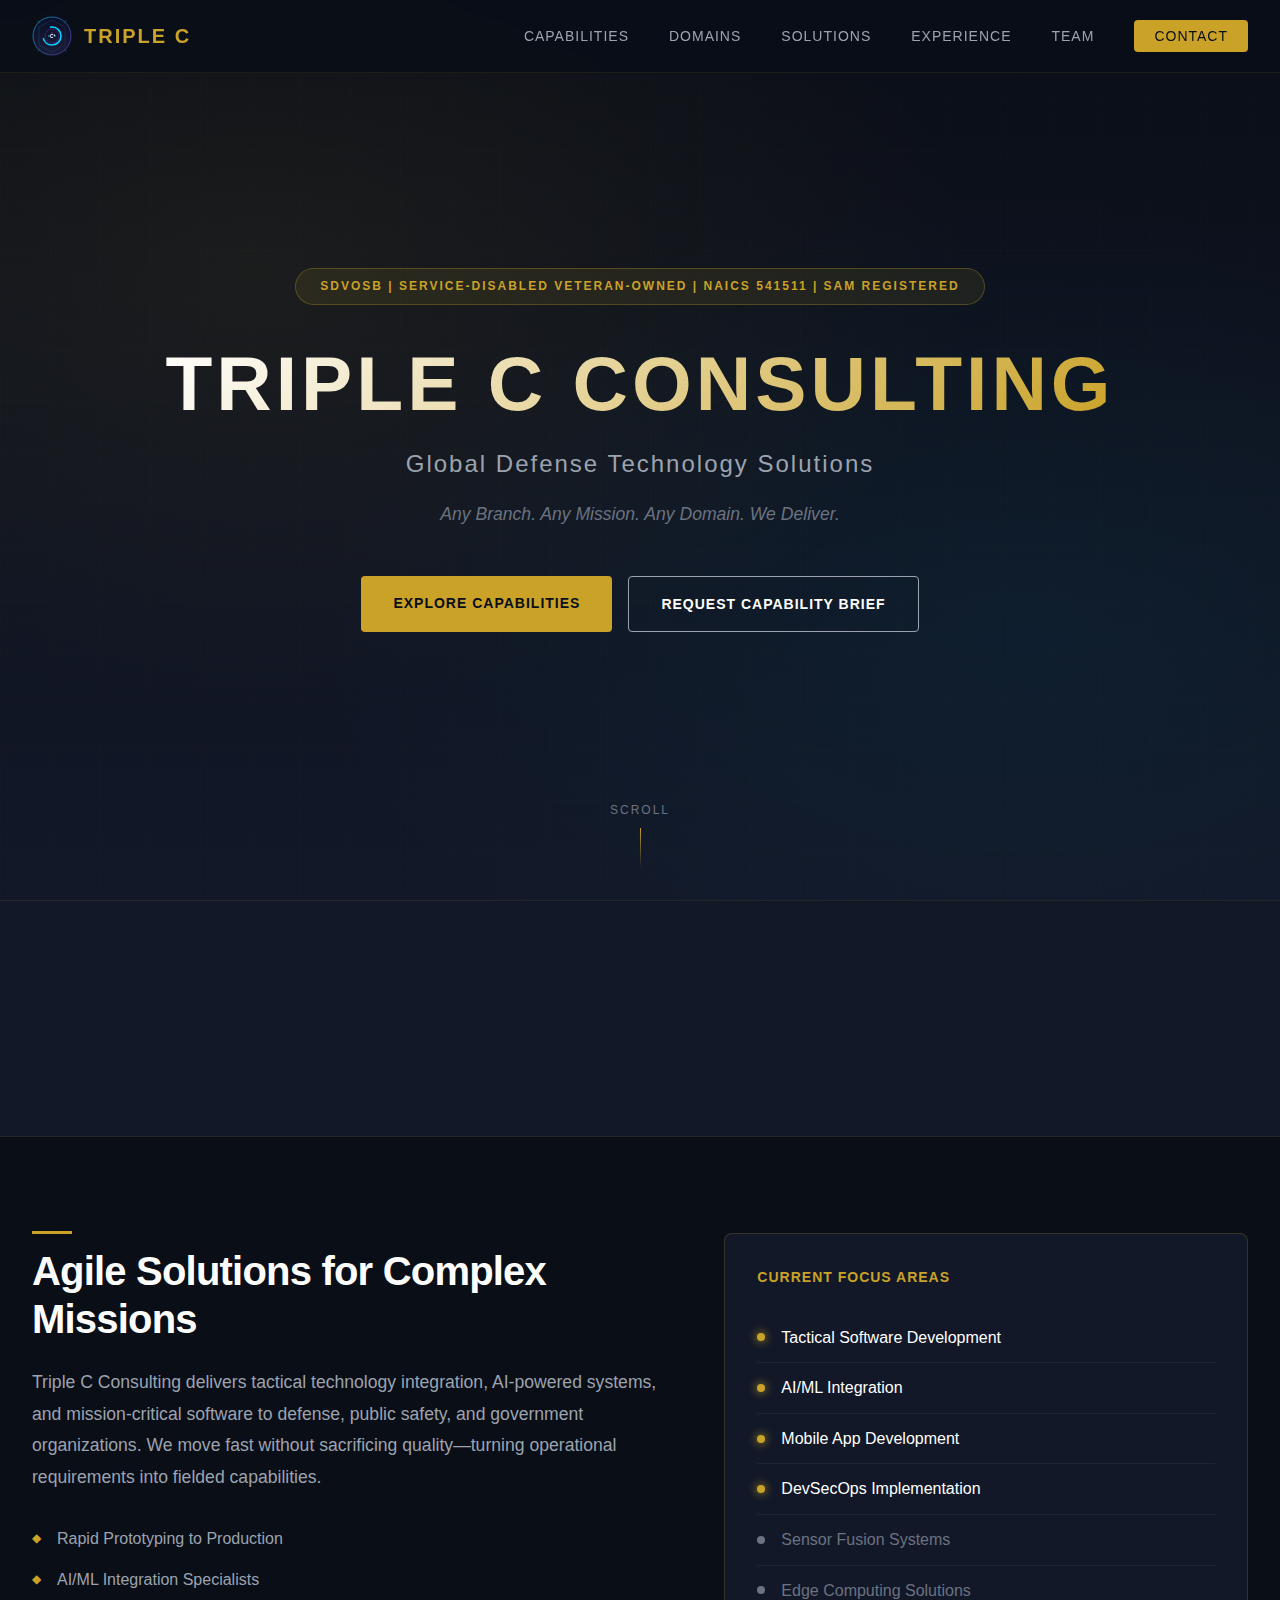
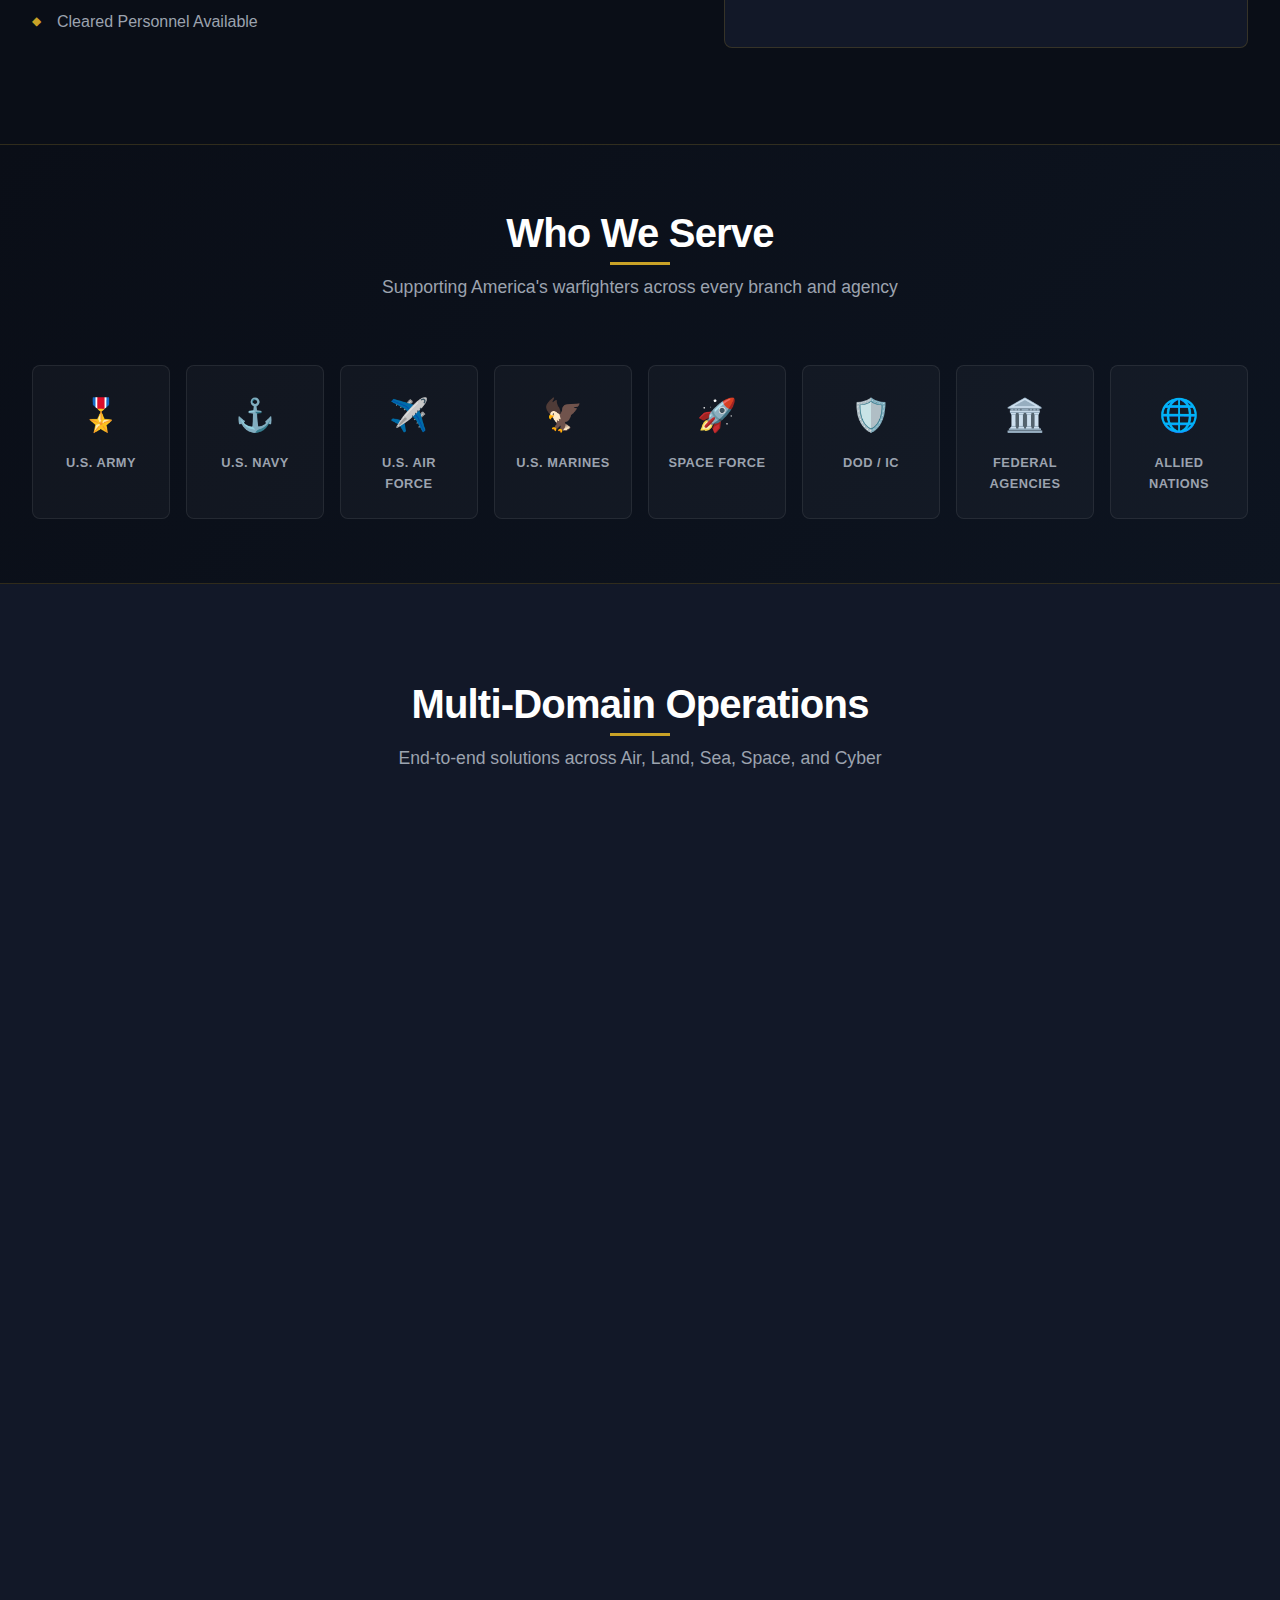
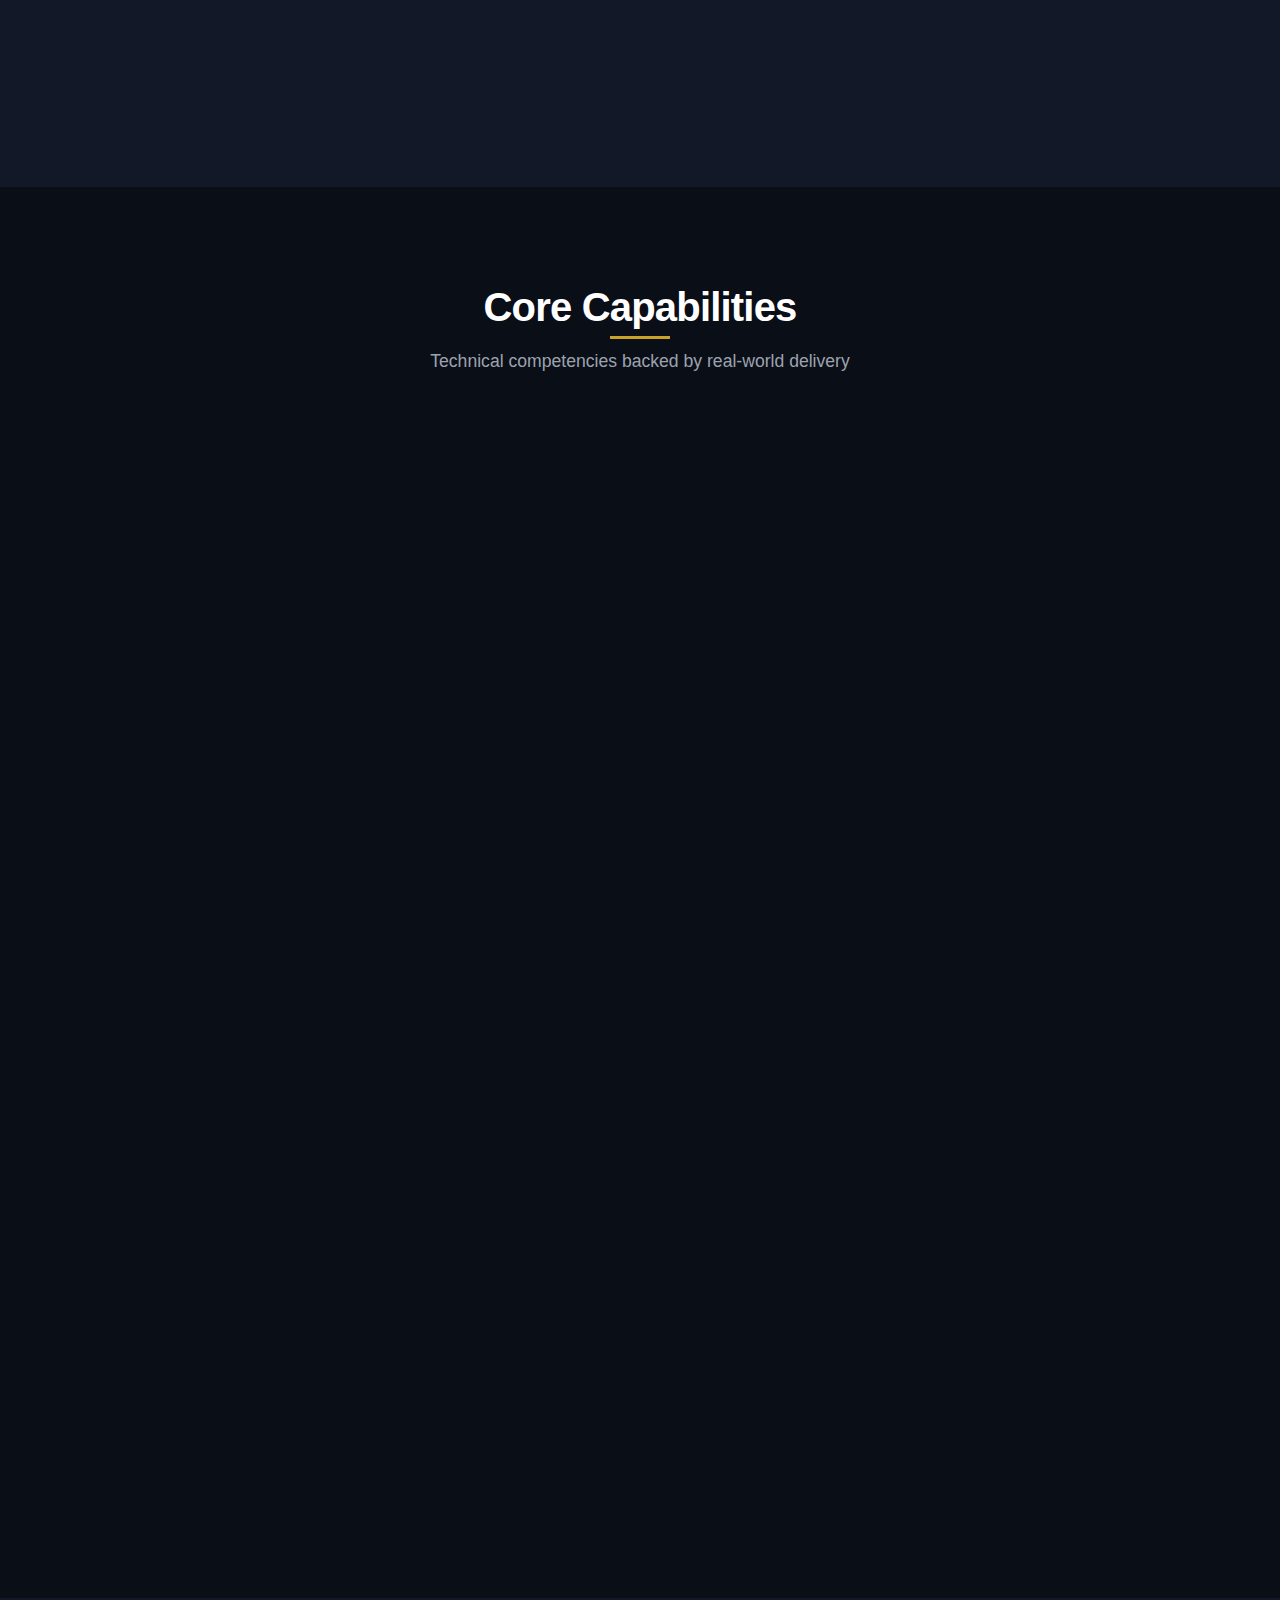
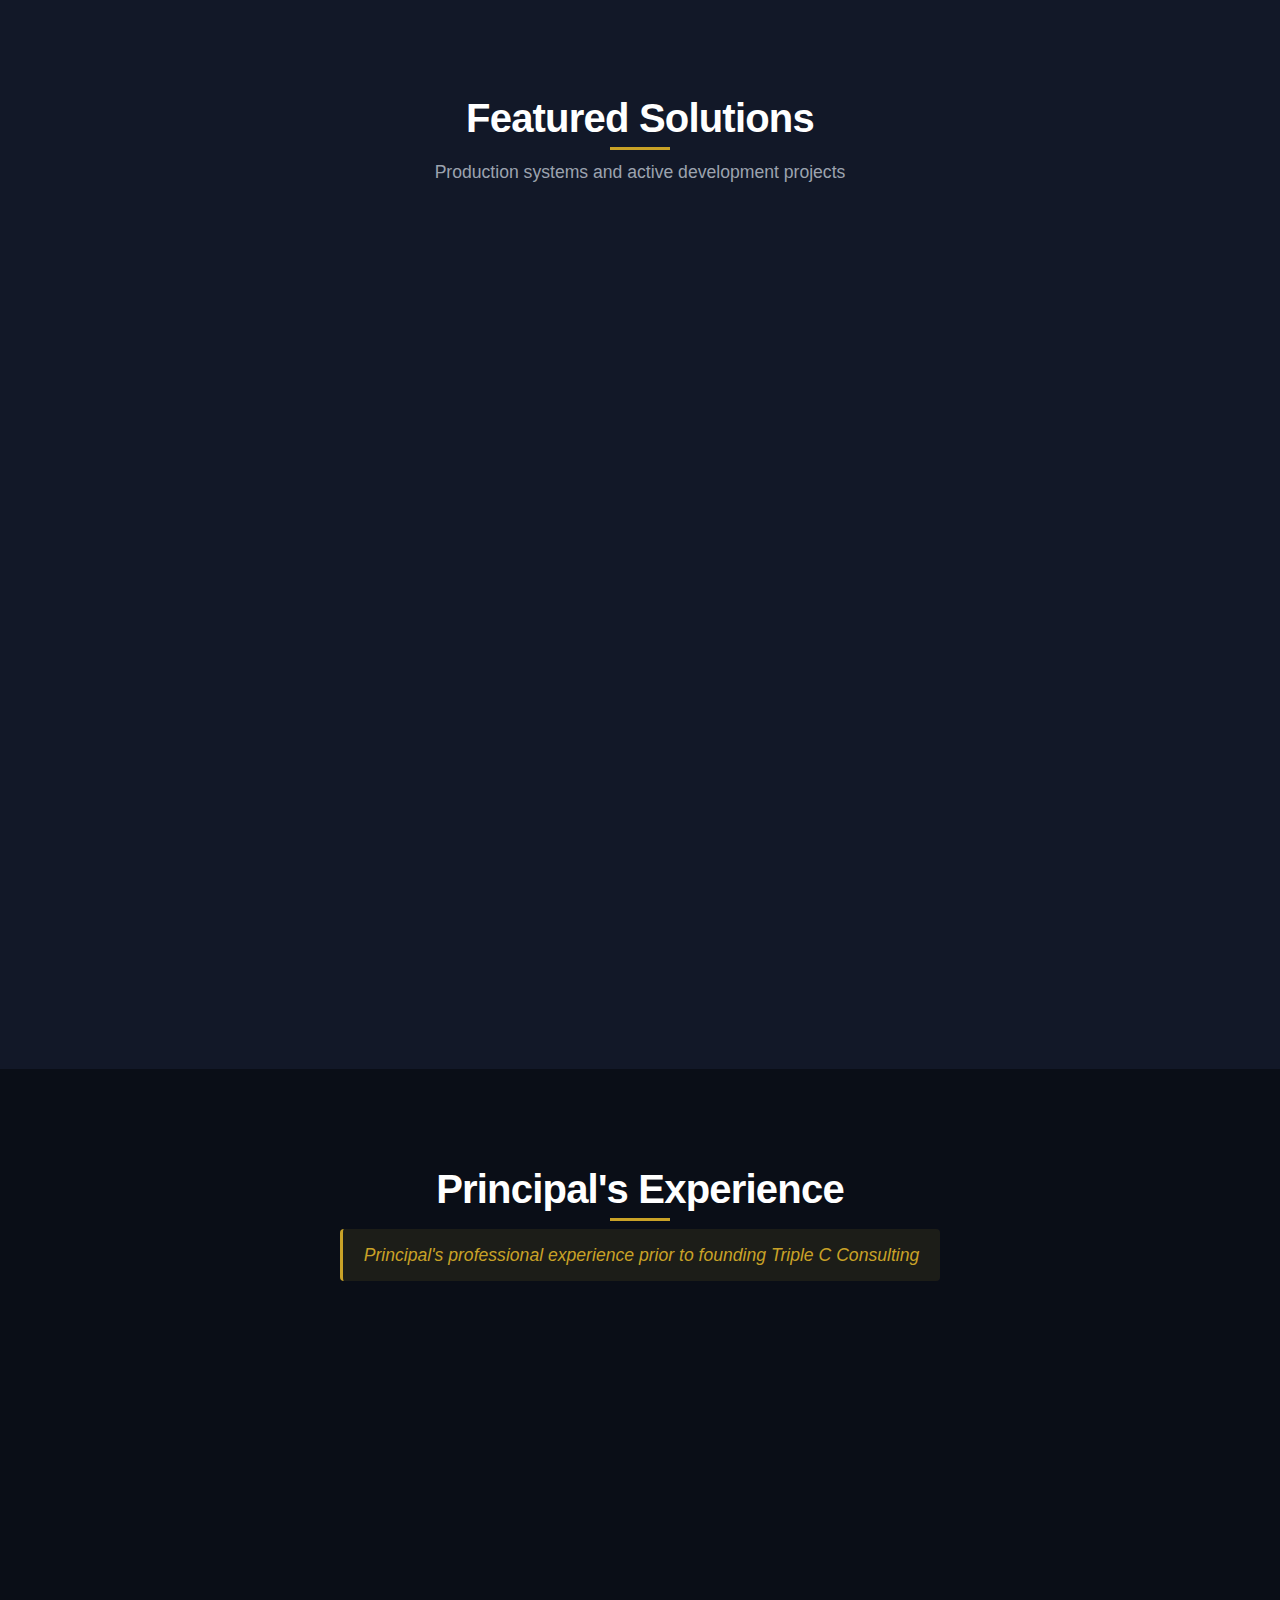
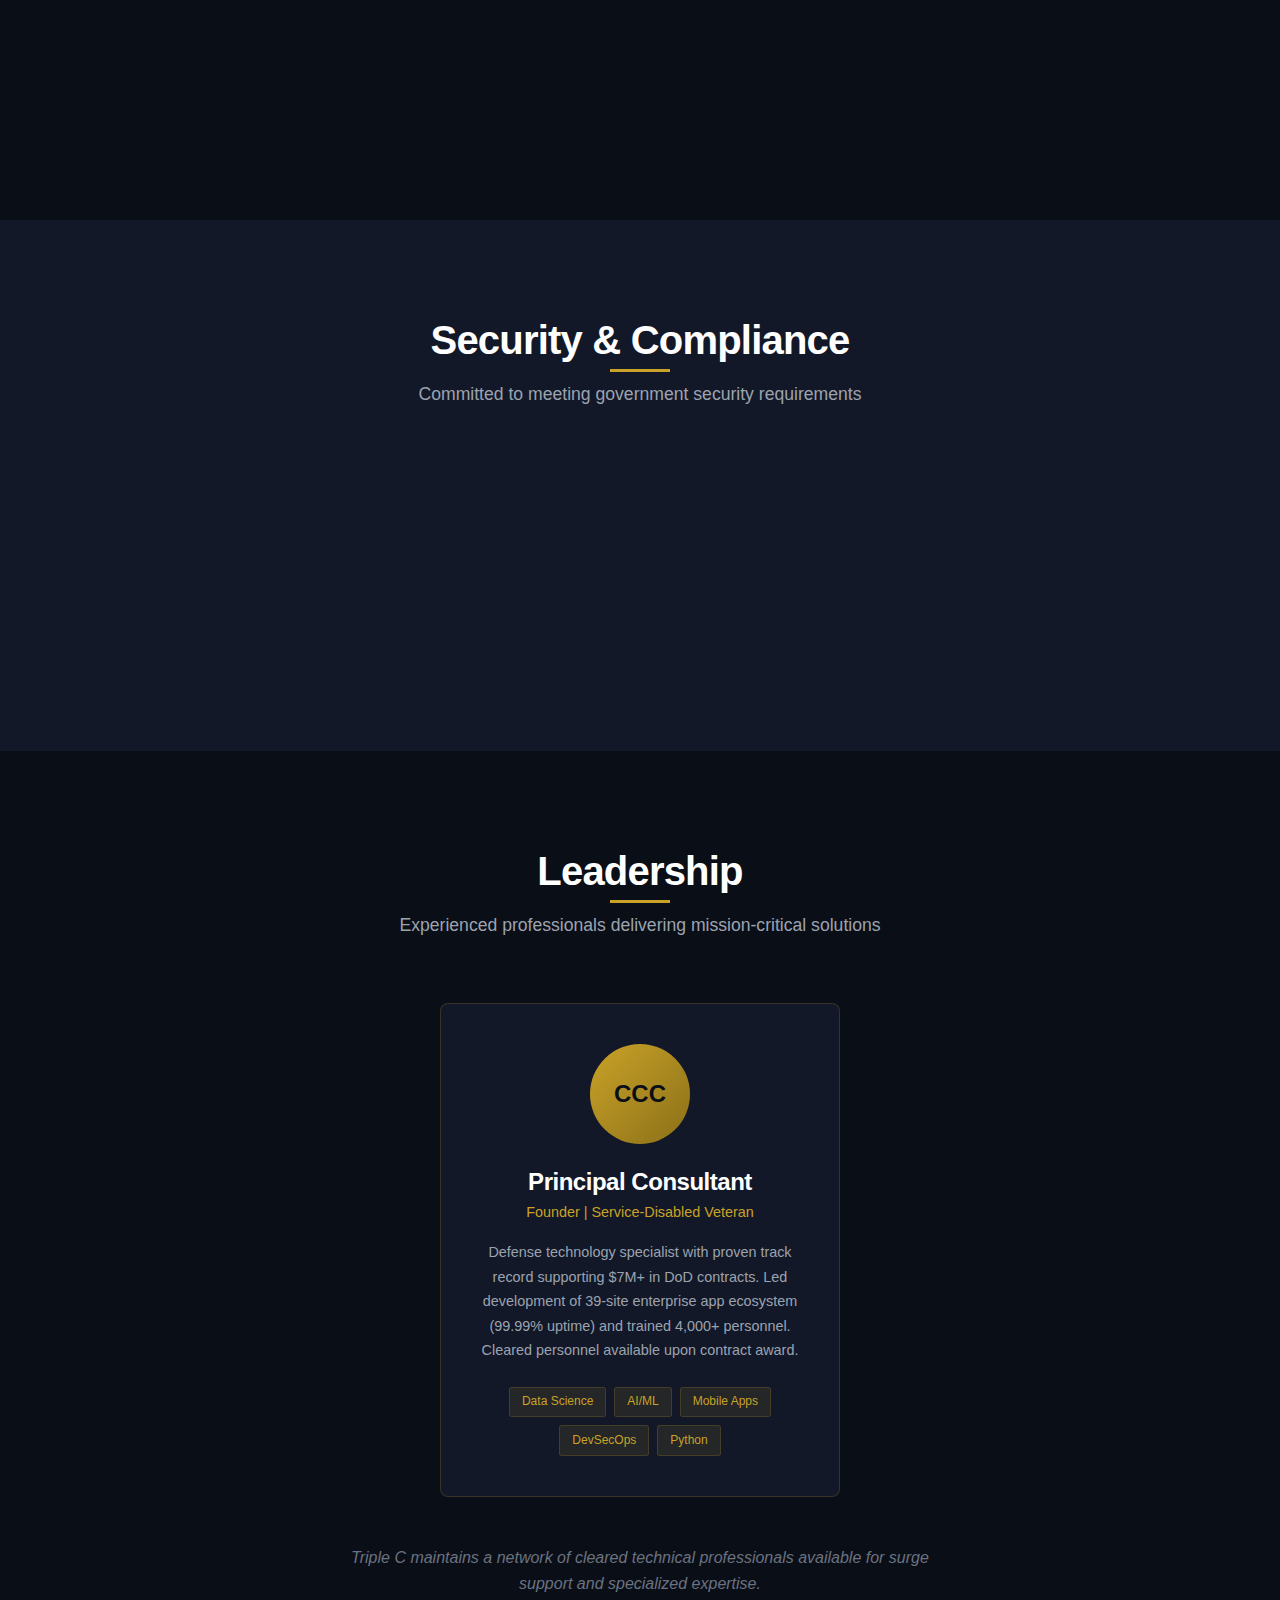
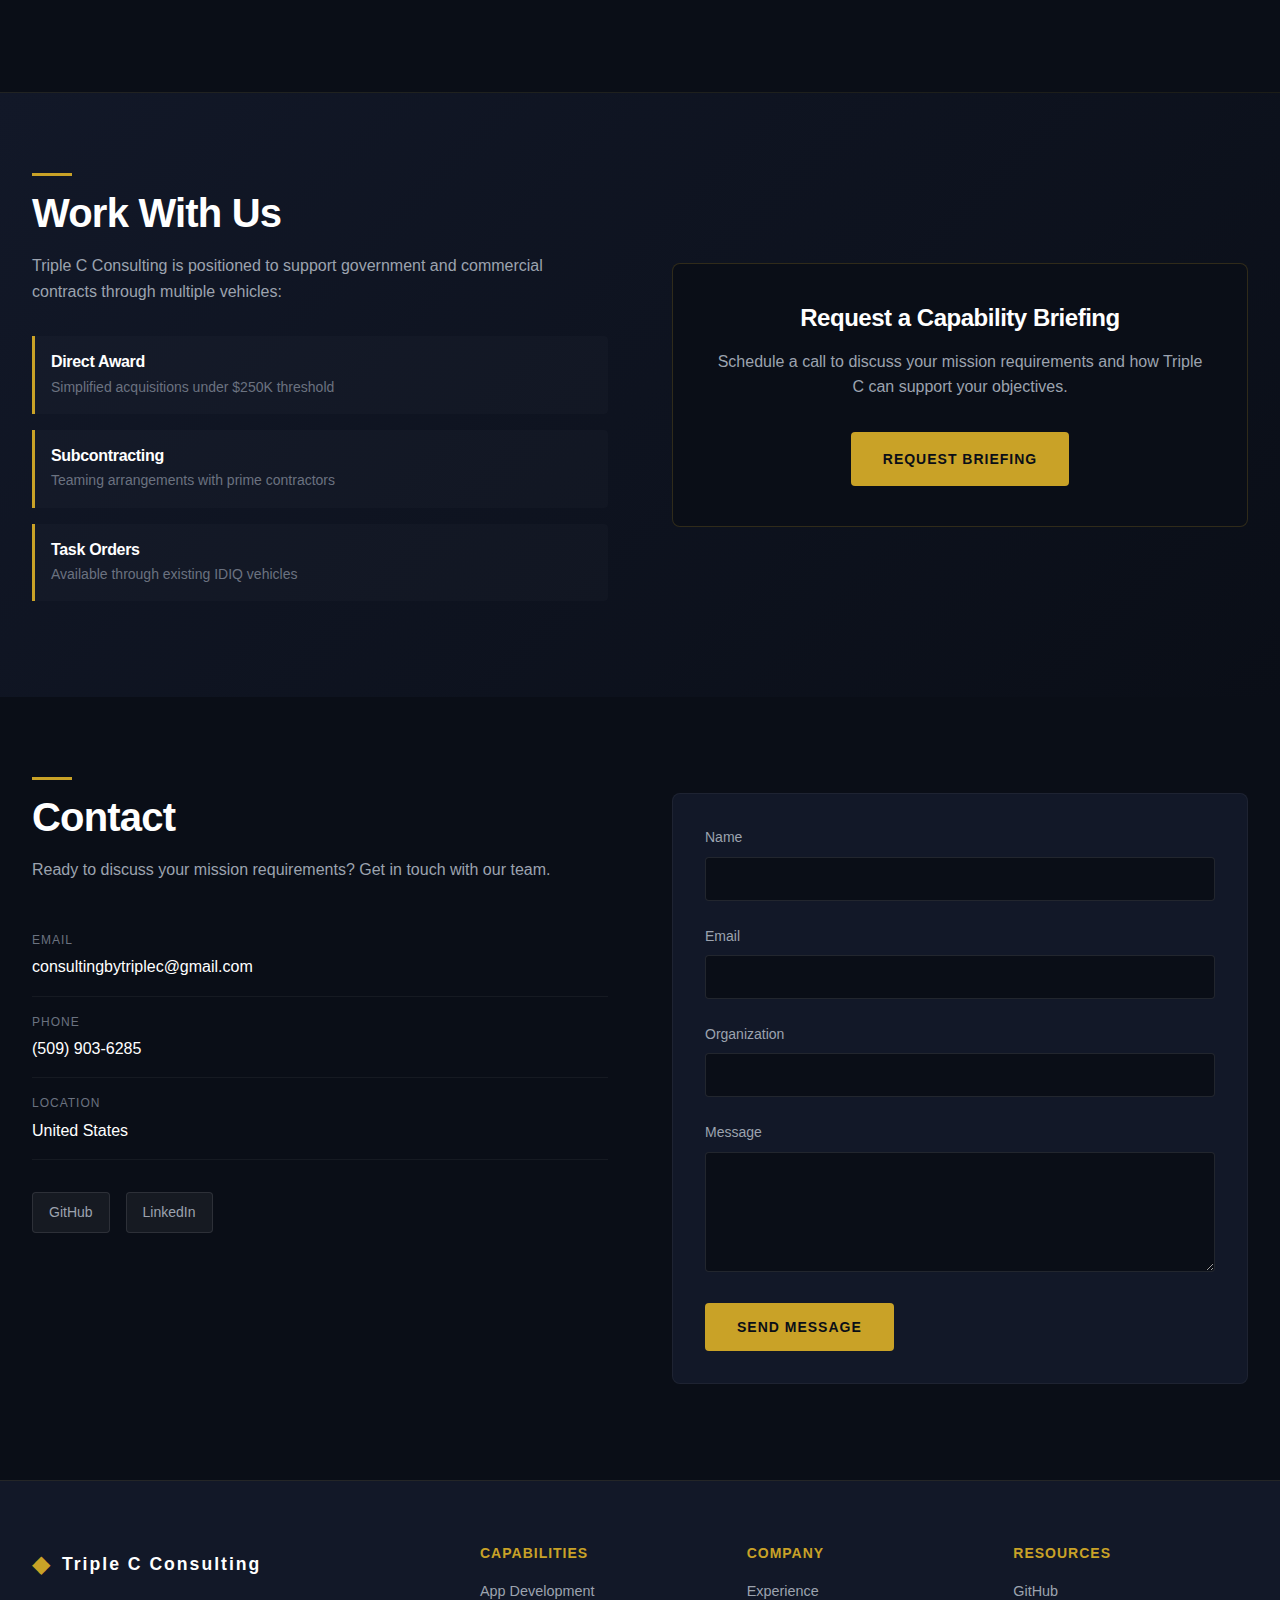
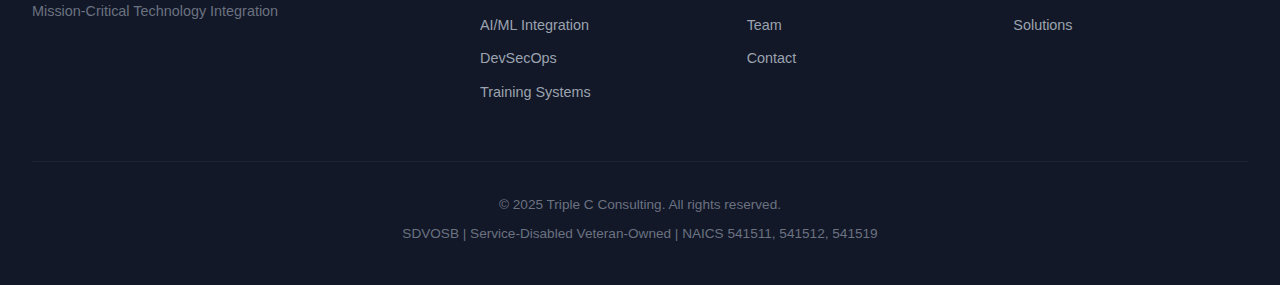
<file: index.html>
<!DOCTYPE html>
<html lang="en">
<head>
    <meta charset="UTF-8">
    <meta name="viewport" content="width=device-width, initial-scale=1.0">
    <meta name="description" content="Triple C Consulting - Defense Technology Integration, Tactical Software Development, AI/ML Solutions, and Mission-Critical Systems">
    <meta name="keywords" content="defense contractor, software development, mobile apps, UAV, cybersecurity, AI, machine learning, government contracts, small business">
    <title>Triple C Consulting | Defense Technology Integration</title>
    <link rel="stylesheet" href="css/style-v2.css">
    <!-- Schema.org markup for SEO -->
    <script type="application/ld+json">
    {
        "@context": "https://schema.org",
        "@type": "Organization",
        "name": "Triple C Consulting",
        "url": "https://cccops.com",
        "description": "Defense technology integration and tactical software development",
        "contactPoint": {
            "@type": "ContactPoint",
            "telephone": "+1-509-903-6285",
            "contactType": "sales"
        }
    }
    </script>
</head>
<body>
    <!-- Navigation -->
    <nav class="navbar">
        <div class="container">
            <div class="logo">
                <img src="images/logo.svg" alt="Triple C Logo" class="logo-img">
                <span class="logo-text">TRIPLE C</span>
            </div>
            <ul class="nav-links">
                <li><a href="#capabilities">Capabilities</a></li>
                <li><a href="#domains">Domains</a></li>
                <li><a href="#solutions">Solutions</a></li>
                <li><a href="#performance">Experience</a></li>
                <li><a href="#team">Team</a></li>
                <li><a href="#contact" class="nav-cta">Contact</a></li>
            </ul>
            <button class="mobile-menu-btn" aria-label="Toggle menu">
                <span></span>
                <span></span>
                <span></span>
            </button>
        </div>
    </nav>

    <!-- Hero Section -->
    <section class="hero">
        <div class="hero-overlay"></div>
        <div class="hero-content">
            <div class="hero-badge">SDVOSB | Service-Disabled Veteran-Owned | NAICS 541511 | SAM Registered</div>
            <h1 class="hero-title">TRIPLE C CONSULTING</h1>
            <p class="hero-subtitle">Global Defense Technology Solutions</p>
            <p class="hero-tagline">Any Branch. Any Mission. Any Domain. We Deliver.</p>
            <div class="hero-cta-group">
                <a href="#capabilities" class="cta-button primary">Explore Capabilities</a>
                <a href="#contact" class="cta-button secondary">Request Capability Brief</a>
            </div>
        </div>
        <div class="hero-scroll-indicator">
            <span>Scroll</span>
            <div class="scroll-line"></div>
        </div>
    </section>

    <!-- Stats Banner -->
    <section class="stats-banner">
        <div class="container">
            <div class="stats-grid">
                <div class="stat-item">
                    <span class="stat-number">SDVOSB</span>
                    <span class="stat-label">Veteran-Owned Small Business</span>
                </div>
                <div class="stat-item">
                    <span class="stat-number">CLEARED</span>
                    <span class="stat-label">Personnel Available</span>
                </div>
                <div class="stat-item">
                    <span class="stat-number">4,000+</span>
                    <span class="stat-label">Personnel Trained (Prior Work)</span>
                </div>
                <div class="stat-item">
                    <span class="stat-number">100%</span>
                    <span class="stat-label">U.S. Based Operations</span>
                </div>
            </div>
        </div>
    </section>

    <!-- Mission Statement -->
    <section class="mission">
        <div class="container">
            <div class="mission-content">
                <div class="mission-text">
                    <h2>Agile Solutions for Complex Missions</h2>
                    <p>Triple C Consulting delivers tactical technology integration, AI-powered systems, and mission-critical software to defense, public safety, and government organizations. We move fast without sacrificing quality—turning operational requirements into fielded capabilities.</p>
                    <div class="mission-highlights">
                        <div class="highlight">
                            <span class="highlight-icon">&#9670;</span>
                            <span>Rapid Prototyping to Production</span>
                        </div>
                        <div class="highlight">
                            <span class="highlight-icon">&#9670;</span>
                            <span>AI/ML Integration Specialists</span>
                        </div>
                        <div class="highlight">
                            <span class="highlight-icon">&#9670;</span>
                            <span>Cleared Personnel Available</span>
                        </div>
                    </div>
                </div>
                <div class="mission-visual">
                    <div class="visual-card">
                        <div class="visual-header">Current Focus Areas</div>
                        <ul class="focus-list">
                            <li class="active">Tactical Software Development</li>
                            <li class="active">AI/ML Integration</li>
                            <li class="active">Mobile App Development</li>
                            <li class="active">DevSecOps Implementation</li>
                            <li>Sensor Fusion Systems</li>
                            <li>Edge Computing Solutions</li>
                        </ul>
                    </div>
                </div>
            </div>
        </div>
    </section>

    <!-- Who We Serve - Military Branches -->
    <section class="branches">
        <div class="container">
            <div class="section-header">
                <h2>Who We Serve</h2>
                <p>Supporting America's warfighters across every branch and agency</p>
            </div>
            <div class="branches-grid">
                <div class="branch-item">
                    <div class="branch-icon">🎖️</div>
                    <span>U.S. Army</span>
                </div>
                <div class="branch-item">
                    <div class="branch-icon">⚓</div>
                    <span>U.S. Navy</span>
                </div>
                <div class="branch-item">
                    <div class="branch-icon">✈️</div>
                    <span>U.S. Air Force</span>
                </div>
                <div class="branch-item">
                    <div class="branch-icon">🦅</div>
                    <span>U.S. Marines</span>
                </div>
                <div class="branch-item">
                    <div class="branch-icon">🚀</div>
                    <span>Space Force</span>
                </div>
                <div class="branch-item">
                    <div class="branch-icon">🛡️</div>
                    <span>DoD / IC</span>
                </div>
                <div class="branch-item">
                    <div class="branch-icon">🏛️</div>
                    <span>Federal Agencies</span>
                </div>
                <div class="branch-item">
                    <div class="branch-icon">🌐</div>
                    <span>Allied Nations</span>
                </div>
            </div>
        </div>
    </section>

    <!-- Domain-Based Capabilities (L3Harris Style) -->
    <section id="domains" class="domains">
        <div class="container">
            <div class="section-header">
                <h2>Multi-Domain Operations</h2>
                <p>End-to-end solutions across Air, Land, Sea, Space, and Cyber</p>
            </div>
            <div class="domain-grid">
                <div class="domain-card">
                    <div class="domain-icon">
                        <svg width="48" height="48" viewBox="0 0 24 24" fill="none" stroke="currentColor" stroke-width="1.5">
                            <path d="M12 2L2 7l10 5 10-5-10-5zM2 17l10 5 10-5M2 12l10 5 10-5"/>
                        </svg>
                    </div>
                    <h3>Land & Ground Ops</h3>
                    <p>Mobile applications, tactical communications, C2 systems, and real-time situational awareness for ground forces</p>
                    <ul class="domain-capabilities">
                        <li>Mobile App Development</li>
                        <li>Logistics Dashboards</li>
                        <li>Real-time COP</li>
                    </ul>
                </div>
                <div class="domain-card">
                    <div class="domain-icon">
                        <svg width="48" height="48" viewBox="0 0 24 24" fill="none" stroke="currentColor" stroke-width="1.5">
                            <path d="M21 16V8a2 2 0 0 0-1-1.73l-7-4a2 2 0 0 0-2 0l-7 4A2 2 0 0 0 3 8v8a2 2 0 0 0 1 1.73l7 4a2 2 0 0 0 2 0l7-4A2 2 0 0 0 21 16z"/>
                            <polyline points="3.27 6.96 12 12.01 20.73 6.96"/>
                            <line x1="12" y1="22.08" x2="12" y2="12"/>
                        </svg>
                    </div>
                    <h3>Air & Aviation</h3>
                    <p>UAV operations, flight systems integration, ISR platforms, and aerial reconnaissance solutions</p>
                    <ul class="domain-capabilities">
                        <li>FAA Part 107 Operations</li>
                        <li>Sensor Integration</li>
                        <li>Mission Planning</li>
                    </ul>
                </div>
                <div class="domain-card">
                    <div class="domain-icon">
                        <svg width="48" height="48" viewBox="0 0 24 24" fill="none" stroke="currentColor" stroke-width="1.5">
                            <rect x="2" y="3" width="20" height="14" rx="2"/>
                            <path d="M8 21h8M12 17v4"/>
                        </svg>
                    </div>
                    <h3>Cyber & Software</h3>
                    <p>Custom software development, DevSecOps pipelines, threat detection, and cybersecurity solutions</p>
                    <ul class="domain-capabilities">
                        <li>Secure Development</li>
                        <li>CI/CD Pipelines</li>
                        <li>Threat Detection</li>
                    </ul>
                </div>
                <div class="domain-card">
                    <div class="domain-icon">
                        <svg width="48" height="48" viewBox="0 0 24 24" fill="none" stroke="currentColor" stroke-width="1.5">
                            <circle cx="12" cy="12" r="3"/>
                            <path d="M12 1v6M12 17v6M4.22 4.22l4.24 4.24M15.54 15.54l4.24 4.24M1 12h6M17 12h6M4.22 19.78l4.24-4.24M15.54 8.46l4.24-4.24"/>
                        </svg>
                    </div>
                    <h3>AI & Data Analytics</h3>
                    <p>Machine learning, predictive analytics, dashboards, and AI-assisted decision support systems</p>
                    <ul class="domain-capabilities">
                        <li>Predictive Analytics</li>
                        <li>Executive Dashboards</li>
                        <li>Computer Vision</li>
                    </ul>
                </div>
                <div class="domain-card">
                    <div class="domain-icon">
                        <svg width="48" height="48" viewBox="0 0 24 24" fill="none" stroke="currentColor" stroke-width="1.5">
                            <circle cx="12" cy="12" r="10"/>
                            <line x1="2" y1="12" x2="22" y2="12"/>
                            <path d="M12 2a15.3 15.3 0 0 1 4 10 15.3 15.3 0 0 1-4 10 15.3 15.3 0 0 1-4-10 15.3 15.3 0 0 1 4-10z"/>
                        </svg>
                    </div>
                    <h3>Global Logistics</h3>
                    <p>Supply chain visibility, asset tracking, logistics optimization, and worldwide operations support</p>
                    <ul class="domain-capabilities">
                        <li>Supply Chain Analytics</li>
                        <li>Asset Tracking</li>
                        <li>Operations Dashboards</li>
                    </ul>
                </div>
                <div class="domain-card">
                    <div class="domain-icon">
                        <svg width="48" height="48" viewBox="0 0 24 24" fill="none" stroke="currentColor" stroke-width="1.5">
                            <path d="M12 22s8-4 8-10V5l-8-3-8 3v7c0 6 8 10 8 10z"/>
                        </svg>
                    </div>
                    <h3>Training & Readiness</h3>
                    <p>Force-on-force exercises, simulation systems, OPFOR support, and readiness assessment tools</p>
                    <ul class="domain-capabilities">
                        <li>Scenario Design</li>
                        <li>Training Systems</li>
                        <li>Readiness Metrics</li>
                    </ul>
                </div>
            </div>
        </div>
    </section>

    <!-- Core Capabilities -->
    <section id="capabilities" class="capabilities">
        <div class="container">
            <div class="section-header">
                <h2>Core Capabilities</h2>
                <p>Technical competencies backed by real-world delivery</p>
            </div>
            <div class="capability-grid">
                <div class="capability-card featured">
                    <div class="capability-image-header">
                        <img src="images/capabilities/tak-photo.png" alt="Mobile Platform" class="capability-img">
                        <div class="capability-badge">Primary Competency</div>
                    </div>
                    <div class="capability-content">
                        <h3>Mobile App Development</h3>
                        <p>End-to-end Android and iOS solutions from concept to enterprise deployment</p>
                        <ul>
                            <li>Custom mobile application development</li>
                            <li>Backend infrastructure & API development</li>
                            <li>Real-time data fusion & mapping solutions</li>
                            <li>Integration with sensors, UAVs, and external systems</li>
                        </ul>
                        <div class="capability-tech">
                            <span>Android/Kotlin</span>
                            <span>iOS/Swift</span>
                            <span>REST APIs</span>
                        </div>
                    </div>
                </div>

                <div class="capability-card">
                    <div class="capability-content">
                        <h3>AI/ML Integration</h3>
                        <p>Edge-deployable artificial intelligence and machine learning solutions</p>
                        <ul>
                            <li>Local LLM deployment (Ollama, IBM Granite)</li>
                            <li>Computer vision & object detection</li>
                            <li>NLP & document intelligence</li>
                            <li>AI-assisted decision support</li>
                        </ul>
                        <div class="capability-tech">
                            <span>Python</span>
                            <span>TensorFlow</span>
                            <span>LangChain</span>
                            <span>Ollama</span>
                        </div>
                    </div>
                </div>

                <div class="capability-card">
                    <div class="capability-content">
                        <h3>DevSecOps & Automation</h3>
                        <p>Secure software delivery pipelines with continuous monitoring</p>
                        <ul>
                            <li>CI/CD pipeline development</li>
                            <li>Automated security scanning</li>
                            <li>Infrastructure as Code</li>
                            <li>Container orchestration</li>
                        </ul>
                        <div class="capability-tech">
                            <span>Docker</span>
                            <span>GitHub Actions</span>
                            <span>Terraform</span>
                        </div>
                    </div>
                </div>

                <div class="capability-card">
                    <div class="capability-content">
                        <h3>Tactical Training Systems</h3>
                        <p>Realistic training environments with integrated technology</p>
                        <ul>
                            <li>Force-on-force scenario design</li>
                            <li>OPFOR role-play with realistic TTPs</li>
                            <li>3D-printed training aids & props</li>
                            <li>Sensor-integrated exercises</li>
                        </ul>
                        <div class="capability-tech">
                            <span>Scenario Design</span>
                            <span>3D Printing</span>
                            <span>Mobile Integration</span>
                        </div>
                    </div>
                </div>

                <div class="capability-card">
                    <div class="capability-content">
                        <h3>Data & Analytics</h3>
                        <p>Intelligence-driven insights from complex data sources</p>
                        <ul>
                            <li>Dashboard & visualization development</li>
                            <li>ETL pipeline construction</li>
                            <li>Real-time data processing</li>
                            <li>Predictive modeling</li>
                        </ul>
                        <div class="capability-tech">
                            <span>Power BI</span>
                            <span>Python</span>
                            <span>PostgreSQL</span>
                        </div>
                    </div>
                </div>

                <div class="capability-card">
                    <div class="capability-content">
                        <h3>System Integration</h3>
                        <p>Connecting disparate systems into unified operational environments</p>
                        <ul>
                            <li>API development & integration</li>
                            <li>Legacy system modernization</li>
                            <li>Secure communications networks</li>
                            <li>Cloud & edge infrastructure</li>
                        </ul>
                        <div class="capability-tech">
                            <span>REST/GraphQL</span>
                            <span>AWS</span>
                            <span>Mesh Networks</span>
                        </div>
                    </div>
                </div>
            </div>
        </div>
    </section>

    <!-- Featured Solutions -->
    <section id="solutions" class="solutions">
        <div class="container">
            <div class="section-header">
                <h2>Featured Solutions</h2>
                <p>Production systems and active development projects</p>
            </div>
            <div class="solutions-grid">
                <div class="solution-card featured">
                    <div class="solution-status live">Active</div>
                    <div class="solution-image">
                        <img src="images/capabilities/visus-dashboard.png" alt="VISUS Platform">
                    </div>
                    <div class="solution-content">
                        <h3>VISUS Intelligence Platform</h3>
                        <p>Multi-sensor visual intelligence and fusion platform for real-time situational awareness. Integrates camera feeds, drone imagery, and sensor data into unified operational picture.</p>
                        <div class="solution-features">
                            <span>Multi-sensor fusion</span>
                            <span>Real-time processing</span>
                            <span>AI-enhanced analysis</span>
                        </div>
                        <a href="https://github.com/bllindhandsrightfast29" class="solution-link" target="_blank">View on GitHub</a>
                    </div>
                </div>

                <div class="solution-card">
                    <div class="solution-status live">Active</div>
                    <div class="solution-content">
                        <h3>orbit-sec-pipeline</h3>
                        <p>CI/CD security detection pipeline with automated threat analysis, vulnerability scanning, and continuous monitoring for secure software delivery.</p>
                        <div class="solution-features">
                            <span>Automated scanning</span>
                            <span>Pipeline integration</span>
                            <span>Threat detection</span>
                        </div>
                        <a href="https://github.com/bllindhandsrightfast29" class="solution-link" target="_blank">View on GitHub</a>
                    </div>
                </div>

                <div class="solution-card">
                    <div class="solution-status development">In Development</div>
                    <div class="solution-content">
                        <h3>Wyn.ston C2 Platform</h3>
                        <p>Next-generation command and control system with AI-assisted decision support, natural language interface, and multi-platform communications integration.</p>
                        <div class="solution-features">
                            <span>LLM integration</span>
                            <span>Voice commands</span>
                            <span>Multi-platform</span>
                        </div>
                    </div>
                </div>
            </div>
        </div>
    </section>

    <!-- Principal's Experience -->
    <section id="performance" class="performance">
        <div class="container">
            <div class="section-header">
                <h2>Principal's Experience</h2>
                <p class="experience-disclaimer"><em>Principal's professional experience prior to founding Triple C Consulting</em></p>
            </div>
            <div class="performance-grid">
                <div class="performance-card">
                    <div class="performance-header">
                        <span class="performance-type">247 Group - Lead Engineer</span>
                    </div>
                    <h3>Data Science & AI/ML Development</h3>
                    <p>Led predictive analytics and machine learning projects including computer vision, NLP, and pattern recognition. Developed Seraphim AI/ML algorithms and deployed ML model portfolio.</p>
                    <div class="performance-details">
                        <div class="detail">
                            <span class="detail-label">Technologies</span>
                            <span class="detail-value">Python, TensorFlow, PyTorch, scikit-learn</span>
                        </div>
                        <div class="detail">
                            <span class="detail-label">Scope</span>
                            <span class="detail-value">DoD Contracts, $7M+ Portfolio</span>
                        </div>
                    </div>
                </div>

                <div class="performance-card">
                    <div class="performance-header">
                        <span class="performance-type">247 Group - Lead Engineer</span>
                    </div>
                    <h3>Enterprise App Ecosystem & DevSecOps</h3>
                    <p>Architected and maintained 39-site enterprise application ecosystem achieving 99.99% uptime. Implemented CI/CD pipelines with GitLab, Fortify, and SonarQube at SECRET level.</p>
                    <div class="performance-details">
                        <div class="detail">
                            <span class="detail-label">Achievement</span>
                            <span class="detail-value">99.99% Uptime, 39 Sites</span>
                        </div>
                        <div class="detail">
                            <span class="detail-label">Classification</span>
                            <span class="detail-value">SECRET/TS-SCI Environments</span>
                        </div>
                    </div>
                </div>

                <div class="performance-card">
                    <div class="performance-header">
                        <span class="performance-type">247 Group - Lead Engineer</span>
                    </div>
                    <h3>Training & Knowledge Transfer</h3>
                    <p>Developed and delivered 5-level tiered training system using ADDIE methodology. Trained over 4,000 personnel on tactical systems and software platforms.</p>
                    <div class="performance-details">
                        <div class="detail">
                            <span class="detail-label">Personnel Trained</span>
                            <span class="detail-value">4,000+</span>
                        </div>
                        <div class="detail">
                            <span class="detail-label">Methodology</span>
                            <span class="detail-value">ADDIE, 5-Level System</span>
                        </div>
                    </div>
                </div>
            </div>
        </div>
    </section>

    <!-- Security & Compliance -->
    <section class="compliance">
        <div class="container">
            <div class="section-header">
                <h2>Security & Compliance</h2>
                <p>Committed to meeting government security requirements</p>
            </div>
            <div class="compliance-grid">
                <div class="compliance-item">
                    <div class="compliance-icon">&#9635;</div>
                    <h4>SAM Registered</h4>
                    <p>Active registration in System for Award Management</p>
                </div>
                <div class="compliance-item">
                    <div class="compliance-icon">&#9635;</div>
                    <h4>NAICS 541511</h4>
                    <p>Custom Computer Programming Services</p>
                </div>
                <div class="compliance-item">
                    <div class="compliance-icon">&#9635;</div>
                    <h4>SDVOSB</h4>
                    <p>Service-Disabled Veteran-Owned Small Business</p>
                </div>
                <div class="compliance-item">
                    <div class="compliance-icon">&#9635;</div>
                    <h4>U.S. Based</h4>
                    <p>100% domestic operations and personnel</p>
                </div>
                <div class="compliance-item pending">
                    <div class="compliance-icon">&#9675;</div>
                    <h4>CMMC Preparation</h4>
                    <p>Pursuing CMMC Level 2 compliance</p>
                </div>
                <div class="compliance-item pending">
                    <div class="compliance-icon">&#9675;</div>
                    <h4>Facility Clearance</h4>
                    <p>FCL sponsorship available upon contract award</p>
                </div>
            </div>
        </div>
    </section>

    <!-- Team Section -->
    <section id="team" class="team">
        <div class="container">
            <div class="section-header">
                <h2>Leadership</h2>
                <p>Experienced professionals delivering mission-critical solutions</p>
            </div>
            <div class="team-grid">
                <div class="team-card">
                    <div class="team-avatar">
                        <div class="avatar-placeholder">CCC</div>
                    </div>
                    <h3>Principal Consultant</h3>
                    <p class="team-title">Founder | Service-Disabled Veteran</p>
                    <p class="team-bio">Defense technology specialist with proven track record supporting $7M+ in DoD contracts. Led development of 39-site enterprise app ecosystem (99.99% uptime) and trained 4,000+ personnel. Cleared personnel available upon contract award.</p>
                    <div class="team-expertise">
                        <span>Data Science</span>
                        <span>AI/ML</span>
                        <span>Mobile Apps</span>
                        <span>DevSecOps</span>
                        <span>Python</span>
                    </div>
                </div>
            </div>
            <div class="team-cta">
                <p>Triple C maintains a network of cleared technical professionals available for surge support and specialized expertise.</p>
            </div>
        </div>
    </section>

    <!-- Work With Us / Procurement -->
    <section class="procurement">
        <div class="container">
            <div class="procurement-content">
                <div class="procurement-text">
                    <h2>Work With Us</h2>
                    <p>Triple C Consulting is positioned to support government and commercial contracts through multiple vehicles:</p>
                    <div class="procurement-vehicles">
                        <div class="vehicle">
                            <h4>Direct Award</h4>
                            <p>Simplified acquisitions under $250K threshold</p>
                        </div>
                        <div class="vehicle">
                            <h4>Subcontracting</h4>
                            <p>Teaming arrangements with prime contractors</p>
                        </div>
                        <div class="vehicle">
                            <h4>Task Orders</h4>
                            <p>Available through existing IDIQ vehicles</p>
                        </div>
                    </div>
                </div>
                <div class="procurement-action">
                    <div class="action-card">
                        <h3>Request a Capability Briefing</h3>
                        <p>Schedule a call to discuss your mission requirements and how Triple C can support your objectives.</p>
                        <a href="mailto:consultingbytriplec@gmail.com?subject=Capability%20Briefing%20Request" class="cta-button primary">Request Briefing</a>
                    </div>
                </div>
            </div>
        </div>
    </section>

    <!-- Contact Section -->
    <section id="contact" class="contact">
        <div class="container">
            <div class="contact-grid">
                <div class="contact-info">
                    <h2>Contact</h2>
                    <p>Ready to discuss your mission requirements? Get in touch with our team.</p>
                    <div class="contact-details">
                        <div class="contact-item">
                            <span class="contact-label">Email</span>
                            <a href="mailto:consultingbytriplec@gmail.com">consultingbytriplec@gmail.com</a>
                        </div>
                        <div class="contact-item">
                            <span class="contact-label">Phone</span>
                            <a href="tel:+15099036285">(509) 903-6285</a>
                        </div>
                        <div class="contact-item">
                            <span class="contact-label">Location</span>
                            <span>United States</span>
                        </div>
                    </div>
                    <div class="contact-social">
                        <a href="https://github.com/bllindhandsrightfast29" target="_blank" class="social-link">GitHub</a>
                        <a href="https://www.linkedin.com" target="_blank" class="social-link">LinkedIn</a>
                    </div>
                </div>
                <div class="contact-form-container">
                    <form class="contact-form" action="mailto:consultingbytriplec@gmail.com" method="post" enctype="text/plain">
                        <div class="form-group">
                            <label for="name">Name</label>
                            <input type="text" id="name" name="name" required>
                        </div>
                        <div class="form-group">
                            <label for="email">Email</label>
                            <input type="email" id="email" name="email" required>
                        </div>
                        <div class="form-group">
                            <label for="organization">Organization</label>
                            <input type="text" id="organization" name="organization">
                        </div>
                        <div class="form-group">
                            <label for="message">Message</label>
                            <textarea id="message" name="message" rows="4" required></textarea>
                        </div>
                        <button type="submit" class="cta-button primary">Send Message</button>
                    </form>
                </div>
            </div>
        </div>
    </section>

    <!-- Footer -->
    <footer class="footer">
        <div class="container">
            <div class="footer-content">
                <div class="footer-brand">
                    <div class="footer-logo">
                        <span class="logo-mark">&#9670;</span>
                        <span class="logo-text">Triple C Consulting</span>
                    </div>
                    <p class="footer-tagline">Mission-Critical Technology Integration</p>
                </div>
                <div class="footer-links-grid">
                    <div class="footer-column">
                        <h4>Capabilities</h4>
                        <ul>
                            <li><a href="#capabilities">App Development</a></li>
                            <li><a href="#capabilities">AI/ML Integration</a></li>
                            <li><a href="#capabilities">DevSecOps</a></li>
                            <li><a href="#capabilities">Training Systems</a></li>
                        </ul>
                    </div>
                    <div class="footer-column">
                        <h4>Company</h4>
                        <ul>
                            <li><a href="#performance">Experience</a></li>
                            <li><a href="#team">Team</a></li>
                            <li><a href="#contact">Contact</a></li>
                        </ul>
                    </div>
                    <div class="footer-column">
                        <h4>Resources</h4>
                        <ul>
                            <li><a href="https://github.com/bllindhandsrightfast29" target="_blank">GitHub</a></li>
                            <li><a href="#solutions">Solutions</a></li>
                        </ul>
                    </div>
                </div>
            </div>
            <div class="footer-bottom">
                <p>&copy; 2025 Triple C Consulting. All rights reserved.</p>
                <p class="footer-legal">SDVOSB | Service-Disabled Veteran-Owned | NAICS 541511, 541512, 541519</p>
            </div>
        </div>
    </footer>

    <script src="js/script-v2.js"></script>
</body>
</html>
</file>
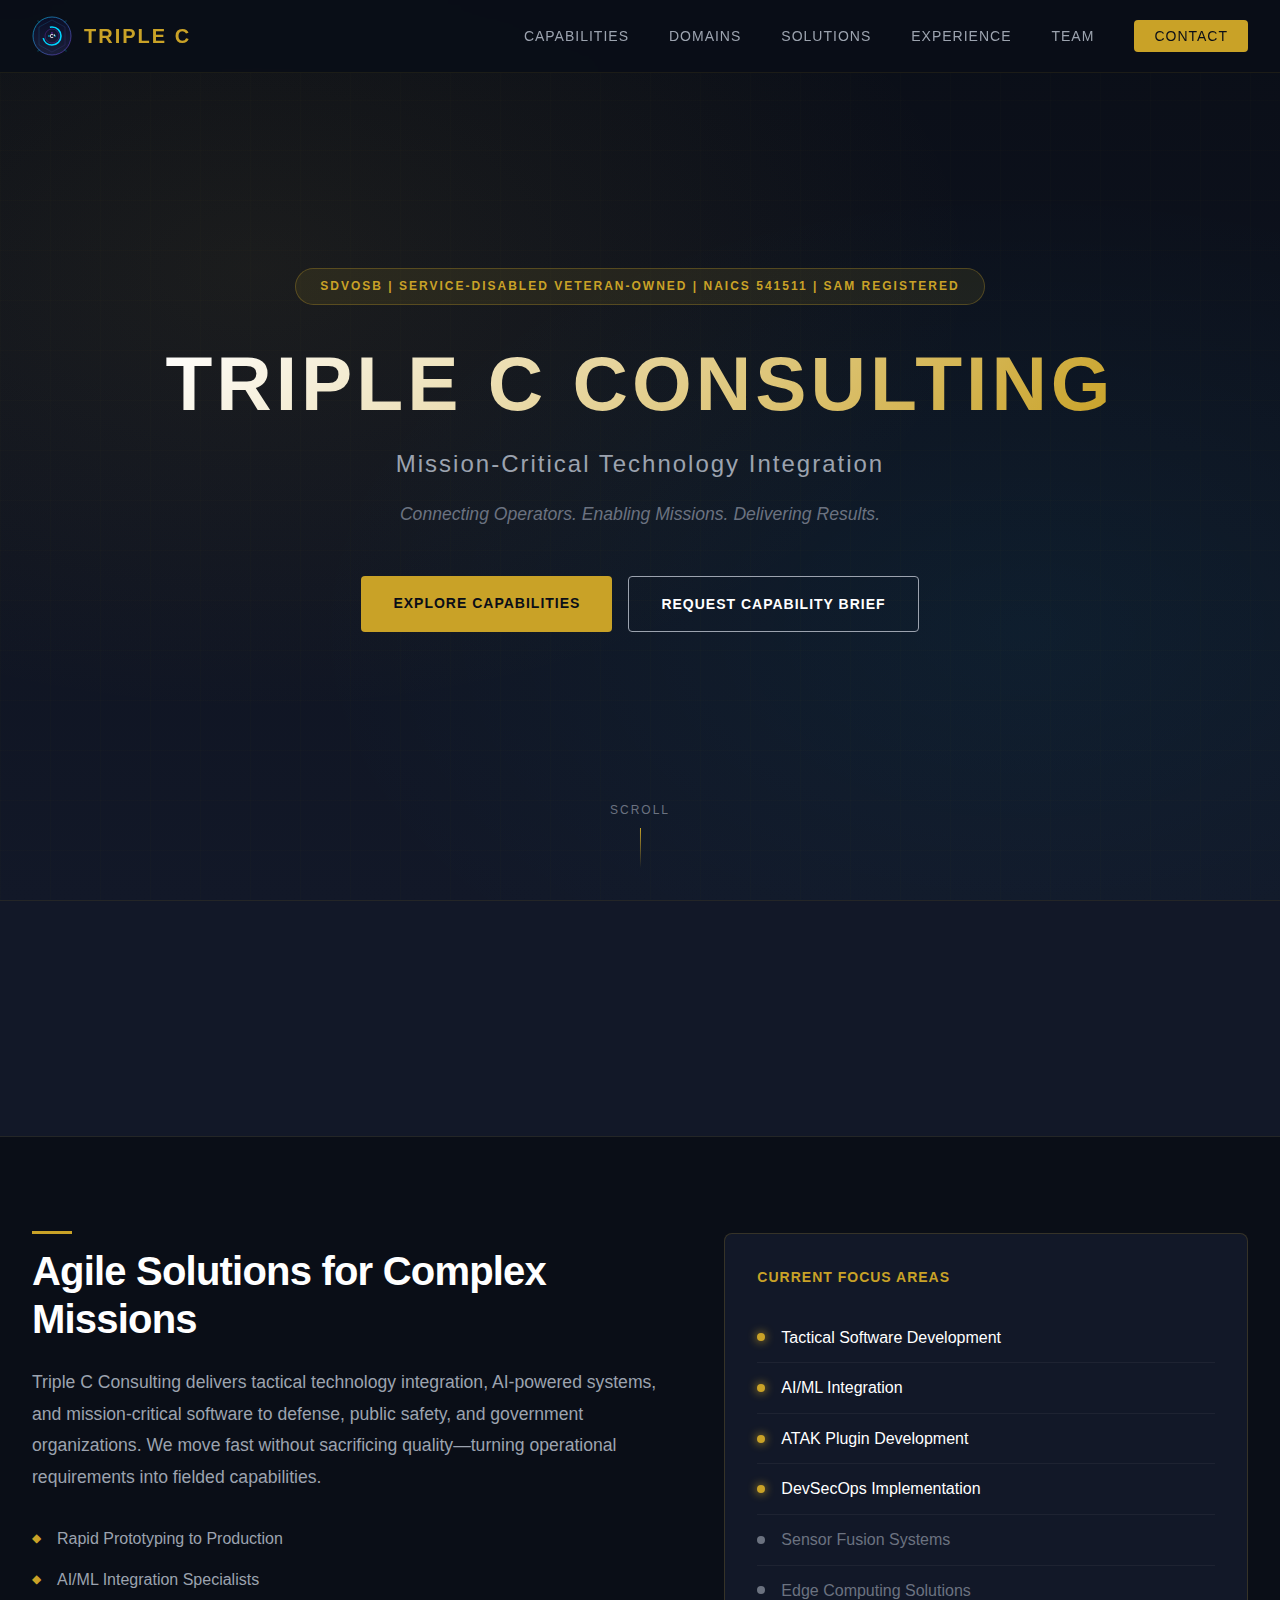
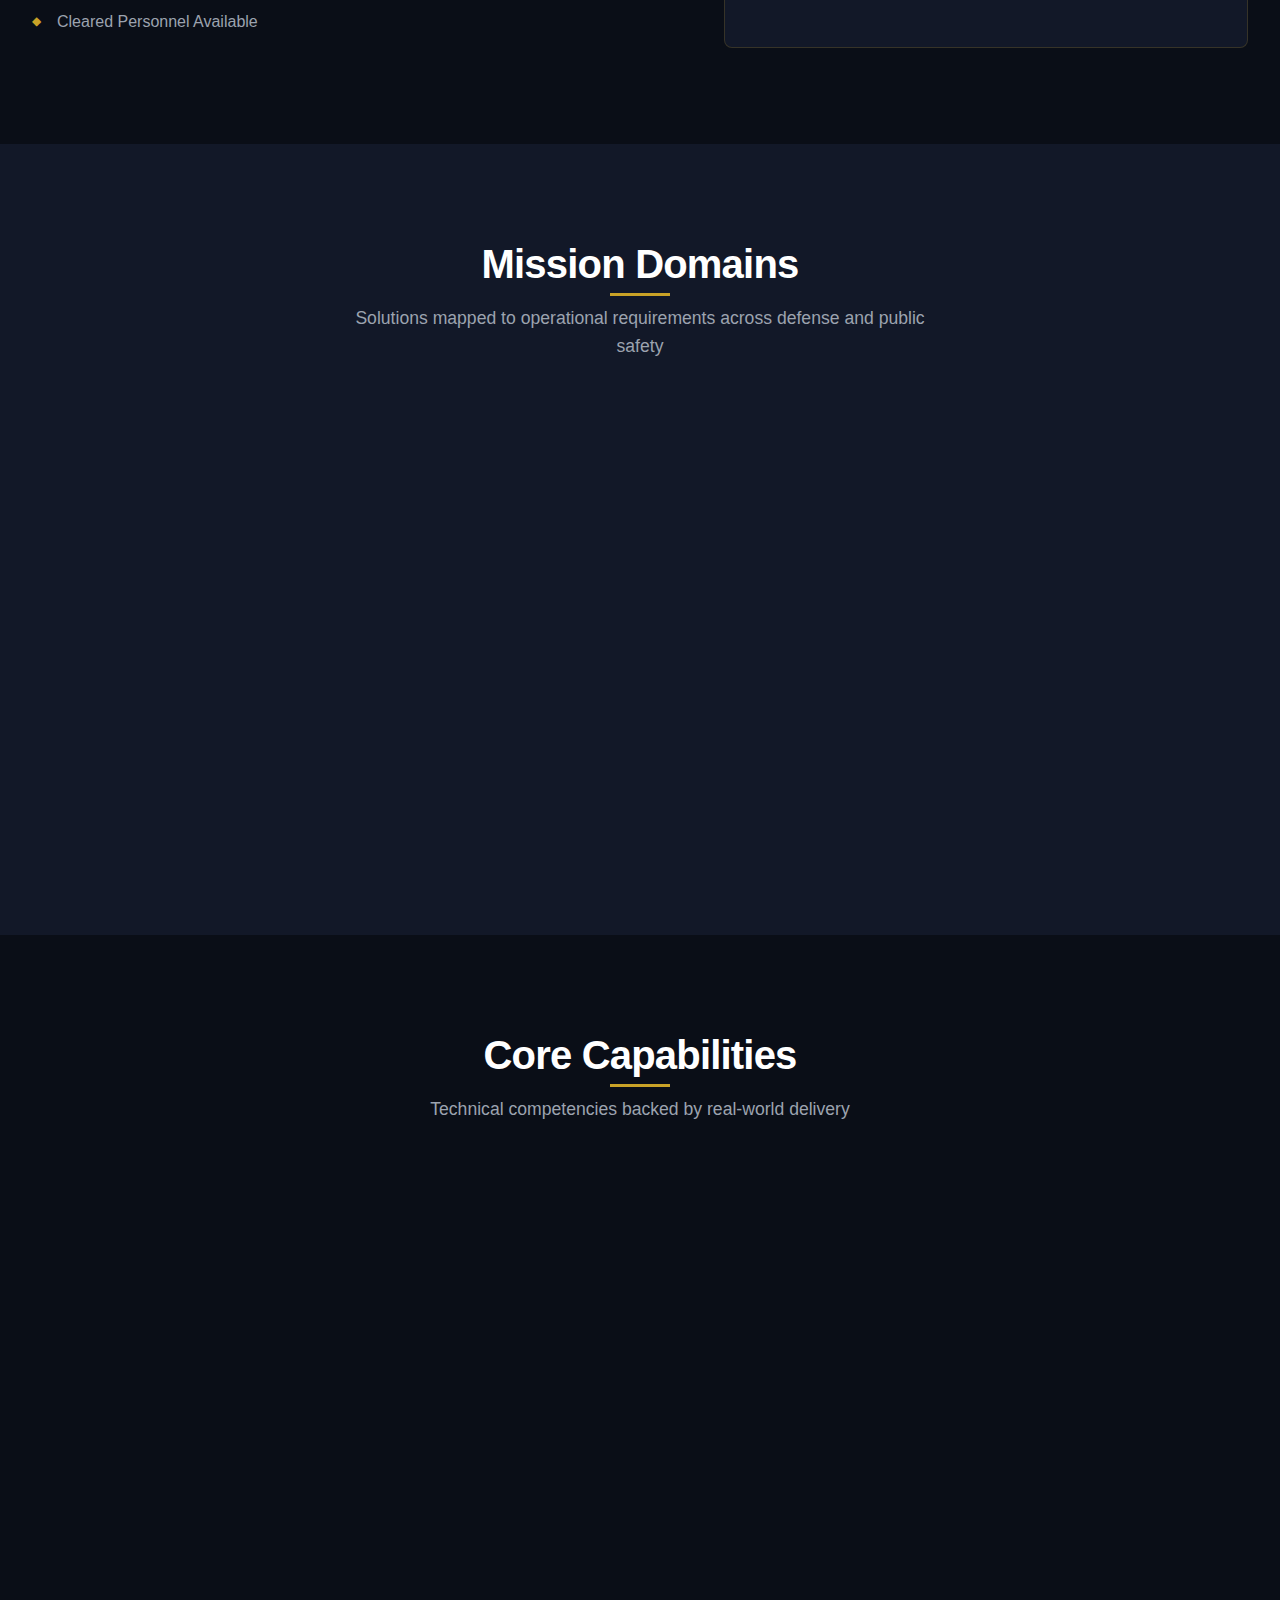
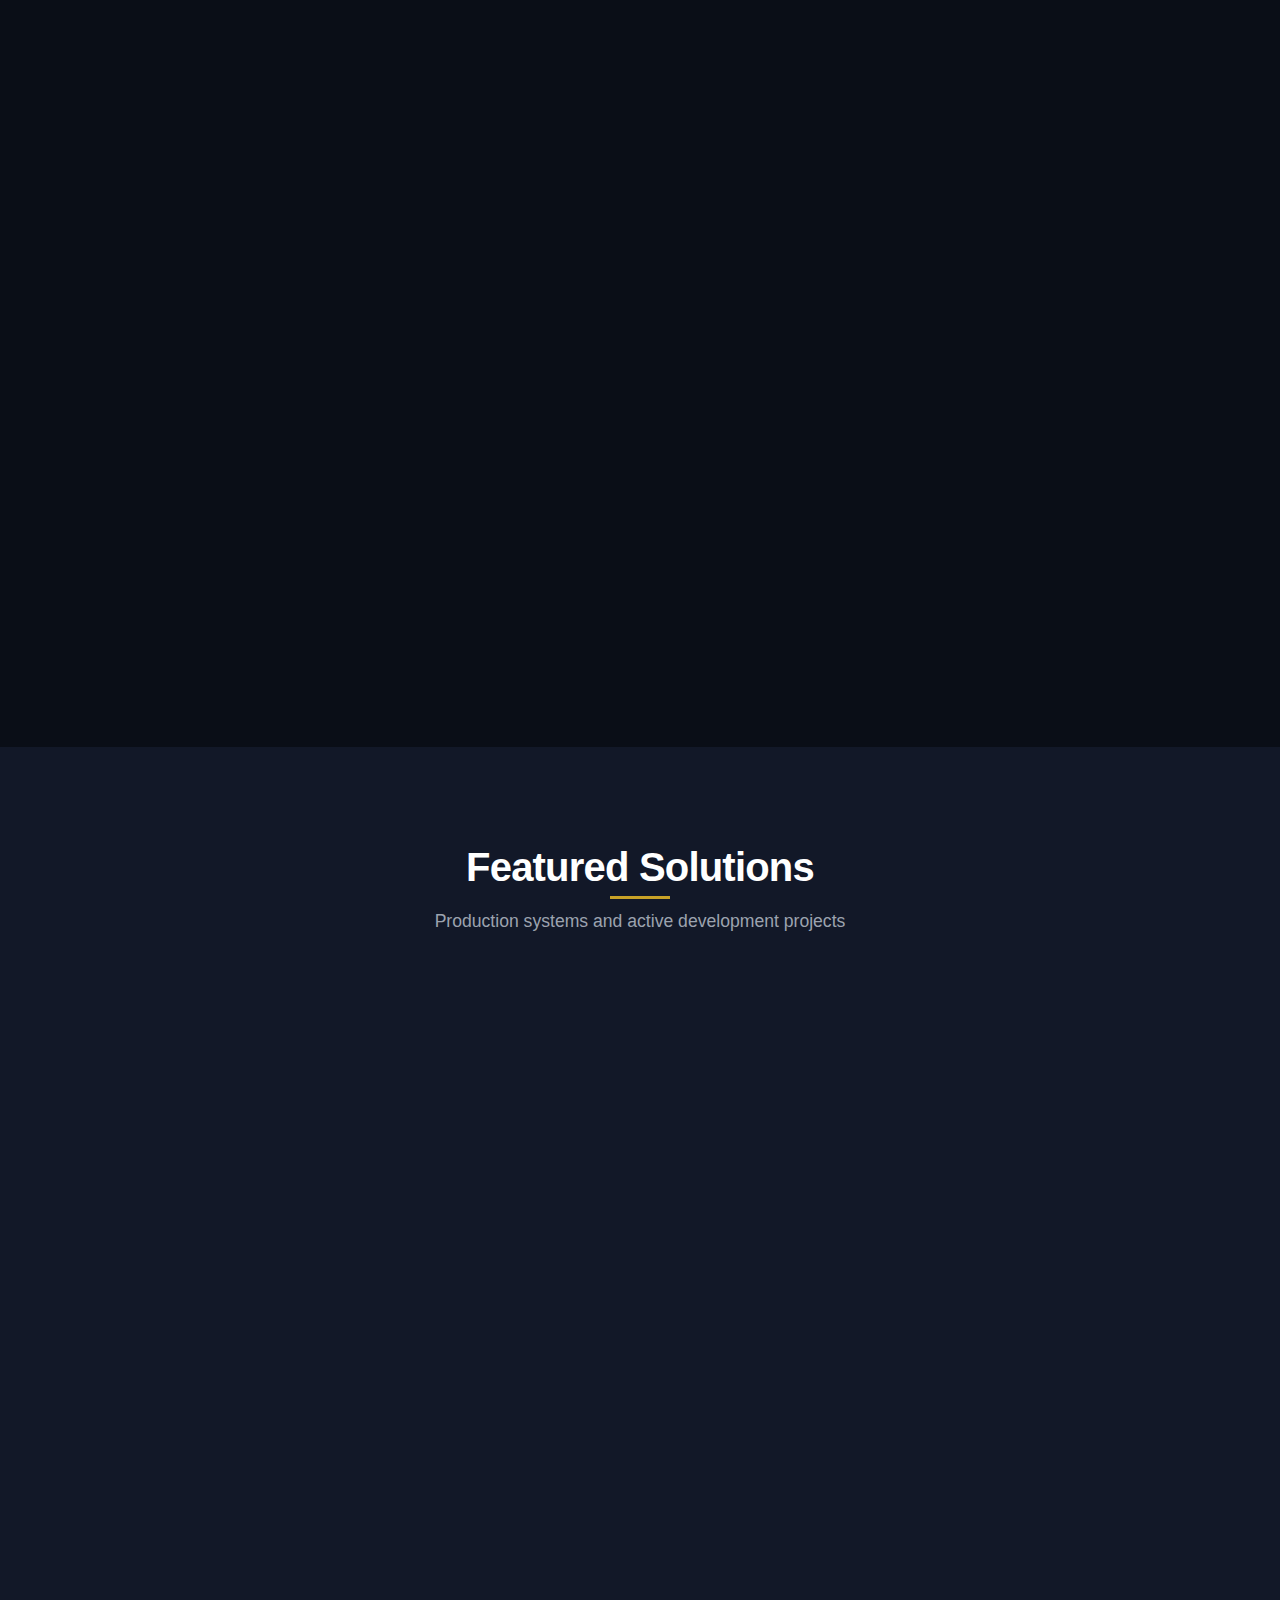
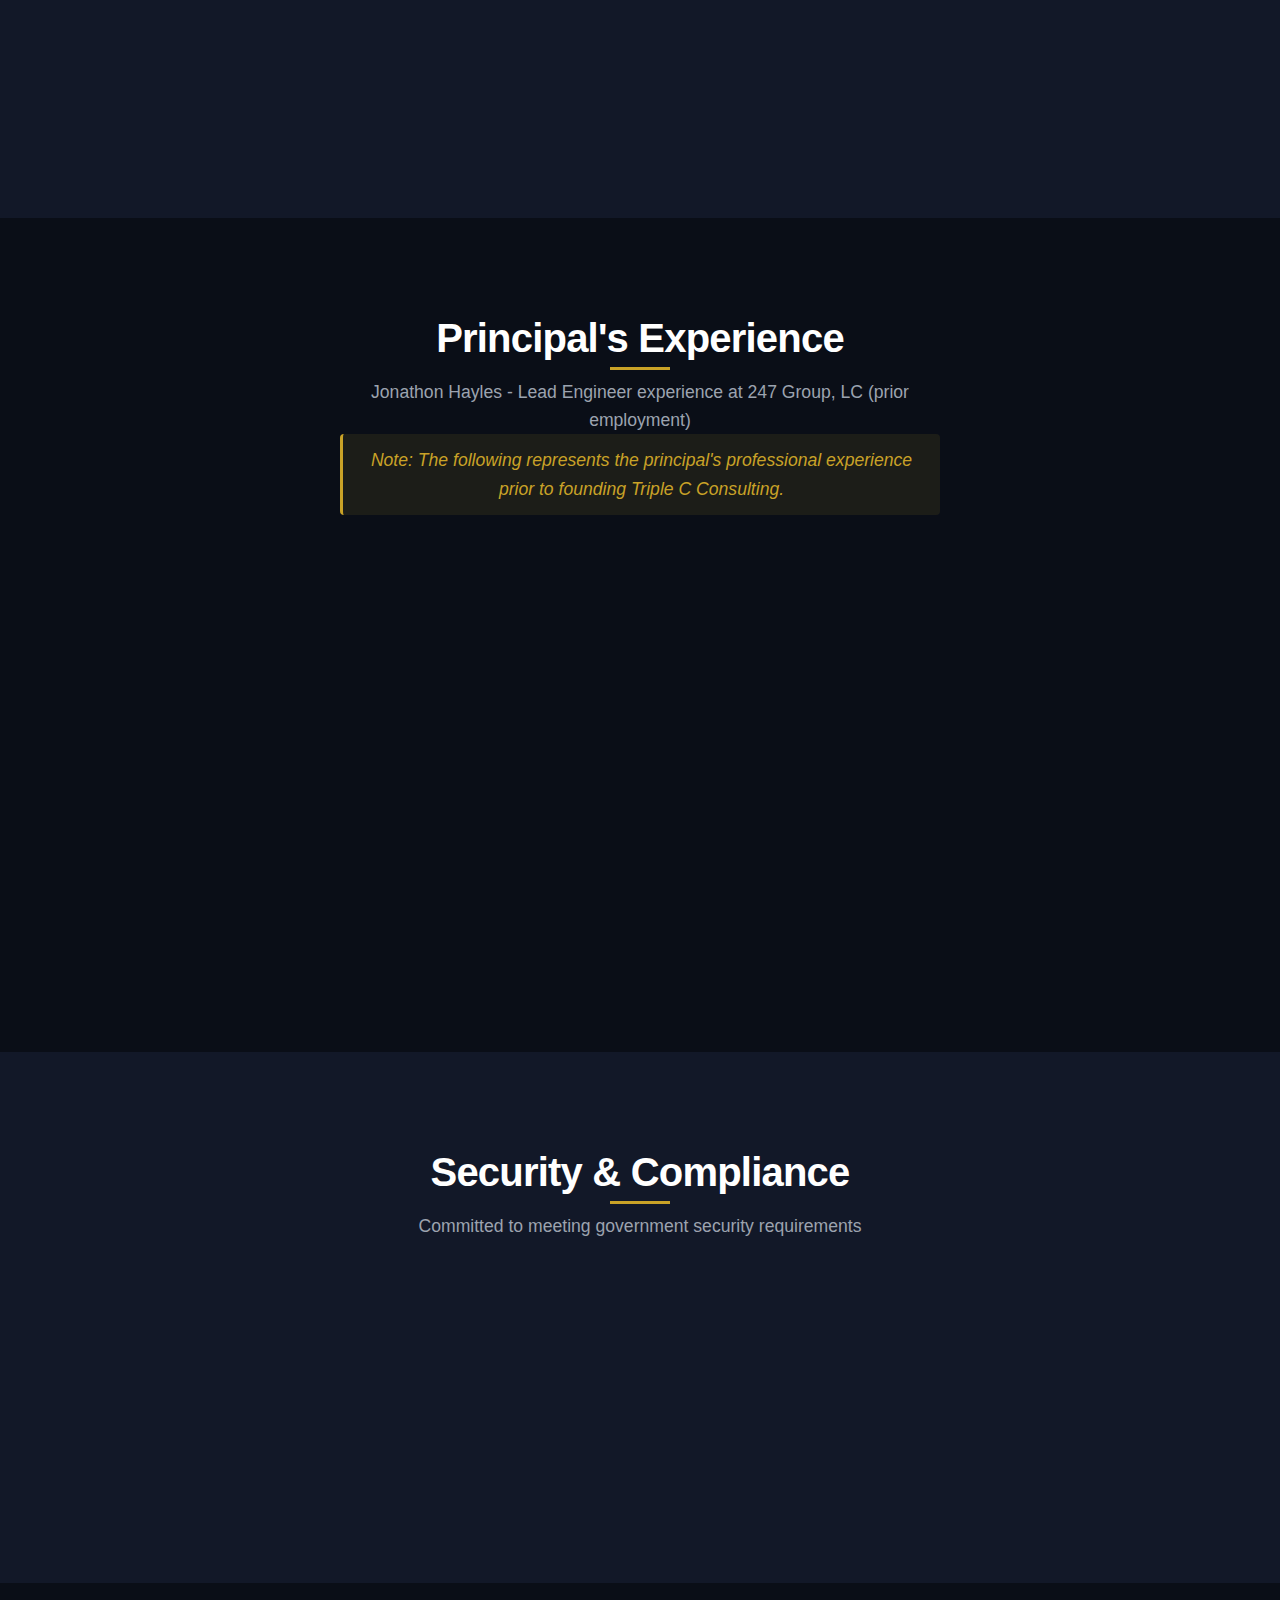
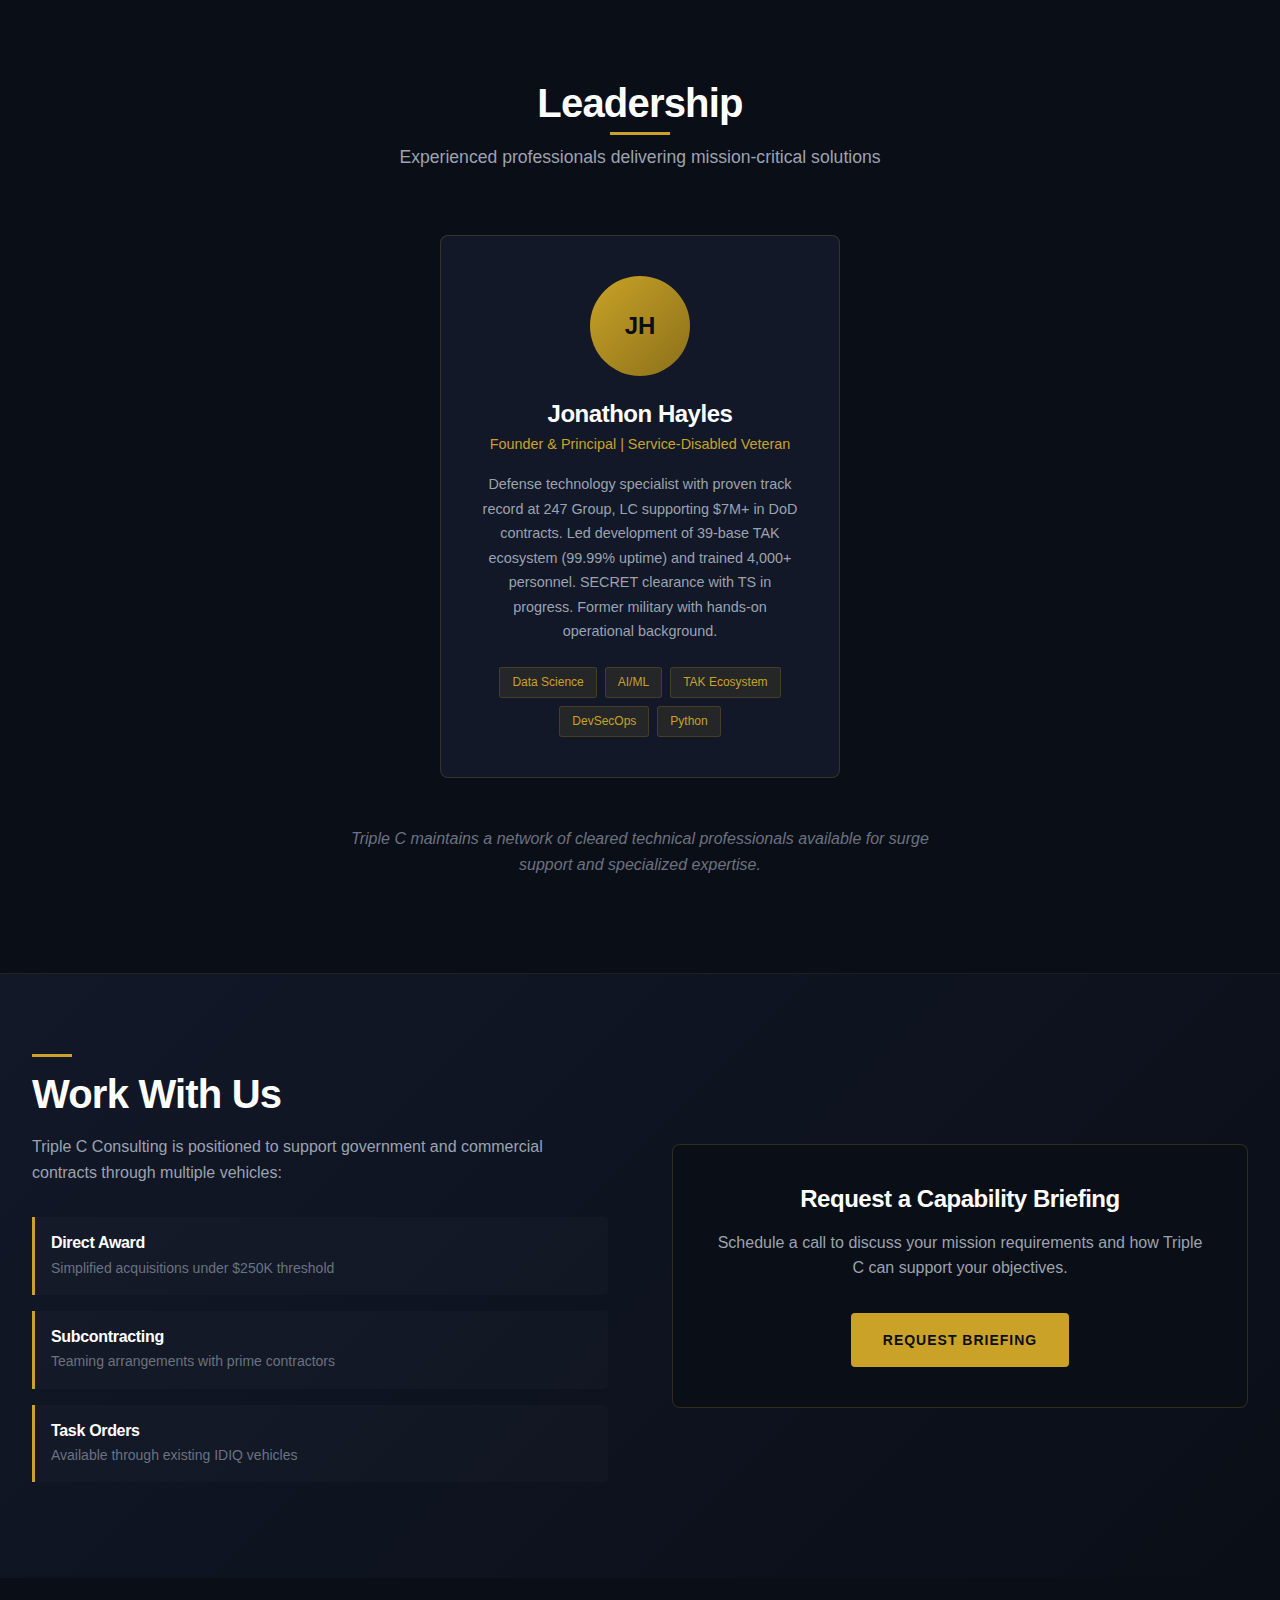
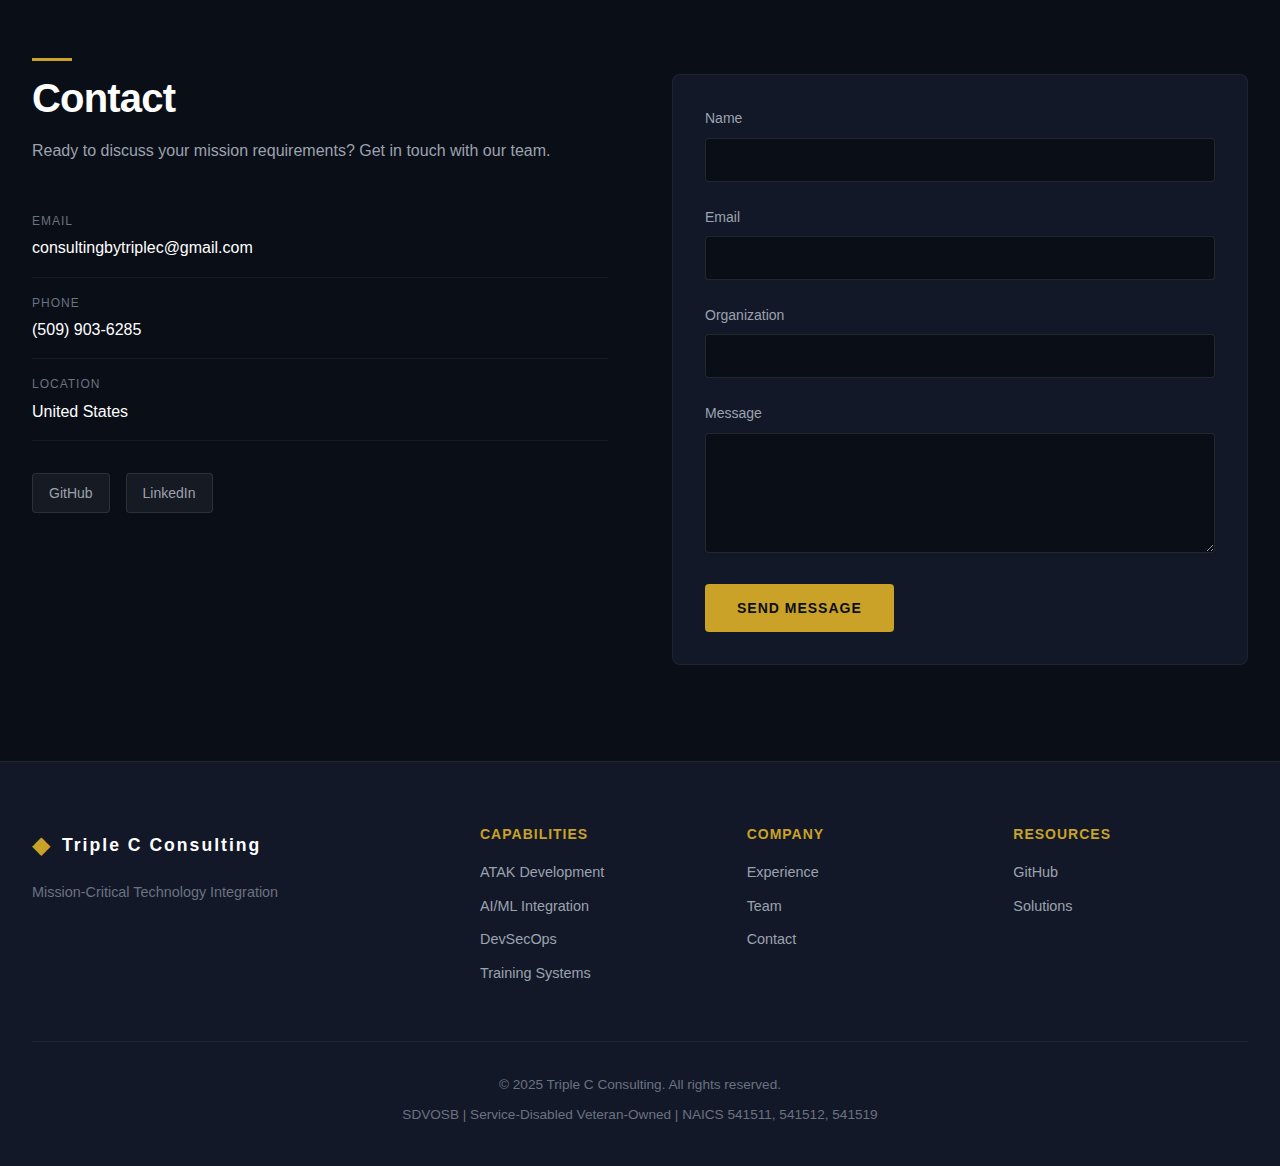
<file: index-v2.html>
<!DOCTYPE html>
<html lang="en">
<head>
    <meta charset="UTF-8">
    <meta name="viewport" content="width=device-width, initial-scale=1.0">
    <meta name="description" content="Triple C Consulting - Defense Technology Integration, Tactical Software Development, AI/ML Solutions, and Mission-Critical Systems">
    <meta name="keywords" content="defense contractor, ATAK, TAK, UAV, cybersecurity, AI, machine learning, government contracts, small business">
    <title>Triple C Consulting | Defense Technology Integration</title>
    <link rel="stylesheet" href="css/style-v2.css">
    <!-- Schema.org markup for SEO -->
    <script type="application/ld+json">
    {
        "@context": "https://schema.org",
        "@type": "Organization",
        "name": "Triple C Consulting",
        "url": "https://cccops.com",
        "description": "Defense technology integration and tactical software development",
        "contactPoint": {
            "@type": "ContactPoint",
            "telephone": "+1-509-903-6285",
            "contactType": "sales"
        }
    }
    </script>
</head>
<body>
    <!-- Navigation -->
    <nav class="navbar">
        <div class="container">
            <div class="logo">
                <img src="images/logo.svg" alt="Triple C Logo" class="logo-img">
                <span class="logo-text">TRIPLE C</span>
            </div>
            <ul class="nav-links">
                <li><a href="#capabilities">Capabilities</a></li>
                <li><a href="#domains">Domains</a></li>
                <li><a href="#solutions">Solutions</a></li>
                <li><a href="#performance">Experience</a></li>
                <li><a href="#team">Team</a></li>
                <li><a href="#contact" class="nav-cta">Contact</a></li>
            </ul>
            <button class="mobile-menu-btn" aria-label="Toggle menu">
                <span></span>
                <span></span>
                <span></span>
            </button>
        </div>
    </nav>

    <!-- Hero Section -->
    <section class="hero">
        <div class="hero-overlay"></div>
        <div class="hero-content">
            <div class="hero-badge">SDVOSB | Service-Disabled Veteran-Owned | NAICS 541511 | SAM Registered</div>
            <h1 class="hero-title">TRIPLE C CONSULTING</h1>
            <p class="hero-subtitle">Mission-Critical Technology Integration</p>
            <p class="hero-tagline">Connecting Operators. Enabling Missions. Delivering Results.</p>
            <div class="hero-cta-group">
                <a href="#capabilities" class="cta-button primary">Explore Capabilities</a>
                <a href="#contact" class="cta-button secondary">Request Capability Brief</a>
            </div>
        </div>
        <div class="hero-scroll-indicator">
            <span>Scroll</span>
            <div class="scroll-line"></div>
        </div>
    </section>

    <!-- Stats Banner -->
    <section class="stats-banner">
        <div class="container">
            <div class="stats-grid">
                <div class="stat-item">
                    <span class="stat-number">SDVOSB</span>
                    <span class="stat-label">Veteran-Owned Small Business</span>
                </div>
                <div class="stat-item">
                    <span class="stat-number">SECRET</span>
                    <span class="stat-label">Principal Clearance</span>
                </div>
                <div class="stat-item">
                    <span class="stat-number">4,000+</span>
                    <span class="stat-label">Personnel Trained (Prior Work)</span>
                </div>
                <div class="stat-item">
                    <span class="stat-number">100%</span>
                    <span class="stat-label">U.S. Based Operations</span>
                </div>
            </div>
        </div>
    </section>

    <!-- Mission Statement -->
    <section class="mission">
        <div class="container">
            <div class="mission-content">
                <div class="mission-text">
                    <h2>Agile Solutions for Complex Missions</h2>
                    <p>Triple C Consulting delivers tactical technology integration, AI-powered systems, and mission-critical software to defense, public safety, and government organizations. We move fast without sacrificing quality—turning operational requirements into fielded capabilities.</p>
                    <div class="mission-highlights">
                        <div class="highlight">
                            <span class="highlight-icon">&#9670;</span>
                            <span>Rapid Prototyping to Production</span>
                        </div>
                        <div class="highlight">
                            <span class="highlight-icon">&#9670;</span>
                            <span>AI/ML Integration Specialists</span>
                        </div>
                        <div class="highlight">
                            <span class="highlight-icon">&#9670;</span>
                            <span>Cleared Personnel Available</span>
                        </div>
                    </div>
                </div>
                <div class="mission-visual">
                    <div class="visual-card">
                        <div class="visual-header">Current Focus Areas</div>
                        <ul class="focus-list">
                            <li class="active">Tactical Software Development</li>
                            <li class="active">AI/ML Integration</li>
                            <li class="active">ATAK Plugin Development</li>
                            <li class="active">DevSecOps Implementation</li>
                            <li>Sensor Fusion Systems</li>
                            <li>Edge Computing Solutions</li>
                        </ul>
                    </div>
                </div>
            </div>
        </div>
    </section>

    <!-- Domain-Based Capabilities (L3Harris Style) -->
    <section id="domains" class="domains">
        <div class="container">
            <div class="section-header">
                <h2>Mission Domains</h2>
                <p>Solutions mapped to operational requirements across defense and public safety</p>
            </div>
            <div class="domain-grid">
                <div class="domain-card">
                    <div class="domain-icon">
                        <svg width="48" height="48" viewBox="0 0 24 24" fill="none" stroke="currentColor" stroke-width="1.5">
                            <path d="M12 2L2 7l10 5 10-5-10-5zM2 17l10 5 10-5M2 12l10 5 10-5"/>
                        </svg>
                    </div>
                    <h3>Ground Operations</h3>
                    <p>ATAK integration, tactical communications, and situational awareness systems for ground forces</p>
                    <ul class="domain-capabilities">
                        <li>ATAK Plugin Development</li>
                        <li>Mesh Networking</li>
                        <li>Real-time COP</li>
                    </ul>
                </div>
                <div class="domain-card">
                    <div class="domain-icon">
                        <svg width="48" height="48" viewBox="0 0 24 24" fill="none" stroke="currentColor" stroke-width="1.5">
                            <path d="M12 2v20M2 12h20M4.93 4.93l14.14 14.14M19.07 4.93L4.93 19.07"/>
                        </svg>
                    </div>
                    <h3>Unmanned Systems</h3>
                    <p>UAV operations, sensor integration, and autonomous systems for ISR and reconnaissance</p>
                    <ul class="domain-capabilities">
                        <li>FAA Part 107 Operations</li>
                        <li>Payload Integration</li>
                        <li>Mission Planning</li>
                    </ul>
                </div>
                <div class="domain-card">
                    <div class="domain-icon">
                        <svg width="48" height="48" viewBox="0 0 24 24" fill="none" stroke="currentColor" stroke-width="1.5">
                            <rect x="2" y="3" width="20" height="14" rx="2"/>
                            <path d="M8 21h8M12 17v4"/>
                        </svg>
                    </div>
                    <h3>Cyber & Software</h3>
                    <p>Custom software development, DevSecOps pipelines, and cybersecurity solutions</p>
                    <ul class="domain-capabilities">
                        <li>Secure Development</li>
                        <li>CI/CD Pipelines</li>
                        <li>Threat Detection</li>
                    </ul>
                </div>
                <div class="domain-card">
                    <div class="domain-icon">
                        <svg width="48" height="48" viewBox="0 0 24 24" fill="none" stroke="currentColor" stroke-width="1.5">
                            <circle cx="12" cy="12" r="3"/>
                            <path d="M12 1v6M12 17v6M4.22 4.22l4.24 4.24M15.54 15.54l4.24 4.24M1 12h6M17 12h6M4.22 19.78l4.24-4.24M15.54 8.46l4.24-4.24"/>
                        </svg>
                    </div>
                    <h3>AI & Intelligence</h3>
                    <p>Machine learning integration, data analytics, and AI-assisted decision support</p>
                    <ul class="domain-capabilities">
                        <li>Local LLM Deployment</li>
                        <li>Predictive Analytics</li>
                        <li>Computer Vision</li>
                    </ul>
                </div>
            </div>
        </div>
    </section>

    <!-- Core Capabilities -->
    <section id="capabilities" class="capabilities">
        <div class="container">
            <div class="section-header">
                <h2>Core Capabilities</h2>
                <p>Technical competencies backed by real-world delivery</p>
            </div>
            <div class="capability-grid">
                <div class="capability-card featured">
                    <div class="capability-image-header">
                        <img src="images/capabilities/tak-photo.png" alt="TAK Platform" class="capability-img">
                        <div class="capability-badge">Primary Competency</div>
                    </div>
                    <div class="capability-content">
                        <h3>ATAK Integration & Development</h3>
                        <p>End-to-end Android Team Awareness Kit solutions from plugin development to enterprise deployment</p>
                        <ul>
                            <li>Custom ATAK plugin development</li>
                            <li>TAK Server infrastructure & administration</li>
                            <li>Real-time data fusion & COP solutions</li>
                            <li>Integration with sensors, UAVs, and external systems</li>
                        </ul>
                        <div class="capability-tech">
                            <span>Android/Kotlin</span>
                            <span>ATAK SDK</span>
                            <span>CoT Protocol</span>
                        </div>
                    </div>
                </div>

                <div class="capability-card">
                    <div class="capability-content">
                        <h3>AI/ML Integration</h3>
                        <p>Edge-deployable artificial intelligence and machine learning solutions</p>
                        <ul>
                            <li>Local LLM deployment (Ollama, IBM Granite)</li>
                            <li>Computer vision & object detection</li>
                            <li>NLP & document intelligence</li>
                            <li>AI-assisted decision support</li>
                        </ul>
                        <div class="capability-tech">
                            <span>Python</span>
                            <span>TensorFlow</span>
                            <span>LangChain</span>
                            <span>Ollama</span>
                        </div>
                    </div>
                </div>

                <div class="capability-card">
                    <div class="capability-content">
                        <h3>DevSecOps & Automation</h3>
                        <p>Secure software delivery pipelines with continuous monitoring</p>
                        <ul>
                            <li>CI/CD pipeline development</li>
                            <li>Automated security scanning</li>
                            <li>Infrastructure as Code</li>
                            <li>Container orchestration</li>
                        </ul>
                        <div class="capability-tech">
                            <span>Docker</span>
                            <span>GitHub Actions</span>
                            <span>Terraform</span>
                        </div>
                    </div>
                </div>

                <div class="capability-card">
                    <div class="capability-content">
                        <h3>Tactical Training Systems</h3>
                        <p>Realistic training environments with integrated technology</p>
                        <ul>
                            <li>Force-on-force scenario design</li>
                            <li>OPFOR role-play with realistic TTPs</li>
                            <li>3D-printed training aids & props</li>
                            <li>Sensor-integrated exercises</li>
                        </ul>
                        <div class="capability-tech">
                            <span>Scenario Design</span>
                            <span>3D Printing</span>
                            <span>ATAK Integration</span>
                        </div>
                    </div>
                </div>

                <div class="capability-card">
                    <div class="capability-content">
                        <h3>Data & Analytics</h3>
                        <p>Intelligence-driven insights from complex data sources</p>
                        <ul>
                            <li>Dashboard & visualization development</li>
                            <li>ETL pipeline construction</li>
                            <li>Real-time data processing</li>
                            <li>Predictive modeling</li>
                        </ul>
                        <div class="capability-tech">
                            <span>Power BI</span>
                            <span>Python</span>
                            <span>PostgreSQL</span>
                        </div>
                    </div>
                </div>

                <div class="capability-card">
                    <div class="capability-content">
                        <h3>System Integration</h3>
                        <p>Connecting disparate systems into unified operational environments</p>
                        <ul>
                            <li>API development & integration</li>
                            <li>Legacy system modernization</li>
                            <li>Secure communications networks</li>
                            <li>Cloud & edge infrastructure</li>
                        </ul>
                        <div class="capability-tech">
                            <span>REST/GraphQL</span>
                            <span>AWS</span>
                            <span>Mesh Networks</span>
                        </div>
                    </div>
                </div>
            </div>
        </div>
    </section>

    <!-- Featured Solutions -->
    <section id="solutions" class="solutions">
        <div class="container">
            <div class="section-header">
                <h2>Featured Solutions</h2>
                <p>Production systems and active development projects</p>
            </div>
            <div class="solutions-grid">
                <div class="solution-card featured">
                    <div class="solution-status live">Active</div>
                    <div class="solution-image">
                        <img src="images/capabilities/visus-dashboard.png" alt="VISUS Platform">
                    </div>
                    <div class="solution-content">
                        <h3>VISUS Intelligence Platform</h3>
                        <p>Multi-sensor visual intelligence and fusion platform for real-time situational awareness. Integrates camera feeds, drone imagery, and sensor data into unified operational picture.</p>
                        <div class="solution-features">
                            <span>Multi-sensor fusion</span>
                            <span>Real-time processing</span>
                            <span>AI-enhanced analysis</span>
                        </div>
                        <a href="https://github.com/bllindhandsrightfast29" class="solution-link" target="_blank">View on GitHub</a>
                    </div>
                </div>

                <div class="solution-card">
                    <div class="solution-status live">Active</div>
                    <div class="solution-content">
                        <h3>orbit-sec-pipeline</h3>
                        <p>CI/CD security detection pipeline with automated threat analysis, vulnerability scanning, and continuous monitoring for secure software delivery.</p>
                        <div class="solution-features">
                            <span>Automated scanning</span>
                            <span>Pipeline integration</span>
                            <span>Threat detection</span>
                        </div>
                        <a href="https://github.com/bllindhandsrightfast29" class="solution-link" target="_blank">View on GitHub</a>
                    </div>
                </div>

                <div class="solution-card">
                    <div class="solution-status development">In Development</div>
                    <div class="solution-content">
                        <h3>Wyn.ston C2 Platform</h3>
                        <p>Next-generation command and control system with AI-assisted decision support, natural language interface, and multi-platform communications integration.</p>
                        <div class="solution-features">
                            <span>LLM integration</span>
                            <span>Voice commands</span>
                            <span>Multi-platform</span>
                        </div>
                    </div>
                </div>
            </div>
        </div>
    </section>

    <!-- Principal's Experience -->
    <section id="performance" class="performance">
        <div class="container">
            <div class="section-header">
                <h2>Principal's Experience</h2>
                <p>Jonathon Hayles - Lead Engineer experience at 247 Group, LC (prior employment)</p>
                <p class="experience-disclaimer"><em>Note: The following represents the principal's professional experience prior to founding Triple C Consulting.</em></p>
            </div>
            <div class="performance-grid">
                <div class="performance-card">
                    <div class="performance-header">
                        <span class="performance-type">247 Group - Lead Engineer</span>
                    </div>
                    <h3>Data Science & AI/ML Development</h3>
                    <p>Led predictive analytics and machine learning projects including computer vision, NLP, and pattern recognition. Developed Seraphim AI/ML algorithms and deployed ML model portfolio.</p>
                    <div class="performance-details">
                        <div class="detail">
                            <span class="detail-label">Technologies</span>
                            <span class="detail-value">Python, TensorFlow, PyTorch, scikit-learn</span>
                        </div>
                        <div class="detail">
                            <span class="detail-label">Scope</span>
                            <span class="detail-value">DoD Contracts, $7M+ Portfolio</span>
                        </div>
                    </div>
                </div>

                <div class="performance-card">
                    <div class="performance-header">
                        <span class="performance-type">247 Group - Lead Engineer</span>
                    </div>
                    <h3>TAK Ecosystem & DevSecOps</h3>
                    <p>Architected and maintained 39-base TAK ecosystem achieving 99.99% uptime. Implemented CI/CD pipelines with GitLab, Fortify, and SonarQube at SECRET level.</p>
                    <div class="performance-details">
                        <div class="detail">
                            <span class="detail-label">Achievement</span>
                            <span class="detail-value">99.99% Uptime, 39 TAK Bases</span>
                        </div>
                        <div class="detail">
                            <span class="detail-label">Classification</span>
                            <span class="detail-value">SECRET/TS-SCI Environments</span>
                        </div>
                    </div>
                </div>

                <div class="performance-card">
                    <div class="performance-header">
                        <span class="performance-type">247 Group - Lead Engineer</span>
                    </div>
                    <h3>Training & Knowledge Transfer</h3>
                    <p>Developed and delivered 5-level tiered training system using ADDIE methodology. Trained over 4,000 personnel on tactical systems and software platforms.</p>
                    <div class="performance-details">
                        <div class="detail">
                            <span class="detail-label">Personnel Trained</span>
                            <span class="detail-value">4,000+</span>
                        </div>
                        <div class="detail">
                            <span class="detail-label">Methodology</span>
                            <span class="detail-value">ADDIE, 5-Level System</span>
                        </div>
                    </div>
                </div>
            </div>
        </div>
    </section>

    <!-- Security & Compliance -->
    <section class="compliance">
        <div class="container">
            <div class="section-header">
                <h2>Security & Compliance</h2>
                <p>Committed to meeting government security requirements</p>
            </div>
            <div class="compliance-grid">
                <div class="compliance-item">
                    <div class="compliance-icon">&#9635;</div>
                    <h4>SAM Registered</h4>
                    <p>Active registration in System for Award Management</p>
                </div>
                <div class="compliance-item">
                    <div class="compliance-icon">&#9635;</div>
                    <h4>NAICS 541511</h4>
                    <p>Custom Computer Programming Services</p>
                </div>
                <div class="compliance-item">
                    <div class="compliance-icon">&#9635;</div>
                    <h4>SDVOSB</h4>
                    <p>Service-Disabled Veteran-Owned Small Business</p>
                </div>
                <div class="compliance-item">
                    <div class="compliance-icon">&#9635;</div>
                    <h4>U.S. Based</h4>
                    <p>100% domestic operations and personnel</p>
                </div>
                <div class="compliance-item pending">
                    <div class="compliance-icon">&#9675;</div>
                    <h4>CMMC Preparation</h4>
                    <p>Pursuing CMMC Level 2 compliance</p>
                </div>
                <div class="compliance-item pending">
                    <div class="compliance-icon">&#9675;</div>
                    <h4>Facility Clearance</h4>
                    <p>FCL sponsorship available upon contract award</p>
                </div>
            </div>
        </div>
    </section>

    <!-- Team Section -->
    <section id="team" class="team">
        <div class="container">
            <div class="section-header">
                <h2>Leadership</h2>
                <p>Experienced professionals delivering mission-critical solutions</p>
            </div>
            <div class="team-grid">
                <div class="team-card">
                    <div class="team-avatar">
                        <div class="avatar-placeholder">JH</div>
                    </div>
                    <h3>Jonathon Hayles</h3>
                    <p class="team-title">Founder & Principal | Service-Disabled Veteran</p>
                    <p class="team-bio">Defense technology specialist with proven track record at 247 Group, LC supporting $7M+ in DoD contracts. Led development of 39-base TAK ecosystem (99.99% uptime) and trained 4,000+ personnel. SECRET clearance with TS in progress. Former military with hands-on operational background.</p>
                    <div class="team-expertise">
                        <span>Data Science</span>
                        <span>AI/ML</span>
                        <span>TAK Ecosystem</span>
                        <span>DevSecOps</span>
                        <span>Python</span>
                    </div>
                </div>
            </div>
            <div class="team-cta">
                <p>Triple C maintains a network of cleared technical professionals available for surge support and specialized expertise.</p>
            </div>
        </div>
    </section>

    <!-- Work With Us / Procurement -->
    <section class="procurement">
        <div class="container">
            <div class="procurement-content">
                <div class="procurement-text">
                    <h2>Work With Us</h2>
                    <p>Triple C Consulting is positioned to support government and commercial contracts through multiple vehicles:</p>
                    <div class="procurement-vehicles">
                        <div class="vehicle">
                            <h4>Direct Award</h4>
                            <p>Simplified acquisitions under $250K threshold</p>
                        </div>
                        <div class="vehicle">
                            <h4>Subcontracting</h4>
                            <p>Teaming arrangements with prime contractors</p>
                        </div>
                        <div class="vehicle">
                            <h4>Task Orders</h4>
                            <p>Available through existing IDIQ vehicles</p>
                        </div>
                    </div>
                </div>
                <div class="procurement-action">
                    <div class="action-card">
                        <h3>Request a Capability Briefing</h3>
                        <p>Schedule a call to discuss your mission requirements and how Triple C can support your objectives.</p>
                        <a href="mailto:consultingbytriplec@gmail.com?subject=Capability%20Briefing%20Request" class="cta-button primary">Request Briefing</a>
                    </div>
                </div>
            </div>
        </div>
    </section>

    <!-- Contact Section -->
    <section id="contact" class="contact">
        <div class="container">
            <div class="contact-grid">
                <div class="contact-info">
                    <h2>Contact</h2>
                    <p>Ready to discuss your mission requirements? Get in touch with our team.</p>
                    <div class="contact-details">
                        <div class="contact-item">
                            <span class="contact-label">Email</span>
                            <a href="mailto:consultingbytriplec@gmail.com">consultingbytriplec@gmail.com</a>
                        </div>
                        <div class="contact-item">
                            <span class="contact-label">Phone</span>
                            <a href="tel:+15099036285">(509) 903-6285</a>
                        </div>
                        <div class="contact-item">
                            <span class="contact-label">Location</span>
                            <span>United States</span>
                        </div>
                    </div>
                    <div class="contact-social">
                        <a href="https://github.com/bllindhandsrightfast29" target="_blank" class="social-link">GitHub</a>
                        <a href="https://www.linkedin.com" target="_blank" class="social-link">LinkedIn</a>
                    </div>
                </div>
                <div class="contact-form-container">
                    <form class="contact-form" action="mailto:consultingbytriplec@gmail.com" method="post" enctype="text/plain">
                        <div class="form-group">
                            <label for="name">Name</label>
                            <input type="text" id="name" name="name" required>
                        </div>
                        <div class="form-group">
                            <label for="email">Email</label>
                            <input type="email" id="email" name="email" required>
                        </div>
                        <div class="form-group">
                            <label for="organization">Organization</label>
                            <input type="text" id="organization" name="organization">
                        </div>
                        <div class="form-group">
                            <label for="message">Message</label>
                            <textarea id="message" name="message" rows="4" required></textarea>
                        </div>
                        <button type="submit" class="cta-button primary">Send Message</button>
                    </form>
                </div>
            </div>
        </div>
    </section>

    <!-- Footer -->
    <footer class="footer">
        <div class="container">
            <div class="footer-content">
                <div class="footer-brand">
                    <div class="footer-logo">
                        <span class="logo-mark">&#9670;</span>
                        <span class="logo-text">Triple C Consulting</span>
                    </div>
                    <p class="footer-tagline">Mission-Critical Technology Integration</p>
                </div>
                <div class="footer-links-grid">
                    <div class="footer-column">
                        <h4>Capabilities</h4>
                        <ul>
                            <li><a href="#capabilities">ATAK Development</a></li>
                            <li><a href="#capabilities">AI/ML Integration</a></li>
                            <li><a href="#capabilities">DevSecOps</a></li>
                            <li><a href="#capabilities">Training Systems</a></li>
                        </ul>
                    </div>
                    <div class="footer-column">
                        <h4>Company</h4>
                        <ul>
                            <li><a href="#performance">Experience</a></li>
                            <li><a href="#team">Team</a></li>
                            <li><a href="#contact">Contact</a></li>
                        </ul>
                    </div>
                    <div class="footer-column">
                        <h4>Resources</h4>
                        <ul>
                            <li><a href="https://github.com/bllindhandsrightfast29" target="_blank">GitHub</a></li>
                            <li><a href="#solutions">Solutions</a></li>
                        </ul>
                    </div>
                </div>
            </div>
            <div class="footer-bottom">
                <p>&copy; 2025 Triple C Consulting. All rights reserved.</p>
                <p class="footer-legal">SDVOSB | Service-Disabled Veteran-Owned | NAICS 541511, 541512, 541519</p>
            </div>
        </div>
    </footer>

    <script src="js/script-v2.js"></script>
</body>
</html>
</file>
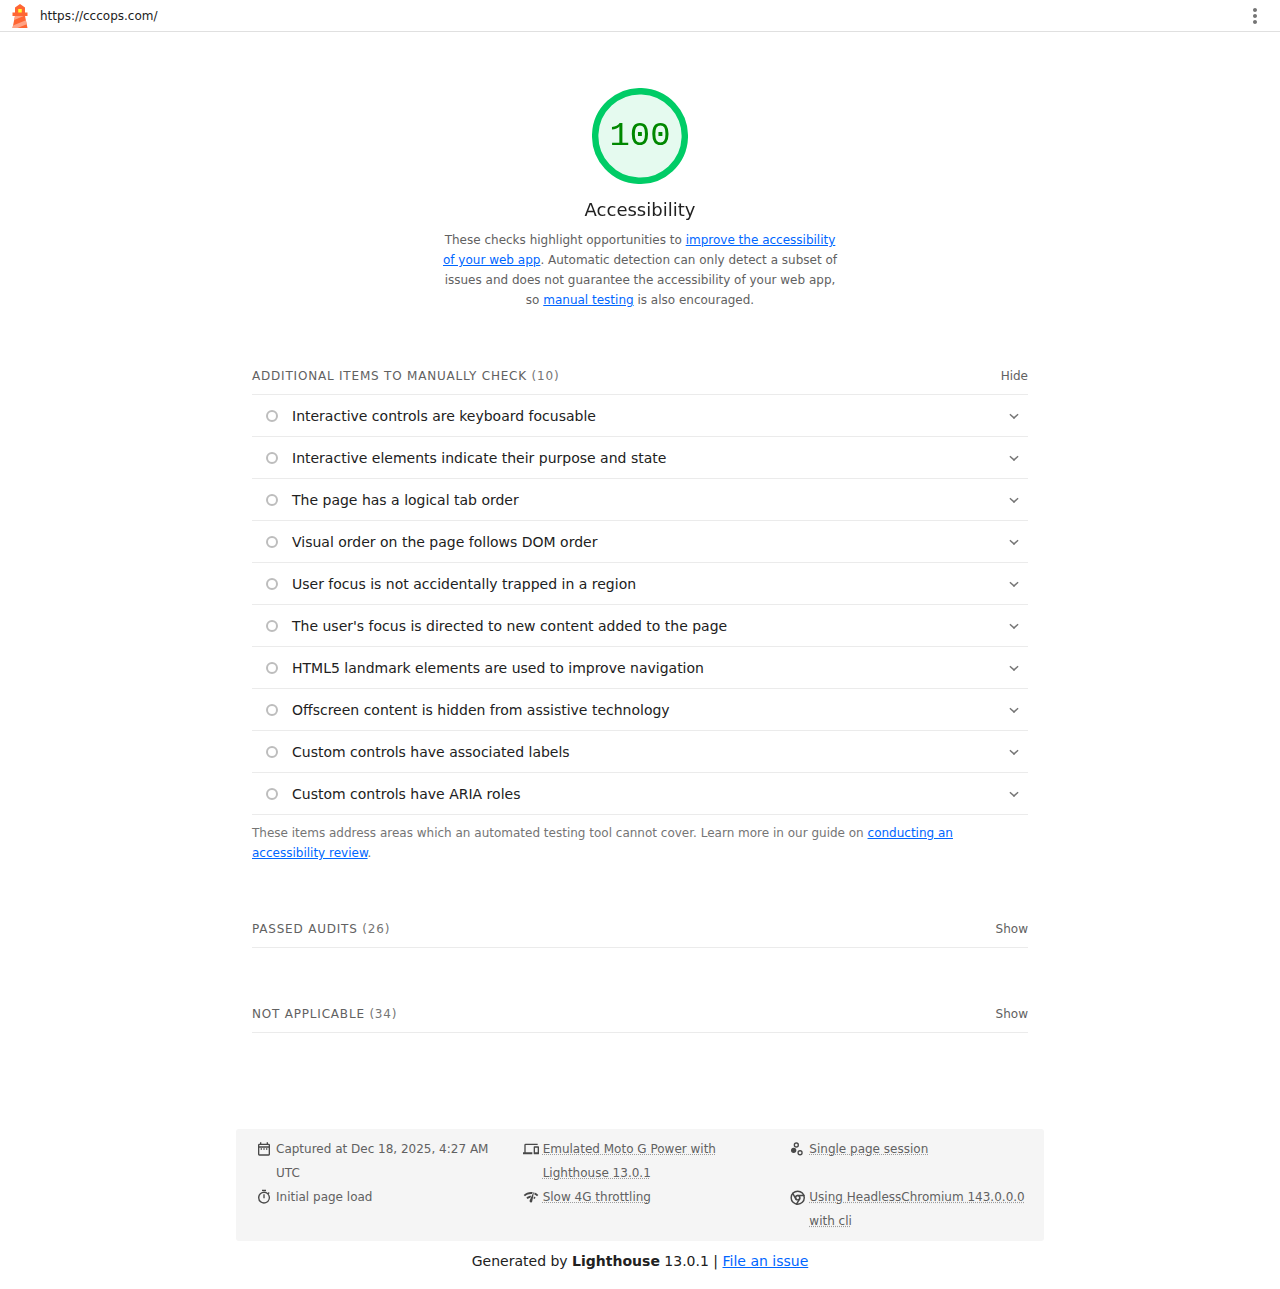
<file: lighthouse-accessibility-report.html>
<!--
@license
Copyright 2018 Google LLC
SPDX-License-Identifier: Apache-2.0
-->
<!doctype html>
<html lang="en">
<head>
  <meta charset="utf-8">
  <meta name="viewport" content="width=device-width, initial-scale=1, minimum-scale=1">
  <link rel="icon" href='data:image/svg+xml;utf8,<svg fill="none" xmlns="http://www.w3.org/2000/svg" viewBox="0 0 48 48"><path d="m14 7 10-7 10 7v10h5v7h-5l5 24H9l5-24H9v-7h5V7Z" fill="%23F63"/><path d="M31.561 24H14l-1.689 8.105L31.561 24ZM18.983 48H9l1.022-4.907L35.723 32.27l1.663 7.98L18.983 48Z" fill="%23FFA385"/><path fill="%23FF3" d="M20.5 10h7v7h-7z"/></svg>'>
  <title>Lighthouse Report</title>
  <style>body {margin: 0}</style>
</head>
<body>
  <noscript>Lighthouse report requires JavaScript. Please enable.</noscript>

  <div id="lh-log"></div>

  <script>window.__LIGHTHOUSE_JSON__ = {"lighthouseVersion":"13.0.1","requestedUrl":"https://cccops.com/","mainDocumentUrl":"https://cccops.com/","finalDisplayedUrl":"https://cccops.com/","finalUrl":"https://cccops.com/","fetchTime":"2025-12-18T04:27:22.666Z","gatherMode":"navigation","runWarnings":[],"userAgent":"Mozilla/5.0 (Macintosh; Intel Mac OS X 10_15_7) AppleWebKit/537.36 (KHTML, like Gecko) HeadlessChrome/143.0.0.0 Safari/537.36","environment":{"networkUserAgent":"Mozilla/5.0 (Linux; Android 11; moto g power (2022)) AppleWebKit/537.36 (KHTML, like Gecko) Chrome/143.0.0.0 Mobile Safari/537.36","hostUserAgent":"Mozilla/5.0 (Macintosh; Intel Mac OS X 10_15_7) AppleWebKit/537.36 (KHTML, like Gecko) HeadlessChrome/143.0.0.0 Safari/537.36","benchmarkIndex":2912,"credits":{"axe-core":"4.11.0"}},"audits":{"accesskeys":{"id":"accesskeys","title":"`[accesskey]` values are unique","description":"Access keys let users quickly focus a part of the page. For proper navigation, each access key must be unique. [Learn more about access keys](https://dequeuniversity.com/rules/axe/4.11/accesskeys).","score":null,"scoreDisplayMode":"notApplicable"},"aria-allowed-attr":{"id":"aria-allowed-attr","title":"`[aria-*]` attributes match their roles","description":"Each ARIA `role` supports a specific subset of `aria-*` attributes. Mismatching these invalidates the `aria-*` attributes. [Learn how to match ARIA attributes to their roles](https://dequeuniversity.com/rules/axe/4.11/aria-allowed-attr).","score":1,"scoreDisplayMode":"binary","details":{"type":"table","headings":[{"key":"node","valueType":"node","subItemsHeading":{"key":"relatedNode","valueType":"node"},"label":"Failing Elements"}],"items":[]}},"aria-allowed-role":{"id":"aria-allowed-role","title":"Uses ARIA roles only on compatible elements","description":"Many HTML elements can only be assigned certain ARIA roles. Using ARIA roles where they are not allowed can interfere with the accessibility of the web page. [Learn more about ARIA roles](https://dequeuniversity.com/rules/axe/4.11/aria-allowed-role).","score":null,"scoreDisplayMode":"notApplicable"},"aria-command-name":{"id":"aria-command-name","title":"`button`, `link`, and `menuitem` elements have accessible names","description":"When an element doesn't have an accessible name, screen readers announce it with a generic name, making it unusable for users who rely on screen readers. [Learn how to make command elements more accessible](https://dequeuniversity.com/rules/axe/4.11/aria-command-name).","score":null,"scoreDisplayMode":"notApplicable"},"aria-conditional-attr":{"id":"aria-conditional-attr","title":"ARIA attributes are used as specified for the element's role","description":"Some ARIA attributes are only allowed on an element under certain conditions. [Learn more about conditional ARIA attributes](https://dequeuniversity.com/rules/axe/4.11/aria-conditional-attr).","score":1,"scoreDisplayMode":"binary","details":{"type":"table","headings":[{"key":"node","valueType":"node","subItemsHeading":{"key":"relatedNode","valueType":"node"},"label":"Failing Elements"}],"items":[]}},"aria-deprecated-role":{"id":"aria-deprecated-role","title":"Deprecated ARIA roles were not used","description":"Deprecated ARIA roles may not be processed correctly by assistive technology. [Learn more about deprecated ARIA roles](https://dequeuniversity.com/rules/axe/4.11/aria-deprecated-role).","score":1,"scoreDisplayMode":"binary","details":{"type":"table","headings":[{"key":"node","valueType":"node","subItemsHeading":{"key":"relatedNode","valueType":"node"},"label":"Failing Elements"}],"items":[]}},"aria-dialog-name":{"id":"aria-dialog-name","title":"Elements with `role=\"dialog\"` or `role=\"alertdialog\"` have accessible names.","description":"ARIA dialog elements without accessible names may prevent screen readers users from discerning the purpose of these elements. [Learn how to make ARIA dialog elements more accessible](https://dequeuniversity.com/rules/axe/4.11/aria-dialog-name).","score":null,"scoreDisplayMode":"notApplicable"},"aria-hidden-body":{"id":"aria-hidden-body","title":"`[aria-hidden=\"true\"]` is not present on the document `\u003cbody>`","description":"Assistive technologies, like screen readers, work inconsistently when `aria-hidden=\"true\"` is set on the document `\u003cbody>`. [Learn how `aria-hidden` affects the document body](https://dequeuniversity.com/rules/axe/4.11/aria-hidden-body).","score":1,"scoreDisplayMode":"binary","details":{"type":"table","headings":[{"key":"node","valueType":"node","subItemsHeading":{"key":"relatedNode","valueType":"node"},"label":"Failing Elements"}],"items":[]}},"aria-hidden-focus":{"id":"aria-hidden-focus","title":"`[aria-hidden=\"true\"]` elements do not contain focusable descendents","description":"Focusable descendents within an `[aria-hidden=\"true\"]` element prevent those interactive elements from being available to users of assistive technologies like screen readers. [Learn how `aria-hidden` affects focusable elements](https://dequeuniversity.com/rules/axe/4.11/aria-hidden-focus).","score":1,"scoreDisplayMode":"binary","details":{"type":"table","headings":[{"key":"node","valueType":"node","subItemsHeading":{"key":"relatedNode","valueType":"node"},"label":"Failing Elements"}],"items":[]}},"aria-input-field-name":{"id":"aria-input-field-name","title":"ARIA input fields have accessible names","description":"When an input field doesn't have an accessible name, screen readers announce it with a generic name, making it unusable for users who rely on screen readers. [Learn more about input field labels](https://dequeuniversity.com/rules/axe/4.11/aria-input-field-name).","score":null,"scoreDisplayMode":"notApplicable"},"aria-meter-name":{"id":"aria-meter-name","title":"ARIA `meter` elements have accessible names","description":"When a meter element doesn't have an accessible name, screen readers announce it with a generic name, making it unusable for users who rely on screen readers. [Learn how to name `meter` elements](https://dequeuniversity.com/rules/axe/4.11/aria-meter-name).","score":null,"scoreDisplayMode":"notApplicable"},"aria-progressbar-name":{"id":"aria-progressbar-name","title":"ARIA `progressbar` elements have accessible names","description":"When a `progressbar` element doesn't have an accessible name, screen readers announce it with a generic name, making it unusable for users who rely on screen readers. [Learn how to label `progressbar` elements](https://dequeuniversity.com/rules/axe/4.11/aria-progressbar-name).","score":null,"scoreDisplayMode":"notApplicable"},"aria-prohibited-attr":{"id":"aria-prohibited-attr","title":"Elements use only permitted ARIA attributes","description":"Using ARIA attributes in roles where they are prohibited can mean that important information is not communicated to users of assistive technologies. [Learn more about prohibited ARIA roles](https://dequeuniversity.com/rules/axe/4.11/aria-prohibited-attr).","score":1,"scoreDisplayMode":"binary","details":{"type":"table","headings":[{"key":"node","valueType":"node","subItemsHeading":{"key":"relatedNode","valueType":"node"},"label":"Failing Elements"}],"items":[]}},"aria-required-attr":{"id":"aria-required-attr","title":"`[role]`s have all required `[aria-*]` attributes","description":"Some ARIA roles have required attributes that describe the state of the element to screen readers. [Learn more about roles and required attributes](https://dequeuniversity.com/rules/axe/4.11/aria-required-attr).","score":1,"scoreDisplayMode":"binary","details":{"type":"table","headings":[{"key":"node","valueType":"node","subItemsHeading":{"key":"relatedNode","valueType":"node"},"label":"Failing Elements"}],"items":[]}},"aria-required-children":{"id":"aria-required-children","title":"Elements with an ARIA `[role]` that require children to contain a specific `[role]` have all required children.","description":"Some ARIA parent roles must contain specific child roles to perform their intended accessibility functions. [Learn more about roles and required children elements](https://dequeuniversity.com/rules/axe/4.11/aria-required-children).","score":1,"scoreDisplayMode":"binary","details":{"type":"table","headings":[{"key":"node","valueType":"node","subItemsHeading":{"key":"relatedNode","valueType":"node"},"label":"Failing Elements"}],"items":[]}},"aria-required-parent":{"id":"aria-required-parent","title":"`[role]`s are contained by their required parent element","description":"Some ARIA child roles must be contained by specific parent roles to properly perform their intended accessibility functions. [Learn more about ARIA roles and required parent element](https://dequeuniversity.com/rules/axe/4.11/aria-required-parent).","score":1,"scoreDisplayMode":"binary","details":{"type":"table","headings":[{"key":"node","valueType":"node","subItemsHeading":{"key":"relatedNode","valueType":"node"},"label":"Failing Elements"}],"items":[]}},"aria-roles":{"id":"aria-roles","title":"`[role]` values are valid","description":"ARIA roles must have valid values in order to perform their intended accessibility functions. [Learn more about valid ARIA roles](https://dequeuniversity.com/rules/axe/4.11/aria-roles).","score":1,"scoreDisplayMode":"binary","details":{"type":"table","headings":[{"key":"node","valueType":"node","subItemsHeading":{"key":"relatedNode","valueType":"node"},"label":"Failing Elements"}],"items":[]}},"aria-text":{"id":"aria-text","title":"Elements with the `role=text` attribute do not have focusable descendents.","description":"Adding `role=text` around a text node split by markup enables VoiceOver to treat it as one phrase, but the element's focusable descendents will not be announced. [Learn more about the `role=text` attribute](https://dequeuniversity.com/rules/axe/4.11/aria-text).","score":null,"scoreDisplayMode":"notApplicable"},"aria-toggle-field-name":{"id":"aria-toggle-field-name","title":"ARIA toggle fields have accessible names","description":"When a toggle field doesn't have an accessible name, screen readers announce it with a generic name, making it unusable for users who rely on screen readers. [Learn more about toggle fields](https://dequeuniversity.com/rules/axe/4.11/aria-toggle-field-name).","score":null,"scoreDisplayMode":"notApplicable"},"aria-tooltip-name":{"id":"aria-tooltip-name","title":"ARIA `tooltip` elements have accessible names","description":"When a tooltip element doesn't have an accessible name, screen readers announce it with a generic name, making it unusable for users who rely on screen readers. [Learn how to name `tooltip` elements](https://dequeuniversity.com/rules/axe/4.11/aria-tooltip-name).","score":null,"scoreDisplayMode":"notApplicable"},"aria-treeitem-name":{"id":"aria-treeitem-name","title":"ARIA `treeitem` elements have accessible names","description":"When a `treeitem` element doesn't have an accessible name, screen readers announce it with a generic name, making it unusable for users who rely on screen readers. [Learn more about labeling `treeitem` elements](https://dequeuniversity.com/rules/axe/4.11/aria-treeitem-name).","score":null,"scoreDisplayMode":"notApplicable"},"aria-valid-attr-value":{"id":"aria-valid-attr-value","title":"`[aria-*]` attributes have valid values","description":"Assistive technologies, like screen readers, can't interpret ARIA attributes with invalid values. [Learn more about valid values for ARIA attributes](https://dequeuniversity.com/rules/axe/4.11/aria-valid-attr-value).","score":1,"scoreDisplayMode":"binary","details":{"type":"table","headings":[{"key":"node","valueType":"node","subItemsHeading":{"key":"relatedNode","valueType":"node"},"label":"Failing Elements"}],"items":[]}},"aria-valid-attr":{"id":"aria-valid-attr","title":"`[aria-*]` attributes are valid and not misspelled","description":"Assistive technologies, like screen readers, can't interpret ARIA attributes with invalid names. [Learn more about valid ARIA attributes](https://dequeuniversity.com/rules/axe/4.11/aria-valid-attr).","score":1,"scoreDisplayMode":"binary","details":{"type":"table","headings":[{"key":"node","valueType":"node","subItemsHeading":{"key":"relatedNode","valueType":"node"},"label":"Failing Elements"}],"items":[]}},"button-name":{"id":"button-name","title":"Buttons have an accessible name","description":"When a button doesn't have an accessible name, screen readers announce it as \"button\", making it unusable for users who rely on screen readers. [Learn how to make buttons more accessible](https://dequeuniversity.com/rules/axe/4.11/button-name).","score":1,"scoreDisplayMode":"binary","details":{"type":"table","headings":[{"key":"node","valueType":"node","subItemsHeading":{"key":"relatedNode","valueType":"node"},"label":"Failing Elements"}],"items":[]}},"bypass":{"id":"bypass","title":"The page contains a heading, skip link, or landmark region","description":"Adding ways to bypass repetitive content lets keyboard users navigate the page more efficiently. [Learn more about bypass blocks](https://dequeuniversity.com/rules/axe/4.11/bypass).","score":null,"scoreDisplayMode":"notApplicable"},"color-contrast":{"id":"color-contrast","title":"Background and foreground colors have a sufficient contrast ratio","description":"Low-contrast text is difficult or impossible for many users to read. [Learn how to provide sufficient color contrast](https://dequeuniversity.com/rules/axe/4.11/color-contrast).","score":1,"scoreDisplayMode":"binary","details":{"type":"table","headings":[{"key":"node","valueType":"node","subItemsHeading":{"key":"relatedNode","valueType":"node"},"label":"Failing Elements"}],"items":[]}},"definition-list":{"id":"definition-list","title":"`\u003cdl>`'s contain only properly-ordered `\u003cdt>` and `\u003cdd>` groups, `\u003cscript>`, `\u003ctemplate>` or `\u003cdiv>` elements.","description":"When definition lists are not properly marked up, screen readers may produce confusing or inaccurate output. [Learn how to structure definition lists correctly](https://dequeuniversity.com/rules/axe/4.11/definition-list).","score":null,"scoreDisplayMode":"notApplicable"},"dlitem":{"id":"dlitem","title":"Definition list items are wrapped in `\u003cdl>` elements","description":"Definition list items (`\u003cdt>` and `\u003cdd>`) must be wrapped in a parent `\u003cdl>` element to ensure that screen readers can properly announce them. [Learn how to structure definition lists correctly](https://dequeuniversity.com/rules/axe/4.11/dlitem).","score":null,"scoreDisplayMode":"notApplicable"},"document-title":{"id":"document-title","title":"Document has a `\u003ctitle>` element","description":"The title gives screen reader users an overview of the page, and search engine users rely on it heavily to determine if a page is relevant to their search. [Learn more about document titles](https://dequeuniversity.com/rules/axe/4.11/document-title).","score":1,"scoreDisplayMode":"binary","details":{"type":"table","headings":[{"key":"node","valueType":"node","subItemsHeading":{"key":"relatedNode","valueType":"node"},"label":"Failing Elements"}],"items":[]}},"duplicate-id-aria":{"id":"duplicate-id-aria","title":"ARIA IDs are unique","description":"The value of an ARIA ID must be unique to prevent other instances from being overlooked by assistive technologies. [Learn how to fix duplicate ARIA IDs](https://dequeuniversity.com/rules/axe/4.11/duplicate-id-aria).","score":null,"scoreDisplayMode":"notApplicable"},"empty-heading":{"id":"empty-heading","title":"All heading elements contain content.","description":"A heading with no content or inaccessible text prevent screen reader users from accessing information on the page's structure. [Learn more about headings](https://dequeuniversity.com/rules/axe/4.11/empty-heading).","score":null,"scoreDisplayMode":"notApplicable"},"form-field-multiple-labels":{"id":"form-field-multiple-labels","title":"No form fields have multiple labels","description":"Form fields with multiple labels can be confusingly announced by assistive technologies like screen readers which use either the first, the last, or all of the labels. [Learn how to use form labels](https://dequeuniversity.com/rules/axe/4.11/form-field-multiple-labels).","score":null,"scoreDisplayMode":"notApplicable"},"frame-title":{"id":"frame-title","title":"`\u003cframe>` or `\u003ciframe>` elements have a title","description":"Screen reader users rely on frame titles to describe the contents of frames. [Learn more about frame titles](https://dequeuniversity.com/rules/axe/4.11/frame-title).","score":null,"scoreDisplayMode":"notApplicable"},"heading-order":{"id":"heading-order","title":"Heading elements appear in a sequentially-descending order","description":"Properly ordered headings that do not skip levels convey the semantic structure of the page, making it easier to navigate and understand when using assistive technologies. [Learn more about heading order](https://dequeuniversity.com/rules/axe/4.11/heading-order).","score":1,"scoreDisplayMode":"binary","details":{"type":"table","headings":[{"key":"node","valueType":"node","subItemsHeading":{"key":"relatedNode","valueType":"node"},"label":"Failing Elements"}],"items":[]}},"html-has-lang":{"id":"html-has-lang","title":"`\u003chtml>` element has a `[lang]` attribute","description":"If a page doesn't specify a `lang` attribute, a screen reader assumes that the page is in the default language that the user chose when setting up the screen reader. If the page isn't actually in the default language, then the screen reader might not announce the page's text correctly. [Learn more about the `lang` attribute](https://dequeuniversity.com/rules/axe/4.11/html-has-lang).","score":1,"scoreDisplayMode":"binary","details":{"type":"table","headings":[{"key":"node","valueType":"node","subItemsHeading":{"key":"relatedNode","valueType":"node"},"label":"Failing Elements"}],"items":[]}},"html-lang-valid":{"id":"html-lang-valid","title":"`\u003chtml>` element has a valid value for its `[lang]` attribute","description":"Specifying a valid [BCP 47 language](https://www.w3.org/International/questions/qa-choosing-language-tags#question) helps screen readers announce text properly. [Learn how to use the `lang` attribute](https://dequeuniversity.com/rules/axe/4.11/html-lang-valid).","score":1,"scoreDisplayMode":"binary","details":{"type":"table","headings":[{"key":"node","valueType":"node","subItemsHeading":{"key":"relatedNode","valueType":"node"},"label":"Failing Elements"}],"items":[]}},"html-xml-lang-mismatch":{"id":"html-xml-lang-mismatch","title":"`\u003chtml>` element has an `[xml:lang]` attribute with the same base language as the `[lang]` attribute.","description":"If the webpage does not specify a consistent language, then the screen reader might not announce the page's text correctly. [Learn more about the `lang` attribute](https://dequeuniversity.com/rules/axe/4.11/html-xml-lang-mismatch).","score":null,"scoreDisplayMode":"notApplicable"},"identical-links-same-purpose":{"id":"identical-links-same-purpose","title":"Identical links have the same purpose.","description":"Links with the same destination should have the same description, to help users understand the link's purpose and decide whether to follow it. [Learn more about identical links](https://dequeuniversity.com/rules/axe/4.11/identical-links-same-purpose).","score":null,"scoreDisplayMode":"notApplicable"},"image-alt":{"id":"image-alt","title":"Image elements have `[alt]` attributes","description":"Informative elements should aim for short, descriptive alternate text. Decorative elements can be ignored with an empty alt attribute. [Learn more about the `alt` attribute](https://dequeuniversity.com/rules/axe/4.11/image-alt).","score":1,"scoreDisplayMode":"binary","details":{"type":"table","headings":[{"key":"node","valueType":"node","subItemsHeading":{"key":"relatedNode","valueType":"node"},"label":"Failing Elements"}],"items":[]}},"image-redundant-alt":{"id":"image-redundant-alt","title":"Image elements do not have `[alt]` attributes that are redundant text.","description":"Informative elements should aim for short, descriptive alternative text. Alternative text that is exactly the same as the text adjacent to the link or image is potentially confusing for screen reader users, because the text will be read twice. [Learn more about the `alt` attribute](https://dequeuniversity.com/rules/axe/4.11/image-redundant-alt).","score":null,"scoreDisplayMode":"notApplicable"},"input-button-name":{"id":"input-button-name","title":"Input buttons have discernible text.","description":"Adding discernable and accessible text to input buttons may help screen reader users understand the purpose of the input button. [Learn more about input buttons](https://dequeuniversity.com/rules/axe/4.11/input-button-name).","score":null,"scoreDisplayMode":"notApplicable"},"input-image-alt":{"id":"input-image-alt","title":"`\u003cinput type=\"image\">` elements have `[alt]` text","description":"When an image is being used as an `\u003cinput>` button, providing alternative text can help screen reader users understand the purpose of the button. [Learn about input image alt text](https://dequeuniversity.com/rules/axe/4.11/input-image-alt).","score":null,"scoreDisplayMode":"notApplicable"},"label-content-name-mismatch":{"id":"label-content-name-mismatch","title":"Elements with visible text labels have matching accessible names.","description":"Visible text labels that do not match the accessible name can result in a confusing experience for screen reader users. [Learn more about accessible names](https://dequeuniversity.com/rules/axe/4.11/label-content-name-mismatch).","score":1,"scoreDisplayMode":"binary","details":{"type":"table","headings":[{"key":"node","valueType":"node","subItemsHeading":{"key":"relatedNode","valueType":"node"},"label":"Failing Elements"}],"items":[]}},"label":{"id":"label","title":"Form elements have associated labels","description":"Labels ensure that form controls are announced properly by assistive technologies, like screen readers. [Learn more about form element labels](https://dequeuniversity.com/rules/axe/4.11/label).","score":1,"scoreDisplayMode":"binary","details":{"type":"table","headings":[{"key":"node","valueType":"node","subItemsHeading":{"key":"relatedNode","valueType":"node"},"label":"Failing Elements"}],"items":[]}},"landmark-one-main":{"id":"landmark-one-main","title":"Document has a main landmark.","description":"One main landmark helps screen reader users navigate a web page. [Learn more about landmarks](https://dequeuniversity.com/rules/axe/4.11/landmark-one-main).","score":1,"scoreDisplayMode":"binary","details":{"type":"table","headings":[{"key":"node","valueType":"node","subItemsHeading":{"key":"relatedNode","valueType":"node"},"label":"Failing Elements"}],"items":[]}},"link-name":{"id":"link-name","title":"Links have a discernible name","description":"Link text (and alternate text for images, when used as links) that is discernible, unique, and focusable improves the navigation experience for screen reader users. [Learn how to make links accessible](https://dequeuniversity.com/rules/axe/4.11/link-name).","score":1,"scoreDisplayMode":"binary","details":{"type":"table","headings":[{"key":"node","valueType":"node","subItemsHeading":{"key":"relatedNode","valueType":"node"},"label":"Failing Elements"}],"items":[]}},"link-in-text-block":{"id":"link-in-text-block","title":"Links are distinguishable without relying on color.","description":"Low-contrast text is difficult or impossible for many users to read. Link text that is discernible improves the experience for users with low vision. [Learn how to make links distinguishable](https://dequeuniversity.com/rules/axe/4.11/link-in-text-block).","score":null,"scoreDisplayMode":"notApplicable"},"list":{"id":"list","title":"Lists contain only `\u003cli>` elements and script supporting elements (`\u003cscript>` and `\u003ctemplate>`).","description":"Screen readers have a specific way of announcing lists. Ensuring proper list structure aids screen reader output. [Learn more about proper list structure](https://dequeuniversity.com/rules/axe/4.11/list).","score":1,"scoreDisplayMode":"binary","details":{"type":"table","headings":[{"key":"node","valueType":"node","subItemsHeading":{"key":"relatedNode","valueType":"node"},"label":"Failing Elements"}],"items":[]}},"listitem":{"id":"listitem","title":"List items (`\u003cli>`) are contained within `\u003cul>`, `\u003col>` or `\u003cmenu>` parent elements","description":"Screen readers require list items (`\u003cli>`) to be contained within a parent `\u003cul>`, `\u003col>` or `\u003cmenu>` to be announced properly. [Learn more about proper list structure](https://dequeuniversity.com/rules/axe/4.11/listitem).","score":1,"scoreDisplayMode":"binary","details":{"type":"table","headings":[{"key":"node","valueType":"node","subItemsHeading":{"key":"relatedNode","valueType":"node"},"label":"Failing Elements"}],"items":[]}},"meta-refresh":{"id":"meta-refresh","title":"The document does not use `\u003cmeta http-equiv=\"refresh\">`","description":"Users do not expect a page to refresh automatically, and doing so will move focus back to the top of the page. This may create a frustrating or confusing experience. [Learn more about the refresh meta tag](https://dequeuniversity.com/rules/axe/4.11/meta-refresh).","score":null,"scoreDisplayMode":"notApplicable"},"meta-viewport":{"id":"meta-viewport","title":"`[user-scalable=\"no\"]` is not used in the `\u003cmeta name=\"viewport\">` element and the `[maximum-scale]` attribute is not less than 5.","description":"Disabling zooming is problematic for users with low vision who rely on screen magnification to properly see the contents of a web page. [Learn more about the viewport meta tag](https://dequeuniversity.com/rules/axe/4.11/meta-viewport).","score":1,"scoreDisplayMode":"binary","details":{"type":"table","headings":[{"key":"node","valueType":"node","subItemsHeading":{"key":"relatedNode","valueType":"node"},"label":"Failing Elements"}],"items":[]}},"object-alt":{"id":"object-alt","title":"`\u003cobject>` elements have alternate text","description":"Screen readers cannot translate non-text content. Adding alternate text to `\u003cobject>` elements helps screen readers convey meaning to users. [Learn more about alt text for `object` elements](https://dequeuniversity.com/rules/axe/4.11/object-alt).","score":null,"scoreDisplayMode":"notApplicable"},"select-name":{"id":"select-name","title":"Select elements have associated label elements.","description":"Form elements without effective labels can create frustrating experiences for screen reader users. [Learn more about the `select` element](https://dequeuniversity.com/rules/axe/4.11/select-name).","score":null,"scoreDisplayMode":"notApplicable"},"skip-link":{"id":"skip-link","title":"Skip links are focusable.","description":"Including a skip link can help users skip to the main content to save time. [Learn more about skip links](https://dequeuniversity.com/rules/axe/4.11/skip-link).","score":null,"scoreDisplayMode":"notApplicable"},"tabindex":{"id":"tabindex","title":"No element has a `[tabindex]` value greater than 0","description":"A value greater than 0 implies an explicit navigation ordering. Although technically valid, this often creates frustrating experiences for users who rely on assistive technologies. [Learn more about the `tabindex` attribute](https://dequeuniversity.com/rules/axe/4.11/tabindex).","score":null,"scoreDisplayMode":"notApplicable"},"table-duplicate-name":{"id":"table-duplicate-name","title":"Tables have different content in the summary attribute and `\u003ccaption>`.","description":"The summary attribute should describe the table structure, while `\u003ccaption>` should have the onscreen title. Accurate table mark-up helps users of screen readers. [Learn more about summary and caption](https://dequeuniversity.com/rules/axe/4.11/table-duplicate-name).","score":null,"scoreDisplayMode":"notApplicable"},"table-fake-caption":{"id":"table-fake-caption","title":"Tables use `\u003ccaption>` instead of cells with the `[colspan]` attribute to indicate a caption.","description":"Screen readers have features to make navigating tables easier. Ensuring that tables use the actual caption element instead of cells with the `[colspan]` attribute may improve the experience for screen reader users. [Learn more about captions](https://dequeuniversity.com/rules/axe/4.11/table-fake-caption).","score":null,"scoreDisplayMode":"notApplicable"},"target-size":{"id":"target-size","title":"Touch targets have sufficient size and spacing.","description":"Touch targets with sufficient size and spacing help users who may have difficulty targeting small controls to activate the targets. [Learn more about touch targets](https://dequeuniversity.com/rules/axe/4.11/target-size).","score":1,"scoreDisplayMode":"binary","details":{"type":"table","headings":[{"key":"node","valueType":"node","subItemsHeading":{"key":"relatedNode","valueType":"node"},"label":"Failing Elements"}],"items":[]}},"td-has-header":{"id":"td-has-header","title":"`\u003ctd>` elements in a large `\u003ctable>` have one or more table headers.","description":"Screen readers have features to make navigating tables easier. Ensuring that `\u003ctd>` elements in a large table (3 or more cells in width and height) have an associated table header may improve the experience for screen reader users. [Learn more about table headers](https://dequeuniversity.com/rules/axe/4.11/td-has-header).","score":null,"scoreDisplayMode":"notApplicable"},"td-headers-attr":{"id":"td-headers-attr","title":"Cells in a `\u003ctable>` element that use the `[headers]` attribute refer to table cells within the same table.","description":"Screen readers have features to make navigating tables easier. Ensuring `\u003ctd>` cells using the `[headers]` attribute only refer to other cells in the same table may improve the experience for screen reader users. [Learn more about the `headers` attribute](https://dequeuniversity.com/rules/axe/4.11/td-headers-attr).","score":null,"scoreDisplayMode":"notApplicable"},"th-has-data-cells":{"id":"th-has-data-cells","title":"`\u003cth>` elements and elements with `[role=\"columnheader\"/\"rowheader\"]` have data cells they describe.","description":"Screen readers have features to make navigating tables easier. Ensuring table headers always refer to some set of cells may improve the experience for screen reader users. [Learn more about table headers](https://dequeuniversity.com/rules/axe/4.11/th-has-data-cells).","score":null,"scoreDisplayMode":"notApplicable"},"valid-lang":{"id":"valid-lang","title":"`[lang]` attributes have a valid value","description":"Specifying a valid [BCP 47 language](https://www.w3.org/International/questions/qa-choosing-language-tags#question) on elements helps ensure that text is pronounced correctly by a screen reader. [Learn how to use the `lang` attribute](https://dequeuniversity.com/rules/axe/4.11/valid-lang).","score":null,"scoreDisplayMode":"notApplicable"},"video-caption":{"id":"video-caption","title":"`\u003cvideo>` elements contain a `\u003ctrack>` element with `[kind=\"captions\"]`","description":"When a video provides a caption it is easier for deaf and hearing impaired users to access its information. [Learn more about video captions](https://dequeuniversity.com/rules/axe/4.11/video-caption).","score":null,"scoreDisplayMode":"notApplicable"},"custom-controls-labels":{"id":"custom-controls-labels","title":"Custom controls have associated labels","description":"Custom interactive controls have associated labels, provided by aria-label or aria-labelledby. [Learn more about custom controls and labels](https://developer.chrome.com/docs/lighthouse/accessibility/custom-controls-labels/).","score":null,"scoreDisplayMode":"manual"},"custom-controls-roles":{"id":"custom-controls-roles","title":"Custom controls have ARIA roles","description":"Custom interactive controls have appropriate ARIA roles. [Learn how to add roles to custom controls](https://developer.chrome.com/docs/lighthouse/accessibility/custom-control-roles/).","score":null,"scoreDisplayMode":"manual"},"focus-traps":{"id":"focus-traps","title":"User focus is not accidentally trapped in a region","description":"A user can tab into and out of any control or region without accidentally trapping their focus. [Learn how to avoid focus traps](https://developer.chrome.com/docs/lighthouse/accessibility/focus-traps/).","score":null,"scoreDisplayMode":"manual"},"focusable-controls":{"id":"focusable-controls","title":"Interactive controls are keyboard focusable","description":"Custom interactive controls are keyboard focusable and display a focus indicator. [Learn how to make custom controls focusable](https://developer.chrome.com/docs/lighthouse/accessibility/focusable-controls/).","score":null,"scoreDisplayMode":"manual"},"interactive-element-affordance":{"id":"interactive-element-affordance","title":"Interactive elements indicate their purpose and state","description":"Interactive elements, such as links and buttons, should indicate their state and be distinguishable from non-interactive elements. [Learn how to decorate interactive elements with affordance hints](https://developer.chrome.com/docs/lighthouse/accessibility/interactive-element-affordance/).","score":null,"scoreDisplayMode":"manual"},"logical-tab-order":{"id":"logical-tab-order","title":"The page has a logical tab order","description":"Tabbing through the page follows the visual layout. Users cannot focus elements that are offscreen. [Learn more about logical tab ordering](https://developer.chrome.com/docs/lighthouse/accessibility/logical-tab-order/).","score":null,"scoreDisplayMode":"manual"},"managed-focus":{"id":"managed-focus","title":"The user's focus is directed to new content added to the page","description":"If new content, such as a dialog, is added to the page, the user's focus is directed to it. [Learn how to direct focus to new content](https://developer.chrome.com/docs/lighthouse/accessibility/managed-focus/).","score":null,"scoreDisplayMode":"manual"},"offscreen-content-hidden":{"id":"offscreen-content-hidden","title":"Offscreen content is hidden from assistive technology","description":"Offscreen content is hidden with display: none or aria-hidden=true. [Learn how to properly hide offscreen content](https://developer.chrome.com/docs/lighthouse/accessibility/offscreen-content-hidden/).","score":null,"scoreDisplayMode":"manual"},"use-landmarks":{"id":"use-landmarks","title":"HTML5 landmark elements are used to improve navigation","description":"Landmark elements (`\u003cmain>`, `\u003cnav>`, etc.) are used to improve the keyboard navigation of the page for assistive technology. [Learn more about landmark elements](https://developer.chrome.com/docs/lighthouse/accessibility/use-landmarks/).","score":null,"scoreDisplayMode":"manual"},"visual-order-follows-dom":{"id":"visual-order-follows-dom","title":"Visual order on the page follows DOM order","description":"DOM order matches the visual order, improving navigation for assistive technology. [Learn more about DOM and visual ordering](https://developer.chrome.com/docs/lighthouse/accessibility/visual-order-follows-dom/).","score":null,"scoreDisplayMode":"manual"}},"configSettings":{"output":["html"],"maxWaitForFcp":30000,"maxWaitForLoad":45000,"pauseAfterFcpMs":1000,"pauseAfterLoadMs":1000,"networkQuietThresholdMs":1000,"cpuQuietThresholdMs":1000,"formFactor":"mobile","throttling":{"rttMs":150,"throughputKbps":1638.4,"requestLatencyMs":562.5,"downloadThroughputKbps":1474.5600000000002,"uploadThroughputKbps":675,"cpuSlowdownMultiplier":4},"throttlingMethod":"simulate","screenEmulation":{"mobile":true,"width":412,"height":823,"deviceScaleFactor":1.75,"disabled":false},"emulatedUserAgent":"Mozilla/5.0 (Linux; Android 11; moto g power (2022)) AppleWebKit/537.36 (KHTML, like Gecko) Chrome/136.0.0.0 Mobile Safari/537.36","auditMode":false,"gatherMode":false,"clearStorageTypes":["file_systems","shader_cache","service_workers","cache_storage"],"disableStorageReset":false,"debugNavigation":false,"channel":"cli","usePassiveGathering":false,"disableFullPageScreenshot":false,"skipAboutBlank":false,"blankPage":"about:blank","ignoreStatusCode":false,"locale":"en-US","blockedUrlPatterns":null,"additionalTraceCategories":null,"extraHeaders":null,"precomputedLanternData":null,"onlyAudits":null,"onlyCategories":["accessibility"],"skipAudits":null},"categories":{"accessibility":{"title":"Accessibility","description":"These checks highlight opportunities to [improve the accessibility of your web app](https://developer.chrome.com/docs/lighthouse/accessibility/). Automatic detection can only detect a subset of issues and does not guarantee the accessibility of your web app, so [manual testing](https://web.dev/articles/how-to-review) is also encouraged.","manualDescription":"These items address areas which an automated testing tool cannot cover. Learn more in our guide on [conducting an accessibility review](https://web.dev/articles/how-to-review).","supportedModes":["navigation","snapshot"],"auditRefs":[{"id":"accesskeys","weight":0,"group":"a11y-navigation"},{"id":"aria-allowed-attr","weight":10,"group":"a11y-aria"},{"id":"aria-command-name","weight":0,"group":"a11y-aria"},{"id":"aria-conditional-attr","weight":7,"group":"a11y-aria"},{"id":"aria-deprecated-role","weight":1,"group":"a11y-aria"},{"id":"aria-dialog-name","weight":0,"group":"a11y-aria"},{"id":"aria-hidden-body","weight":10,"group":"a11y-aria"},{"id":"aria-hidden-focus","weight":7,"group":"a11y-aria"},{"id":"aria-input-field-name","weight":0,"group":"a11y-aria"},{"id":"aria-meter-name","weight":0,"group":"a11y-aria"},{"id":"aria-progressbar-name","weight":0,"group":"a11y-aria"},{"id":"aria-prohibited-attr","weight":7,"group":"a11y-aria"},{"id":"aria-required-attr","weight":10,"group":"a11y-aria"},{"id":"aria-required-children","weight":10,"group":"a11y-aria"},{"id":"aria-required-parent","weight":10,"group":"a11y-aria"},{"id":"aria-roles","weight":10,"group":"a11y-aria"},{"id":"aria-text","weight":0,"group":"a11y-aria"},{"id":"aria-toggle-field-name","weight":0,"group":"a11y-aria"},{"id":"aria-tooltip-name","weight":0,"group":"a11y-aria"},{"id":"aria-treeitem-name","weight":0,"group":"a11y-aria"},{"id":"aria-valid-attr-value","weight":10,"group":"a11y-aria"},{"id":"aria-valid-attr","weight":10,"group":"a11y-aria"},{"id":"button-name","weight":10,"group":"a11y-names-labels"},{"id":"bypass","weight":0,"group":"a11y-navigation"},{"id":"color-contrast","weight":7,"group":"a11y-color-contrast"},{"id":"definition-list","weight":0,"group":"a11y-tables-lists"},{"id":"dlitem","weight":0,"group":"a11y-tables-lists"},{"id":"document-title","weight":7,"group":"a11y-names-labels"},{"id":"duplicate-id-aria","weight":0,"group":"a11y-aria"},{"id":"form-field-multiple-labels","weight":0,"group":"a11y-names-labels"},{"id":"frame-title","weight":0,"group":"a11y-names-labels"},{"id":"heading-order","weight":3,"group":"a11y-navigation"},{"id":"html-has-lang","weight":7,"group":"a11y-language"},{"id":"html-lang-valid","weight":7,"group":"a11y-language"},{"id":"html-xml-lang-mismatch","weight":0,"group":"a11y-language"},{"id":"image-alt","weight":10,"group":"a11y-names-labels"},{"id":"input-button-name","weight":0,"group":"a11y-names-labels"},{"id":"input-image-alt","weight":0,"group":"a11y-names-labels"},{"id":"label","weight":10,"group":"a11y-names-labels"},{"id":"link-in-text-block","weight":0,"group":"a11y-color-contrast"},{"id":"link-name","weight":7,"group":"a11y-names-labels"},{"id":"list","weight":7,"group":"a11y-tables-lists"},{"id":"listitem","weight":7,"group":"a11y-tables-lists"},{"id":"meta-refresh","weight":0,"group":"a11y-best-practices"},{"id":"meta-viewport","weight":10,"group":"a11y-best-practices"},{"id":"object-alt","weight":0,"group":"a11y-names-labels"},{"id":"select-name","weight":0,"group":"a11y-names-labels"},{"id":"skip-link","weight":0,"group":"a11y-names-labels"},{"id":"tabindex","weight":0,"group":"a11y-navigation"},{"id":"target-size","weight":7,"group":"a11y-best-practices"},{"id":"td-headers-attr","weight":0,"group":"a11y-tables-lists"},{"id":"th-has-data-cells","weight":0,"group":"a11y-tables-lists"},{"id":"valid-lang","weight":0,"group":"a11y-language"},{"id":"video-caption","weight":0,"group":"a11y-audio-video"},{"id":"landmark-one-main","weight":3,"group":"a11y-best-practices"},{"id":"focusable-controls","weight":0},{"id":"interactive-element-affordance","weight":0},{"id":"logical-tab-order","weight":0},{"id":"visual-order-follows-dom","weight":0},{"id":"focus-traps","weight":0},{"id":"managed-focus","weight":0},{"id":"use-landmarks","weight":0},{"id":"offscreen-content-hidden","weight":0},{"id":"custom-controls-labels","weight":0},{"id":"custom-controls-roles","weight":0},{"id":"table-duplicate-name","weight":0,"group":"a11y-best-practices"},{"id":"empty-heading","weight":0,"group":"a11y-best-practices"},{"id":"aria-allowed-role","weight":0,"group":"a11y-best-practices"},{"id":"image-redundant-alt","weight":0,"group":"a11y-names-labels"},{"id":"identical-links-same-purpose","weight":0,"group":"a11y-best-practices"},{"id":"label-content-name-mismatch","weight":0,"group":"hidden"},{"id":"table-fake-caption","weight":0,"group":"hidden"},{"id":"td-has-header","weight":0,"group":"hidden"}],"id":"accessibility","score":1}},"categoryGroups":{"metrics":{"title":"Metrics"},"insights":{"title":"Insights","description":"These insights are also available in the Chrome DevTools Performance Panel - [record a trace](https://developer.chrome.com/docs/devtools/performance/reference) to view more detailed information."},"diagnostics":{"title":"Diagnostics","description":"More information about the performance of your application. These numbers don't [directly affect](https://developer.chrome.com/docs/lighthouse/performance/performance-scoring/) the Performance score."},"a11y-best-practices":{"title":"Best practices","description":"These items highlight common accessibility best practices."},"a11y-color-contrast":{"title":"Contrast","description":"These are opportunities to improve the legibility of your content."},"a11y-names-labels":{"title":"Names and labels","description":"These are opportunities to improve the semantics of the controls in your application. This may enhance the experience for users of assistive technology, like a screen reader."},"a11y-navigation":{"title":"Navigation","description":"These are opportunities to improve keyboard navigation in your application."},"a11y-aria":{"title":"ARIA","description":"These are opportunities to improve the usage of ARIA in your application which may enhance the experience for users of assistive technology, like a screen reader."},"a11y-language":{"title":"Internationalization and localization","description":"These are opportunities to improve the interpretation of your content by users in different locales."},"a11y-audio-video":{"title":"Audio and video","description":"These are opportunities to provide alternative content for audio and video. This may improve the experience for users with hearing or vision impairments."},"a11y-tables-lists":{"title":"Tables and lists","description":"These are opportunities to improve the experience of reading tabular or list data using assistive technology, like a screen reader."},"seo-mobile":{"title":"Mobile Friendly","description":"Make sure your pages are mobile friendly so users don’t have to pinch or zoom in order to read the content pages. [Learn how to make pages mobile-friendly](https://developers.google.com/search/mobile-sites/)."},"seo-content":{"title":"Content Best Practices","description":"Format your HTML in a way that enables crawlers to better understand your app’s content."},"seo-crawl":{"title":"Crawling and Indexing","description":"To appear in search results, crawlers need access to your app."},"best-practices-trust-safety":{"title":"Trust and Safety"},"best-practices-ux":{"title":"User Experience"},"best-practices-browser-compat":{"title":"Browser Compatibility"},"best-practices-general":{"title":"General"},"hidden":{"title":""}},"stackPacks":[],"entities":[{"name":"cccops.com","origins":["https://cccops.com"],"isFirstParty":true,"isUnrecognized":true}],"fullPageScreenshot":{"screenshot":{"data":"[data-uri]","width":412,"height":16383},"nodes":{"1-0-SPAN":{"id":"","top":20,"bottom":52,"left":84,"right":187,"width":103,"height":32},"1-1-NAV":{"id":"","top":0,"bottom":73,"left":0,"right":412,"width":412,"height":73},"1-2-DIV":{"id":"","top":0,"bottom":16383,"left":0,"right":412,"width":412,"height":16383}}},"timing":{"entries":[{"startTime":1691.01,"name":"lh:config","duration":401.15,"entryType":"measure"},{"startTime":1693.8,"name":"lh:config:resolveArtifactsToDefns","duration":41.92,"entryType":"measure"},{"startTime":2092.26,"name":"lh:runner:gather","duration":7474.76,"entryType":"measure"},{"startTime":2185.88,"name":"lh:driver:connect","duration":5.61,"entryType":"measure"},{"startTime":2191.61,"name":"lh:driver:navigate","duration":23.69,"entryType":"measure"},{"startTime":2215.51,"name":"lh:gather:getBenchmarkIndex","duration":1010.65,"entryType":"measure"},{"startTime":3226.35,"name":"lh:gather:getVersion","duration":1.83,"entryType":"measure"},{"startTime":3228.25,"name":"lh:gather:getDevicePixelRatio","duration":1.52,"entryType":"measure"},{"startTime":3230.14,"name":"lh:prepare:navigationMode","duration":57.24,"entryType":"measure"},{"startTime":3231.88,"name":"lh:gather:getVersion","duration":1.37,"entryType":"measure"},{"startTime":3253.74,"name":"lh:storage:clearDataForOrigin","duration":18.41,"entryType":"measure"},{"startTime":3272.27,"name":"lh:storage:clearBrowserCaches","duration":11.97,"entryType":"measure"},{"startTime":3285.82,"name":"lh:gather:prepareThrottlingAndNetwork","duration":1.54,"entryType":"measure"},{"startTime":3296.86,"name":"lh:driver:navigate","duration":4652.3,"entryType":"measure"},{"startTime":7951.12,"name":"lh:computed:NetworkRecords","duration":1.26,"entryType":"measure"},{"startTime":7953.07,"name":"lh:gather:getArtifact:DevtoolsLog","duration":0.09,"entryType":"measure"},{"startTime":7953.17,"name":"lh:gather:getArtifact:Accessibility","duration":247.64,"entryType":"measure"},{"startTime":8200.98,"name":"lh:gather:getArtifact:NetworkUserAgent","duration":0.12,"entryType":"measure"},{"startTime":8201.11,"name":"lh:gather:getArtifact:Stacks","duration":10.37,"entryType":"measure"},{"startTime":8201.3,"name":"lh:gather:collectStacks","duration":10.16,"entryType":"measure"},{"startTime":8211.49,"name":"lh:gather:getArtifact:FullPageScreenshot","duration":1342.33,"entryType":"measure"},{"startTime":9550.07,"name":"lh:gather:getVersion","duration":0.63,"entryType":"measure"},{"startTime":9567.25,"name":"lh:runner:audit","duration":117.03,"entryType":"measure"},{"startTime":9567.32,"name":"lh:runner:auditing","duration":116.67,"entryType":"measure"},{"startTime":9568.88,"name":"lh:audit:accesskeys","duration":1.98,"entryType":"measure"},{"startTime":9571.21,"name":"lh:audit:aria-allowed-attr","duration":3.71,"entryType":"measure"},{"startTime":9575.15,"name":"lh:audit:aria-allowed-role","duration":3.52,"entryType":"measure"},{"startTime":9579.02,"name":"lh:audit:aria-command-name","duration":0.94,"entryType":"measure"},{"startTime":9580.54,"name":"lh:audit:aria-conditional-attr","duration":2.01,"entryType":"measure"},{"startTime":9582.71,"name":"lh:audit:aria-deprecated-role","duration":1.61,"entryType":"measure"},{"startTime":9584.54,"name":"lh:audit:aria-dialog-name","duration":1.28,"entryType":"measure"},{"startTime":9586.22,"name":"lh:audit:aria-hidden-body","duration":1.69,"entryType":"measure"},{"startTime":9588.07,"name":"lh:audit:aria-hidden-focus","duration":1.71,"entryType":"measure"},{"startTime":9589.94,"name":"lh:audit:aria-input-field-name","duration":0.58,"entryType":"measure"},{"startTime":9590.66,"name":"lh:audit:aria-meter-name","duration":0.56,"entryType":"measure"},{"startTime":9591.36,"name":"lh:audit:aria-progressbar-name","duration":0.64,"entryType":"measure"},{"startTime":9592.12,"name":"lh:audit:aria-prohibited-attr","duration":1.59,"entryType":"measure"},{"startTime":9593.9,"name":"lh:audit:aria-required-attr","duration":1.48,"entryType":"measure"},{"startTime":9595.53,"name":"lh:audit:aria-required-children","duration":1.76,"entryType":"measure"},{"startTime":9597.43,"name":"lh:audit:aria-required-parent","duration":1.49,"entryType":"measure"},{"startTime":9599.07,"name":"lh:audit:aria-roles","duration":1.41,"entryType":"measure"},{"startTime":9600.6,"name":"lh:audit:aria-text","duration":0.69,"entryType":"measure"},{"startTime":9601.49,"name":"lh:audit:aria-toggle-field-name","duration":1.69,"entryType":"measure"},{"startTime":9603.41,"name":"lh:audit:aria-tooltip-name","duration":0.76,"entryType":"measure"},{"startTime":9604.34,"name":"lh:audit:aria-treeitem-name","duration":1.78,"entryType":"measure"},{"startTime":9606.67,"name":"lh:audit:aria-valid-attr-value","duration":2.14,"entryType":"measure"},{"startTime":9609.05,"name":"lh:audit:aria-valid-attr","duration":1.96,"entryType":"measure"},{"startTime":9611.21,"name":"lh:audit:button-name","duration":1.92,"entryType":"measure"},{"startTime":9613.34,"name":"lh:audit:bypass","duration":1.39,"entryType":"measure"},{"startTime":9614.88,"name":"lh:audit:color-contrast","duration":1.46,"entryType":"measure"},{"startTime":9616.48,"name":"lh:audit:definition-list","duration":0.79,"entryType":"measure"},{"startTime":9617.41,"name":"lh:audit:dlitem","duration":1,"entryType":"measure"},{"startTime":9619.04,"name":"lh:audit:document-title","duration":1.8,"entryType":"measure"},{"startTime":9620.98,"name":"lh:audit:duplicate-id-aria","duration":1.55,"entryType":"measure"},{"startTime":9622.9,"name":"lh:audit:empty-heading","duration":1.98,"entryType":"measure"},{"startTime":9625.03,"name":"lh:audit:form-field-multiple-labels","duration":2.02,"entryType":"measure"},{"startTime":9627.17,"name":"lh:audit:frame-title","duration":0.81,"entryType":"measure"},{"startTime":9628.11,"name":"lh:audit:heading-order","duration":1.45,"entryType":"measure"},{"startTime":9629.69,"name":"lh:audit:html-has-lang","duration":1.88,"entryType":"measure"},{"startTime":9631.7,"name":"lh:audit:html-lang-valid","duration":1.39,"entryType":"measure"},{"startTime":9633.24,"name":"lh:audit:html-xml-lang-mismatch","duration":0.85,"entryType":"measure"},{"startTime":9634.22,"name":"lh:audit:identical-links-same-purpose","duration":2.25,"entryType":"measure"},{"startTime":9636.61,"name":"lh:audit:image-alt","duration":1.37,"entryType":"measure"},{"startTime":9638.13,"name":"lh:audit:image-redundant-alt","duration":1.53,"entryType":"measure"},{"startTime":9639.78,"name":"lh:audit:input-button-name","duration":0.8,"entryType":"measure"},{"startTime":9640.69,"name":"lh:audit:input-image-alt","duration":0.79,"entryType":"measure"},{"startTime":9641.6,"name":"lh:audit:label-content-name-mismatch","duration":1.38,"entryType":"measure"},{"startTime":9643.18,"name":"lh:audit:label","duration":1.96,"entryType":"measure"},{"startTime":9645.28,"name":"lh:audit:landmark-one-main","duration":1.52,"entryType":"measure"},{"startTime":9646.94,"name":"lh:audit:link-name","duration":1.57,"entryType":"measure"},{"startTime":9648.63,"name":"lh:audit:link-in-text-block","duration":0.87,"entryType":"measure"},{"startTime":9649.61,"name":"lh:audit:list","duration":1.36,"entryType":"measure"},{"startTime":9651.08,"name":"lh:audit:listitem","duration":1.8,"entryType":"measure"},{"startTime":9653.03,"name":"lh:audit:meta-refresh","duration":0.87,"entryType":"measure"},{"startTime":9654.03,"name":"lh:audit:meta-viewport","duration":1.66,"entryType":"measure"},{"startTime":9655.83,"name":"lh:audit:object-alt","duration":1.03,"entryType":"measure"},{"startTime":9656.98,"name":"lh:audit:select-name","duration":0.92,"entryType":"measure"},{"startTime":9658,"name":"lh:audit:skip-link","duration":0.99,"entryType":"measure"},{"startTime":9659.1,"name":"lh:audit:tabindex","duration":2.72,"entryType":"measure"},{"startTime":9661.97,"name":"lh:audit:table-duplicate-name","duration":1.45,"entryType":"measure"},{"startTime":9663.61,"name":"lh:audit:table-fake-caption","duration":1.56,"entryType":"measure"},{"startTime":9665.29,"name":"lh:audit:target-size","duration":11.05,"entryType":"measure"},{"startTime":9676.73,"name":"lh:audit:td-has-header","duration":1.46,"entryType":"measure"},{"startTime":9678.32,"name":"lh:audit:td-headers-attr","duration":1.3,"entryType":"measure"},{"startTime":9679.75,"name":"lh:audit:th-has-data-cells","duration":1.3,"entryType":"measure"},{"startTime":9681.19,"name":"lh:audit:valid-lang","duration":1.21,"entryType":"measure"},{"startTime":9682.51,"name":"lh:audit:video-caption","duration":1.2,"entryType":"measure"},{"startTime":9683.74,"name":"lh:audit:custom-controls-labels","duration":0.09,"entryType":"measure"},{"startTime":9683.84,"name":"lh:audit:custom-controls-roles","duration":0.01,"entryType":"measure"},{"startTime":9683.86,"name":"lh:audit:focus-traps","duration":0.02,"entryType":"measure"},{"startTime":9683.88,"name":"lh:audit:focusable-controls","duration":0.01,"entryType":"measure"},{"startTime":9683.9,"name":"lh:audit:interactive-element-affordance","duration":0.01,"entryType":"measure"},{"startTime":9683.91,"name":"lh:audit:logical-tab-order","duration":0.01,"entryType":"measure"},{"startTime":9683.93,"name":"lh:audit:managed-focus","duration":0.01,"entryType":"measure"},{"startTime":9683.95,"name":"lh:audit:offscreen-content-hidden","duration":0.01,"entryType":"measure"},{"startTime":9683.96,"name":"lh:audit:use-landmarks","duration":0.02,"entryType":"measure"},{"startTime":9683.98,"name":"lh:audit:visual-order-follows-dom","duration":0.01,"entryType":"measure"},{"startTime":9684,"name":"lh:runner:generate","duration":0.28,"entryType":"measure"},{"startTime":9684.61,"name":"lh:computed:EntityClassification","duration":1.55,"entryType":"measure"}],"total":7591.79},"i18n":{"rendererFormattedStrings":{"calculatorLink":"See calculator.","collapseView":"Collapse view","crcInitialNavigation":"Initial Navigation","crcLongestDurationLabel":"Maximum critical path latency:","dropdownCopyJSON":"Copy JSON","dropdownDarkTheme":"Toggle Dark Theme","dropdownPrintExpanded":"Print Expanded","dropdownPrintSummary":"Print Summary","dropdownSaveGist":"Save as Gist","dropdownSaveHTML":"Save as HTML","dropdownSaveJSON":"Save as JSON","dropdownViewUnthrottledTrace":"View Unthrottled Trace","dropdownViewer":"Open in Viewer","errorLabel":"Error!","errorMissingAuditInfo":"Report error: no audit information","expandView":"Expand view","firstPartyChipLabel":"1st party","footerIssue":"File an issue","hide":"Hide","labDataTitle":"Lab Data","lsPerformanceCategoryDescription":"[Lighthouse](https://developers.google.com/web/tools/lighthouse/) analysis of the current page on an emulated mobile network. Values are estimated and may vary.","manualAuditsGroupTitle":"Additional items to manually check","notApplicableAuditsGroupTitle":"Not applicable","openInANewTabTooltip":"Open in a new tab","opportunityResourceColumnLabel":"Opportunity","opportunitySavingsColumnLabel":"Estimated Savings","passedAuditsGroupTitle":"Passed audits","runtimeAnalysisWindow":"Initial page load","runtimeAnalysisWindowSnapshot":"Point-in-time snapshot","runtimeAnalysisWindowTimespan":"User interactions timespan","runtimeCustom":"Custom throttling","runtimeDesktopEmulation":"Emulated Desktop","runtimeMobileEmulation":"Emulated Moto G Power","runtimeNoEmulation":"No emulation","runtimeSettingsAxeVersion":"Axe version","runtimeSettingsBenchmark":"Unthrottled CPU/Memory Power","runtimeSettingsCPUThrottling":"CPU throttling","runtimeSettingsDevice":"Device","runtimeSettingsNetworkThrottling":"Network throttling","runtimeSettingsScreenEmulation":"Screen emulation","runtimeSettingsUANetwork":"User agent (network)","runtimeSingleLoad":"Single page session","runtimeSingleLoadTooltip":"This data is taken from a single page session, as opposed to field data summarizing many sessions.","runtimeSlow4g":"Slow 4G throttling","runtimeUnknown":"Unknown","show":"Show","showRelevantAudits":"Show audits relevant to:","snippetCollapseButtonLabel":"Collapse snippet","snippetExpandButtonLabel":"Expand snippet","thirdPartyResourcesLabel":"Show 3rd-party resources","throttlingProvided":"Provided by environment","toplevelWarningsMessage":"There were issues affecting this run of Lighthouse:","unattributable":"Unattributable","unscoredLabel":"Unscored","unscoredTitle":"This audit does not contribute to the overall category score.","varianceDisclaimer":"Values are estimated and may vary. The [performance score is calculated](https://developer.chrome.com/docs/lighthouse/performance/performance-scoring/) directly from these metrics.","viewTraceLabel":"View Trace","viewTreemapLabel":"View Treemap","warningAuditsGroupTitle":"Passed audits but with warnings","warningHeader":"Warnings: "},"icuMessagePaths":{"core/audits/accessibility/accesskeys.js | title":["audits.accesskeys.title"],"core/audits/accessibility/accesskeys.js | description":["audits.accesskeys.description"],"core/audits/accessibility/aria-allowed-attr.js | title":["audits[aria-allowed-attr].title"],"core/audits/accessibility/aria-allowed-attr.js | description":["audits[aria-allowed-attr].description"],"core/lib/i18n/i18n.js | columnFailingElem":["audits[aria-allowed-attr].details.headings[0].label","audits[aria-conditional-attr].details.headings[0].label","audits[aria-deprecated-role].details.headings[0].label","audits[aria-hidden-body].details.headings[0].label","audits[aria-hidden-focus].details.headings[0].label","audits[aria-prohibited-attr].details.headings[0].label","audits[aria-required-attr].details.headings[0].label","audits[aria-required-children].details.headings[0].label","audits[aria-required-parent].details.headings[0].label","audits[aria-roles].details.headings[0].label","audits[aria-valid-attr-value].details.headings[0].label","audits[aria-valid-attr].details.headings[0].label","audits[button-name].details.headings[0].label","audits[color-contrast].details.headings[0].label","audits[document-title].details.headings[0].label","audits[heading-order].details.headings[0].label","audits[html-has-lang].details.headings[0].label","audits[html-lang-valid].details.headings[0].label","audits[image-alt].details.headings[0].label","audits[label-content-name-mismatch].details.headings[0].label","audits.label.details.headings[0].label","audits[landmark-one-main].details.headings[0].label","audits[link-name].details.headings[0].label","audits.list.details.headings[0].label","audits.listitem.details.headings[0].label","audits[meta-viewport].details.headings[0].label","audits[target-size].details.headings[0].label"],"core/audits/accessibility/aria-allowed-role.js | title":["audits[aria-allowed-role].title"],"core/audits/accessibility/aria-allowed-role.js | description":["audits[aria-allowed-role].description"],"core/audits/accessibility/aria-command-name.js | title":["audits[aria-command-name].title"],"core/audits/accessibility/aria-command-name.js | description":["audits[aria-command-name].description"],"core/audits/accessibility/aria-conditional-attr.js | title":["audits[aria-conditional-attr].title"],"core/audits/accessibility/aria-conditional-attr.js | description":["audits[aria-conditional-attr].description"],"core/audits/accessibility/aria-deprecated-role.js | title":["audits[aria-deprecated-role].title"],"core/audits/accessibility/aria-deprecated-role.js | description":["audits[aria-deprecated-role].description"],"core/audits/accessibility/aria-dialog-name.js | title":["audits[aria-dialog-name].title"],"core/audits/accessibility/aria-dialog-name.js | description":["audits[aria-dialog-name].description"],"core/audits/accessibility/aria-hidden-body.js | title":["audits[aria-hidden-body].title"],"core/audits/accessibility/aria-hidden-body.js | description":["audits[aria-hidden-body].description"],"core/audits/accessibility/aria-hidden-focus.js | title":["audits[aria-hidden-focus].title"],"core/audits/accessibility/aria-hidden-focus.js | description":["audits[aria-hidden-focus].description"],"core/audits/accessibility/aria-input-field-name.js | title":["audits[aria-input-field-name].title"],"core/audits/accessibility/aria-input-field-name.js | description":["audits[aria-input-field-name].description"],"core/audits/accessibility/aria-meter-name.js | title":["audits[aria-meter-name].title"],"core/audits/accessibility/aria-meter-name.js | description":["audits[aria-meter-name].description"],"core/audits/accessibility/aria-progressbar-name.js | title":["audits[aria-progressbar-name].title"],"core/audits/accessibility/aria-progressbar-name.js | description":["audits[aria-progressbar-name].description"],"core/audits/accessibility/aria-prohibited-attr.js | title":["audits[aria-prohibited-attr].title"],"core/audits/accessibility/aria-prohibited-attr.js | description":["audits[aria-prohibited-attr].description"],"core/audits/accessibility/aria-required-attr.js | title":["audits[aria-required-attr].title"],"core/audits/accessibility/aria-required-attr.js | description":["audits[aria-required-attr].description"],"core/audits/accessibility/aria-required-children.js | title":["audits[aria-required-children].title"],"core/audits/accessibility/aria-required-children.js | description":["audits[aria-required-children].description"],"core/audits/accessibility/aria-required-parent.js | title":["audits[aria-required-parent].title"],"core/audits/accessibility/aria-required-parent.js | description":["audits[aria-required-parent].description"],"core/audits/accessibility/aria-roles.js | title":["audits[aria-roles].title"],"core/audits/accessibility/aria-roles.js | description":["audits[aria-roles].description"],"core/audits/accessibility/aria-text.js | title":["audits[aria-text].title"],"core/audits/accessibility/aria-text.js | description":["audits[aria-text].description"],"core/audits/accessibility/aria-toggle-field-name.js | title":["audits[aria-toggle-field-name].title"],"core/audits/accessibility/aria-toggle-field-name.js | description":["audits[aria-toggle-field-name].description"],"core/audits/accessibility/aria-tooltip-name.js | title":["audits[aria-tooltip-name].title"],"core/audits/accessibility/aria-tooltip-name.js | description":["audits[aria-tooltip-name].description"],"core/audits/accessibility/aria-treeitem-name.js | title":["audits[aria-treeitem-name].title"],"core/audits/accessibility/aria-treeitem-name.js | description":["audits[aria-treeitem-name].description"],"core/audits/accessibility/aria-valid-attr-value.js | title":["audits[aria-valid-attr-value].title"],"core/audits/accessibility/aria-valid-attr-value.js | description":["audits[aria-valid-attr-value].description"],"core/audits/accessibility/aria-valid-attr.js | title":["audits[aria-valid-attr].title"],"core/audits/accessibility/aria-valid-attr.js | description":["audits[aria-valid-attr].description"],"core/audits/accessibility/button-name.js | title":["audits[button-name].title"],"core/audits/accessibility/button-name.js | description":["audits[button-name].description"],"core/audits/accessibility/bypass.js | title":["audits.bypass.title"],"core/audits/accessibility/bypass.js | description":["audits.bypass.description"],"core/audits/accessibility/color-contrast.js | title":["audits[color-contrast].title"],"core/audits/accessibility/color-contrast.js | description":["audits[color-contrast].description"],"core/audits/accessibility/definition-list.js | title":["audits[definition-list].title"],"core/audits/accessibility/definition-list.js | description":["audits[definition-list].description"],"core/audits/accessibility/dlitem.js | title":["audits.dlitem.title"],"core/audits/accessibility/dlitem.js | description":["audits.dlitem.description"],"core/audits/accessibility/document-title.js | title":["audits[document-title].title"],"core/audits/accessibility/document-title.js | description":["audits[document-title].description"],"core/audits/accessibility/duplicate-id-aria.js | title":["audits[duplicate-id-aria].title"],"core/audits/accessibility/duplicate-id-aria.js | description":["audits[duplicate-id-aria].description"],"core/audits/accessibility/empty-heading.js | title":["audits[empty-heading].title"],"core/audits/accessibility/empty-heading.js | description":["audits[empty-heading].description"],"core/audits/accessibility/form-field-multiple-labels.js | title":["audits[form-field-multiple-labels].title"],"core/audits/accessibility/form-field-multiple-labels.js | description":["audits[form-field-multiple-labels].description"],"core/audits/accessibility/frame-title.js | title":["audits[frame-title].title"],"core/audits/accessibility/frame-title.js | description":["audits[frame-title].description"],"core/audits/accessibility/heading-order.js | title":["audits[heading-order].title"],"core/audits/accessibility/heading-order.js | description":["audits[heading-order].description"],"core/audits/accessibility/html-has-lang.js | title":["audits[html-has-lang].title"],"core/audits/accessibility/html-has-lang.js | description":["audits[html-has-lang].description"],"core/audits/accessibility/html-lang-valid.js | title":["audits[html-lang-valid].title"],"core/audits/accessibility/html-lang-valid.js | description":["audits[html-lang-valid].description"],"core/audits/accessibility/html-xml-lang-mismatch.js | title":["audits[html-xml-lang-mismatch].title"],"core/audits/accessibility/html-xml-lang-mismatch.js | description":["audits[html-xml-lang-mismatch].description"],"core/audits/accessibility/identical-links-same-purpose.js | title":["audits[identical-links-same-purpose].title"],"core/audits/accessibility/identical-links-same-purpose.js | description":["audits[identical-links-same-purpose].description"],"core/audits/accessibility/image-alt.js | title":["audits[image-alt].title"],"core/audits/accessibility/image-alt.js | description":["audits[image-alt].description"],"core/audits/accessibility/image-redundant-alt.js | title":["audits[image-redundant-alt].title"],"core/audits/accessibility/image-redundant-alt.js | description":["audits[image-redundant-alt].description"],"core/audits/accessibility/input-button-name.js | title":["audits[input-button-name].title"],"core/audits/accessibility/input-button-name.js | description":["audits[input-button-name].description"],"core/audits/accessibility/input-image-alt.js | title":["audits[input-image-alt].title"],"core/audits/accessibility/input-image-alt.js | description":["audits[input-image-alt].description"],"core/audits/accessibility/label-content-name-mismatch.js | title":["audits[label-content-name-mismatch].title"],"core/audits/accessibility/label-content-name-mismatch.js | description":["audits[label-content-name-mismatch].description"],"core/audits/accessibility/label.js | title":["audits.label.title"],"core/audits/accessibility/label.js | description":["audits.label.description"],"core/audits/accessibility/landmark-one-main.js | title":["audits[landmark-one-main].title"],"core/audits/accessibility/landmark-one-main.js | description":["audits[landmark-one-main].description"],"core/audits/accessibility/link-name.js | title":["audits[link-name].title"],"core/audits/accessibility/link-name.js | description":["audits[link-name].description"],"core/audits/accessibility/link-in-text-block.js | title":["audits[link-in-text-block].title"],"core/audits/accessibility/link-in-text-block.js | description":["audits[link-in-text-block].description"],"core/audits/accessibility/list.js | title":["audits.list.title"],"core/audits/accessibility/list.js | description":["audits.list.description"],"core/audits/accessibility/listitem.js | title":["audits.listitem.title"],"core/audits/accessibility/listitem.js | description":["audits.listitem.description"],"core/audits/accessibility/meta-refresh.js | title":["audits[meta-refresh].title"],"core/audits/accessibility/meta-refresh.js | description":["audits[meta-refresh].description"],"core/audits/accessibility/meta-viewport.js | title":["audits[meta-viewport].title"],"core/audits/accessibility/meta-viewport.js | description":["audits[meta-viewport].description"],"core/audits/accessibility/object-alt.js | title":["audits[object-alt].title"],"core/audits/accessibility/object-alt.js | description":["audits[object-alt].description"],"core/audits/accessibility/select-name.js | title":["audits[select-name].title"],"core/audits/accessibility/select-name.js | description":["audits[select-name].description"],"core/audits/accessibility/skip-link.js | title":["audits[skip-link].title"],"core/audits/accessibility/skip-link.js | description":["audits[skip-link].description"],"core/audits/accessibility/tabindex.js | title":["audits.tabindex.title"],"core/audits/accessibility/tabindex.js | description":["audits.tabindex.description"],"core/audits/accessibility/table-duplicate-name.js | title":["audits[table-duplicate-name].title"],"core/audits/accessibility/table-duplicate-name.js | description":["audits[table-duplicate-name].description"],"core/audits/accessibility/table-fake-caption.js | title":["audits[table-fake-caption].title"],"core/audits/accessibility/table-fake-caption.js | description":["audits[table-fake-caption].description"],"core/audits/accessibility/target-size.js | title":["audits[target-size].title"],"core/audits/accessibility/target-size.js | description":["audits[target-size].description"],"core/audits/accessibility/td-has-header.js | title":["audits[td-has-header].title"],"core/audits/accessibility/td-has-header.js | description":["audits[td-has-header].description"],"core/audits/accessibility/td-headers-attr.js | title":["audits[td-headers-attr].title"],"core/audits/accessibility/td-headers-attr.js | description":["audits[td-headers-attr].description"],"core/audits/accessibility/th-has-data-cells.js | title":["audits[th-has-data-cells].title"],"core/audits/accessibility/th-has-data-cells.js | description":["audits[th-has-data-cells].description"],"core/audits/accessibility/valid-lang.js | title":["audits[valid-lang].title"],"core/audits/accessibility/valid-lang.js | description":["audits[valid-lang].description"],"core/audits/accessibility/video-caption.js | title":["audits[video-caption].title"],"core/audits/accessibility/video-caption.js | description":["audits[video-caption].description"],"core/config/default-config.js | a11yCategoryTitle":["categories.accessibility.title"],"core/config/default-config.js | a11yCategoryDescription":["categories.accessibility.description"],"core/config/default-config.js | a11yCategoryManualDescription":["categories.accessibility.manualDescription"],"core/config/default-config.js | metricGroupTitle":["categoryGroups.metrics.title"],"core/config/default-config.js | insightsGroupTitle":["categoryGroups.insights.title"],"core/config/default-config.js | insightsGroupDescription":["categoryGroups.insights.description"],"core/config/default-config.js | diagnosticsGroupTitle":["categoryGroups.diagnostics.title"],"core/config/default-config.js | diagnosticsGroupDescription":["categoryGroups.diagnostics.description"],"core/config/default-config.js | a11yBestPracticesGroupTitle":["categoryGroups[a11y-best-practices].title"],"core/config/default-config.js | a11yBestPracticesGroupDescription":["categoryGroups[a11y-best-practices].description"],"core/config/default-config.js | a11yColorContrastGroupTitle":["categoryGroups[a11y-color-contrast].title"],"core/config/default-config.js | a11yColorContrastGroupDescription":["categoryGroups[a11y-color-contrast].description"],"core/config/default-config.js | a11yNamesLabelsGroupTitle":["categoryGroups[a11y-names-labels].title"],"core/config/default-config.js | a11yNamesLabelsGroupDescription":["categoryGroups[a11y-names-labels].description"],"core/config/default-config.js | a11yNavigationGroupTitle":["categoryGroups[a11y-navigation].title"],"core/config/default-config.js | a11yNavigationGroupDescription":["categoryGroups[a11y-navigation].description"],"core/config/default-config.js | a11yAriaGroupTitle":["categoryGroups[a11y-aria].title"],"core/config/default-config.js | a11yAriaGroupDescription":["categoryGroups[a11y-aria].description"],"core/config/default-config.js | a11yLanguageGroupTitle":["categoryGroups[a11y-language].title"],"core/config/default-config.js | a11yLanguageGroupDescription":["categoryGroups[a11y-language].description"],"core/config/default-config.js | a11yAudioVideoGroupTitle":["categoryGroups[a11y-audio-video].title"],"core/config/default-config.js | a11yAudioVideoGroupDescription":["categoryGroups[a11y-audio-video].description"],"core/config/default-config.js | a11yTablesListsVideoGroupTitle":["categoryGroups[a11y-tables-lists].title"],"core/config/default-config.js | a11yTablesListsVideoGroupDescription":["categoryGroups[a11y-tables-lists].description"],"core/config/default-config.js | seoMobileGroupTitle":["categoryGroups[seo-mobile].title"],"core/config/default-config.js | seoMobileGroupDescription":["categoryGroups[seo-mobile].description"],"core/config/default-config.js | seoContentGroupTitle":["categoryGroups[seo-content].title"],"core/config/default-config.js | seoContentGroupDescription":["categoryGroups[seo-content].description"],"core/config/default-config.js | seoCrawlingGroupTitle":["categoryGroups[seo-crawl].title"],"core/config/default-config.js | seoCrawlingGroupDescription":["categoryGroups[seo-crawl].description"],"core/config/default-config.js | bestPracticesTrustSafetyGroupTitle":["categoryGroups[best-practices-trust-safety].title"],"core/config/default-config.js | bestPracticesUXGroupTitle":["categoryGroups[best-practices-ux].title"],"core/config/default-config.js | bestPracticesBrowserCompatGroupTitle":["categoryGroups[best-practices-browser-compat].title"],"core/config/default-config.js | bestPracticesGeneralGroupTitle":["categoryGroups[best-practices-general].title"]}}};</script>
  <script>"use strict";(()=>{var Re=.8999999999999999,Ne=.5,Ie=.49999999999999994;function He(o){let e=Math.sign(o);o=Math.abs(o);let t=.254829592,n=-.284496736,r=1.421413741,i=-1.453152027,a=1.061405429,s=1/(1+.3275911*o),c=s*(t+s*(n+s*(r+s*(i+s*a))));return e*(1-c*Math.exp(-o*o))}function fe({median:o,p10:e},t){if(o<=0)throw new Error("median must be greater than zero");if(e<=0)throw new Error("p10 must be greater than zero");if(e>=o)throw new Error("p10 must be less than the median");if(t<=0)return 1;let n=.9061938024368232,r=Math.max(Number.MIN_VALUE,t/o),i=Math.log(r),a=Math.max(Number.MIN_VALUE,e/o),l=-Math.log(a),s=i*n/l,c=(1-He(s))/2,d;return t<=e?d=Math.max(.9,Math.min(1,c)):t<=o?d=Math.max(Ne,Math.min(Re,c)):d=Math.max(0,Math.min(Ie,c)),d}var U="\u2026",Oe="\xA0",ve=.9,$e={PASS:{label:"pass",minScore:ve},AVERAGE:{label:"average",minScore:.5},FAIL:{label:"fail"},ERROR:{label:"error"}},Ve=["com","co","gov","edu","ac","org","go","gob","or","net","in","ne","nic","gouv","web","spb","blog","jus","kiev","mil","wi","qc","ca","bel","on"],E=class o{static get RATINGS(){return $e}static get PASS_THRESHOLD(){return ve}static get MS_DISPLAY_VALUE(){return`%10d${Oe}ms`}static getFinalDisplayedUrl(e){if(e.finalDisplayedUrl)return e.finalDisplayedUrl;if(e.finalUrl)return e.finalUrl;throw new Error("Could not determine final displayed URL")}static getMainDocumentUrl(e){return e.mainDocumentUrl||e.finalUrl}static getFullPageScreenshot(e){return e.fullPageScreenshot?e.fullPageScreenshot:e.audits["full-page-screenshot"]?.details}static getEntityFromUrl(e,t){return t&&t.find(r=>r.origins.find(i=>e.startsWith(i)))||o.getPseudoRootDomain(e)}static splitMarkdownCodeSpans(e){let t=[],n=e.split(/`(.*?)`/g);for(let r=0;r<n.length;r++){let i=n[r];if(!i)continue;let a=r%2!==0;t.push({isCode:a,text:i})}return t}static splitMarkdownLink(e){let t=[],n=e.split(/\[([^\]]+?)\]\((https?:\/\/.*?)\)/g);for(;n.length;){let[r,i,a]=n.splice(0,3);r&&t.push({isLink:!1,text:r}),i&&a&&t.push({isLink:!0,text:i,linkHref:a})}return t}static truncate(e,t,n="\u2026"){if(e.length<=t)return e;let i=new Intl.Segmenter(void 0,{granularity:"grapheme"}).segment(e)[Symbol.iterator](),a=0;for(let l=0;l<=t-n.length;l++){let s=i.next();if(s.done)return e;a=s.value.index}for(let l=0;l<n.length;l++)if(i.next().done)return e;return e.slice(0,a)+n}static getURLDisplayName(e,t){t=t||{numPathParts:void 0,preserveQuery:void 0,preserveHost:void 0};let n=t.numPathParts!==void 0?t.numPathParts:2,r=t.preserveQuery!==void 0?t.preserveQuery:!0,i=t.preserveHost||!1,a;if(e.protocol==="about:"||e.protocol==="data:")a=e.href;else{a=e.pathname;let s=a.split("/").filter(c=>c.length);n&&s.length>n&&(a=U+s.slice(-1*n).join("/")),i&&(a=`${e.host}/${a.replace(/^\//,"")}`),r&&(a=`${a}${e.search}`)}let l=64;if(e.protocol!=="data:"&&(a=a.slice(0,200),a=a.replace(/([a-f0-9]{7})[a-f0-9]{13}[a-f0-9]*/g,`$1${U}`),a=a.replace(/([a-zA-Z0-9-_]{9})(?=.*[a-z])(?=.*[A-Z])(?=.*[0-9])[a-zA-Z0-9-_]{10,}/g,`$1${U}`),a=a.replace(/(\d{3})\d{6,}/g,`$1${U}`),a=a.replace(/\u2026+/g,U),a.length>l&&a.includes("?")&&(a=a.replace(/\?([^=]*)(=)?.*/,`?$1$2${U}`),a.length>l&&(a=a.replace(/\?.*/,`?${U}`)))),a.length>l){let s=a.lastIndexOf(".");s>=0?a=a.slice(0,l-1-(a.length-s))+`${U}${a.slice(s)}`:a=a.slice(0,l-1)+U}return a}static getChromeExtensionOrigin(e){let t=new URL(e);return t.protocol+"//"+t.host}static parseURL(e){let t=new URL(e);return{file:o.getURLDisplayName(t),hostname:t.hostname,origin:t.protocol==="chrome-extension:"?o.getChromeExtensionOrigin(e):t.origin}}static createOrReturnURL(e){return e instanceof URL?e:new URL(e)}static getPseudoTld(e){let t=e.split(".").slice(-2);return Ve.includes(t[0])?`.${t.join(".")}`:`.${t[t.length-1]}`}static getPseudoRootDomain(e){let t=o.createOrReturnURL(e).hostname,r=o.getPseudoTld(t).split(".");return t.split(".").slice(-r.length).join(".")}static filterRelevantLines(e,t,n){if(t.length===0)return e.slice(0,n*2+1);let r=3,i=new Set;return t=t.sort((a,l)=>(a.lineNumber||0)-(l.lineNumber||0)),t.forEach(({lineNumber:a})=>{let l=a-n,s=a+n;for(;l<1;)l++,s++;i.has(l-r-1)&&(l-=r);for(let c=l;c<=s;c++){let d=c;i.add(d)}}),e.filter(a=>i.has(a.lineNumber))}static computeLogNormalScore(e,t){let n=fe(e,t);return n>.9&&(n+=.05*(n-.9)),Math.floor(n*100)/100}};function Ge(o){let e=o.createFragment(),t=o.createElement("style");t.append(`
    .lh-3p-filter {
      color: var(--color-gray-600);
      float: right;
      padding: 6px var(--stackpack-padding-horizontal);
    }
    .lh-3p-filter-label, .lh-3p-filter-input {
      vertical-align: middle;
      user-select: none;
    }
    .lh-3p-filter-input:disabled + .lh-3p-ui-string {
      text-decoration: line-through;
    }
  `),e.append(t);let n=o.createElement("div","lh-3p-filter"),r=o.createElement("label","lh-3p-filter-label"),i=o.createElement("input","lh-3p-filter-input");i.setAttribute("type","checkbox"),i.setAttribute("checked","");let a=o.createElement("span","lh-3p-ui-string");a.append("Show 3rd party resources");let l=o.createElement("span","lh-3p-filter-count");return r.append(" ",i," ",a," (",l,") "),n.append(" ",r," "),e.append(n),e}function Be(o){let e=o.createFragment(),t=o.createElement("div","lh-audit"),n=o.createElement("details","lh-expandable-details"),r=o.createElement("summary"),i=o.createElement("div","lh-audit__header lh-expandable-details__summary"),a=o.createElement("span","lh-audit__score-icon"),l=o.createElement("span","lh-audit__title-and-text"),s=o.createElement("span","lh-audit__title"),c=o.createElement("span","lh-audit__display-text");l.append(" ",s," ",c," ");let d=o.createElement("div","lh-chevron-container");i.append(" ",a," ",l," ",d," "),r.append(" ",i," ");let h=o.createElement("div","lh-audit__description"),p=o.createElement("div","lh-audit__stackpacks");return n.append(" ",r," ",h," ",p," "),t.append(" ",n," "),e.append(t),e}function qe(o){let e=o.createFragment(),t=o.createElement("div","lh-category-header"),n=o.createElement("div","lh-score__gauge");n.setAttribute("role","heading"),n.setAttribute("aria-level","2");let r=o.createElement("div","lh-category-header__description");return t.append(" ",n," ",r," "),e.append(t),e}function je(o){let e=o.createFragment(),t=o.createElementNS("http://www.w3.org/2000/svg","svg","lh-chevron");t.setAttribute("viewBox","0 0 100 100");let n=o.createElementNS("http://www.w3.org/2000/svg","g","lh-chevron__lines"),r=o.createElementNS("http://www.w3.org/2000/svg","path","lh-chevron__line lh-chevron__line-left");r.setAttribute("d","M10 50h40");let i=o.createElementNS("http://www.w3.org/2000/svg","path","lh-chevron__line lh-chevron__line-right");return i.setAttribute("d","M90 50H50"),n.append(" ",r," ",i," "),t.append(" ",n," "),e.append(t),e}function We(o){let e=o.createFragment(),t=o.createElement("div","lh-audit-group"),n=o.createElement("details","lh-clump"),r=o.createElement("summary"),i=o.createElement("div","lh-audit-group__summary"),a=o.createElement("div","lh-audit-group__header"),l=o.createElement("span","lh-audit-group__title"),s=o.createElement("span","lh-audit-group__itemcount");a.append(" ",l," ",s," "," "," ");let c=o.createElement("div","lh-clump-toggle"),d=o.createElement("span","lh-clump-toggletext--show"),h=o.createElement("span","lh-clump-toggletext--hide");return c.append(" ",d," ",h," "),i.append(" ",a," ",c," "),r.append(" ",i," "),n.append(" ",r," "),t.append(" "," ",n," "),e.append(t),e}function Ke(o){let e=o.createFragment(),t=o.createElement("div","lh-crc-container"),n=o.createElement("style");n.append(`
      .lh-crc .lh-tree-marker {
        width: 12px;
        height: 26px;
        display: block;
        float: left;
        background-position: top left;
      }
      .lh-crc .lh-horiz-down {
        background: url('data:image/svg+xml;utf8,<svg width="16" height="26" viewBox="0 0 16 26" xmlns="http://www.w3.org/2000/svg"><g fill="%23D8D8D8" fill-rule="evenodd"><path d="M16 12v2H-2v-2z"/><path d="M9 12v14H7V12z"/>\u003c/g>\u003c/svg>');
      }
      .lh-crc .lh-right {
        background: url('data:image/svg+xml;utf8,<svg width="16" height="26" viewBox="0 0 16 26" xmlns="http://www.w3.org/2000/svg"><path d="M16 12v2H0v-2z" fill="%23D8D8D8" fill-rule="evenodd"/>\u003c/svg>');
      }
      .lh-crc .lh-up-right {
        background: url('data:image/svg+xml;utf8,<svg width="16" height="26" viewBox="0 0 16 26" xmlns="http://www.w3.org/2000/svg"><path d="M7 0h2v14H7zm2 12h7v2H9z" fill="%23D8D8D8" fill-rule="evenodd"/>\u003c/svg>');
      }
      .lh-crc .lh-vert-right {
        background: url('data:image/svg+xml;utf8,<svg width="16" height="26" viewBox="0 0 16 26" xmlns="http://www.w3.org/2000/svg"><path d="M7 0h2v27H7zm2 12h7v2H9z" fill="%23D8D8D8" fill-rule="evenodd"/>\u003c/svg>');
      }
      .lh-crc .lh-vert {
        background: url('data:image/svg+xml;utf8,<svg width="16" height="26" viewBox="0 0 16 26" xmlns="http://www.w3.org/2000/svg"><path d="M7 0h2v26H7z" fill="%23D8D8D8" fill-rule="evenodd"/>\u003c/svg>');
      }
      .lh-crc .lh-crc-tree {
        font-size: 14px;
        width: 100%;
        overflow-x: auto;
      }
      .lh-crc .lh-crc-node {
        height: 26px;
        line-height: 26px;
        white-space: nowrap;
      }
      .lh-crc .lh-crc-node__longest {
        color: var(--color-average-secondary);
      }
      .lh-crc .lh-crc-node__tree-value {
        margin-left: 10px;
      }
      .lh-crc .lh-crc-node__tree-value div {
        display: inline;
      }
      .lh-crc .lh-crc-node__chain-duration {
        font-weight: 700;
      }
      .lh-crc .lh-crc-initial-nav {
        color: #595959;
        font-style: italic;
      }
      .lh-crc__summary-value {
        margin-bottom: 10px;
      }
    `);let r=o.createElement("div"),i=o.createElement("div","lh-crc__summary-value"),a=o.createElement("span","lh-crc__longest_duration_label"),l=o.createElement("b","lh-crc__longest_duration");i.append(" ",a," ",l," "),r.append(" ",i," ");let s=o.createElement("div","lh-crc"),c=o.createElement("div","lh-crc-initial-nav");return s.append(" ",c," "," "),t.append(" ",n," ",r," ",s," "),e.append(t),e}function Je(o){let e=o.createFragment(),t=o.createElement("div","lh-crc-node"),n=o.createElement("span","lh-crc-node__tree-marker"),r=o.createElement("span","lh-crc-node__tree-value");return t.append(" ",n," ",r," "),e.append(t),e}function Ze(o){let e=o.createFragment(),t=o.createElement("div","lh-element-screenshot"),n=o.createElement("div","lh-element-screenshot__content"),r=o.createElement("div","lh-element-screenshot__image"),i=o.createElement("div","lh-element-screenshot__mask"),a=o.createElementNS("http://www.w3.org/2000/svg","svg");a.setAttribute("height","0"),a.setAttribute("width","0");let l=o.createElementNS("http://www.w3.org/2000/svg","defs"),s=o.createElementNS("http://www.w3.org/2000/svg","clipPath");s.setAttribute("clipPathUnits","objectBoundingBox"),l.append(" ",s," "," "),a.append(" ",l," "),i.append(" ",a," ");let c=o.createElement("div","lh-element-screenshot__element-marker");return r.append(" ",i," ",c," "),n.append(" ",r," "),t.append(" ",n," "),e.append(t),e}function Qe(o){let e=o.createFragment(),t=o.createElement("div","lh-exp-gauge-component"),n=o.createElement("div","lh-exp-gauge__wrapper");n.setAttribute("target","_blank");let r=o.createElement("div","lh-exp-gauge__svg-wrapper"),i=o.createElementNS("http://www.w3.org/2000/svg","svg","lh-exp-gauge"),a=o.createElementNS("http://www.w3.org/2000/svg","g","lh-exp-gauge__inner"),l=o.createElementNS("http://www.w3.org/2000/svg","circle","lh-exp-gauge__bg"),s=o.createElementNS("http://www.w3.org/2000/svg","circle","lh-exp-gauge__base lh-exp-gauge--faded"),c=o.createElementNS("http://www.w3.org/2000/svg","circle","lh-exp-gauge__arc"),d=o.createElementNS("http://www.w3.org/2000/svg","text","lh-exp-gauge__percentage");a.append(" ",l," ",s," ",c," ",d," ");let h=o.createElementNS("http://www.w3.org/2000/svg","g","lh-exp-gauge__outer"),p=o.createElementNS("http://www.w3.org/2000/svg","circle","lh-cover");h.append(" ",p," ");let g=o.createElementNS("http://www.w3.org/2000/svg","text","lh-exp-gauge__label");return g.setAttribute("text-anchor","middle"),g.setAttribute("x","0"),g.setAttribute("y","60"),i.append(" ",a," ",h," ",g," "),r.append(" ",i," "),n.append(" ",r," "),t.append(" ",n," "),e.append(t),e}function Ye(o){let e=o.createFragment(),t=o.createElement("style");t.append(`
    .lh-footer {
      padding: var(--footer-padding-vertical) calc(var(--default-padding) * 2);
      max-width: var(--report-content-max-width);
      margin: 0 auto;
    }
    .lh-footer .lh-generated {
      text-align: center;
    }
  `),e.append(t);let n=o.createElement("footer","lh-footer"),r=o.createElement("ul","lh-meta__items");r.append(" ");let i=o.createElement("div","lh-generated"),a=o.createElement("b");a.append("Lighthouse");let l=o.createElement("span","lh-footer__version"),s=o.createElement("a","lh-footer__version_issue");return s.setAttribute("href","https://github.com/GoogleChrome/Lighthouse/issues"),s.setAttribute("target","_blank"),s.setAttribute("rel","noopener"),s.append("File an issue"),i.append(" "," Generated by ",a," ",l," | ",s," "),n.append(" ",r," ",i," "),e.append(n),e}function Xe(o){let e=o.createFragment(),t=o.createElement("a","lh-fraction__wrapper"),n=o.createElement("div","lh-fraction__content-wrapper"),r=o.createElement("div","lh-fraction__content"),i=o.createElement("div","lh-fraction__background");r.append(" ",i," "),n.append(" ",r," ");let a=o.createElement("div","lh-fraction__label");return t.append(" ",n," ",a," "),e.append(t),e}function et(o){let e=o.createFragment(),t=o.createElement("a","lh-gauge__wrapper"),n=o.createElement("div","lh-gauge__svg-wrapper"),r=o.createElementNS("http://www.w3.org/2000/svg","svg","lh-gauge");r.setAttribute("viewBox","0 0 120 120");let i=o.createElementNS("http://www.w3.org/2000/svg","circle","lh-gauge-base");i.setAttribute("r","56"),i.setAttribute("cx","60"),i.setAttribute("cy","60"),i.setAttribute("stroke-width","8");let a=o.createElementNS("http://www.w3.org/2000/svg","circle","lh-gauge-arc");a.setAttribute("r","56"),a.setAttribute("cx","60"),a.setAttribute("cy","60"),a.setAttribute("stroke-width","8"),r.append(" ",i," ",a," "),n.append(" ",r," ");let l=o.createElement("div","lh-gauge__percentage"),s=o.createElement("div","lh-gauge__label");return t.append(" "," ",n," ",l," "," ",s," "),e.append(t),e}function tt(o){let e=o.createFragment(),t=o.createElement("style");t.append(`
    /* CSS Fireworks. Originally by Eddie Lin
       https://codepen.io/paulirish/pen/yEVMbP
    */
    .lh-pyro {
      display: none;
      z-index: 1;
      pointer-events: none;
    }
    .lh-score100 .lh-pyro {
      display: block;
    }
    .lh-score100 .lh-lighthouse stop:first-child {
      stop-color: hsla(200, 12%, 95%, 0);
    }
    .lh-score100 .lh-lighthouse stop:last-child {
      stop-color: hsla(65, 81%, 76%, 1);
    }

    .lh-pyro > .lh-pyro-before, .lh-pyro > .lh-pyro-after {
      position: absolute;
      width: 5px;
      height: 5px;
      border-radius: 2.5px;
      box-shadow: 0 0 #fff, 0 0 #fff, 0 0 #fff, 0 0 #fff, 0 0 #fff, 0 0 #fff, 0 0 #fff, 0 0 #fff, 0 0 #fff, 0 0 #fff, 0 0 #fff, 0 0 #fff, 0 0 #fff, 0 0 #fff, 0 0 #fff, 0 0 #fff, 0 0 #fff, 0 0 #fff, 0 0 #fff, 0 0 #fff, 0 0 #fff, 0 0 #fff, 0 0 #fff, 0 0 #fff, 0 0 #fff, 0 0 #fff, 0 0 #fff, 0 0 #fff, 0 0 #fff, 0 0 #fff, 0 0 #fff, 0 0 #fff, 0 0 #fff, 0 0 #fff, 0 0 #fff, 0 0 #fff, 0 0 #fff, 0 0 #fff, 0 0 #fff, 0 0 #fff, 0 0 #fff, 0 0 #fff, 0 0 #fff, 0 0 #fff, 0 0 #fff, 0 0 #fff, 0 0 #fff, 0 0 #fff, 0 0 #fff, 0 0 #fff, 0 0 #fff;
      animation: 1s bang ease-out infinite backwards,  1s gravity ease-in infinite backwards,  5s position linear infinite backwards;
      animation-delay: 1s, 1s, 1s;
    }

    .lh-pyro > .lh-pyro-after {
      animation-delay: 2.25s, 2.25s, 2.25s;
      animation-duration: 1.25s, 1.25s, 6.25s;
    }

    @keyframes bang {
      to {
        opacity: 1;
        box-shadow: -70px -115.67px #47ebbc, -28px -99.67px #eb47a4, 58px -31.67px #7eeb47, 13px -141.67px #eb47c5, -19px 6.33px #7347eb, -2px -74.67px #ebd247, 24px -151.67px #eb47e0, 57px -138.67px #b4eb47, -51px -104.67px #479eeb, 62px 8.33px #ebcf47, -93px 0.33px #d547eb, -16px -118.67px #47bfeb, 53px -84.67px #47eb83, 66px -57.67px #eb47bf, -93px -65.67px #91eb47, 30px -13.67px #86eb47, -2px -59.67px #83eb47, -44px 1.33px #eb47eb, 61px -58.67px #47eb73, 5px -22.67px #47e8eb, -66px -28.67px #ebe247, 42px -123.67px #eb5547, -75px 26.33px #7beb47, 15px -52.67px #a147eb, 36px -51.67px #eb8347, -38px -12.67px #eb5547, -46px -59.67px #47eb81, 78px -114.67px #eb47ba, 15px -156.67px #eb47bf, -36px 1.33px #eb4783, -72px -86.67px #eba147, 31px -46.67px #ebe247, -68px 29.33px #47e2eb, -55px 19.33px #ebe047, -56px 27.33px #4776eb, -13px -91.67px #eb5547, -47px -138.67px #47ebc7, -18px -96.67px #eb47ac, 11px -88.67px #4783eb, -67px -28.67px #47baeb, 53px 10.33px #ba47eb, 11px 19.33px #5247eb, -5px -11.67px #eb4791, -68px -4.67px #47eba7, 95px -37.67px #eb478b, -67px -162.67px #eb5d47, -54px -120.67px #eb6847, 49px -12.67px #ebe047, 88px 8.33px #47ebda, 97px 33.33px #eb8147, 6px -71.67px #ebbc47;
      }
    }
    @keyframes gravity {
      from {
        opacity: 1;
      }
      to {
        transform: translateY(80px);
        opacity: 0;
      }
    }
    @keyframes position {
      0%, 19.9% {
        margin-top: 4%;
        margin-left: 47%;
      }
      20%, 39.9% {
        margin-top: 7%;
        margin-left: 30%;
      }
      40%, 59.9% {
        margin-top: 6%;
        margin-left: 70%;
      }
      60%, 79.9% {
        margin-top: 3%;
        margin-left: 20%;
      }
      80%, 99.9% {
        margin-top: 3%;
        margin-left: 80%;
      }
    }
  `),e.append(t);let n=o.createElement("div","lh-header-container"),r=o.createElement("div","lh-scores-wrapper-placeholder");return n.append(" ",r," "),e.append(n),e}function nt(o){let e=o.createFragment(),t=o.createElement("div","lh-metric"),n=o.createElement("div","lh-metric__innerwrap"),r=o.createElement("div","lh-metric__icon"),i=o.createElement("span","lh-metric__title"),a=o.createElement("div","lh-metric__value"),l=o.createElement("div","lh-metric__description");return n.append(" ",r," ",i," ",a," ",l," "),t.append(" ",n," "),e.append(t),e}function rt(o){let e=o.createFragment(),t=o.createElement("div","lh-scorescale"),n=o.createElement("span","lh-scorescale-range lh-scorescale-range--fail");n.append("0\u201349");let r=o.createElement("span","lh-scorescale-range lh-scorescale-range--average");r.append("50\u201389");let i=o.createElement("span","lh-scorescale-range lh-scorescale-range--pass");return i.append("90\u2013100"),t.append(" ",n," ",r," ",i," "),e.append(t),e}function ot(o){let e=o.createFragment(),t=o.createElement("style");t.append(`
    .lh-scores-container {
      display: flex;
      flex-direction: column;
      padding: var(--default-padding) 0;
      position: relative;
      width: 100%;
    }

    .lh-sticky-header {
      --gauge-circle-size: var(--gauge-circle-size-sm);
      --plugin-badge-size: 16px;
      --plugin-icon-size: 75%;
      --gauge-wrapper-width: 60px;
      --gauge-percentage-font-size: 13px;
      position: fixed;
      left: 0;
      right: 0;
      top: var(--topbar-height);
      font-weight: 500;
      display: none;
      justify-content: center;
      background-color: var(--sticky-header-background-color);
      border-bottom: 1px solid var(--color-gray-200);
      padding-top: var(--score-container-padding);
      padding-bottom: 4px;
      z-index: 2;
      pointer-events: none;
    }

    .lh-devtools .lh-sticky-header {
      /* The report within DevTools is placed in a container with overflow, which changes the placement of this header unless we change \`position\` to \`sticky.\` */
      position: sticky;
    }

    .lh-sticky-header--visible {
      display: grid;
      grid-auto-flow: column;
      pointer-events: auto;
    }

    /* Disable the gauge arc animation for the sticky header, so toggling display: none
       does not play the animation. */
    .lh-sticky-header .lh-gauge-arc {
      animation: none;
    }

    .lh-sticky-header .lh-gauge__label,
    .lh-sticky-header .lh-fraction__label {
      display: none;
    }

    .lh-highlighter {
      width: var(--gauge-wrapper-width);
      height: 1px;
      background-color: var(--highlighter-background-color);
      /* Position at bottom of first gauge in sticky header. */
      position: absolute;
      grid-column: 1;
      bottom: -1px;
      left: 0px;
      right: 0px;
    }
  `),e.append(t);let n=o.createElement("div","lh-scores-wrapper"),r=o.createElement("div","lh-scores-container"),i=o.createElement("div","lh-pyro"),a=o.createElement("div","lh-pyro-before"),l=o.createElement("div","lh-pyro-after");return i.append(" ",a," ",l," "),r.append(" ",i," "),n.append(" ",r," "),e.append(n),e}function it(o){let e=o.createFragment(),t=o.createElement("div","lh-snippet"),n=o.createElement("style");return n.append(`
          :root {
            --snippet-highlight-light: #fbf1f2;
            --snippet-highlight-dark: #ffd6d8;
          }

         .lh-snippet__header {
          position: relative;
          overflow: hidden;
          padding: 10px;
          border-bottom: none;
          color: var(--snippet-color);
          background-color: var(--snippet-background-color);
          border: 1px solid var(--report-border-color-secondary);
        }
        .lh-snippet__title {
          font-weight: bold;
          float: left;
        }
        .lh-snippet__node {
          float: left;
          margin-left: 4px;
        }
        .lh-snippet__toggle-expand {
          padding: 1px 7px;
          margin-top: -1px;
          margin-right: -7px;
          float: right;
          background: transparent;
          border: none;
          cursor: pointer;
          font-size: 14px;
          color: #0c50c7;
        }

        .lh-snippet__snippet {
          overflow: auto;
          border: 1px solid var(--report-border-color-secondary);
        }
        /* Container needed so that all children grow to the width of the scroll container */
        .lh-snippet__snippet-inner {
          display: inline-block;
          min-width: 100%;
        }

        .lh-snippet:not(.lh-snippet--expanded) .lh-snippet__show-if-expanded {
          display: none;
        }
        .lh-snippet.lh-snippet--expanded .lh-snippet__show-if-collapsed {
          display: none;
        }

        .lh-snippet__line {
          background: white;
          white-space: pre;
          display: flex;
        }
        .lh-snippet__line:not(.lh-snippet__line--message):first-child {
          padding-top: 4px;
        }
        .lh-snippet__line:not(.lh-snippet__line--message):last-child {
          padding-bottom: 4px;
        }
        .lh-snippet__line--content-highlighted {
          background: var(--snippet-highlight-dark);
        }
        .lh-snippet__line--message {
          background: var(--snippet-highlight-light);
        }
        .lh-snippet__line--message .lh-snippet__line-number {
          padding-top: 10px;
          padding-bottom: 10px;
        }
        .lh-snippet__line--message code {
          padding: 10px;
          padding-left: 5px;
          color: var(--color-fail);
          font-family: var(--report-font-family);
        }
        .lh-snippet__line--message code {
          white-space: normal;
        }
        .lh-snippet__line-icon {
          padding-top: 10px;
          display: none;
        }
        .lh-snippet__line--message .lh-snippet__line-icon {
          display: block;
        }
        .lh-snippet__line-icon:before {
          content: "";
          display: inline-block;
          vertical-align: middle;
          margin-right: 4px;
          width: var(--score-icon-size);
          height: var(--score-icon-size);
          background-image: var(--fail-icon-url);
        }
        .lh-snippet__line-number {
          flex-shrink: 0;
          width: 40px;
          text-align: right;
          font-family: monospace;
          padding-right: 5px;
          margin-right: 5px;
          color: var(--color-gray-600);
          user-select: none;
        }
    `),t.append(" ",n," "),e.append(t),e}function at(o){let e=o.createFragment(),t=o.createElement("div","lh-snippet__snippet"),n=o.createElement("div","lh-snippet__snippet-inner");return t.append(" ",n," "),e.append(t),e}function lt(o){let e=o.createFragment(),t=o.createElement("div","lh-snippet__header"),n=o.createElement("div","lh-snippet__title"),r=o.createElement("div","lh-snippet__node"),i=o.createElement("button","lh-snippet__toggle-expand"),a=o.createElement("span","lh-snippet__btn-label-collapse lh-snippet__show-if-expanded"),l=o.createElement("span","lh-snippet__btn-label-expand lh-snippet__show-if-collapsed");return i.append(" ",a," ",l," "),t.append(" ",n," ",r," ",i," "),e.append(t),e}function st(o){let e=o.createFragment(),t=o.createElement("div","lh-snippet__line"),n=o.createElement("div","lh-snippet__line-number"),r=o.createElement("div","lh-snippet__line-icon"),i=o.createElement("code");return t.append(" ",n," ",r," ",i," "),e.append(t),e}function ct(o){let e=o.createFragment(),t=o.createElement("style");return t.append(`/**
 * @license
 * Copyright 2017 Google LLC
 * SPDX-License-Identifier: Apache-2.0
 */

/*
  Naming convention:

  If a variable is used for a specific component: --{component}-{property name}-{modifier}

  Both {component} and {property name} should be kebab-case. If the target is the entire page,
  use 'report' for the component. The property name should not be abbreviated. Use the
  property name the variable is intended for - if it's used for multiple, a common descriptor
  is fine (ex: 'size' for a variable applied to 'width' and 'height'). If a variable is shared
  across multiple components, either create more variables or just drop the "{component}-"
  part of the name. Append any modifiers at the end (ex: 'big', 'dark').

  For colors: --color-{hue}-{intensity}

  {intensity} is the Material Design tag - 700, A700, etc.
*/
.lh-vars {
  /* Palette using Material Design Colors
   * https://www.materialui.co/colors */
  --color-amber-50: #FFF8E1;
  --color-blue-200: #90CAF9;
  --color-blue-900: #0D47A1;
  --color-blue-A700: #2962FF;
  --color-blue-primary: #06f;
  --color-cyan-500: #00BCD4;
  --color-gray-100: #F5F5F5;
  --color-gray-300: #CFCFCF;
  --color-gray-200: #E0E0E0;
  --color-gray-400: #BDBDBD;
  --color-gray-50: #FAFAFA;
  --color-gray-500: #9E9E9E;
  --color-gray-600: #757575;
  --color-gray-700: #616161;
  --color-gray-800: #424242;
  --color-gray-900: #212121;
  --color-gray: #000000;
  --color-green-700: #080;
  --color-green: #0c6;
  --color-lime-400: #D3E156;
  --color-orange-50: #FFF3E0;
  --color-orange-700: #C33300;
  --color-orange: #fa3;
  --color-red-700: #c00;
  --color-red: #f33;
  --color-teal-600: #00897B;
  --color-white: #FFFFFF;

  /* Context-specific colors */
  --color-average-secondary: var(--color-orange-700);
  --color-average: var(--color-orange);
  --color-fail-secondary: var(--color-red-700);
  --color-fail: var(--color-red);
  --color-hover: var(--color-gray-50);
  --color-informative: var(--color-blue-900);
  --color-pass-secondary: var(--color-green-700);
  --color-pass: var(--color-green);
  --color-not-applicable: var(--color-gray-600);

  /* Component variables */
  --audit-description-padding-left: calc(var(--score-icon-size) + var(--score-icon-margin-left) + var(--score-icon-margin-right));
  --audit-explanation-line-height: 16px;
  --audit-group-margin-bottom: calc(var(--default-padding) * 6);
  --audit-group-padding-vertical: 8px;
  --audit-margin-horizontal: 5px;
  --audit-padding-vertical: 8px;
  --category-padding: calc(var(--default-padding) * 6) var(--edge-gap-padding) calc(var(--default-padding) * 4);
  --chevron-line-stroke: var(--color-gray-600);
  --chevron-size: 12px;
  --default-padding: 8px;
  --edge-gap-padding: calc(var(--default-padding) * 4);
  --env-item-background-color: var(--color-gray-100);
  --env-item-font-size: 28px;
  --env-item-line-height: 36px;
  --env-item-padding: 10px 0px;
  --env-name-min-width: 220px;
  --footer-padding-vertical: 16px;
  --gauge-circle-size-big: 96px;
  --gauge-circle-size: 48px;
  --gauge-circle-size-sm: 32px;
  --gauge-label-font-size-big: 18px;
  --gauge-label-font-size: var(--report-font-size-secondary);
  --gauge-label-line-height-big: 24px;
  --gauge-label-line-height: var(--report-line-height-secondary);
  --gauge-percentage-font-size-big: 38px;
  --gauge-percentage-font-size: var(--report-font-size-secondary);
  --gauge-wrapper-width: 120px;
  --header-line-height: 24px;
  --highlighter-background-color: var(--report-text-color);
  --icon-square-size: calc(var(--score-icon-size) * 0.88);
  --image-preview-size: 48px;
  --link-color: var(--color-blue-primary);
  --locale-selector-background-color: var(--color-white);
  --metric-toggle-lines-fill: #7F7F7F;
  --metric-value-font-size: calc(var(--report-font-size) * 1.8);
  --metrics-toggle-background-color: var(--color-gray-200);
  --plugin-badge-background-color: var(--color-white);
  --plugin-badge-size-big: calc(var(--gauge-circle-size-big) / 2.7);
  --plugin-badge-size: calc(var(--gauge-circle-size) / 2.7);
  --plugin-icon-size: 65%;
  --report-background-color: #fff;
  --report-border-color-secondary: #ebebeb;
  --report-font-family-monospace: monospace, 'Roboto Mono', 'Menlo', 'dejavu sans mono', 'Consolas', 'Lucida Console';
  --report-font-family: system-ui, Roboto, Helvetica, Arial, sans-serif;
  --report-font-size: 14px;
  --report-font-size-secondary: 12px;
  --report-icon-size: var(--score-icon-background-size);
  --report-line-height: 24px;
  --report-line-height-secondary: 20px;
  --report-monospace-font-size: calc(var(--report-font-size) * 0.85);
  --report-text-color-secondary: var(--color-gray-800);
  --report-text-color: var(--color-gray-900);
  --report-content-max-width: calc(60 * var(--report-font-size)); /* defaults to 840px */
  --report-content-min-width: 360px;
  --report-content-max-width-minus-edge-gap: calc(var(--report-content-max-width) - var(--edge-gap-padding) * 2);
  --score-container-padding: 8px;
  --score-icon-background-size: 24px;
  --score-icon-margin-left: 6px;
  --score-icon-margin-right: 14px;
  --score-icon-margin: 0 var(--score-icon-margin-right) 0 var(--score-icon-margin-left);
  --score-icon-size: 12px;
  --score-icon-size-big: 16px;
  --screenshot-overlay-background: rgba(0, 0, 0, 0.3);
  --section-padding-vertical: calc(var(--default-padding) * 6);
  --snippet-background-color: var(--color-gray-50);
  --snippet-color: #0938C2;
  --stackpack-padding-horizontal: 10px;
  --sticky-header-background-color: var(--report-background-color);
  --sticky-header-buffer: var(--topbar-height);
  --sticky-header-height: calc(var(--gauge-circle-size-sm) + var(--score-container-padding) * 2 + 1em);
  --table-group-header-background-color: #EEF1F4;
  --table-group-header-text-color: var(--color-gray-700);
  --table-higlight-background-color: #F5F7FA;
  --tools-icon-color: var(--color-gray-600);
  --topbar-background-color: var(--color-white);
  --topbar-height: 32px;
  --topbar-logo-size: 24px;
  --topbar-padding: 0 8px;
  --toplevel-warning-background-color: hsla(30, 100%, 75%, 10%);
  --toplevel-warning-message-text-color: var(--color-average-secondary);
  --toplevel-warning-padding: 18px;
  --toplevel-warning-text-color: var(--report-text-color);

  /* SVGs */
  --plugin-icon-url-dark: url('data:image/svg+xml;utf8,<svg xmlns="http://www.w3.org/2000/svg" width="24px" height="24px" viewBox="0 0 24 24" fill="%23FFFFFF"><path d="M0 0h24v24H0z" fill="none"/><path d="M20.5 11H19V7c0-1.1-.9-2-2-2h-4V3.5C13 2.12 11.88 1 10.5 1S8 2.12 8 3.5V5H4c-1.1 0-1.99.9-1.99 2v3.8H3.5c1.49 0 2.7 1.21 2.7 2.7s-1.21 2.7-2.7 2.7H2V20c0 1.1.9 2 2 2h3.8v-1.5c0-1.49 1.21-2.7 2.7-2.7 1.49 0 2.7 1.21 2.7 2.7V22H17c1.1 0 2-.9 2-2v-4h1.5c1.38 0 2.5-1.12 2.5-2.5S21.88 11 20.5 11z"/>\u003c/svg>');
  --plugin-icon-url: url('data:image/svg+xml;utf8,<svg xmlns="http://www.w3.org/2000/svg" width="24px" height="24px" viewBox="0 0 24 24" fill="%23757575"><path d="M0 0h24v24H0z" fill="none"/><path d="M20.5 11H19V7c0-1.1-.9-2-2-2h-4V3.5C13 2.12 11.88 1 10.5 1S8 2.12 8 3.5V5H4c-1.1 0-1.99.9-1.99 2v3.8H3.5c1.49 0 2.7 1.21 2.7 2.7s-1.21 2.7-2.7 2.7H2V20c0 1.1.9 2 2 2h3.8v-1.5c0-1.49 1.21-2.7 2.7-2.7 1.49 0 2.7 1.21 2.7 2.7V22H17c1.1 0 2-.9 2-2v-4h1.5c1.38 0 2.5-1.12 2.5-2.5S21.88 11 20.5 11z"/>\u003c/svg>');

  --pass-icon-url: url('data:image/svg+xml;utf8,<svg xmlns="http://www.w3.org/2000/svg" viewBox="0 0 48 48"><title>check\u003c/title><path fill="%23178239" d="M24 4C12.95 4 4 12.95 4 24c0 11.04 8.95 20 20 20 11.04 0 20-8.96 20-20 0-11.05-8.96-20-20-20zm-4 30L10 24l2.83-2.83L20 28.34l15.17-15.17L38 16 20 34z"/>\u003c/svg>');
  --average-icon-url: url('data:image/svg+xml;utf8,<svg xmlns="http://www.w3.org/2000/svg" viewBox="0 0 48 48"><title>info\u003c/title><path fill="%23E67700" d="M24 4C12.95 4 4 12.95 4 24s8.95 20 20 20 20-8.95 20-20S35.05 4 24 4zm2 30h-4V22h4v12zm0-16h-4v-4h4v4z"/>\u003c/svg>');
  --fail-icon-url: url('data:image/svg+xml;utf8,<svg xmlns="http://www.w3.org/2000/svg" viewBox="0 0 48 48"><title>warn\u003c/title><path fill="%23C7221F" d="M2 42h44L24 4 2 42zm24-6h-4v-4h4v4zm0-8h-4v-8h4v8z"/>\u003c/svg>');
  --error-icon-url: url('data:image/svg+xml;utf8,<svg xmlns="http://www.w3.org/2000/svg" viewBox="0 0 3 15"><title>error\u003c/title><path d="M0 15H 3V 12H 0V" fill="%23FF4E42"/><path d="M0 9H 3V 0H 0V" fill="%23FF4E42"/>\u003c/svg>');

  --swap-locale-icon-url: url('data:image/svg+xml;utf8,<svg xmlns="http://www.w3.org/2000/svg" height="24px" viewBox="0 0 24 24" width="24px" fill="%23000000"><path d="M0 0h24v24H0V0z" fill="none"/><path d="M12.87 15.07l-2.54-2.51.03-.03c1.74-1.94 2.98-4.17 3.71-6.53H17V4h-7V2H8v2H1v1.99h11.17C11.5 7.92 10.44 9.75 9 11.35 8.07 10.32 7.3 9.19 6.69 8h-2c.73 1.63 1.73 3.17 2.98 4.56l-5.09 5.02L4 19l5-5 3.11 3.11.76-2.04zM18.5 10h-2L12 22h2l1.12-3h4.75L21 22h2l-4.5-12zm-2.62 7l1.62-4.33L19.12 17h-3.24z"/>\u003c/svg>');
}

@media not print {
  .lh-dark {
    /* Pallete */
    --color-gray-200: var(--color-gray-800);
    --color-gray-300: #616161;
    --color-gray-400: var(--color-gray-600);
    --color-gray-700: var(--color-gray-400);
    --color-gray-50: #757575;
    --color-gray-600: var(--color-gray-500);
    --color-green-700: var(--color-green);
    --color-orange-700: var(--color-orange);
    --color-red-700: var(--color-red);
    --color-teal-600: var(--color-cyan-500);

    /* Context-specific colors */
    --color-hover: rgba(0, 0, 0, 0.2);
    --color-informative: var(--color-blue-200);

    /* Component variables */
    --env-item-background-color: #393535;
    --link-color: var(--color-blue-200);
    --locale-selector-background-color: var(--color-gray-200);
    --plugin-badge-background-color: var(--color-gray-800);
    --report-background-color: var(--color-gray-900);
    --report-border-color-secondary: var(--color-gray-200);
    --report-text-color-secondary: var(--color-gray-400);
    --report-text-color: var(--color-gray-100);
    --snippet-color: var(--color-cyan-500);
    --topbar-background-color: var(--color-gray);
    --toplevel-warning-background-color: hsl(33deg 14% 18%);
    --toplevel-warning-message-text-color: var(--color-orange-700);
    --toplevel-warning-text-color: var(--color-gray-100);
    --table-group-header-background-color: rgba(186, 196, 206, 0.15);
    --table-group-header-text-color: var(--color-gray-100);
    --table-higlight-background-color: rgba(186, 196, 206, 0.09);

    /* SVGs */
    --plugin-icon-url: var(--plugin-icon-url-dark);
  }
}

/**
* This media query is a temporary fallback for browsers that do not support \`@container query\`.
* TODO: remove this media query when \`@container query\` is fully supported by browsers
* See https://github.com/GoogleChrome/lighthouse/pull/16332
*/
@media only screen and (max-width: 480px) {
  .lh-vars {
    --audit-group-margin-bottom: 20px;
    --edge-gap-padding: var(--default-padding);
    --env-name-min-width: 120px;
    --gauge-circle-size-big: 96px;
    --gauge-circle-size: 72px;
    --gauge-label-font-size-big: 22px;
    --gauge-label-font-size: 14px;
    --gauge-label-line-height-big: 26px;
    --gauge-label-line-height: 20px;
    --gauge-percentage-font-size-big: 34px;
    --gauge-percentage-font-size: 26px;
    --gauge-wrapper-width: 112px;
    --header-padding: 16px 0 16px 0;
    --image-preview-size: 24px;
    --plugin-icon-size: 75%;
    --report-font-size: 14px;
    --report-line-height: 20px;
    --score-icon-margin-left: 2px;
    --score-icon-size: 10px;
    --topbar-height: 28px;
    --topbar-logo-size: 20px;
  }
}

@container lh-container (max-width: 480px) {
  .lh-vars {
    --audit-group-margin-bottom: 20px;
    --edge-gap-padding: var(--default-padding);
    --env-name-min-width: 120px;
    --gauge-circle-size-big: 96px;
    --gauge-circle-size: 72px;
    --gauge-label-font-size-big: 22px;
    --gauge-label-font-size: 14px;
    --gauge-label-line-height-big: 26px;
    --gauge-label-line-height: 20px;
    --gauge-percentage-font-size-big: 34px;
    --gauge-percentage-font-size: 26px;
    --gauge-wrapper-width: 112px;
    --header-padding: 16px 0 16px 0;
    --image-preview-size: 24px;
    --plugin-icon-size: 75%;
    --report-font-size: 14px;
    --report-line-height: 20px;
    --score-icon-margin-left: 2px;
    --score-icon-size: 10px;
    --topbar-height: 28px;
    --topbar-logo-size: 20px;
  }
}

.lh-vars.lh-devtools {
  --audit-explanation-line-height: 14px;
  --audit-group-margin-bottom: 20px;
  --audit-group-padding-vertical: 12px;
  --audit-padding-vertical: 4px;
  --category-padding: 12px;
  --default-padding: 12px;
  --env-name-min-width: 120px;
  --footer-padding-vertical: 8px;
  --gauge-circle-size-big: 72px;
  --gauge-circle-size: 64px;
  --gauge-label-font-size-big: 22px;
  --gauge-label-font-size: 14px;
  --gauge-label-line-height-big: 26px;
  --gauge-label-line-height: 20px;
  --gauge-percentage-font-size-big: 34px;
  --gauge-percentage-font-size: 26px;
  --gauge-wrapper-width: 97px;
  --header-line-height: 20px;
  --header-padding: 16px 0 16px 0;
  --screenshot-overlay-background: transparent;
  --plugin-icon-size: 75%;
  --report-font-size: 12px;
  --report-line-height: 20px;
  --score-icon-margin-left: 2px;
  --score-icon-size: 10px;
  --section-padding-vertical: 8px;
}

.lh-container:has(.lh-sticky-header) {
  --sticky-header-buffer: calc(var(--topbar-height) + var(--sticky-header-height));
}

.lh-container:not(.lh-topbar + .lh-container) {
  --topbar-height: 0;
  --sticky-header-height: 0;
  --sticky-header-buffer: 0;
}

.lh-max-viewport {
  display: flex;
  flex-direction: column;
  min-height: 100vh;
  width: 100%;
}

.lh-devtools.lh-root {
  height: 100%;
}
.lh-devtools.lh-root img {
  /* Override devtools default 'min-width: 0' so svg without size in a flexbox isn't collapsed. */
  min-width: auto;
}
.lh-devtools .lh-container {
  overflow-y: scroll;
  height: calc(100% - var(--topbar-height));
  /** The .lh-container is the scroll parent in DevTools so we exclude the topbar from the sticky header buffer. */
  --sticky-header-buffer: 0;
}
.lh-devtools .lh-container:has(.lh-sticky-header) {
  /** The .lh-container is the scroll parent in DevTools so we exclude the topbar from the sticky header buffer. */
  --sticky-header-buffer: var(--sticky-header-height);
}
@media print {
  .lh-devtools .lh-container {
    overflow: unset;
  }
}
.lh-devtools .lh-sticky-header {
  /* This is normally the height of the topbar, but we want it to stick to the top of our scroll container .lh-container\` */
  top: 0;
}
.lh-devtools .lh-element-screenshot__overlay {
  position: absolute;
}

@keyframes fadeIn {
  0% { opacity: 0;}
  100% { opacity: 0.6;}
}

.lh-root *, .lh-root *::before, .lh-root *::after {
  box-sizing: border-box;
}

.lh-root {
  font-family: var(--report-font-family);
  font-size: var(--report-font-size);
  margin: 0;
  line-height: var(--report-line-height);
  background: var(--report-background-color);
  color: var(--report-text-color);
}

.lh-root [hidden] {
  display: none !important;
}

.lh-root pre {
  margin: 0;
}

.lh-root pre,
.lh-root code {
  font-family: var(--report-font-family-monospace);
}

.lh-root details > summary {
  cursor: pointer;
}

.lh-hidden {
  display: none !important;
}

.lh-container {
  /*
  Text wrapping in the report is so much FUN!
  We have a \`word-break: break-word;\` globally here to prevent a few common scenarios, namely
  long non-breakable text (usually URLs) found in:
    1. The footer
    2. .lh-node (outerHTML)
    3. .lh-code

  With that sorted, the next challenge is appropriate column sizing and text wrapping inside our
  .lh-details tables. Even more fun.
    * We don't want table headers ("Est Savings (ms)") to wrap or their column values, but
      we'd be happy for the URL column to wrap if the URLs are particularly long.
    * We want the narrow columns to remain narrow, providing the most column width for URL
    * We don't want the table to extend past 100% width.
    * Long URLs in the URL column can wrap. Util.getURLDisplayName maxes them out at 64 characters,
      but they do not get any overflow:ellipsis treatment.
  */
  word-break: break-word;

  container-name: lh-container;
  container-type: inline-size;
}

.lh-audit-group a,
.lh-category-header__description a,
.lh-audit__description a,
.lh-warnings a,
.lh-footer a,
.lh-table-column--link a {
  color: var(--link-color);
}

.lh-audit__description, .lh-audit__stackpack, .lh-list-section__description {
  --inner-audit-padding-right: var(--stackpack-padding-horizontal);
  padding-left: var(--audit-description-padding-left);
  padding-right: var(--inner-audit-padding-right);
  padding-top: 8px;
  padding-bottom: 8px;
}

.lh-details {
  margin-top: var(--default-padding);
  margin-bottom: var(--default-padding);
  margin-left: var(--audit-description-padding-left);
}

.lh-audit__stackpack {
  display: flex;
  align-items: center;
}

.lh-audit__stackpack__img {
  max-width: 30px;
  margin-right: var(--default-padding)
}

/* Report header */

.lh-report-icon {
  display: flex;
  align-items: center;
  padding: 10px 12px;
  cursor: pointer;
}
.lh-report-icon[disabled] {
  opacity: 0.3;
  pointer-events: none;
}

.lh-report-icon::before {
  content: "";
  margin: 4px;
  background-repeat: no-repeat;
  width: var(--report-icon-size);
  height: var(--report-icon-size);
  opacity: 0.7;
  display: inline-block;
  vertical-align: middle;
}
.lh-report-icon:hover::before {
  opacity: 1;
}
.lh-dark .lh-report-icon::before {
  filter: invert(1);
}
.lh-report-icon--print::before {
  background-image: url('data:image/svg+xml;utf8,<svg xmlns="http://www.w3.org/2000/svg" width="24" height="24" viewBox="0 0 24 24"><path d="M19 8H5c-1.66 0-3 1.34-3 3v6h4v4h12v-4h4v-6c0-1.66-1.34-3-3-3zm-3 11H8v-5h8v5zm3-7c-.55 0-1-.45-1-1s.45-1 1-1 1 .45 1 1-.45 1-1 1zm-1-9H6v4h12V3z"/><path fill="none" d="M0 0h24v24H0z"/>\u003c/svg>');
}
.lh-report-icon--copy::before {
  background-image: url('data:image/svg+xml;utf8,<svg height="24" viewBox="0 0 24 24" width="24" xmlns="http://www.w3.org/2000/svg"><path d="M0 0h24v24H0z" fill="none"/><path d="M16 1H4c-1.1 0-2 .9-2 2v14h2V3h12V1zm3 4H8c-1.1 0-2 .9-2 2v14c0 1.1.9 2 2 2h11c1.1 0 2-.9 2-2V7c0-1.1-.9-2-2-2zm0 16H8V7h11v14z"/>\u003c/svg>');
}
.lh-report-icon--open::before {
  background-image: url('data:image/svg+xml;utf8,<svg height="24" viewBox="0 0 24 24" width="24" xmlns="http://www.w3.org/2000/svg"><path d="M0 0h24v24H0z" fill="none"/><path d="M19 4H5c-1.11 0-2 .9-2 2v12c0 1.1.89 2 2 2h4v-2H5V8h14v10h-4v2h4c1.1 0 2-.9 2-2V6c0-1.1-.89-2-2-2zm-7 6l-4 4h3v6h2v-6h3l-4-4z"/>\u003c/svg>');
}
.lh-report-icon--download::before {
  background-image: url('data:image/svg+xml;utf8,<svg height="24" viewBox="0 0 24 24" width="24" xmlns="http://www.w3.org/2000/svg"><path d="M19 9h-4V3H9v6H5l7 7 7-7zM5 18v2h14v-2H5z"/><path d="M0 0h24v24H0z" fill="none"/>\u003c/svg>');
}
.lh-report-icon--dark::before {
  background-image:url('data:image/svg+xml;utf8,<svg xmlns="http://www.w3.org/2000/svg" height="24" viewBox="0 0 100 125"><path d="M50 23.587c-16.27 0-22.799 12.574-22.799 21.417 0 12.917 10.117 22.451 12.436 32.471h20.726c2.32-10.02 12.436-19.554 12.436-32.471 0-8.843-6.528-21.417-22.799-21.417zM39.637 87.161c0 3.001 1.18 4.181 4.181 4.181h.426l.41 1.231C45.278 94.449 46.042 95 48.019 95h3.963c1.978 0 2.74-.551 3.365-2.427l.409-1.231h.427c3.002 0 4.18-1.18 4.18-4.181V80.91H39.637v6.251zM50 18.265c1.26 0 2.072-.814 2.072-2.073v-9.12C52.072 5.813 51.26 5 50 5c-1.259 0-2.072.813-2.072 2.073v9.12c0 1.259.813 2.072 2.072 2.072zM68.313 23.727c.994.774 2.135.634 2.91-.357l5.614-7.187c.776-.992.636-2.135-.356-2.909-.992-.776-2.135-.636-2.91.357l-5.613 7.186c-.778.993-.636 2.135.355 2.91zM91.157 36.373c-.306-1.222-1.291-1.815-2.513-1.51l-8.85 2.207c-1.222.305-1.814 1.29-1.51 2.512.305 1.223 1.291 1.814 2.513 1.51l8.849-2.206c1.223-.305 1.816-1.291 1.511-2.513zM86.757 60.48l-8.331-3.709c-1.15-.512-2.225-.099-2.736 1.052-.512 1.151-.1 2.224 1.051 2.737l8.33 3.707c1.15.514 2.225.101 2.736-1.05.513-1.149.1-2.223-1.05-2.737zM28.779 23.37c.775.992 1.917 1.131 2.909.357.992-.776 1.132-1.917.357-2.91l-5.615-7.186c-.775-.992-1.917-1.132-2.909-.357s-1.131 1.917-.356 2.909l5.614 7.187zM21.715 39.583c.305-1.223-.288-2.208-1.51-2.513l-8.849-2.207c-1.222-.303-2.208.289-2.513 1.511-.303 1.222.288 2.207 1.511 2.512l8.848 2.206c1.222.304 2.208-.287 2.513-1.509zM21.575 56.771l-8.331 3.711c-1.151.511-1.563 1.586-1.05 2.735.511 1.151 1.586 1.563 2.736 1.052l8.331-3.711c1.151-.511 1.563-1.586 1.05-2.735-.512-1.15-1.585-1.562-2.736-1.052z"/>\u003c/svg>');
}
.lh-report-icon--treemap::before {
  background-image: url('data:image/svg+xml;utf8,<svg xmlns="http://www.w3.org/2000/svg" height="24px" viewBox="0 0 24 24" width="24px" fill="black"><path d="M3 5v14h19V5H3zm2 2h15v4H5V7zm0 10v-4h4v4H5zm6 0v-4h9v4h-9z"/>\u003c/svg>');
}

.lh-report-icon--date::before {
  background-image: url('data:image/svg+xml;utf8,<svg xmlns="http://www.w3.org/2000/svg" viewBox="0 0 24 24"><path d="M7 11h2v2H7v-2zm14-5v14a2 2 0 01-2 2H5a2 2 0 01-2-2V6c0-1.1.9-2 2-2h1V2h2v2h8V2h2v2h1a2 2 0 012 2zM5 8h14V6H5v2zm14 12V10H5v10h14zm-4-7h2v-2h-2v2zm-4 0h2v-2h-2v2z"/>\u003c/svg>');
}
.lh-report-icon--devices::before {
  background-image: url('data:image/svg+xml;utf8,<svg xmlns="http://www.w3.org/2000/svg" viewBox="0 0 24 24"><path d="M4 6h18V4H4a2 2 0 00-2 2v11H0v3h14v-3H4V6zm19 2h-6a1 1 0 00-1 1v10c0 .6.5 1 1 1h6c.6 0 1-.5 1-1V9c0-.6-.5-1-1-1zm-1 9h-4v-7h4v7z"/>\u003c/svg>');
}
.lh-report-icon--world::before {
  background-image: url('data:image/svg+xml;utf8,<svg xmlns="http://www.w3.org/2000/svg" viewBox="0 0 24 24"><path d="M12 2a10 10 0 1 0 0 20 10 10 0 0 0 0-20zm7 6h-3c-.3-1.3-.8-2.5-1.4-3.6A8 8 0 0 1 18.9 8zm-7-4a14 14 0 0 1 2 4h-4a14 14 0 0 1 2-4zM4.3 14a8.2 8.2 0 0 1 0-4h3.3a16.5 16.5 0 0 0 0 4H4.3zm.8 2h3a14 14 0 0 0 1.3 3.6A8 8 0 0 1 5.1 16zm3-8H5a8 8 0 0 1 4.3-3.6L8 8zM12 20a14 14 0 0 1-2-4h4a14 14 0 0 1-2 4zm2.3-6H9.7a14.7 14.7 0 0 1 0-4h4.6a14.6 14.6 0 0 1 0 4zm.3 5.6c.6-1.2 1-2.4 1.4-3.6h3a8 8 0 0 1-4.4 3.6zm1.8-5.6a16.5 16.5 0 0 0 0-4h3.3a8.2 8.2 0 0 1 0 4h-3.3z"/>\u003c/svg>');
}
.lh-report-icon--stopwatch::before {
  background-image: url('data:image/svg+xml;utf8,<svg xmlns="http://www.w3.org/2000/svg" viewBox="0 0 24 24"><path d="M15 1H9v2h6V1zm-4 13h2V8h-2v6zm8.1-6.6L20.5 6l-1.4-1.4L17.7 6A9 9 0 0 0 3 13a9 9 0 1 0 16-5.6zm-7 12.6a7 7 0 1 1 0-14 7 7 0 0 1 0 14z"/>\u003c/svg>');
}
.lh-report-icon--networkspeed::before {
  background-image: url('data:image/svg+xml;utf8,<svg xmlns="http://www.w3.org/2000/svg" viewBox="0 0 24 24"><path d="M15.9 5c-.2 0-.3 0-.4.2v.2L10.1 17a2 2 0 0 0-.2 1 2 2 0 0 0 4 .4l2.4-12.9c0-.3-.2-.5-.5-.5zM1 9l2 2c2.9-2.9 6.8-4 10.5-3.6l1.2-2.7C10 3.8 4.7 5.3 1 9zm20 2 2-2a15.4 15.4 0 0 0-5.6-3.6L17 8.2c1.5.7 2.9 1.6 4.1 2.8zm-4 4 2-2a9.9 9.9 0 0 0-2.7-1.9l-.5 3 1.2.9zM5 13l2 2a7.1 7.1 0 0 1 4-2l1.3-2.9C9.7 10.1 7 11 5 13z"/>\u003c/svg>');
}
.lh-report-icon--samples-one::before {
  background-image: url('data:image/svg+xml;utf8,<svg xmlns="http://www.w3.org/2000/svg" viewBox="0 0 24 24"><circle cx="7" cy="14" r="3"/><path d="M7 18a4 4 0 1 1 0-8 4 4 0 0 1 0 8zm0-6c-1.1 0-2 .9-2 2s.9 2 2 2 2-.9 2-2-.9-2-2-2zm4-2a4 4 0 1 1 0-8 4 4 0 0 1 0 8zm0-6c-1.1 0-2 .9-2 2s.9 2 2 2 2-.9 2-2-.9-2-2-2zm5.6 17.6a4 4 0 1 1 0-8 4 4 0 0 1 0 8zm0-6c-1.1 0-2 .9-2 2s.9 2 2 2 2-.9 2-2-.9-2-2-2z"/>\u003c/svg>');
}
.lh-report-icon--samples-many::before {
  background-image: url('data:image/svg+xml;utf8,<svg xmlns="http://www.w3.org/2000/svg" viewBox="0 0 24 24"><path d="M7 18a4 4 0 1 1 0-8 4 4 0 0 1 0 8zm0-6c-1.1 0-2 .9-2 2s.9 2 2 2 2-.9 2-2-.9-2-2-2zm4-2a4 4 0 1 1 0-8 4 4 0 0 1 0 8zm0-6c-1.1 0-2 .9-2 2s.9 2 2 2 2-.9 2-2-.9-2-2-2zm5.6 17.6a4 4 0 1 1 0-8 4 4 0 0 1 0 8zm0-6c-1.1 0-2 .9-2 2s.9 2 2 2 2-.9 2-2-.9-2-2-2z"/><circle cx="7" cy="14" r="3"/><circle cx="11" cy="6" r="3"/>\u003c/svg>');
}
.lh-report-icon--chrome::before {
  background-image: url('data:image/svg+xml;utf8,<svg xmlns="http://www.w3.org/2000/svg" viewBox="-50 -50 562 562"><path d="M256 25.6v25.6a204 204 0 0 1 144.8 60 204 204 0 0 1 60 144.8 204 204 0 0 1-60 144.8 204 204 0 0 1-144.8 60 204 204 0 0 1-144.8-60 204 204 0 0 1-60-144.8 204 204 0 0 1 60-144.8 204 204 0 0 1 144.8-60V0a256 256 0 1 0 0 512 256 256 0 0 0 0-512v25.6z"/><path d="M256 179.2v25.6a51.3 51.3 0 0 1 0 102.4 51.3 51.3 0 0 1 0-102.4v-51.2a102.3 102.3 0 1 0-.1 204.7 102.3 102.3 0 0 0 .1-204.7v25.6z"/><path d="M256 204.8h217.6a25.6 25.6 0 0 0 0-51.2H256a25.6 25.6 0 0 0 0 51.2m44.3 76.8L191.5 470.1a25.6 25.6 0 1 0 44.4 25.6l108.8-188.5a25.6 25.6 0 1 0-44.4-25.6m-88.6 0L102.9 93.2a25.7 25.7 0 0 0-35-9.4 25.7 25.7 0 0 0-9.4 35l108.8 188.5a25.7 25.7 0 0 0 35 9.4 25.9 25.9 0 0 0 9.4-35.1"/>\u003c/svg>');
}
.lh-report-icon--external::before {
  background-image: url('data:image/svg+xml;utf8,<svg xmlns="http://www.w3.org/2000/svg"><path d="M3.15 11.9a1.01 1.01 0 0 1-.743-.307 1.01 1.01 0 0 1-.306-.743v-7.7c0-.292.102-.54.306-.744a1.01 1.01 0 0 1 .744-.306H7v1.05H3.15v7.7h7.7V7h1.05v3.85c0 .291-.103.54-.307.743a1.01 1.01 0 0 1-.743.307h-7.7Zm2.494-2.8-.743-.744 5.206-5.206H8.401V2.1h3.5v3.5h-1.05V3.893L5.644 9.1Z"/>\u003c/svg>');
}
.lh-report-icon--experiment::before {
  background-image: url('data:image/svg+xml;utf8,<svg xmlns="http://www.w3.org/2000/svg" viewBox="0 0 20 20" fill="none"><path d="M4.50002 17C3.86136 17 3.40302 16.7187 3.12502 16.156C2.84702 15.5933 2.90936 15.069 3.31202 14.583L7.50002 9.5V4.5H6.75002C6.54202 4.5 6.36502 4.427 6.21902 4.281C6.07302 4.135 6.00002 3.958 6.00002 3.75C6.00002 3.542 6.07302 3.365 6.21902 3.219C6.36502 3.073 6.54202 3 6.75002 3H13.25C13.458 3 13.635 3.073 13.781 3.219C13.927 3.365 14 3.542 14 3.75C14 3.958 13.927 4.135 13.781 4.281C13.635 4.427 13.458 4.5 13.25 4.5H12.5V9.5L16.688 14.583C17.0767 15.069 17.132 15.5933 16.854 16.156C16.5767 16.7187 16.1254 17 15.5 17H4.50002ZM4.50002 15.5H15.5L11 10V4.5H9.00002V10L4.50002 15.5Z" fill="black"/>\u003c/svg>');
}

/** These are still icons, but w/o the auto-color invert / opacity / etc. that come with .lh-report-icon */

.lh-report-plain-icon {
  display: flex;
  align-items: center;
}
.lh-report-plain-icon::before {
  content: "";
  background-repeat: no-repeat;
  width: var(--report-icon-size);
  height: var(--report-icon-size);
  display: inline-block;
  margin-right: 5px;
}

.lh-report-plain-icon--checklist-pass::before {
  --icon-url: url('data:image/svg+xml;utf8,<svg xmlns="http://www.w3.org/2000/svg" viewBox="0 0 20 20"><path d="M8.938 13L13.896 8.062L12.833 7L8.938 10.875L7.167 9.125L6.104 10.188L8.938 13ZM10 18C8.90267 18 7.868 17.7917 6.896 17.375C5.924 16.9583 5.07333 16.3853 4.344 15.656C3.61467 14.9267 3.04167 14.076 2.625 13.104C2.20833 12.132 2 11.0973 2 10C2 8.88867 2.20833 7.85033 2.625 6.885C3.04167 5.92033 3.61467 5.07333 4.344 4.344C5.07333 3.61467 5.924 3.04167 6.896 2.625C7.868 2.20833 8.90267 2 10 2C11.1113 2 12.1497 2.20833 13.115 2.625C14.0797 3.04167 14.9267 3.61467 15.656 4.344C16.3853 5.07333 16.9583 5.92033 17.375 6.885C17.7917 7.85033 18 8.88867 18 10C18 11.0973 17.7917 12.132 17.375 13.104C16.9583 14.076 16.3853 14.9267 15.656 15.656C14.9267 16.3853 14.0797 16.9583 13.115 17.375C12.1497 17.7917 11.1113 18 10 18ZM10 16.5C11.8053 16.5 13.34 15.868 14.604 14.604C15.868 13.34 16.5 11.8053 16.5 10C16.5 8.19467 15.868 6.66 14.604 5.396C13.34 4.132 11.8053 3.5 10 3.5C8.19467 3.5 6.66 4.132 5.396 5.396C4.132 6.66 3.5 8.19467 3.5 10C3.5 11.8053 4.132 13.34 5.396 14.604C6.66 15.868 8.19467 16.5 10 16.5Z" fill="black"/>\u003c/svg>');
  background-color: var(--color-pass);
  mask: var(--icon-url) center / contain no-repeat;
}
.lh-report-plain-icon--checklist-fail::before {
  --icon-url: url('data:image/svg+xml;utf8,<svg xmlns="http://www.w3.org/2000/svg" viewBox="0 0 20 20"><path fill-rule="evenodd" clip-rule="evenodd" d="M17.5 10C17.5 14.1421 14.1421 17.5 10 17.5C5.85786 17.5 2.5 14.1421 2.5 10C2.5 5.85786 5.85786 2.5 10 2.5C14.1421 2.5 17.5 5.85786 17.5 10ZM16 10C16 13.3137 13.3137 16 10 16C8.6135 16 7.33683 15.5297 6.32083 14.7399L14.7399 6.32083C15.5297 7.33683 16 8.6135 16 10ZM5.26016 13.6793L13.6793 5.26016C12.6633 4.47033 11.3866 4 10 4C6.68629 4 4 6.68629 4 10C4 11.3866 4.47033 12.6633 5.26016 13.6793Z" fill="black"/>\u003c/svg>');
  background-color: var(--color-fail);
  mask: var(--icon-url) center / contain no-repeat;
}

.lh-buttons {
  display: flex;
  flex-wrap: wrap;
  margin: var(--default-padding) 0;
}
.lh-button {
  height: 32px;
  border: 1px solid var(--report-border-color-secondary);
  border-radius: 3px;
  color: var(--link-color);
  background-color: var(--report-background-color);
  margin: 5px;
}

.lh-button:first-of-type {
  margin-left: 0;
}

/* Node */
.lh-node {
  display: flow-root;
}

.lh-node__snippet {
  font-family: var(--report-font-family-monospace);
  color: var(--snippet-color);
  font-size: var(--report-monospace-font-size);
  line-height: 20px;
}

.lh-checklist {
  list-style: none;
  padding: 0;
}

.lh-checklist-item {
  margin: 10px 0 10px 0;
}

/* Score */

.lh-audit__score-icon {
  width: var(--score-icon-size);
  height: var(--score-icon-size);
  margin: var(--score-icon-margin);
}

.lh-audit--pass .lh-audit__display-text {
  color: var(--color-pass-secondary);
}
.lh-audit--pass .lh-audit__score-icon,
.lh-scorescale-range--pass::before {
  border-radius: 100%;
  background: var(--color-pass);
}

.lh-audit--average .lh-audit__display-text {
  color: var(--color-average-secondary);
}
.lh-audit--average .lh-audit__score-icon,
.lh-scorescale-range--average::before {
  background: var(--color-average);
  width: var(--icon-square-size);
  height: var(--icon-square-size);
}

.lh-audit--fail .lh-audit__display-text {
  color: var(--color-fail-secondary);
}
.lh-audit--fail .lh-audit__score-icon,
.lh-audit--error .lh-audit__score-icon,
.lh-scorescale-range--fail::before {
  border-left: calc(var(--score-icon-size) / 2) solid transparent;
  border-right: calc(var(--score-icon-size) / 2) solid transparent;
  border-bottom: var(--score-icon-size) solid var(--color-fail);
}

.lh-audit--error .lh-audit__score-icon,
.lh-metric--error .lh-metric__icon {
  background-image: var(--error-icon-url);
  background-repeat: no-repeat;
  background-position: center;
  border: none;
}

.lh-gauge__wrapper--fail .lh-gauge--error {
  background-image: var(--error-icon-url);
  background-repeat: no-repeat;
  background-position: center;
  transform: scale(0.5);
  top: var(--score-container-padding);
}

.lh-audit--manual .lh-audit__display-text,
.lh-audit--notapplicable .lh-audit__display-text {
  color: var(--color-gray-600);
}
.lh-audit--manual .lh-audit__score-icon,
.lh-audit--notapplicable .lh-audit__score-icon {
  border: calc(0.2 * var(--score-icon-size)) solid var(--color-gray-400);
  border-radius: 100%;
  background: none;
}

.lh-audit--informative .lh-audit__display-text {
  color: var(--color-gray-600);
}

.lh-audit--informative .lh-audit__score-icon {
  border: calc(0.2 * var(--score-icon-size)) solid var(--color-gray-400);
  border-radius: 100%;
}

.lh-audit__description,
.lh-audit__stackpack {
  color: var(--report-text-color-secondary);
}
.lh-audit__adorn {
  border: 1px solid var(--color-gray-500);
  border-radius: 3px;
  margin: 0 3px;
  padding: 0 2px;
  line-height: 1.1;
  display: inline-block;
  font-size: 90%;
  color: var(--report-text-color-secondary);
}

.lh-category-header__description  {
  text-align: center;
  color: var(--color-gray-700);
  margin: 0px auto;
  max-width: 400px;
}


.lh-audit__display-text,
.lh-chevron-container {
  margin: 0 var(--audit-margin-horizontal);
}
.lh-chevron-container {
  margin-right: 0;
}

.lh-audit__title-and-text {
  flex: 1;
}

.lh-audit__title-and-text code {
  color: var(--snippet-color);
  font-size: var(--report-monospace-font-size);
}

/* Prepend display text with em dash separator. */
.lh-audit__display-text:not(:empty):before {
  content: '\u2014';
  margin-right: var(--audit-margin-horizontal);
}

/* Expandable Details (Audit Groups, Audits) */
.lh-audit__header {
  display: flex;
  align-items: center;
  padding: var(--default-padding);
}


.lh-metricfilter {
  display: grid;
  justify-content: end;
  align-items: center;
  grid-auto-flow: column;
  gap: 4px;
  color: var(--color-gray-700);
}

.lh-metricfilter__radio {
  /*
   * Instead of hiding, position offscreen so it's still accessible to screen readers
   * https://bugs.chromium.org/p/chromium/issues/detail?id=1439785
   */
  position: fixed;
  left: -9999px;
}
.lh-metricfilter input[type='radio']:focus-visible + label {
  outline: -webkit-focus-ring-color auto 1px;
}

.lh-metricfilter__label {
  display: inline-flex;
  padding: 0 4px;
  height: 16px;
  text-decoration: underline;
  align-items: center;
  cursor: pointer;
  font-size: 90%;
}

.lh-metricfilter__label--active {
  background: var(--color-blue-primary);
  color: var(--color-white);
  border-radius: 3px;
  text-decoration: none;
}
/* Give the 'All' choice a more muted display */
.lh-metricfilter__label--active[for="metric-All"] {
  background-color: var(--color-blue-200) !important;
  color: black !important;
}

.lh-metricfilter__text {
  margin-right: 8px;
}

/* If audits are filtered, hide the itemcount for Passed Audits\u2026 */
.lh-category--filtered .lh-audit-group .lh-audit-group__itemcount {
  display: none;
}


.lh-audit__header:hover {
  background-color: var(--color-hover);
}

/* We want to hide the browser's default arrow marker on summary elements. Admittedly, it's complicated. */
.lh-root details > summary {
  /* Blink 89+ and Firefox will hide the arrow when display is changed from (new) default of \`list-item\` to block.  https://chromestatus.com/feature/6730096436051968*/
  display: block;
}
/* Safari and Blink <=88 require using the -webkit-details-marker selector */
.lh-root details > summary::-webkit-details-marker {
  display: none;
}

/* Perf Metric */

.lh-metrics-container {
  display: grid;
  grid-auto-rows: 1fr;
  grid-template-columns: 1fr 1fr;
  grid-column-gap: var(--report-line-height);
  margin-bottom: var(--default-padding);
}

.lh-metric {
  border-top: 1px solid var(--report-border-color-secondary);
}

.lh-category:not(.lh--hoisted-meta) .lh-metric:nth-last-child(-n+2) {
  border-bottom: 1px solid var(--report-border-color-secondary);
}

.lh-metric__innerwrap {
  display: grid;
  /**
   * Icon -- Metric Name
   *      -- Metric Value
   */
  grid-template-columns: calc(var(--score-icon-size) + var(--score-icon-margin-left) + var(--score-icon-margin-right)) 1fr;
  align-items: center;
  padding: var(--default-padding);
}

.lh-metric__details {
  order: -1;
}

.lh-metric__title {
  flex: 1;
}

.lh-calclink {
  padding-left: calc(1ex / 3);
}

.lh-metric__description {
  display: none;
  grid-column-start: 2;
  grid-column-end: 4;
  color: var(--report-text-color-secondary);
}

.lh-metric__value {
  font-size: var(--metric-value-font-size);
  margin: calc(var(--default-padding) / 2) 0;
  white-space: nowrap; /* No wrapping between metric value and the icon */
  grid-column-start: 2;
}

/**
* This media query is a temporary fallback for browsers that do not support \`@container query\`.
* TODO: remove this media query when \`@container query\` is fully supported by browsers
* See https://github.com/GoogleChrome/lighthouse/pull/16332
*/
@media screen and (max-width: 535px) {
  .lh-metrics-container {
    display: block;
  }

  .lh-metric {
    border-bottom: none !important;
  }
  .lh-category:not(.lh--hoisted-meta) .lh-metric:nth-last-child(1) {
    border-bottom: 1px solid var(--report-border-color-secondary) !important;
  }

  /* Change the grid to 3 columns for narrow viewport. */
  .lh-metric__innerwrap {
  /**
   * Icon -- Metric Name -- Metric Value
   */
    grid-template-columns: calc(var(--score-icon-size) + var(--score-icon-margin-left) + var(--score-icon-margin-right)) 2fr 1fr;
  }
  .lh-metric__value {
    justify-self: end;
    grid-column-start: unset;
  }
}

@container lh-container (max-width: 535px) {
  .lh-metrics-container {
    display: block;
  }

  .lh-metric {
    border-bottom: none !important;
  }
  .lh-category:not(.lh--hoisted-meta) .lh-metric:nth-last-child(1) {
    border-bottom: 1px solid var(--report-border-color-secondary) !important;
  }

  /* Change the grid to 3 columns for narrow viewport. */
  .lh-metric__innerwrap {
  /**
   * Icon -- Metric Name -- Metric Value
   */
    grid-template-columns: calc(var(--score-icon-size) + var(--score-icon-margin-left) + var(--score-icon-margin-right)) 2fr 1fr;
  }
  .lh-metric__value {
    justify-self: end;
    grid-column-start: unset;
  }
}

/* No-JS toggle switch */
/* Keep this selector sync'd w/ \`magicSelector\` in report-ui-features-test.js */
 .lh-metrics-toggle__input:checked ~ .lh-metrics-container .lh-metric__description {
  display: block;
}

/* TODO get rid of the SVGS and clean up these some more */
.lh-metrics-toggle__input {
  opacity: 0;
  position: absolute;
  right: 0;
  top: 0px;
}

.lh-metrics-toggle__input + div > label > .lh-metrics-toggle__labeltext--hide,
.lh-metrics-toggle__input:checked + div > label > .lh-metrics-toggle__labeltext--show {
  display: none;
}
.lh-metrics-toggle__input:checked + div > label > .lh-metrics-toggle__labeltext--hide {
  display: inline;
}
.lh-metrics-toggle__input:focus + div > label {
  outline: -webkit-focus-ring-color auto 3px;
}

.lh-metrics-toggle__label {
  cursor: pointer;
  font-size: var(--report-font-size-secondary);
  line-height: var(--report-line-height-secondary);
  color: var(--color-gray-700);
}

/* Pushes the metric description toggle button to the right. */
.lh-audit-group--metrics .lh-audit-group__header {
  display: flex;
  justify-content: space-between;
}

.lh-metric__icon,
.lh-scorescale-range::before {
  content: '';
  width: var(--score-icon-size);
  height: var(--score-icon-size);
  display: inline-block;
  margin: var(--score-icon-margin);
}

.lh-metric--pass .lh-metric__value {
  color: var(--color-pass-secondary);
}
.lh-metric--pass .lh-metric__icon {
  border-radius: 100%;
  background: var(--color-pass);
}

.lh-metric--average .lh-metric__value {
  color: var(--color-average-secondary);
}
.lh-metric--average .lh-metric__icon {
  background: var(--color-average);
  width: var(--icon-square-size);
  height: var(--icon-square-size);
}

.lh-metric--fail .lh-metric__value {
  color: var(--color-fail-secondary);
}
.lh-metric--fail .lh-metric__icon {
  border-left: calc(var(--score-icon-size) / 2) solid transparent;
  border-right: calc(var(--score-icon-size) / 2) solid transparent;
  border-bottom: var(--score-icon-size) solid var(--color-fail);
}

.lh-metric--error .lh-metric__value,
.lh-metric--error .lh-metric__description {
  color: var(--color-fail-secondary);
}

/* Filmstrip */

.lh-filmstrip-container {
  /* smaller gap between metrics and filmstrip */
  margin: -8px auto 0 auto;
}

.lh-filmstrip {
  display: flex;
  justify-content: space-between;
  justify-items: center;
  margin-bottom: var(--default-padding);
  width: 100%;
}

.lh-filmstrip__frame {
  overflow: hidden;
  line-height: 0;
}

.lh-filmstrip__thumbnail {
  border: 1px solid var(--report-border-color-secondary);
  max-height: 150px;
  max-width: 120px;
}

.lh-dark .lh-perf-toggle-text {
  color: rgba(30, 164, 70, 1);
}

.lh-perf-toggle-text a {
  color: var(--link-color);
}

/* Audit */

.lh-audit {
  border-bottom: 1px solid var(--report-border-color-secondary);
}

/* Apply border-top to just the first audit. */
.lh-audit {
  border-top: 1px solid var(--report-border-color-secondary);
}
.lh-audit ~ .lh-audit {
  border-top: none;
}


.lh-audit--error .lh-audit__display-text {
  color: var(--color-fail-secondary);
}

/* Audit Group */

.lh-audit-group {
  margin-bottom: var(--audit-group-margin-bottom);
  position: relative;
}
.lh-audit-group--metrics {
  margin-bottom: calc(var(--audit-group-margin-bottom) / 2);
}

.lh-audit-group--metrics .lh-audit-group__summary {
  margin-top: 0;
  margin-bottom: 0;
}

.lh-audit-group__summary {
  display: flex;
  justify-content: space-between;
  align-items: center;
}

.lh-audit-group__header .lh-chevron {
  margin-top: calc((var(--report-line-height) - 5px) / 2);
}

.lh-audit-group__header {
  letter-spacing: 0.8px;
  padding: var(--default-padding);
  padding-left: 0;
}

.lh-audit-group__header, .lh-audit-group__summary {
  font-size: var(--report-font-size-secondary);
  line-height: var(--report-line-height-secondary);
  color: var(--color-gray-700);
}

.lh-audit-group__title {
  text-transform: uppercase;
  font-weight: 500;
}

.lh-audit-group__itemcount {
  color: var(--color-gray-600);
}

.lh-audit-group__footer {
  color: var(--color-gray-600);
  display: block;
  margin-top: var(--default-padding);
}

.lh-details,
.lh-category-header__description,
.lh-audit-group__footer {
  font-size: var(--report-font-size-secondary);
  line-height: var(--report-line-height-secondary);
}

.lh-audit-explanation {
  margin: var(--audit-padding-vertical) 0 calc(var(--audit-padding-vertical) / 2) var(--audit-margin-horizontal);
  line-height: var(--audit-explanation-line-height);
  display: inline-block;
}

.lh-audit--fail .lh-audit-explanation {
  color: var(--color-fail-secondary);
}

/* Report */
.lh-list {
  margin-right: calc(var(--default-padding) * 2);
}
.lh-list > :not(:last-child) {
  margin-bottom: calc(var(--default-padding) * 2);
  border-bottom: 1px solid #A8C7FA;
}
.lh-list-section {
  padding: calc(var(--default-padding) * 2) 0;
}
.lh-list-section__title {
  text-decoration: underline;
}

.lh-header-container {
  display: block;
  margin: 0 auto;
  position: relative;
  word-wrap: break-word;
}

.lh-header-container .lh-scores-wrapper {
  border-bottom: 1px solid var(--color-gray-200);
}


.lh-report {
  min-width: var(--report-content-min-width);
}

.lh-exception {
  font-size: large;
}

.lh-code {
  white-space: normal;
  margin-top: 0;
  font-size: var(--report-monospace-font-size);
}

.lh-warnings {
  --item-margin: calc(var(--report-line-height) / 6);
  color: var(--color-average-secondary);
  margin: var(--audit-padding-vertical) 0;
  padding: var(--default-padding)
    var(--default-padding)
    var(--default-padding)
    calc(var(--audit-description-padding-left));
  background-color: var(--toplevel-warning-background-color);
}
.lh-warnings span {
  font-weight: bold;
}

.lh-warnings--toplevel {
  --item-margin: calc(var(--header-line-height) / 4);
  color: var(--toplevel-warning-text-color);
  margin-left: auto;
  margin-right: auto;
  max-width: var(--report-content-max-width-minus-edge-gap);
  padding: var(--toplevel-warning-padding);
  border-radius: 8px;
}

.lh-warnings__msg {
  color: var(--toplevel-warning-message-text-color);
  margin: 0;
}

.lh-warnings ul {
  margin: 0;
}
.lh-warnings li {
  margin: var(--item-margin) 0;
}
.lh-warnings li:last-of-type {
  margin-bottom: 0;
}

.lh-scores-header {
  display: flex;
  flex-wrap: wrap;
  justify-content: center;
}
.lh-scores-header__solo {
  padding: 0;
  border: 0;
}

/* Gauge */

.lh-gauge__wrapper--pass {
  color: var(--color-pass-secondary);
  fill: var(--color-pass);
  stroke: var(--color-pass);
}

.lh-gauge__wrapper--average {
  color: var(--color-average-secondary);
  fill: var(--color-average);
  stroke: var(--color-average);
}

.lh-gauge__wrapper--fail {
  color: var(--color-fail-secondary);
  fill: var(--color-fail);
  stroke: var(--color-fail);
}

.lh-gauge__wrapper--not-applicable {
  color: var(--color-not-applicable);
  fill: var(--color-not-applicable);
  stroke: var(--color-not-applicable);
}

.lh-fraction__wrapper .lh-fraction__content::before {
  content: '';
  height: var(--score-icon-size);
  width: var(--score-icon-size);
  margin: var(--score-icon-margin);
  display: inline-block;
}
.lh-fraction__wrapper--pass .lh-fraction__content {
  color: var(--color-pass-secondary);
}
.lh-fraction__wrapper--pass .lh-fraction__background {
  background-color: var(--color-pass);
}
.lh-fraction__wrapper--pass .lh-fraction__content::before {
  background-color: var(--color-pass);
  border-radius: 50%;
}
.lh-fraction__wrapper--average .lh-fraction__content {
  color: var(--color-average-secondary);
}
.lh-fraction__wrapper--average .lh-fraction__background,
.lh-fraction__wrapper--average .lh-fraction__content::before {
  background-color: var(--color-average);
}
.lh-fraction__wrapper--fail .lh-fraction__content {
  color: var(--color-fail);
}
.lh-fraction__wrapper--fail .lh-fraction__background {
  background-color: var(--color-fail);
}
.lh-fraction__wrapper--fail .lh-fraction__content::before {
  border-left: calc(var(--score-icon-size) / 2) solid transparent;
  border-right: calc(var(--score-icon-size) / 2) solid transparent;
  border-bottom: var(--score-icon-size) solid var(--color-fail);
}
.lh-fraction__wrapper--null .lh-fraction__content {
  color: var(--color-gray-700);
}
.lh-fraction__wrapper--null .lh-fraction__background {
  background-color: var(--color-gray-700);
}
.lh-fraction__wrapper--null .lh-fraction__content::before {
  border-radius: 50%;
  border: calc(0.2 * var(--score-icon-size)) solid var(--color-gray-700);
}

.lh-fraction__background {
  position: absolute;
  height: 100%;
  width: 100%;
  border-radius: calc(var(--gauge-circle-size) / 2);
  opacity: 0.1;
  z-index: -1;
}

.lh-fraction__content-wrapper {
  height: var(--gauge-circle-size);
  display: flex;
  align-items: center;
}

.lh-fraction__content {
  display: flex;
  position: relative;
  align-items: center;
  justify-content: center;
  font-size: calc(0.3 * var(--gauge-circle-size));
  line-height: calc(0.4 * var(--gauge-circle-size));
  width: max-content;
  min-width: calc(1.5 * var(--gauge-circle-size));
  padding: calc(0.1 * var(--gauge-circle-size)) calc(0.2 * var(--gauge-circle-size));
  --score-icon-size: calc(0.21 * var(--gauge-circle-size));
  --score-icon-margin: 0 calc(0.15 * var(--gauge-circle-size)) 0 0;
}

.lh-gauge {
  stroke-linecap: round;
  width: var(--gauge-circle-size);
  height: var(--gauge-circle-size);
}

.lh-category .lh-gauge {
  --gauge-circle-size: var(--gauge-circle-size-big);
}

.lh-gauge-base {
  opacity: 0.1;
}

.lh-gauge-arc {
  fill: none;
  transform-origin: 50% 50%;
  animation: load-gauge var(--transition-length) ease both;
  animation-delay: 250ms;
}

.lh-gauge__svg-wrapper {
  position: relative;
  height: var(--gauge-circle-size);
}
.lh-category .lh-gauge__svg-wrapper,
.lh-category .lh-fraction__wrapper {
  --gauge-circle-size: var(--gauge-circle-size-big);
}

/* The plugin badge overlay */
.lh-gauge__wrapper--plugin .lh-gauge__svg-wrapper::before {
  width: var(--plugin-badge-size);
  height: var(--plugin-badge-size);
  background-color: var(--plugin-badge-background-color);
  background-image: var(--plugin-icon-url);
  background-repeat: no-repeat;
  background-size: var(--plugin-icon-size);
  background-position: 58% 50%;
  content: "";
  position: absolute;
  right: -6px;
  bottom: 0px;
  display: block;
  z-index: 100;
  box-shadow: 0 0 4px rgba(0,0,0,.2);
  border-radius: 25%;
}
.lh-category .lh-gauge__wrapper--plugin .lh-gauge__svg-wrapper::before {
  width: var(--plugin-badge-size-big);
  height: var(--plugin-badge-size-big);
}

@keyframes load-gauge {
  from { stroke-dasharray: 0 352; }
}

.lh-gauge__percentage {
  width: 100%;
  height: var(--gauge-circle-size);
  line-height: var(--gauge-circle-size);
  position: absolute;
  font-family: var(--report-font-family-monospace);
  font-size: calc(var(--gauge-circle-size) * 0.34 + 1.3px);
  text-align: center;
  top: var(--score-container-padding);
}

.lh-category .lh-gauge__percentage {
  --gauge-circle-size: var(--gauge-circle-size-big);
  --gauge-percentage-font-size: var(--gauge-percentage-font-size-big);
}

.lh-gauge__wrapper,
.lh-fraction__wrapper {
  position: relative;
  display: flex;
  align-items: center;
  flex-direction: column;
  text-decoration: none;
  padding: var(--score-container-padding);

  --transition-length: 1s;

  /* Contain the layout style paint & layers during animation*/
  contain: content;
  will-change: opacity; /* Only using for layer promotion */
}

.lh-gauge__label,
.lh-fraction__label {
  font-size: var(--gauge-label-font-size);
  font-weight: 500;
  line-height: var(--gauge-label-line-height);
  margin-top: 10px;
  text-align: center;
  color: var(--report-text-color);
  word-break: keep-all;
}

/* TODO(#8185) use more BEM (.lh-gauge__label--big) instead of relying on descendant selector */
.lh-category .lh-gauge__label,
.lh-category .lh-fraction__label {
  --gauge-label-font-size: var(--gauge-label-font-size-big);
  --gauge-label-line-height: var(--gauge-label-line-height-big);
  margin-top: 14px;
}

.lh-scores-header .lh-gauge__wrapper,
.lh-scores-header .lh-fraction__wrapper,
.lh-sticky-header .lh-gauge__wrapper,
.lh-sticky-header .lh-fraction__wrapper {
  width: var(--gauge-wrapper-width);
}

.lh-scorescale {
  display: inline-flex;

  gap: calc(var(--default-padding) * 4);
  margin: 16px auto 0 auto;
  font-size: var(--report-font-size-secondary);
  color: var(--color-gray-700);

}

.lh-scorescale-range {
  display: flex;
  align-items: center;
  font-family: var(--report-font-family-monospace);
  white-space: nowrap;
}

.lh-category-header__finalscreenshot .lh-scorescale {
  border: 0;
  display: flex;
  justify-content: center;
}

.lh-category-header__finalscreenshot .lh-scorescale-range {
  font-family: unset;
  font-size: 12px;
}

.lh-scorescale-wrap {
  display: contents;
}

/* Hide category score gauages if it's a single category report */
.lh-header--solo-category .lh-scores-wrapper {
  display: none;
}


.lh-categories {
  width: 100%;
}

.lh-category {
  padding: var(--category-padding);
  max-width: var(--report-content-max-width);
  margin: 0 auto;

  scroll-margin-top: calc(var(--sticky-header-buffer) - 1em);
}

.lh-category-wrapper {
  border-bottom: 1px solid var(--color-gray-200);
}
.lh-category-wrapper:last-of-type {
  border-bottom: 0;
}

.lh-category-header {
  margin-bottom: var(--section-padding-vertical);
}

.lh-category-header .lh-score__gauge {
  max-width: 400px;
  width: auto;
  margin: 0px auto;
}

.lh-category-header__finalscreenshot {
  display: grid;
  grid-template: none / 1fr 1px 1fr;
  justify-items: center;
  align-items: center;
  gap: var(--report-line-height);
  min-height: 288px;
  margin-bottom: var(--default-padding);
}

.lh-final-ss-image {
  /* constrain the size of the image to not be too large */
  max-height: calc(var(--gauge-circle-size-big) * 2.8);
  max-width: calc(var(--gauge-circle-size-big) * 3.5);
  border: 1px solid var(--color-gray-200);
  padding: 4px;
  border-radius: 3px;
  display: block;
}

.lh-category-headercol--separator {
  background: var(--color-gray-200);
  width: 1px;
  height: var(--gauge-circle-size-big);
}

/**
* This media query is a temporary fallback for browsers that do not support \`@container query\`.
* TODO: remove this media query when \`@container query\` is fully supported by browsers
* See https://github.com/GoogleChrome/lighthouse/pull/16332
*/
@media screen and (max-width: 780px) {
  .lh-category-header__finalscreenshot {
    grid-template: 1fr 1fr / none
  }
  .lh-category-headercol--separator {
    display: none;
  }
}

@container lh-container (max-width: 780px) {
  .lh-category-header__finalscreenshot {
    grid-template: 1fr 1fr / none
  }
  .lh-category-headercol--separator {
    display: none;
  }
}

/**
* This media query is a temporary fallback for browsers that do not support \`@container query\`.
* TODO: remove this media query when \`@container query\` is fully supported by browsers
* See https://github.com/GoogleChrome/lighthouse/pull/16332
*/
@media screen and (max-width: 964px) {
  .lh-report {
    margin-left: 0;
    width: 100%;
  }
}

/* 964 fits the min-width of the filmstrip */
@container lh-container (max-width: 964px) {
  .lh-report {
    margin-left: 0;
    width: 100%;
  }
}

@media print {
  body {
    -webkit-print-color-adjust: exact; /* print background colors */
  }
  .lh-container {
    display: block;
  }
  .lh-report {
    margin-left: 0;
    padding-top: 0;
  }
  .lh-categories {
    margin-top: 0;
  }
  .lh-buttons, .lh-highlighter {
    /* hide stickyheader marker when printing. crbug.com/41486992 */
    display: none;
  }
}

.lh-table {
  position: relative;
  border-collapse: separate;
  border-spacing: 0;
  /* Can't assign padding to table, so shorten the width instead. */
  width: calc(100% - var(--audit-description-padding-left) - var(--stackpack-padding-horizontal));
  border: 1px solid var(--report-border-color-secondary);
}

.lh-table thead th {
  position: sticky;
  top: var(--sticky-header-buffer);
  z-index: 1;
  background-color: var(--report-background-color);
  border-bottom: 1px solid var(--report-border-color-secondary);
  font-weight: normal;
  color: var(--color-gray-600);
  /* See text-wrapping comment on .lh-container. */
  word-break: normal;
}

.lh-row--group {
  background-color: var(--table-group-header-background-color);
}

.lh-row--group td {
  font-weight: bold;
  font-size: 1.05em;
  color: var(--table-group-header-text-color);
}

.lh-row--group td:first-child {
  display: block;
  min-width: max-content;
  font-weight: normal;
}

.lh-row--group .lh-text {
  color: inherit;
  text-decoration: none;
  display: inline-block;
}

.lh-row--group a.lh-link:hover {
  text-decoration: underline;
}

.lh-row--group .lh-audit__adorn {
  text-transform: capitalize;
  font-weight: normal;
  padding: 2px 3px 1px 3px;
}

.lh-row--group .lh-audit__adorn1p {
  color: var(--link-color);
  border-color: var(--link-color);
}

.lh-row--group .lh-report-icon--external::before {
  content: "";
  background-repeat: no-repeat;
  width: 14px;
  height: 16px;
  opacity: 0.7;
  display: inline-block;
  vertical-align: middle;
}

.lh-row--group .lh-report-icon--external {
  visibility: hidden;
}

.lh-row--group:hover .lh-report-icon--external {
  visibility: visible;
}

.lh-dark .lh-report-icon--external::before {
  filter: invert(1);
}

/** Manages indentation of two-level and three-level nested adjacent rows */

.lh-row--group ~ [data-entity]:not(.lh-row--group) td:first-child {
  padding-left: 20px;
}

.lh-row--group ~ [data-entity]:not(.lh-row--group) ~ .lh-sub-item-row td:first-child {
  margin-left: 20px;
  padding-left: 10px;
  border-left: 1px solid #A8C7FA;
  display: block;
}

.lh-row--even {
  background-color: var(--table-group-header-background-color);
}
.lh-row--hidden {
  display: none;
}

.lh-table th,
.lh-table td {
  padding: var(--default-padding);
}

.lh-table tr {
  vertical-align: middle;
}

.lh-table tr:hover {
  background-color: var(--table-higlight-background-color);
}

/* Looks unnecessary, but mostly for keeping the <th>s left-aligned */
.lh-table-column--text,
.lh-table-column--source-location,
.lh-table-column--url,
/* .lh-table-column--thumbnail, */
/* .lh-table-column--empty,*/
.lh-table-column--code,
.lh-table-column--node {
  text-align: left;
}

.lh-table-column--code {
  min-width: 100px;
}

.lh-table-column--bytes,
.lh-table-column--timespanMs,
.lh-table-column--ms,
.lh-table-column--numeric {
  text-align: right;
  word-break: normal;
}



.lh-table .lh-table-column--thumbnail {
  width: var(--image-preview-size);
}

.lh-table-column--url {
  min-width: 250px;
}

.lh-table-column--text {
  min-width: 80px;
}

/* Keep columns narrow if they follow the URL column */
/* 12% was determined to be a decent narrow width, but wide enough for column headings */
.lh-table-column--url + th.lh-table-column--bytes,
.lh-table-column--url + .lh-table-column--bytes + th.lh-table-column--bytes,
.lh-table-column--url + .lh-table-column--ms,
.lh-table-column--url + .lh-table-column--ms + th.lh-table-column--bytes,
.lh-table-column--url + .lh-table-column--bytes + th.lh-table-column--timespanMs {
  width: 12%;
}

/** Tweak styling for tables in insight audits. */
.lh-audit[id$="-insight"] .lh-table {
  border: none;
}

.lh-audit[id$="-insight"] .lh-table thead th {
  font-weight: bold;
  color: unset;
}

.lh-audit[id$="-insight"] .lh-table th,
.lh-audit[id$="-insight"] .lh-table td {
  padding: calc(var(--default-padding) / 2);
}

.lh-audit[id$="-insight"] .lh-table .lh-row--even,
.lh-audit[id$="-insight"] .lh-table tr:not(.lh-row--group):hover {
  background-color: unset;
}

.lh-text__url-host {
  display: inline;
}

.lh-text__url-host {
  margin-left: calc(var(--report-font-size) / 2);
  opacity: 0.6;
  font-size: 90%
}

.lh-thumbnail {
  object-fit: cover;
  width: var(--image-preview-size);
  height: var(--image-preview-size);
  display: block;
}

.lh-unknown pre {
  overflow: scroll;
  border: solid 1px var(--color-gray-200);
}

.lh-text__url > a {
  color: inherit;
  text-decoration: none;
}

.lh-text__url > a:hover {
  text-decoration: underline dotted #999;
}

.lh-sub-item-row {
  margin-left: 20px;
  margin-bottom: 0;
  color: var(--color-gray-700);
}

.lh-sub-item-row td {
  padding-top: 4px;
  padding-bottom: 4px;
  padding-left: 20px;
}

.lh-sub-item-row .lh-element-screenshot {
  zoom: 0.6;
}

/* Chevron
   https://codepen.io/paulirish/pen/LmzEmK
 */
.lh-chevron {
  --chevron-angle: 42deg;
  /* Edge doesn't support transform: rotate(calc(...)), so we define it here */
  --chevron-angle-right: -42deg;
  width: var(--chevron-size);
  height: var(--chevron-size);
  margin-top: calc((var(--report-line-height) - 12px) / 2);
}

.lh-chevron__lines {
  transition: transform 0.4s;
  transform: translateY(var(--report-line-height));
}
.lh-chevron__line {
 stroke: var(--chevron-line-stroke);
 stroke-width: var(--chevron-size);
 stroke-linecap: square;
 transform-origin: 50%;
 transform: rotate(var(--chevron-angle));
 transition: transform 300ms, stroke 300ms;
}

.lh-expandable-details .lh-chevron__line-right,
.lh-expandable-details[open] .lh-chevron__line-left {
 transform: rotate(var(--chevron-angle-right));
}

.lh-expandable-details[open] .lh-chevron__line-right {
  transform: rotate(var(--chevron-angle));
}


.lh-expandable-details[open]  .lh-chevron__lines {
 transform: translateY(calc(var(--chevron-size) * -1));
}

.lh-expandable-details[open] {
  animation: 300ms openDetails forwards;
  padding-bottom: var(--default-padding);
}

@keyframes openDetails {
  from {
    outline: 1px solid var(--report-background-color);
  }
  to {
   outline: 1px solid;
   box-shadow: 0 2px 4px rgba(0, 0, 0, .24);
  }
}

/**
* This media query is a temporary fallback for browsers that do not support \`@container query\`.
* TODO: remove this media query when \`@container query\` is fully supported by browsers
* See https://github.com/GoogleChrome/lighthouse/pull/16332
*/
@media screen and (max-width: 780px) {
  /* no black outline if we're not confident the entire table can be displayed within bounds */
  .lh-expandable-details[open] {
    animation: none;
  }
}

@container lh-container (max-width: 780px) {
  /* no black outline if we're not confident the entire table can be displayed within bounds */
  .lh-expandable-details[open] {
    animation: none;
  }
}

.lh-expandable-details[open] summary, details.lh-clump > summary {
  border-bottom: 1px solid var(--report-border-color-secondary);
}
details.lh-clump[open] > summary {
  border-bottom-width: 0;
}



details .lh-clump-toggletext--hide,
details[open] .lh-clump-toggletext--show { display: none; }
details[open] .lh-clump-toggletext--hide { display: block;}


/* Tooltip */
.lh-tooltip-boundary {
  position: relative;
}

.lh-tooltip {
  position: absolute;
  display: none; /* Don't retain these layers when not needed */
  opacity: 0;
  background: #ffffff;
  white-space: pre-line; /* Render newlines in the text */
  min-width: 246px;
  max-width: 275px;
  padding: 15px;
  border-radius: 5px;
  text-align: initial;
  line-height: 1.4;
}

/**
* This media query is a temporary fallback for browsers that do not support \`@container query\`.
* TODO: remove this media query when \`@container query\` is fully supported by browsers
* See https://github.com/GoogleChrome/lighthouse/pull/16332
*/
@media screen and (max-width: 535px) {
  .lh-tooltip {
    min-width: 45vw;
    padding: 3vw;
  }
}

/* shrink tooltips to not be cutoff on left edge of narrow container
   45vw is chosen to be ~= width of the left column of metrics
*/
@container lh-container (max-width: 535px) {
  .lh-tooltip {
    min-width: 45vw;
    padding: 3vw;
  }
}

.lh-tooltip-boundary:hover .lh-tooltip {
  display: block;
  animation: fadeInTooltip 250ms;
  animation-fill-mode: forwards;
  animation-delay: 850ms;
  bottom: 100%;
  z-index: 1;
  will-change: opacity;
  right: 0;
  pointer-events: none;
}

.lh-tooltip::before {
  content: "";
  border: solid transparent;
  border-bottom-color: #fff;
  border-width: 10px;
  position: absolute;
  bottom: -20px;
  right: 6px;
  transform: rotate(180deg);
  pointer-events: none;
}

@keyframes fadeInTooltip {
  0% { opacity: 0; }
  75% { opacity: 1; }
  100% { opacity: 1;  filter: drop-shadow(1px 0px 1px #aaa) drop-shadow(0px 2px 4px hsla(206, 6%, 25%, 0.15)); pointer-events: auto; }
}

/* Element screenshot */
.lh-element-screenshot {
  float: left;
  margin-right: 20px;
}
.lh-element-screenshot__content {
  overflow: hidden;
  min-width: 110px;
  display: flex;
  justify-content: center;
  background-color: var(--report-background-color);
}
.lh-element-screenshot__image {
  position: relative;
  /* Set by ElementScreenshotRenderer.installFullPageScreenshotCssVariable */
  background-image: var(--element-screenshot-url);
  outline: 2px solid #777;
  background-color: white;
  background-repeat: no-repeat;
}
.lh-element-screenshot__mask {
  position: absolute;
  background: #555;
  opacity: 0.8;
}
.lh-element-screenshot__element-marker {
  position: absolute;
  outline: 2px solid var(--color-lime-400);
}
.lh-element-screenshot__overlay {
  position: fixed;
  top: 0;
  left: 0;
  right: 0;
  bottom: 0;
  z-index: 2000; /* .lh-topbar is 1000 */
  background: var(--screenshot-overlay-background);
  display: flex;
  align-items: center;
  justify-content: center;
  cursor: zoom-out;
}

.lh-element-screenshot__overlay .lh-element-screenshot {
  margin-right: 0; /* clearing margin used in thumbnail case */
  outline: 1px solid var(--color-gray-700);
}

.lh-screenshot-overlay--enabled .lh-element-screenshot {
  cursor: zoom-out;
}
.lh-screenshot-overlay--enabled .lh-node .lh-element-screenshot {
  cursor: zoom-in;
}


.lh-meta__items {
  --meta-icon-size: calc(var(--report-icon-size) * 0.667);
  padding: var(--default-padding);
  display: grid;
  grid-template-columns: 1fr 1fr 1fr;
  background-color: var(--env-item-background-color);
  border-radius: 3px;
  margin: 0 0 var(--default-padding) 0;
  font-size: 12px;
  column-gap: var(--default-padding);
  color: var(--color-gray-700);
}

.lh-meta__item {
  display: block;
  list-style-type: none;
  position: relative;
  padding: 0 0 0 calc(var(--meta-icon-size) + var(--default-padding) * 2);
  cursor: unset; /* disable pointer cursor from report-icon */
}

.lh-meta__item.lh-tooltip-boundary {
  text-decoration: dotted underline var(--color-gray-500);
  cursor: help;
}

.lh-meta__item.lh-report-icon::before {
  position: absolute;
  left: var(--default-padding);
  width: var(--meta-icon-size);
  height: var(--meta-icon-size);
}

.lh-meta__item.lh-report-icon:hover::before {
  opacity: 0.7;
}

.lh-meta__item .lh-tooltip {
  color: var(--color-gray-800);
}

.lh-meta__item .lh-tooltip::before {
  right: auto; /* Set the tooltip arrow to the leftside */
  left: 6px;
}

/**
* This media query is a temporary fallback for browsers that do not support \`@container query\`.
* TODO: remove this media query when \`@container query\` is fully supported by browsers
* See https://github.com/GoogleChrome/lighthouse/pull/16332
*/
@media screen and (max-width: 640px) {
  .lh-meta__items {
    grid-template-columns: 1fr 1fr;
  }
}

/* Change the grid for narrow container */
@container lh-container (max-width: 640px) {
  .lh-meta__items {
    grid-template-columns: 1fr 1fr;
  }
}

/**
* This media query is a temporary fallback for browsers that do not support \`@container query\`.
* TODO: remove this media query when \`@container query\` is fully supported by browsers
* See https://github.com/GoogleChrome/lighthouse/pull/16332
*/
@media screen and (max-width: 535px) {
  .lh-meta__items {
    display: block;
  }
}

@container lh-container (max-width: 535px) {
  .lh-meta__items {
    display: block;
  }
}

/* Explodey gauge */

.lh-exp-gauge-component {
  margin-bottom: 10px;
}

.lh-exp-gauge-component circle {
  stroke: currentcolor;
  r: var(--radius);
}

.lh-exp-gauge-component text {
  font-size: calc(var(--radius) * 0.2);
}

.lh-exp-gauge-component .lh-exp-gauge {
  margin: 0 auto;
  width: 225px;
  stroke-width: var(--stroke-width);
  stroke-linecap: round;

  /* for better rendering perf */
  contain: strict;
  height: 225px;
  will-change: transform;
}
.lh-exp-gauge-component .lh-exp-gauge--faded {
  opacity: 0.1;
}
.lh-exp-gauge-component .lh-exp-gauge__wrapper {
  font-family: var(--report-font-family-monospace);
  text-align: center;
  text-decoration: none;
  transition: .3s;
}
.lh-exp-gauge-component .lh-exp-gauge__wrapper--pass {
  color: var(--color-pass);
}
.lh-exp-gauge-component .lh-exp-gauge__wrapper--average {
  color: var(--color-average);
}
.lh-exp-gauge-component .lh-exp-gauge__wrapper--fail {
  color: var(--color-fail);
}
.lh-exp-gauge-component .state--expanded {
  transition: color .3s;
}
.lh-exp-gauge-component .state--highlight {
  color: var(--color-highlight);
}
.lh-exp-gauge-component .lh-exp-gauge__svg-wrapper {
  display: flex;
  flex-direction: column-reverse;
}

.lh-exp-gauge-component .lh-exp-gauge__label {
  fill: var(--report-text-color);
  font-family: var(--report-font-family);
  font-size: 12px;
}

.lh-exp-gauge-component .lh-exp-gauge__cutout {
  opacity: .999;
  transition: opacity .3s;
}
.lh-exp-gauge-component .state--highlight .lh-exp-gauge__cutout {
  opacity: 0;
}

.lh-exp-gauge-component .lh-exp-gauge__inner {
  color: inherit;
}
.lh-exp-gauge-component .lh-exp-gauge__base {
  fill: currentcolor;
}


.lh-exp-gauge-component .lh-exp-gauge__arc {
  fill: none;
  transition: opacity .3s;
}
.lh-exp-gauge-component .lh-exp-gauge__arc--metric {
  color: var(--metric-color);
  stroke-dashoffset: var(--metric-offset);
  opacity: 0.3;
}
.lh-exp-gauge-component .lh-exp-gauge-hovertarget {
  color: currentcolor;
  opacity: 0.001;
  stroke-linecap: butt;
  stroke-width: 24;
  /* hack. move the hover target out of the center. ideally i tweak the r instead but that rquires considerably more math. */
  transform: scale(1.15);
}
.lh-exp-gauge-component .lh-exp-gauge__arc--metric.lh-exp-gauge--miniarc {
  opacity: 0;
  stroke-dasharray: 0 calc(var(--circle-meas) * var(--radius));
  transition: 0s .005s;
}
.lh-exp-gauge-component .state--expanded .lh-exp-gauge__arc--metric.lh-exp-gauge--miniarc {
  opacity: .999;
  stroke-dasharray: var(--metric-array);
  transition: 0.3s; /*  calc(.005s + var(--i)*.05s); entrace animation */
}
.lh-exp-gauge-component .state--expanded .lh-exp-gauge__inner .lh-exp-gauge__arc {
  opacity: 0;
}


.lh-exp-gauge-component .lh-exp-gauge__percentage {
  text-anchor: middle;
  dominant-baseline: middle;
  opacity: .999;
  font-size: calc(var(--radius) * 0.625);
  transition: opacity .3s ease-in;
}
.lh-exp-gauge-component .state--highlight .lh-exp-gauge__percentage {
  opacity: 0;
}

.lh-exp-gauge-component .lh-exp-gauge__wrapper--fail .lh-exp-gauge__percentage {
  fill: var(--color-fail);
}
.lh-exp-gauge-component .lh-exp-gauge__wrapper--average .lh-exp-gauge__percentage {
  fill: var(--color-average);
}
.lh-exp-gauge-component .lh-exp-gauge__wrapper--pass .lh-exp-gauge__percentage {
  fill: var(--color-pass);
}

.lh-exp-gauge-component .lh-cover {
  fill: none;
  opacity: .001;
  pointer-events: none;
}
.lh-exp-gauge-component .state--expanded .lh-cover {
  pointer-events: auto;
}

.lh-exp-gauge-component .metric {
  transform: scale(var(--scale-initial));
  opacity: 0;
  transition: transform .1s .2s ease-out,  opacity .3s ease-out;
  pointer-events: none;
}
.lh-exp-gauge-component .metric text {
  pointer-events: none;
}
.lh-exp-gauge-component .metric__value {
  fill: currentcolor;
  opacity: 0;
  transition: opacity 0.2s;
}
.lh-exp-gauge-component .state--expanded .metric {
  transform: scale(1);
  opacity: .999;
  transition: transform .3s ease-out,  opacity .3s ease-in,  stroke-width .1s ease-out;
  transition-delay: calc(var(--i)*.05s);
  pointer-events: auto;
}
.lh-exp-gauge-component .state--highlight .metric {
  opacity: .3;
}
.lh-exp-gauge-component .state--highlight .metric--highlight {
  opacity: .999;
  stroke-width: calc(1.5*var(--stroke-width));
}
.lh-exp-gauge-component .state--highlight .metric--highlight .metric__value {
  opacity: 0.999;
}


/*
 the initial first load peek
*/
.lh-exp-gauge-component .lh-exp-gauge__bg {  /* needed for the use zindex stacking w/ transparency */
  fill: var(--report-background-color);
  stroke: var(--report-background-color);
}
.lh-exp-gauge-component .state--peek .metric {
  transition-delay: 0ms;
  animation: peek var(--peek-dur) cubic-bezier(0.46, 0.03, 0.52, 0.96);
  animation-fill-mode: forwards;
}
.lh-exp-gauge-component .state--peek .lh-exp-gauge__inner .lh-exp-gauge__arc {
  opacity: 1;
}
.lh-exp-gauge-component .state--peek .lh-exp-gauge__arc.lh-exp-gauge--faded {
  opacity: 0.3; /* just a tad stronger cuz its fighting with a big solid arg */
}
/* do i need to set expanded and override this? */
.lh-exp-gauge-component .state--peek .lh-exp-gauge__arc--metric.lh-exp-gauge--miniarc {
  transition: opacity 0.3s;
}
.lh-exp-gauge-component .state--peek {
  color: unset;
}
.lh-exp-gauge-component .state--peek .metric__label {
  display: none;
}

.lh-exp-gauge-component .metric__label {
  fill: var(--report-text-color);
}

@keyframes peek {
  /* biggest it should go is 0.92. smallest is 0.8 */
  0% {
    transform: scale(0.8);
    opacity: 0.8;
  }

  50% {
    transform: scale(0.92);
    opacity: 1;
  }

  100% {
    transform: scale(0.8);
    opacity: 0.8;
  }
}

.lh-exp-gauge-component .wrapper {
  width: 620px;
}

/*# sourceURL=report-styles.css */
`),e.append(t),e}function dt(o){let e=o.createFragment(),t=o.createElement("style");t.append(`
    .lh-topbar {
      position: sticky;
      top: 0;
      left: 0;
      right: 0;
      z-index: 1000;
      display: flex;
      align-items: center;
      height: var(--topbar-height);
      padding: var(--topbar-padding);
      font-size: var(--report-font-size-secondary);
      background-color: var(--topbar-background-color);
      border-bottom: 1px solid var(--color-gray-200);
    }

    .lh-topbar__logo {
      width: var(--topbar-logo-size);
      height: var(--topbar-logo-size);
      user-select: none;
      flex: none;
    }

    .lh-topbar__url {
      margin: var(--topbar-padding);
      text-decoration: none;
      color: var(--report-text-color);
      text-overflow: ellipsis;
      overflow: hidden;
      white-space: nowrap;
    }

    .lh-tools {
      display: flex;
      align-items: center;
      margin-left: auto;
      will-change: transform;
      min-width: var(--report-icon-size);
    }
    .lh-tools__button {
      width: var(--report-icon-size);
      min-width: 24px;
      height: var(--report-icon-size);
      cursor: pointer;
      margin-right: 5px;
      /* This is actually a button element, but we want to style it like a transparent div. */
      display: flex;
      background: none;
      color: inherit;
      border: none;
      padding: 0;
      font: inherit;
      outline: inherit;
    }
    .lh-tools__button svg {
      fill: var(--tools-icon-color);
    }
    .lh-dark .lh-tools__button svg {
      filter: invert(1);
    }
    .lh-tools__button.lh-active + .lh-tools__dropdown {
      opacity: 1;
      clip: rect(-1px, 194px, 270px, -3px);
      visibility: visible;
    }
    .lh-tools__dropdown {
      position: absolute;
      background-color: var(--report-background-color);
      border: 1px solid var(--report-border-color);
      border-radius: 3px;
      padding: calc(var(--default-padding) / 2) 0;
      cursor: pointer;
      top: 36px;
      right: 0;
      box-shadow: 1px 1px 3px #ccc;
      min-width: 125px;
      clip: rect(0, 164px, 0, 0);
      visibility: hidden;
      opacity: 0;
      transition: all 200ms cubic-bezier(0,0,0.2,1);
    }
    .lh-tools__dropdown a {
      color: currentColor;
      text-decoration: none;
      white-space: nowrap;
      padding: 0 6px;
      line-height: 2;
    }
    .lh-tools__dropdown a:hover,
    .lh-tools__dropdown a:focus {
      background-color: var(--color-gray-200);
      outline: none;
    }
    /* save-gist option hidden in report. */
    .lh-tools__dropdown a[data-action='save-gist'] {
      display: none;
    }

    .lh-locale-selector {
      width: 100%;
      color: var(--report-text-color);
      background-color: var(--locale-selector-background-color);
      padding: 2px;
    }
    .lh-tools-locale {
      display: flex;
      align-items: center;
      flex-direction: row-reverse;
    }
    .lh-tools-locale__selector-wrapper {
      transition: opacity 0.15s;
      opacity: 0;
      max-width: 200px;
    }
    .lh-button.lh-tool-locale__button {
      height: var(--topbar-height);
      color: var(--tools-icon-color);
      padding: calc(var(--default-padding) / 2);
    }
    .lh-tool-locale__button.lh-active + .lh-tools-locale__selector-wrapper {
      opacity: 1;
      clip: rect(-1px, 255px, 242px, -3px);
      visibility: visible;
      margin: 0 4px;
    }

    /**
    * This media query is a temporary fallback for browsers that do not support \`@container query\`.
    * TODO: remove this media query when \`@container query\` is fully supported by browsers
    * See https://github.com/GoogleChrome/lighthouse/pull/16332
    */
    @media screen and (max-width: 964px) {
      .lh-tools__dropdown {
        right: 0;
        left: initial;
      }
    }

    @container lh-container (max-width: 964px) {
      .lh-tools__dropdown {
        right: 0;
        left: initial;
      }
    }

    @media print {
      .lh-topbar {
        position: static;
        margin-left: 0;
      }

      .lh-tools__dropdown {
        display: none;
      }
    }
  `),e.append(t);let n=o.createElement("div","lh-topbar"),r=o.createElementNS("http://www.w3.org/2000/svg","svg","lh-topbar__logo");r.setAttribute("role","img"),r.setAttribute("title","Lighthouse logo"),r.setAttribute("fill","none"),r.setAttribute("xmlns","http://www.w3.org/2000/svg"),r.setAttribute("viewBox","0 0 48 48");let i=o.createElementNS("http://www.w3.org/2000/svg","path");i.setAttribute("d","m14 7 10-7 10 7v10h5v7h-5l5 24H9l5-24H9v-7h5V7Z"),i.setAttribute("fill","#F63");let a=o.createElementNS("http://www.w3.org/2000/svg","path");a.setAttribute("d","M31.561 24H14l-1.689 8.105L31.561 24ZM18.983 48H9l1.022-4.907L35.723 32.27l1.663 7.98L18.983 48Z"),a.setAttribute("fill","#FFA385");let l=o.createElementNS("http://www.w3.org/2000/svg","path");l.setAttribute("fill","#FF3"),l.setAttribute("d","M20.5 10h7v7h-7z"),r.append(" ",i," ",a," ",l," ");let s=o.createElement("a","lh-topbar__url");s.setAttribute("href",""),s.setAttribute("target","_blank"),s.setAttribute("rel","noopener");let c=o.createElement("div","lh-tools"),d=o.createElement("div","lh-tools-locale lh-hidden"),h=o.createElement("button","lh-button lh-tool-locale__button");h.setAttribute("id","lh-button__swap-locales"),h.setAttribute("title","Show Language Picker"),h.setAttribute("aria-label","Toggle language picker"),h.setAttribute("aria-haspopup","menu"),h.setAttribute("aria-expanded","false"),h.setAttribute("aria-controls","lh-tools-locale__selector-wrapper");let p=o.createElementNS("http://www.w3.org/2000/svg","svg");p.setAttribute("width","20px"),p.setAttribute("height","20px"),p.setAttribute("viewBox","0 0 24 24"),p.setAttribute("fill","currentColor");let g=o.createElementNS("http://www.w3.org/2000/svg","path");g.setAttribute("d","M0 0h24v24H0V0z"),g.setAttribute("fill","none");let b=o.createElementNS("http://www.w3.org/2000/svg","path");b.setAttribute("d","M12.87 15.07l-2.54-2.51.03-.03c1.74-1.94 2.98-4.17 3.71-6.53H17V4h-7V2H8v2H1v1.99h11.17C11.5 7.92 10.44 9.75 9 11.35 8.07 10.32 7.3 9.19 6.69 8h-2c.73 1.63 1.73 3.17 2.98 4.56l-5.09 5.02L4 19l5-5 3.11 3.11.76-2.04zM18.5 10h-2L12 22h2l1.12-3h4.75L21 22h2l-4.5-12zm-2.62 7l1.62-4.33L19.12 17h-3.24z"),p.append(g,b),h.append(" ",p," ");let w=o.createElement("div","lh-tools-locale__selector-wrapper");w.setAttribute("id","lh-tools-locale__selector-wrapper"),w.setAttribute("role","menu"),w.setAttribute("aria-labelledby","lh-button__swap-locales"),w.setAttribute("aria-hidden","true"),w.append(" "," "),d.append(" ",h," ",w," ");let f=o.createElement("button","lh-tools__button");f.setAttribute("id","lh-tools-button"),f.setAttribute("title","Tools menu"),f.setAttribute("aria-label","Toggle report tools menu"),f.setAttribute("aria-haspopup","menu"),f.setAttribute("aria-expanded","false"),f.setAttribute("aria-controls","lh-tools-dropdown");let u=o.createElementNS("http://www.w3.org/2000/svg","svg");u.setAttribute("width","100%"),u.setAttribute("height","100%"),u.setAttribute("viewBox","0 0 24 24");let v=o.createElementNS("http://www.w3.org/2000/svg","path");v.setAttribute("d","M0 0h24v24H0z"),v.setAttribute("fill","none");let _=o.createElementNS("http://www.w3.org/2000/svg","path");_.setAttribute("d","M12 8c1.1 0 2-.9 2-2s-.9-2-2-2-2 .9-2 2 .9 2 2 2zm0 2c-1.1 0-2 .9-2 2s.9 2 2 2 2-.9 2-2-.9-2-2-2zm0 6c-1.1 0-2 .9-2 2s.9 2 2 2 2-.9 2-2-.9-2-2-2z"),u.append(" ",v," ",_," "),f.append(" ",u," ");let x=o.createElement("div","lh-tools__dropdown");x.setAttribute("id","lh-tools-dropdown"),x.setAttribute("role","menu"),x.setAttribute("aria-labelledby","lh-tools-button");let S=o.createElement("a","lh-report-icon lh-report-icon--print");S.setAttribute("role","menuitem"),S.setAttribute("tabindex","-1"),S.setAttribute("href","#"),S.setAttribute("data-i18n","dropdownPrintSummary"),S.setAttribute("data-action","print-summary");let A=o.createElement("a","lh-report-icon lh-report-icon--print");A.setAttribute("role","menuitem"),A.setAttribute("tabindex","-1"),A.setAttribute("href","#"),A.setAttribute("data-i18n","dropdownPrintExpanded"),A.setAttribute("data-action","print-expanded");let z=o.createElement("a","lh-report-icon lh-report-icon--copy");z.setAttribute("role","menuitem"),z.setAttribute("tabindex","-1"),z.setAttribute("href","#"),z.setAttribute("data-i18n","dropdownCopyJSON"),z.setAttribute("data-action","copy");let M=o.createElement("a","lh-report-icon lh-report-icon--download lh-hidden");M.setAttribute("role","menuitem"),M.setAttribute("tabindex","-1"),M.setAttribute("href","#"),M.setAttribute("data-i18n","dropdownSaveHTML"),M.setAttribute("data-action","save-html");let $=o.createElement("a","lh-report-icon lh-report-icon--download");$.setAttribute("role","menuitem"),$.setAttribute("tabindex","-1"),$.setAttribute("href","#"),$.setAttribute("data-i18n","dropdownSaveJSON"),$.setAttribute("data-action","save-json");let R=o.createElement("a","lh-report-icon lh-report-icon--open");R.setAttribute("role","menuitem"),R.setAttribute("tabindex","-1"),R.setAttribute("href","#"),R.setAttribute("data-i18n","dropdownViewer"),R.setAttribute("data-action","open-viewer");let N=o.createElement("a","lh-report-icon lh-report-icon--open");N.setAttribute("role","menuitem"),N.setAttribute("tabindex","-1"),N.setAttribute("href","#"),N.setAttribute("data-i18n","dropdownSaveGist"),N.setAttribute("data-action","save-gist");let D=o.createElement("a","lh-report-icon lh-report-icon--open lh-hidden");D.setAttribute("role","menuitem"),D.setAttribute("tabindex","-1"),D.setAttribute("href","#"),D.setAttribute("data-i18n","dropdownViewUnthrottledTrace"),D.setAttribute("data-action","view-unthrottled-trace");let I=o.createElement("a","lh-report-icon lh-report-icon--dark");return I.setAttribute("role","menuitem"),I.setAttribute("tabindex","-1"),I.setAttribute("href","#"),I.setAttribute("data-i18n","dropdownDarkTheme"),I.setAttribute("data-action","toggle-dark"),x.append(" ",S," ",A," ",z," "," ",M," ",$," ",R," ",N," "," ",D," ",I," "),c.append(" ",d," ",f," ",x," "),n.append(" "," ",r," ",s," ",c," "),e.append(n),e}function ht(o){let e=o.createFragment(),t=o.createElement("div","lh-warnings lh-warnings--toplevel"),n=o.createElement("p","lh-warnings__msg"),r=o.createElement("ul");return t.append(" ",n," ",r," "),e.append(t),e}function be(o,e){switch(e){case"3pFilter":return Ge(o);case"audit":return Be(o);case"categoryHeader":return qe(o);case"chevron":return je(o);case"clump":return We(o);case"crc":return Ke(o);case"crcChain":return Je(o);case"elementScreenshot":return Ze(o);case"explodeyGauge":return Qe(o);case"footer":return Ye(o);case"fraction":return Xe(o);case"gauge":return et(o);case"heading":return tt(o);case"metric":return nt(o);case"scorescale":return rt(o);case"scoresWrapper":return ot(o);case"snippet":return it(o);case"snippetContent":return at(o);case"snippetHeader":return lt(o);case"snippetLine":return st(o);case"styles":return ct(o);case"topbar":return dt(o);case"warningsToplevel":return ht(o)}throw new Error("unexpected component: "+e)}var ee=class{constructor(e,t){this._document=e,this._lighthouseChannel="unknown",this._componentCache=new Map,this.rootEl=t}createElement(e,t){let n=this._document.createElement(e);if(t)for(let r of t.split(/\s+/))r&&n.classList.add(r);return n}createElementNS(e,t,n){let r=this._document.createElementNS(e,t);if(n)for(let i of n.split(/\s+/))i&&r.classList.add(i);return r}createSVGElement(e,t){return this._document.createElementNS("http://www.w3.org/2000/svg",e,t)}createFragment(){return this._document.createDocumentFragment()}createTextNode(e){return this._document.createTextNode(e)}createChildOf(e,t,n){let r=this.createElement(t,n);return e.append(r),r}createComponent(e){let t=this._componentCache.get(e);if(t){let r=t.cloneNode(!0);return this.findAll("style",r).forEach(i=>i.remove()),r}return t=be(this,e),this._componentCache.set(e,t),t.cloneNode(!0)}clearComponentCache(){this._componentCache.clear()}convertMarkdownLinkSnippets(e,t={}){let n=this.createElement("span");for(let r of E.splitMarkdownLink(e)){let i=r.text.includes("`")?this.convertMarkdownCodeSnippets(r.text):r.text;if(!r.isLink){n.append(i);continue}let a=new URL(r.linkHref);(["https://developers.google.com","https://web.dev","https://developer.chrome.com"].includes(a.origin)||t.alwaysAppendUtmSource)&&(a.searchParams.set("utm_source","lighthouse"),a.searchParams.set("utm_medium",this._lighthouseChannel));let s=this.createElement("a");s.rel="noopener",s.target="_blank",s.append(i),this.safelySetHref(s,a.href),n.append(s)}return n}safelySetHref(e,t){if(t=t||"",t.startsWith("#")){e.href=t;return}let n=["https:","http:"],r;try{r=new URL(t)}catch{}r&&n.includes(r.protocol)&&(e.href=r.href)}safelySetBlobHref(e,t){if(t.type!=="text/html"&&t.type!=="application/json")throw new Error("Unsupported blob type");let n=URL.createObjectURL(t);e.href=n}convertMarkdownCodeSnippets(e){let t=this.createElement("span");for(let n of E.splitMarkdownCodeSpans(e))if(n.isCode){let r=this.createElement("code");r.textContent=n.text,t.append(r)}else t.append(this._document.createTextNode(n.text));return t}setLighthouseChannel(e){this._lighthouseChannel=e}document(){return this._document}isDevTools(){return!!this._document.querySelector(".lh-devtools")}find(e,t=this.rootEl??this._document){let n=this.maybeFind(e,t);if(n===null)throw new Error(`query ${e} not found`);return n}maybeFind(e,t=this.rootEl??this._document){return t.querySelector(e)}findAll(e,t){return Array.from(t.querySelectorAll(e))}fireEventOn(e,t=this._document,n){let r=new CustomEvent(e,n?{detail:n}:void 0);t.dispatchEvent(r)}saveFile(e,t){let n=this.createElement("a");n.download=t,this.safelySetBlobHref(n,e),this._document.body.append(n),n.click(),this._document.body.removeChild(n),setTimeout(()=>URL.revokeObjectURL(n.href),500)}};var _e=0,m=class o{static i18n=null;static strings={};static reportJson=null;static apply(e){o.strings={...we,...e.providedStrings},o.i18n=e.i18n,o.reportJson=e.reportJson}static getUniqueSuffix(){return _e++}static resetUniqueSuffix(){_e=0}};var ye="data:image/jpeg;base64,";function xe(o){o.configSettings.locale||(o.configSettings.locale="en"),o.configSettings.formFactor||(o.configSettings.formFactor=o.configSettings.emulatedFormFactor),o.finalDisplayedUrl=E.getFinalDisplayedUrl(o),o.mainDocumentUrl=E.getMainDocumentUrl(o);for(let n of Object.values(o.audits))if((n.scoreDisplayMode==="not_applicable"||n.scoreDisplayMode==="not-applicable")&&(n.scoreDisplayMode="notApplicable"),n.scoreDisplayMode==="informative"&&(n.score=1),n.details){if((n.details.type===void 0||n.details.type==="diagnostic")&&(n.details.type="debugdata"),n.details.type==="filmstrip")for(let r of n.details.items)r.data.startsWith(ye)||(r.data=ye+r.data);if(n.details.type==="table")for(let r of n.details.headings){let{itemType:i,text:a}=r;i!==void 0&&(r.valueType=i,delete r.itemType),a!==void 0&&(r.label=a,delete r.text);let l=r.subItemsHeading?.itemType;r.subItemsHeading&&l!==void 0&&(r.subItemsHeading.valueType=l,delete r.subItemsHeading.itemType)}if(n.id==="third-party-summary"&&(n.details.type==="opportunity"||n.details.type==="table")){let{headings:r,items:i}=n.details;if(r[0].valueType==="link"){r[0].valueType="text";for(let a of i)typeof a.entity=="object"&&a.entity.type==="link"&&(a.entity=a.entity.text);n.details.isEntityGrouped=!0}}}let[e]=o.lighthouseVersion.split(".").map(Number),t=o.categories.performance;if(t){if(e<9){o.categoryGroups||(o.categoryGroups={}),o.categoryGroups.hidden={title:""};for(let n of t.auditRefs)n.group?n.group==="load-opportunities"&&(n.group="diagnostics"):n.group="hidden"}else if(e<12)for(let n of t.auditRefs)n.group||(n.group="diagnostics")}if(e<12&&t){let n=new Map;for(let r of t.auditRefs){let i=r.relevantAudits;if(!(!i||!r.acronym))for(let a of i){let l=n.get(a)||[];l.push(r.acronym),n.set(a,l)}}for(let[r,i]of n){if(!i.length)continue;let a=o.audits[r];if(a&&!a.metricSavings){a.metricSavings={};for(let l of i)a.metricSavings[l]=0}}}if(o.environment||(o.environment={benchmarkIndex:0,networkUserAgent:o.userAgent,hostUserAgent:o.userAgent}),o.configSettings.screenEmulation||(o.configSettings.screenEmulation={width:-1,height:-1,deviceScaleFactor:-1,mobile:/mobile/i.test(o.environment.hostUserAgent),disabled:!1}),o.i18n||(o.i18n={}),o.audits["full-page-screenshot"]){let n=o.audits["full-page-screenshot"].details;n?o.fullPageScreenshot={screenshot:n.screenshot,nodes:n.nodes}:o.fullPageScreenshot=null,delete o.audits["full-page-screenshot"]}}var O=E.RATINGS,k=class o{static prepareReportResult(e){let t=JSON.parse(JSON.stringify(e));xe(t);for(let r of Object.values(t.audits))r.details&&(r.details.type==="opportunity"||r.details.type==="table")&&!r.details.isEntityGrouped&&t.entities&&o.classifyEntities(t.entities,r.details);if(typeof t.categories!="object")throw new Error("No categories provided.");let n=new Map;for(let r of Object.values(t.categories))r.auditRefs.forEach(i=>{i.acronym&&n.set(i.acronym,i)}),r.auditRefs.forEach(i=>{let a=t.audits[i.id];i.result=a;let l=Object.keys(i.result.metricSavings||{});if(l.length){i.relevantMetrics=[];for(let s of l){let c=n.get(s);c&&i.relevantMetrics.push(c)}}if(t.stackPacks){let s=[i.id,...i.result.replacesAudits??[]];t.stackPacks.forEach(c=>{let d=s.find(h=>c.descriptions[h]);d&&c.descriptions[d]&&(i.stackPacks=i.stackPacks||[],i.stackPacks.push({title:c.title,iconDataURL:c.iconDataURL,description:c.descriptions[d]}))})}});return t}static getUrlLocatorFn(e){let t=e.find(r=>r.valueType==="url")?.key;if(t&&typeof t=="string")return r=>{let i=r[t];if(typeof i=="string")return i};let n=e.find(r=>r.valueType==="source-location")?.key;if(n)return r=>{let i=r[n];if(typeof i=="object"&&i.type==="source-location")return i.url}}static classifyEntities(e,t){let{items:n,headings:r}=t;if(!n.length||n.some(a=>a.entity))return;let i=o.getUrlLocatorFn(r);if(i)for(let a of n){let l=i(a);if(!l)continue;let s="";try{s=E.parseURL(l).origin}catch{}if(!s)continue;let c=e.find(d=>d.origins.includes(s));c&&(a.entity=c.name)}}static getTableItemSortComparator(e){return(t,n)=>{for(let r of e){let i=t[r],a=n[r];if((typeof i!=typeof a||!["number","string"].includes(typeof i))&&console.warn(`Warning: Attempting to sort unsupported value type: ${r}.`),typeof i=="number"&&typeof a=="number"&&i!==a)return a-i;if(typeof i=="string"&&typeof a=="string"&&i!==a)return i.localeCompare(a)}return 0}}static getEmulationDescriptions(e){let t,n,r,i=e.throttling,a=m.i18n,l=m.strings;switch(e.throttlingMethod){case"provided":r=n=t=l.throttlingProvided;break;case"devtools":{let{cpuSlowdownMultiplier:p,requestLatencyMs:g}=i;t=`${a.formatNumber(p)}x slowdown (DevTools)`,n=`${a.formatMilliseconds(g)} HTTP RTT, ${a.formatKbps(i.downloadThroughputKbps)} down, ${a.formatKbps(i.uploadThroughputKbps)} up (DevTools)`,r=g===150*3.75&&i.downloadThroughputKbps===1.6*1024*.9&&i.uploadThroughputKbps===750*.9?l.runtimeSlow4g:l.runtimeCustom;break}case"simulate":{let{cpuSlowdownMultiplier:p,rttMs:g,throughputKbps:b}=i;t=`${a.formatNumber(p)}x slowdown (Simulated)`,n=`${a.formatMilliseconds(g)} TCP RTT, ${a.formatKbps(b)} throughput (Simulated)`,r=g===150&&b===1.6*1024?l.runtimeSlow4g:l.runtimeCustom;break}default:r=t=n=l.runtimeUnknown}let s=e.channel==="devtools"?!1:e.screenEmulation.disabled,c=e.channel==="devtools"?e.formFactor==="mobile":e.screenEmulation.mobile,d=l.runtimeMobileEmulation;s?d=l.runtimeNoEmulation:c||(d=l.runtimeDesktopEmulation);let h=s?void 0:`${e.screenEmulation.width}x${e.screenEmulation.height}, DPR ${e.screenEmulation.deviceScaleFactor}`;return{deviceEmulation:d,screenEmulation:h,cpuThrottling:t,networkThrottling:n,summary:r}}static showAsPassed(e){switch(e.scoreDisplayMode){case"manual":case"notApplicable":return!0;case"error":case"informative":return!1;case"numeric":case"binary":default:return Number(e.score)>=O.PASS.minScore}}static calculateRating(e,t){if(t==="manual"||t==="notApplicable")return O.PASS.label;if(t==="error")return O.ERROR.label;if(e===null)return O.FAIL.label;let n=O.FAIL.label;return e>=O.PASS.minScore?n=O.PASS.label:e>=O.AVERAGE.minScore&&(n=O.AVERAGE.label),n}static calculateCategoryFraction(e){let t=0,n=0,r=0,i=0;for(let a of e.auditRefs){let l=o.showAsPassed(a.result);if(!(a.group==="hidden"||a.result.scoreDisplayMode==="manual"||a.result.scoreDisplayMode==="notApplicable")){if(a.result.scoreDisplayMode==="informative"){l||++r;continue}++t,i+=a.weight,l&&n++}}return{numPassed:n,numPassableAudits:t,numInformative:r,totalWeight:i}}static isPluginCategory(e){return e.startsWith("lighthouse-plugin-")}static shouldDisplayAsFraction(e){return e==="timespan"||e==="snapshot"}},we={varianceDisclaimer:"Values are estimated and may vary. The [performance score is calculated](https://developer.chrome.com/docs/lighthouse/performance/performance-scoring/) directly from these metrics.",calculatorLink:"See calculator.",showRelevantAudits:"Show audits relevant to:",opportunityResourceColumnLabel:"Opportunity",opportunitySavingsColumnLabel:"Estimated Savings",errorMissingAuditInfo:"Report error: no audit information",errorLabel:"Error!",warningHeader:"Warnings: ",warningAuditsGroupTitle:"Passed audits but with warnings",passedAuditsGroupTitle:"Passed audits",notApplicableAuditsGroupTitle:"Not applicable",manualAuditsGroupTitle:"Additional items to manually check",toplevelWarningsMessage:"There were issues affecting this run of Lighthouse:",crcInitialNavigation:"Initial Navigation",crcLongestDurationLabel:"Maximum critical path latency:",snippetExpandButtonLabel:"Expand snippet",snippetCollapseButtonLabel:"Collapse snippet",lsPerformanceCategoryDescription:"[Lighthouse](https://developers.google.com/web/tools/lighthouse/) analysis of the current page on an emulated mobile network. Values are estimated and may vary.",labDataTitle:"Lab Data",thirdPartyResourcesLabel:"Show 3rd-party resources",viewTreemapLabel:"View Treemap",viewTraceLabel:"View Trace",dropdownPrintSummary:"Print Summary",dropdownPrintExpanded:"Print Expanded",dropdownCopyJSON:"Copy JSON",dropdownSaveHTML:"Save as HTML",dropdownSaveJSON:"Save as JSON",dropdownViewer:"Open in Viewer",dropdownSaveGist:"Save as Gist",dropdownDarkTheme:"Toggle Dark Theme",dropdownViewUnthrottledTrace:"View Unthrottled Trace",runtimeSettingsDevice:"Device",runtimeSettingsNetworkThrottling:"Network throttling",runtimeSettingsCPUThrottling:"CPU throttling",runtimeSettingsUANetwork:"User agent (network)",runtimeSettingsBenchmark:"Unthrottled CPU/Memory Power",runtimeSettingsAxeVersion:"Axe version",runtimeSettingsScreenEmulation:"Screen emulation",footerIssue:"File an issue",runtimeNoEmulation:"No emulation",runtimeMobileEmulation:"Emulated Moto G Power",runtimeDesktopEmulation:"Emulated Desktop",runtimeUnknown:"Unknown",runtimeSingleLoad:"Single page session",runtimeAnalysisWindow:"Initial page load",runtimeAnalysisWindowTimespan:"User interactions timespan",runtimeAnalysisWindowSnapshot:"Point-in-time snapshot",runtimeSingleLoadTooltip:"This data is taken from a single page session, as opposed to field data summarizing many sessions.",throttlingProvided:"Provided by environment",show:"Show",hide:"Hide",expandView:"Expand view",collapseView:"Collapse view",runtimeSlow4g:"Slow 4G throttling",runtimeCustom:"Custom throttling",firstPartyChipLabel:"1st party",openInANewTabTooltip:"Open in a new tab",unattributable:"Unattributable",unscoredLabel:"Unscored",unscoredTitle:"This audit does not contribute to the overall category score."};var G=class{constructor(e,t){this.dom=e,this.detailsRenderer=t}get _clumpTitles(){return{warning:m.strings.warningAuditsGroupTitle,manual:m.strings.manualAuditsGroupTitle,passed:m.strings.passedAuditsGroupTitle,notApplicable:m.strings.notApplicableAuditsGroupTitle}}renderAudit(e){let t=m.strings,n=this.dom.createComponent("audit"),r=this.dom.find("div.lh-audit",n);r.id=e.result.id;let i=e.result.scoreDisplayMode;e.result.displayValue&&(this.dom.find(".lh-audit__display-text",r).textContent=e.result.displayValue);let a=this.dom.find(".lh-audit__title",r);a.append(this.dom.convertMarkdownCodeSnippets(e.result.title));let l=this.dom.find(".lh-audit__description",r);l.append(this.dom.convertMarkdownLinkSnippets(e.result.description));for(let p of e.relevantMetrics||[]){let g=this.dom.createChildOf(l,"span","lh-audit__adorn");g.title=`Relevant to ${p.result.title}`,g.textContent=p.acronym||p.id}if(e.weight===0){let p=this.dom.createChildOf(l,"span","lh-audit__adorn");p.title=m.strings.unscoredTitle,p.textContent=m.strings.unscoredLabel}e.stackPacks&&e.stackPacks.forEach(p=>{let g=this.dom.createElement("img","lh-audit__stackpack__img");g.src=p.iconDataURL,g.alt=p.title;let b=this.dom.convertMarkdownLinkSnippets(p.description,{alwaysAppendUtmSource:!0}),w=this.dom.createElement("div","lh-audit__stackpack");w.append(g,b),this.dom.find(".lh-audit__stackpacks",r).append(w)});let s=this.dom.find("details",r);if(e.result.details){let p=this.detailsRenderer.render(e.result.details);p&&(p.classList.add("lh-details"),s.append(p))}if(this.dom.find(".lh-chevron-container",r).append(this._createChevron()),this._setRatingClass(r,e.result.score,i),e.result.scoreDisplayMode==="error"){r.classList.add("lh-audit--error");let p=this.dom.find(".lh-audit__display-text",r);p.textContent=t.errorLabel,p.classList.add("lh-tooltip-boundary");let g=this.dom.createChildOf(p,"div","lh-tooltip lh-tooltip--error");g.textContent=e.result.errorMessage||t.errorMissingAuditInfo}else if(e.result.explanation){let p=this.dom.createChildOf(a,"div","lh-audit-explanation");p.textContent=e.result.explanation}let c=e.result.warnings;if(!c||c.length===0)return r;let d=this.dom.find("summary",s),h=this.dom.createChildOf(d,"div","lh-warnings");if(this.dom.createChildOf(h,"span").textContent=t.warningHeader,c.length===1)h.append(this.dom.createTextNode(c.join("")));else{let p=this.dom.createChildOf(h,"ul");for(let g of c){let b=this.dom.createChildOf(p,"li");b.textContent=g}}return r}injectFinalScreenshot(e,t,n){let r=t["final-screenshot"];if(!r||r.scoreDisplayMode==="error"||!r.details||r.details.type!=="screenshot")return null;let i=this.dom.createElement("img","lh-final-ss-image"),a=r.details.data;i.src=a,i.alt=r.title;let l=this.dom.find(".lh-category .lh-category-header",e),s=this.dom.createElement("div","lh-category-headercol"),c=this.dom.createElement("div","lh-category-headercol lh-category-headercol--separator"),d=this.dom.createElement("div","lh-category-headercol");s.append(...l.childNodes),s.append(n),d.append(i),l.append(s,c,d),l.classList.add("lh-category-header__finalscreenshot")}_createChevron(){let e=this.dom.createComponent("chevron");return this.dom.find("svg.lh-chevron",e)}_setRatingClass(e,t,n){let r=k.calculateRating(t,n);return e.classList.add(`lh-audit--${n.toLowerCase()}`),n!=="informative"&&e.classList.add(`lh-audit--${r}`),e}renderCategoryHeader(e,t,n){let r=this.dom.createComponent("categoryHeader"),i=this.dom.find(".lh-score__gauge",r),a=this.renderCategoryScore(e,t,n);if(i.append(a),e.description){let l=this.dom.convertMarkdownLinkSnippets(e.description);this.dom.find(".lh-category-header__description",r).append(l)}return r}renderAuditGroup(e){let t=this.dom.createElement("div","lh-audit-group"),n=this.dom.createElement("div","lh-audit-group__header");this.dom.createChildOf(n,"span","lh-audit-group__title").textContent=e.title,t.append(n);let r=null;return e.description&&(r=this.dom.convertMarkdownLinkSnippets(e.description),r.classList.add("lh-audit-group__description","lh-audit-group__footer"),t.append(r)),[t,r]}_renderGroupedAudits(e,t){let n=new Map,r="NotAGroup";n.set(r,[]);for(let a of e){let l=a.group||r,s=n.get(l)||[];s.push(a),n.set(l,s)}let i=[];for(let[a,l]of n){if(a===r){for(let h of l)i.push(this.renderAudit(h));continue}let s=t[a],[c,d]=this.renderAuditGroup(s);for(let h of l)c.insertBefore(this.renderAudit(h),d);c.classList.add(`lh-audit-group--${a}`),i.push(c)}return i}renderUnexpandableClump(e,t){let n=this.dom.createElement("div");return this._renderGroupedAudits(e,t).forEach(i=>n.append(i)),n}renderClump(e,{auditRefsOrEls:t,description:n,openByDefault:r}){let i=this.dom.createComponent("clump"),a=this.dom.find(".lh-clump",i);r&&a.setAttribute("open","");let l=this.dom.find(".lh-audit-group__header",a),s=this._clumpTitles[e];this.dom.find(".lh-audit-group__title",l).textContent=s;let c=this.dom.find(".lh-audit-group__itemcount",a);c.textContent=`(${t.length})`;let d=t.map(p=>p instanceof HTMLElement?p:this.renderAudit(p));a.append(...d);let h=this.dom.find(".lh-audit-group",i);if(n){let p=this.dom.convertMarkdownLinkSnippets(n);p.classList.add("lh-audit-group__description","lh-audit-group__footer"),h.append(p)}return this.dom.find(".lh-clump-toggletext--show",h).textContent=m.strings.show,this.dom.find(".lh-clump-toggletext--hide",h).textContent=m.strings.hide,a.classList.add(`lh-clump--${e.toLowerCase()}`),h}renderCategoryScore(e,t,n){let r;if(n&&k.shouldDisplayAsFraction(n.gatherMode)?r=this.renderCategoryFraction(e):r=this.renderScoreGauge(e,t),n?.omitLabel&&this.dom.find(".lh-gauge__label,.lh-fraction__label",r).remove(),n?.onPageAnchorRendered){let i=this.dom.find("a",r);n.onPageAnchorRendered(i)}return r}renderScoreGauge(e,t){let n=this.dom.createComponent("gauge"),r=this.dom.find("a.lh-gauge__wrapper",n);k.isPluginCategory(e.id)&&r.classList.add("lh-gauge__wrapper--plugin");let i=Number(e.score),a=this.dom.find(".lh-gauge",n),l=this.dom.find("circle.lh-gauge-arc",a);l&&this._setGaugeArc(l,i);let s=Math.round(i*100),c=this.dom.find("div.lh-gauge__percentage",n);return c.textContent=s.toString(),e.score===null&&(c.classList.add("lh-gauge--error"),c.textContent="",c.title=m.strings.errorLabel),e.auditRefs.length===0||this.hasApplicableAudits(e)?r.classList.add(`lh-gauge__wrapper--${k.calculateRating(e.score)}`):(r.classList.add("lh-gauge__wrapper--not-applicable"),c.textContent="-",c.title=m.strings.notApplicableAuditsGroupTitle),this.dom.find(".lh-gauge__label",n).textContent=e.title,n}renderCategoryFraction(e){let t=this.dom.createComponent("fraction"),n=this.dom.find("a.lh-fraction__wrapper",t),{numPassed:r,numPassableAudits:i,totalWeight:a}=k.calculateCategoryFraction(e),l=r/i,s=this.dom.find(".lh-fraction__content",t),c=this.dom.createElement("span");c.textContent=`${r}/${i}`,s.append(c);let d=k.calculateRating(l);return a===0&&(d="null"),n.classList.add(`lh-fraction__wrapper--${d}`),this.dom.find(".lh-fraction__label",t).textContent=e.title,t}hasApplicableAudits(e){return e.auditRefs.some(t=>t.result.scoreDisplayMode!=="notApplicable")}_setGaugeArc(e,t){let n=2*Math.PI*Number(e.getAttribute("r")),r=Number(e.getAttribute("stroke-width")),i=.25*r/n;e.style.transform=`rotate(${-90+i*360}deg)`;let a=t*n-r/2;t===0&&(e.style.opacity="0"),t===1&&(a=n),e.style.strokeDasharray=`${Math.max(a,0)} ${n}`}_auditHasWarning(e){return!!e.result.warnings?.length}_getClumpIdForAuditRef(e){let t=e.result.scoreDisplayMode;return t==="manual"||t==="notApplicable"?t:k.showAsPassed(e.result)?this._auditHasWarning(e)?"warning":"passed":"failed"}render(e,t={},n){let r=this.dom.createElement("div","lh-category");r.id=e.id,r.append(this.renderCategoryHeader(e,t,n));let i=new Map;i.set("failed",[]),i.set("warning",[]),i.set("manual",[]),i.set("passed",[]),i.set("notApplicable",[]);for(let l of e.auditRefs){if(l.group==="hidden")continue;let s=this._getClumpIdForAuditRef(l),c=i.get(s);c.push(l),i.set(s,c)}for(let l of i.values())l.sort((s,c)=>c.weight-s.weight);let a=i.get("failed")?.length;for(let[l,s]of i){if(s.length===0)continue;if(l==="failed"){let p=this.renderUnexpandableClump(s,t);p.classList.add("lh-clump--failed"),r.append(p);continue}let c=l==="manual"?e.manualDescription:void 0,d=l==="warning"||l==="manual"&&a===0,h=this.renderClump(l,{auditRefsOrEls:s,description:c,openByDefault:d});r.append(h)}return r}};var Y=class{static createSegment(e,t,n,r){let i=e[t],a=Object.keys(e),l=a.indexOf(t)===a.length-1,s=!!i.children&&Object.keys(i.children).length>0,c=Array.isArray(n)?n.slice(0):[];return typeof r<"u"&&c.push(!r),{node:i,isLastChild:l,hasChildren:s,treeMarkers:c}}static createChainNode(e,t,n){let r=e.createComponent("crcChain"),i,a,l,s,c;"request"in t.node?(a=t.node.request.transferSize,l=t.node.request.url,i=(t.node.request.endTime-t.node.request.startTime)*1e3,s=!1):(a=t.node.transferSize,l=t.node.url,i=t.node.navStartToEndTime,s=!0,c=t.node.isLongest);let d=e.find(".lh-crc-node",r);d.setAttribute("title",l),c&&d.classList.add("lh-crc-node__longest");let h=e.find(".lh-crc-node__tree-marker",r);t.treeMarkers.forEach(f=>{let u=f?"lh-tree-marker lh-vert":"lh-tree-marker";h.append(e.createElement("span",u),e.createElement("span","lh-tree-marker"))});let p=t.isLastChild?"lh-tree-marker lh-up-right":"lh-tree-marker lh-vert-right",g=t.hasChildren?"lh-tree-marker lh-horiz-down":"lh-tree-marker lh-right";h.append(e.createElement("span",p),e.createElement("span","lh-tree-marker lh-right"),e.createElement("span",g));let b=n.renderTextURL(l),w=e.find(".lh-crc-node__tree-value",r);if(w.append(b),!t.hasChildren||s){let f=e.createElement("span","lh-crc-node__chain-duration");f.textContent=" - "+m.i18n.formatMilliseconds(i)+", ";let u=e.createElement("span","lh-crc-node__chain-size");u.textContent=m.i18n.formatBytesToKiB(a,.01),w.append(f,u)}return r}static buildTree(e,t,n,r){if(n.append(Q.createChainNode(e,t,r)),t.node.children)for(let i of Object.keys(t.node.children)){let a=Q.createSegment(t.node.children,i,t.treeMarkers,t.isLastChild);Q.buildTree(e,a,n,r)}}static render(e,t,n){let r=e.createComponent("crc"),i=e.find(".lh-crc",r);e.find(".lh-crc-initial-nav",r).textContent=m.strings.crcInitialNavigation,e.find(".lh-crc__longest_duration_label",r).textContent=m.strings.crcLongestDurationLabel,e.find(".lh-crc__longest_duration",r).textContent=m.i18n.formatMilliseconds(t.longestChain.duration);let a=t.chains;for(let l of Object.keys(a)){let s=Q.createSegment(a,l);Q.buildTree(e,s,i,n)}return e.find(".lh-crc-container",r)}},Q=Y;function pt(o,e){return e.left<=o.width&&0<=e.right&&e.top<=o.height&&0<=e.bottom}function ke(o,e,t){return o<e?e:o>t?t:o}function ut(o){return{x:o.left+o.width/2,y:o.top+o.height/2}}var V=class o{static getScreenshotPositions(e,t,n){let r=ut(e),i=ke(r.x-t.width/2,0,n.width-t.width),a=ke(r.y-t.height/2,0,n.height-t.height);return{screenshot:{left:i,top:a},clip:{left:e.left-i,top:e.top-a}}}static renderClipPathInScreenshot(e,t,n,r,i){let a=e.find("clipPath",t),l=`clip-${m.getUniqueSuffix()}`;a.id=l,t.style.clipPath=`url(#${l})`;let s=n.top/i.height,c=s+r.height/i.height,d=n.left/i.width,h=d+r.width/i.width,p=[`0,0             1,0            1,${s}          0,${s}`,`0,${c}     1,${c}    1,1               0,1`,`0,${s}        ${d},${s} ${d},${c} 0,${c}`,`${h},${s} 1,${s}       1,${c}       ${h},${c}`];for(let g of p){let b=e.createElementNS("http://www.w3.org/2000/svg","polygon");b.setAttribute("points",g),a.append(b)}}static installFullPageScreenshot(e,t){e.style.setProperty("--element-screenshot-url",`url('${t.data}')`)}static installOverlayFeature(e){let{dom:t,rootEl:n,overlayContainerEl:r,fullPageScreenshot:i}=e,a="lh-screenshot-overlay--enabled";n.classList.contains(a)||(n.classList.add(a),n.addEventListener("click",l=>{let s=l.target;if(!s)return;let c=s.closest(".lh-node > .lh-element-screenshot");if(!c)return;let d=t.createElement("div","lh-element-screenshot__overlay");r.append(d);let h={width:d.clientWidth*.95,height:d.clientHeight*.8},p={width:Number(c.dataset.rectWidth),height:Number(c.dataset.rectHeight),left:Number(c.dataset.rectLeft),right:Number(c.dataset.rectLeft)+Number(c.dataset.rectWidth),top:Number(c.dataset.rectTop),bottom:Number(c.dataset.rectTop)+Number(c.dataset.rectHeight)},g=o.render(t,i.screenshot,p,h);if(!g){d.remove();return}d.append(g),d.addEventListener("click",()=>d.remove())}))}static _computeZoomFactor(e,t){let r={x:t.width/e.width,y:t.height/e.height},i=.75*Math.min(r.x,r.y);return Math.min(1,i)}static render(e,t,n,r){if(!pt(t,n))return null;let i=e.createComponent("elementScreenshot"),a=e.find("div.lh-element-screenshot",i);a.dataset.rectWidth=n.width.toString(),a.dataset.rectHeight=n.height.toString(),a.dataset.rectLeft=n.left.toString(),a.dataset.rectTop=n.top.toString();let l=this._computeZoomFactor(n,r),s={width:r.width/l,height:r.height/l};s.width=Math.min(t.width,s.width),s.height=Math.min(t.height,s.height);let c={width:s.width*l,height:s.height*l},d=o.getScreenshotPositions(n,s,{width:t.width,height:t.height}),h=e.find("div.lh-element-screenshot__image",a);h.style.width=c.width+"px",h.style.height=c.height+"px",h.style.backgroundPositionY=-(d.screenshot.top*l)+"px",h.style.backgroundPositionX=-(d.screenshot.left*l)+"px",h.style.backgroundSize=`${t.width*l}px ${t.height*l}px`;let p=e.find("div.lh-element-screenshot__element-marker",a);p.style.width=n.width*l+"px",p.style.height=n.height*l+"px",p.style.left=d.clip.left*l+"px",p.style.top=d.clip.top*l+"px";let g=e.find("div.lh-element-screenshot__mask",a);return g.style.width=c.width+"px",g.style.height=c.height+"px",o.renderClipPathInScreenshot(e,g,d.clip,n,s),a}};var gt=["http://","https://","data:"],mt=["bytes","numeric","ms","timespanMs"],X=class{constructor(e,t={}){this._dom=e,this._fullPageScreenshot=t.fullPageScreenshot,this._entities=t.entities}render(e){switch(e.type){case"filmstrip":return this._renderFilmstrip(e);case"list":return this._renderList(e);case"checklist":return this._renderChecklist(e);case"table":case"opportunity":return this._renderTable(e);case"network-tree":case"criticalrequestchain":return Y.render(this._dom,e,this);case"screenshot":case"debugdata":case"treemap-data":return null;default:return this._renderUnknown(e.type,e)}}_renderBytes(e){let t=m.i18n.formatBytesToKiB(e.value,e.granularity||.1),n=this._renderText(t);return n.title=m.i18n.formatBytes(e.value),n}_renderMilliseconds(e){let t;return e.displayUnit==="duration"?t=m.i18n.formatDuration(e.value):t=m.i18n.formatMilliseconds(e.value,e.granularity||10),this._renderText(t)}renderTextURL(e){let t=e,n,r,i;try{let l=E.parseURL(t);n=l.file==="/"?l.origin:l.file,r=l.file==="/"||l.hostname===""?"":`(${l.hostname})`,i=t}catch{n=t}let a=this._dom.createElement("div","lh-text__url");if(a.append(this._renderLink({text:n,url:t})),r){let l=this._renderText(r);l.classList.add("lh-text__url-host"),a.append(l)}return i&&(a.title=t,a.dataset.url=t),a}_renderLink(e){let t=this._dom.createElement("a");if(this._dom.safelySetHref(t,e.url),!t.href){let n=this._renderText(e.text);return n.classList.add("lh-link"),n}return t.rel="noopener",t.target="_blank",t.textContent=e.text,t.classList.add("lh-link"),t}_renderText(e){let t=this._dom.createElement("div","lh-text");return t.textContent=e,t}_renderNumeric(e){let t=m.i18n.formatNumber(e.value,e.granularity||.1),n=this._dom.createElement("div","lh-numeric");return n.textContent=t,n}_renderThumbnail(e){let t=this._dom.createElement("img","lh-thumbnail"),n=e;return t.src=n,t.title=n,t.alt="",t}_renderUnknown(e,t){console.error(`Unknown details type: ${e}`,t);let n=this._dom.createElement("details","lh-unknown");return this._dom.createChildOf(n,"summary").textContent=`We don't know how to render audit details of type \`${e}\`. The Lighthouse version that collected this data is likely newer than the Lighthouse version of the report renderer. Expand for the raw JSON.`,this._dom.createChildOf(n,"pre").textContent=JSON.stringify(t,null,2),n}_renderTableValue(e,t){if(e==null)return null;if(typeof e=="object")switch(e.type){case"code":return this._renderCode(e.value);case"link":return this._renderLink(e);case"node":return this.renderNode(e);case"numeric":return this._renderNumeric(e);case"text":return this._renderText(e.value);case"source-location":return this.renderSourceLocation(e);case"url":return this.renderTextURL(e.value);default:return this._renderUnknown(e.type,e)}switch(t.valueType){case"bytes":{let n=Number(e);return this._renderBytes({value:n,granularity:t.granularity})}case"code":{let n=String(e);return this._renderCode(n)}case"ms":{let n={value:Number(e),granularity:t.granularity,displayUnit:t.displayUnit};return this._renderMilliseconds(n)}case"numeric":{let n=Number(e);return this._renderNumeric({value:n,granularity:t.granularity})}case"text":{let n=String(e);return this._renderText(n)}case"thumbnail":{let n=String(e);return this._renderThumbnail(n)}case"timespanMs":{let n=Number(e);return this._renderMilliseconds({value:n})}case"url":{let n=String(e);return gt.some(r=>n.startsWith(r))?this.renderTextURL(n):this._renderCode(n)}default:return this._renderUnknown(t.valueType,e)}}_getDerivedSubItemsHeading(e){return e.subItemsHeading?{key:e.subItemsHeading.key||"",valueType:e.subItemsHeading.valueType||e.valueType,granularity:e.subItemsHeading.granularity||e.granularity,displayUnit:e.subItemsHeading.displayUnit||e.displayUnit,label:""}:null}_renderTableRow(e,t){let n=this._dom.createElement("tr");for(let r of t){if(!r||!r.key){this._dom.createChildOf(n,"td","lh-table-column--empty");continue}let i=e[r.key],a;if(i!=null&&(a=this._renderTableValue(i,r)),a){let l=`lh-table-column--${r.valueType}`;this._dom.createChildOf(n,"td",l).append(a)}else this._dom.createChildOf(n,"td","lh-table-column--empty")}return n}_renderTableRowsFromItem(e,t){let n=this._dom.createFragment();if(n.append(this._renderTableRow(e,t)),!e.subItems)return n;let r=t.map(this._getDerivedSubItemsHeading);if(!r.some(Boolean))return n;for(let i of e.subItems.items){let a=this._renderTableRow(i,r);a.classList.add("lh-sub-item-row"),n.append(a)}return n}_adornEntityGroupRow(e){let t=e.dataset.entity;if(!t)return;let n=this._entities?.find(i=>i.name===t);if(!n)return;let r=this._dom.find("td",e);if(n.category){let i=this._dom.createElement("span");i.classList.add("lh-audit__adorn"),i.textContent=n.category,r.append(" ",i)}if(n.isFirstParty){let i=this._dom.createElement("span");i.classList.add("lh-audit__adorn","lh-audit__adorn1p"),i.textContent=m.strings.firstPartyChipLabel,r.append(" ",i)}if(n.homepage){let i=this._dom.createElement("a");i.href=n.homepage,i.target="_blank",i.title=m.strings.openInANewTabTooltip,i.classList.add("lh-report-icon--external"),r.append(" ",i)}}_renderEntityGroupRow(e,t){let n={...t[0]};n.valueType="text";let r=[n,...t.slice(1)],i=this._dom.createFragment();return i.append(this._renderTableRow(e,r)),this._dom.find("tr",i).classList.add("lh-row--group"),i}_getEntityGroupItems(e){let{items:t,headings:n,sortedBy:r}=e;if(!t.length||e.isEntityGrouped||!t.some(d=>d.entity))return[];let i=new Set(e.skipSumming||[]),a=[];for(let d of n)!d.key||i.has(d.key)||mt.includes(d.valueType)&&a.push(d.key);let l=n[0].key;if(!l)return[];let s=new Map;for(let d of t){let h=typeof d.entity=="string"?d.entity:void 0,p=s.get(h)||{[l]:h||m.strings.unattributable,entity:h};for(let g of a)p[g]=Number(p[g]||0)+Number(d[g]||0);s.set(h,p)}let c=[...s.values()];return r&&c.sort(k.getTableItemSortComparator(r)),c}_renderTable(e){if(!e.items.length)return this._dom.createElement("span");let t=this._dom.createElement("table","lh-table"),n=this._dom.createChildOf(t,"thead"),r=this._dom.createChildOf(n,"tr");for(let l of e.headings){let c=`lh-table-column--${l.valueType||"text"}`,d=this._dom.createElement("div","lh-text");d.textContent=l.label,this._dom.createChildOf(r,"th",c).append(d)}let i=this._getEntityGroupItems(e),a=this._dom.createChildOf(t,"tbody");if(i.length)for(let l of i){let s=typeof l.entity=="string"?l.entity:void 0,c=this._renderEntityGroupRow(l,e.headings);for(let h of e.items.filter(p=>p.entity===s))c.append(this._renderTableRowsFromItem(h,e.headings));let d=this._dom.findAll("tr",c);s&&d.length&&(d.forEach(h=>h.dataset.entity=s),this._adornEntityGroupRow(d[0])),a.append(c)}else{let l=!0;for(let s of e.items){let c=this._renderTableRowsFromItem(s,e.headings),d=this._dom.findAll("tr",c),h=d[0];if(typeof s.entity=="string"&&(h.dataset.entity=s.entity),e.isEntityGrouped&&s.entity)h.classList.add("lh-row--group"),this._adornEntityGroupRow(h);else for(let p of d)p.classList.add(l?"lh-row--even":"lh-row--odd");l=!l,a.append(c)}}return t}_renderListValue(e){return e.type==="node"?this.renderNode(e):e.type==="text"?this._renderText(e.value):this.render(e)}_renderList(e){let t=this._dom.createElement("div","lh-list");return e.items.forEach(n=>{if(n.type==="list-section"){let i=this._dom.createElement("div","lh-list-section");n.title&&this._dom.createChildOf(i,"div","lh-list-section__title").append(this._dom.convertMarkdownLinkSnippets(n.title)),n.description&&this._dom.createChildOf(i,"div","lh-list-section__description").append(this._dom.convertMarkdownLinkSnippets(n.description));let a=this._renderListValue(n.value);a&&i.append(a),t.append(i);return}let r=this._renderListValue(n);r&&t.append(r)}),t}_renderChecklist(e){let t=this._dom.createElement("ul","lh-checklist");return Object.values(e.items).forEach(n=>{let r=this._dom.createChildOf(t,"li","lh-checklist-item"),i=n.value?"lh-report-plain-icon--checklist-pass":"lh-report-plain-icon--checklist-fail";this._dom.createChildOf(r,"span",`lh-report-plain-icon ${i}`).textContent=n.label}),t}renderNode(e){let t=this._dom.createElement("span","lh-node");if(e.nodeLabel){let a=this._dom.createElement("div");a.textContent=e.nodeLabel,t.append(a)}if(e.snippet){let a=this._dom.createElement("div");a.classList.add("lh-node__snippet"),a.textContent=e.snippet,t.append(a)}if(e.selector&&(t.title=e.selector),e.path&&t.setAttribute("data-path",e.path),e.selector&&t.setAttribute("data-selector",e.selector),e.snippet&&t.setAttribute("data-snippet",e.snippet),!this._fullPageScreenshot)return t;let n=e.lhId&&this._fullPageScreenshot.nodes[e.lhId];if(!n||n.width===0||n.height===0)return t;let r={width:147,height:100},i=V.render(this._dom,this._fullPageScreenshot.screenshot,n,r);return i&&t.prepend(i),t}renderSourceLocation(e){if(!e.url)return null;let t=`${e.url}:${e.line+1}:${e.column}`,n;e.original&&(n=`${e.original.file||"<unmapped>"}:${e.original.line+1}:${e.original.column}`);let r;if(e.urlProvider==="network"&&n)r=this._renderLink({url:e.url,text:n}),r.title=`maps to generated location ${t}`;else if(e.urlProvider==="network"&&!n)r=this.renderTextURL(e.url),this._dom.find(".lh-link",r).textContent+=`:${e.line+1}:${e.column}`;else if(e.urlProvider==="comment"&&n)r=this._renderText(`${n} (from source map)`),r.title=`${t} (from sourceURL)`;else if(e.urlProvider==="comment"&&!n)r=this._renderText(`${t} (from sourceURL)`);else return null;return r.classList.add("lh-source-location"),r.setAttribute("data-source-url",e.url),r.setAttribute("data-source-line",String(e.line)),r.setAttribute("data-source-column",String(e.column)),r}_renderFilmstrip(e){let t=this._dom.createElement("div","lh-filmstrip");for(let n of e.items){let r=this._dom.createChildOf(t,"div","lh-filmstrip__frame"),i=this._dom.createChildOf(r,"img","lh-filmstrip__thumbnail");i.src=n.data,i.alt="Screenshot"}return t}_renderCode(e){let t=this._dom.createElement("pre","lh-code");return t.textContent=e,t}};var te=class{constructor(e){e==="en-XA"&&(e="de"),this._locale=e,this._cachedNumberFormatters=new Map}_formatNumberWithGranularity(e,t,n={}){if(t!==void 0){let a=-Math.log10(t);Number.isInteger(a)||(console.warn(`granularity of ${t} is invalid. Using 1 instead`),t=1),t<1&&(n={...n},n.minimumFractionDigits=n.maximumFractionDigits=Math.ceil(a)),e=Math.round(e/t)*t,Object.is(e,-0)&&(e=0)}else Math.abs(e)<5e-4&&(e=0);let r,i=[n.minimumFractionDigits,n.maximumFractionDigits,n.style,n.unit,n.unitDisplay,this._locale].join("");return r=this._cachedNumberFormatters.get(i),r||(r=new Intl.NumberFormat(this._locale,n),this._cachedNumberFormatters.set(i,r)),r.format(e).replace(" ","\xA0")}formatNumber(e,t){return this._formatNumberWithGranularity(e,t)}formatInteger(e){return this._formatNumberWithGranularity(e,1)}formatPercent(e){return new Intl.NumberFormat(this._locale,{style:"percent"}).format(e)}formatBytesToKiB(e,t=void 0){return this._formatNumberWithGranularity(e/1024,t)+"\xA0KiB"}formatBytesToMiB(e,t=void 0){return this._formatNumberWithGranularity(e/1048576,t)+"\xA0MiB"}formatBytes(e,t=1){return this._formatNumberWithGranularity(e,t,{style:"unit",unit:"byte",unitDisplay:"long"})}formatBytesWithBestUnit(e,t=.1){return e>=1048576?this.formatBytesToMiB(e,t):e>=1024?this.formatBytesToKiB(e,t):this._formatNumberWithGranularity(e,t,{style:"unit",unit:"byte",unitDisplay:"narrow"})}formatKbps(e,t=void 0){return this._formatNumberWithGranularity(e,t,{style:"unit",unit:"kilobit-per-second",unitDisplay:"short"})}formatMilliseconds(e,t=void 0){return this._formatNumberWithGranularity(e,t,{style:"unit",unit:"millisecond",unitDisplay:"short"})}formatSeconds(e,t=void 0){return this._formatNumberWithGranularity(e/1e3,t,{style:"unit",unit:"second",unitDisplay:"narrow"})}formatDateTime(e){let t={month:"short",day:"numeric",year:"numeric",hour:"numeric",minute:"numeric",timeZoneName:"short"},n;try{n=new Intl.DateTimeFormat(this._locale,t)}catch{t.timeZone="UTC",n=new Intl.DateTimeFormat(this._locale,t)}return n.format(new Date(e))}formatDuration(e){let t=e/1e3;if(Math.round(t)===0)return"None";let n=[],r={day:3600*24,hour:3600,minute:60,second:1};return Object.keys(r).forEach(i=>{let a=r[i],l=Math.floor(t/a);if(l>0){t-=l*a;let s=this._formatNumberWithGranularity(l,1,{style:"unit",unit:i,unitDisplay:"narrow"});n.push(s)}}),n.join(" ")}};function Ee(o){let e=o.createComponent("explodeyGauge");return o.find(".lh-exp-gauge-component",e)}function Se(o,e,t){let n=o.find("div.lh-exp-gauge__wrapper",e);n.className="",n.classList.add("lh-exp-gauge__wrapper",`lh-exp-gauge__wrapper--${k.calculateRating(t.score)}`),vt(o,n,t)}function ft(o,e,t){t=t||o/32;let n=o/t,r=.5*t,i=n+r+t,a=2*Math.PI*n,l=Math.acos(1-.5*Math.pow(.5*t/n,2))*n,s=2*Math.PI*i,c=Math.acos(1-.5*Math.pow(.5*t/i,2))*i;return{radiusInner:n,radiusOuter:i,circumferenceInner:a,circumferenceOuter:s,getArcLength:()=>Math.max(0,Number(e*a)),getMetricArcLength:(d,h=!1)=>{let p=h?0:2*c;return Math.max(0,Number(d*s-r-p))},endDiffInner:l,endDiffOuter:c,strokeWidth:t,strokeGap:r}}function vt(o,e,t){let i=Number(t.score),{radiusInner:a,radiusOuter:l,circumferenceInner:s,circumferenceOuter:c,getArcLength:d,getMetricArcLength:h,endDiffInner:p,endDiffOuter:g,strokeWidth:b,strokeGap:w}=ft(128,i),f=o.find("svg.lh-exp-gauge",e);o.find(".lh-exp-gauge__label",f).textContent=t.title,f.setAttribute("viewBox",[-64,-64/2,128,128/2].join(" ")),f.style.setProperty("--stroke-width",`${b}px`),f.style.setProperty("--circle-meas",(2*Math.PI).toFixed(4));let u=o.find("g.lh-exp-gauge__outer",e),v=o.find("g.lh-exp-gauge__inner",e),_=o.find("circle.lh-cover",u),x=o.find("circle.lh-exp-gauge__arc",v),S=o.find("text.lh-exp-gauge__percentage",v);u.style.setProperty("--scale-initial",String(a/l)),u.style.setProperty("--radius",`${l}px`),_.style.setProperty("--radius",`${.5*(a+l)}px`),_.setAttribute("stroke-width",String(w)),f.style.setProperty("--radius",`${a}px`),x.setAttribute("stroke-dasharray",`${d()} ${(s-d()).toFixed(4)}`),x.setAttribute("stroke-dashoffset",String(.25*s-p)),S.textContent=Math.round(i*100).toString();let A=l+b,z=l-b,M=t.auditRefs.filter(y=>y.group==="metrics"&&y.weight),$=M.reduce((y,C)=>y+=C.weight,0),R=.25*c-g-.5*w,N=-.5*Math.PI;u.querySelectorAll(".metric").forEach(y=>{M.map(F=>`metric--${F.id}`).find(F=>y.classList.contains(F))||y.remove()}),M.forEach((y,C)=>{let L=y.acronym??y.id,F=!u.querySelector(`.metric--${L}`),T=o.maybeFind(`g.metric--${L}`,u)||o.createSVGElement("g"),B=o.maybeFind(`.metric--${L} circle.lh-exp-gauge--faded`,u)||o.createSVGElement("circle"),K=o.maybeFind(`.metric--${L} circle.lh-exp-gauge--miniarc`,u)||o.createSVGElement("circle"),q=o.maybeFind(`.metric--${L} circle.lh-exp-gauge-hovertarget`,u)||o.createSVGElement("circle"),P=o.maybeFind(`.metric--${L} text.metric__label`,u)||o.createSVGElement("text"),H=o.maybeFind(`.metric--${L} text.metric__value`,u)||o.createSVGElement("text");T.classList.add("metric",`metric--${L}`),B.classList.add("lh-exp-gauge__arc","lh-exp-gauge__arc--metric","lh-exp-gauge--faded"),K.classList.add("lh-exp-gauge__arc","lh-exp-gauge__arc--metric","lh-exp-gauge--miniarc"),q.classList.add("lh-exp-gauge__arc","lh-exp-gauge__arc--metric","lh-exp-gauge-hovertarget");let j=y.weight/$,de=h(j),he=y.result.score?y.result.score*j:0,pe=h(he),Pe=j*c,ue=h(j,!0),ge=k.calculateRating(y.result.score,y.result.scoreDisplayMode);T.style.setProperty("--metric-rating",ge),T.style.setProperty("--metric-color",`var(--color-${ge})`),T.style.setProperty("--metric-offset",`${R}`),T.style.setProperty("--i",C.toString()),B.setAttribute("stroke-dasharray",`${de} ${c-de}`),K.style.setProperty("--metric-array",`${pe} ${c-pe}`),q.setAttribute("stroke-dasharray",`${ue} ${c-ue-g}`),P.classList.add("metric__label"),H.classList.add("metric__value"),P.textContent=L,H.textContent=`+${Math.round(he*100)}`;let me=N+j*Math.PI,J=Math.cos(me),Z=Math.sin(me);switch(!0){case J>0:H.setAttribute("text-anchor","end");break;case J<0:P.setAttribute("text-anchor","end");break;case J===0:P.setAttribute("text-anchor","middle"),H.setAttribute("text-anchor","middle");break}switch(!0){case Z>0:P.setAttribute("dominant-baseline","hanging");break;case Z<0:H.setAttribute("dominant-baseline","hanging");break;case Z===0:P.setAttribute("dominant-baseline","middle"),H.setAttribute("dominant-baseline","middle");break}P.setAttribute("x",(A*J).toFixed(2)),P.setAttribute("y",(A*Z).toFixed(2)),H.setAttribute("x",(z*J).toFixed(2)),H.setAttribute("y",(z*Z).toFixed(2)),F&&(T.appendChild(B),T.appendChild(K),T.appendChild(q),T.appendChild(P),T.appendChild(H),u.appendChild(T)),R-=Pe,N+=j*2*Math.PI});let D=u.querySelector(".lh-exp-gauge-underhovertarget")||o.createSVGElement("circle");D.classList.add("lh-exp-gauge__arc","lh-exp-gauge__arc--metric","lh-exp-gauge-hovertarget","lh-exp-gauge-underhovertarget");let I=h(1,!0);if(D.setAttribute("stroke-dasharray",`${I} ${c-I-g}`),D.isConnected||u.prepend(D),f.dataset.listenersSetup)return;f.dataset.listenersSetup=!0,De(f),f.addEventListener("pointerover",y=>{if(y.target===f&&f.classList.contains("state--expanded")){f.classList.remove("state--expanded"),f.classList.contains("state--highlight")&&(f.classList.remove("state--highlight"),o.find(".metric--highlight",f).classList.remove("metric--highlight"));return}if(!(y.target instanceof Element))return;let C=y.target.parentNode;if(C instanceof SVGElement){if(C&&C===v){f.classList.contains("state--expanded")?f.classList.contains("state--highlight")&&(f.classList.remove("state--highlight"),o.find(".metric--highlight",f).classList.remove("metric--highlight")):f.classList.add("state--expanded");return}if(C&&C.classList&&C.classList.contains("metric")){let L=C.style.getPropertyValue("--metric-rating");if(e.style.setProperty("--color-highlight",`var(--color-${L}-secondary)`),!f.classList.contains("state--highlight"))f.classList.add("state--highlight"),C.classList.add("metric--highlight");else{let F=o.find(".metric--highlight",f);C!==F&&(F.classList.remove("metric--highlight"),C.classList.add("metric--highlight"))}}}}),f.addEventListener("mouseleave",()=>{f.classList.remove("state--highlight"),f.querySelector(".metric--highlight")?.classList.remove("metric--highlight")});async function De(y){if(await new Promise(P=>setTimeout(P,1e3)),y.classList.contains("state--expanded"))return;let C=o.find(".lh-exp-gauge__inner",y),L=`uniq-${Math.random()}`;C.setAttribute("id",L);let F=o.createSVGElement("use");F.setAttribute("href",`#${L}`),y.appendChild(F);let T=2.5;y.style.setProperty("--peek-dur",`${T}s`),y.classList.add("state--peek","state--expanded");let B=()=>{y.classList.remove("state--peek","state--expanded"),F.remove()},K=setTimeout(()=>{y.removeEventListener("mouseenter",q),B()},T*1e3*1.5);function q(){clearTimeout(K),B()}y.addEventListener("mouseenter",q,{once:!0})}}var ne=class extends G{_renderMetric(e){let t=this.dom.createComponent("metric"),n=this.dom.find(".lh-metric",t);n.id=e.result.id;let r=k.calculateRating(e.result.score,e.result.scoreDisplayMode);n.classList.add(`lh-metric--${r}`);let i=this.dom.find(".lh-metric__title",t);i.textContent=e.result.title;let a=this.dom.find(".lh-metric__value",t);a.textContent=e.result.displayValue||"";let l=this.dom.find(".lh-metric__description",t);if(l.append(this.dom.convertMarkdownLinkSnippets(e.result.description)),e.result.scoreDisplayMode==="error"){l.textContent="",a.textContent="Error!";let s=this.dom.createChildOf(l,"span");s.textContent=e.result.errorMessage||"Report error: no metric information"}else e.result.scoreDisplayMode==="notApplicable"&&(a.textContent="--");return n}_getScoringCalculatorHref(e){let t=e.filter(h=>h.group==="metrics"),n=e.find(h=>h.id==="interactive"),r=e.find(h=>h.id==="first-cpu-idle"),i=e.find(h=>h.id==="first-meaningful-paint");n&&t.push(n),r&&t.push(r),i&&typeof i.result.score=="number"&&t.push(i);let a=h=>Math.round(h*100)/100,s=[...t.map(h=>{let p;return typeof h.result.numericValue=="number"?(p=h.id==="cumulative-layout-shift"?a(h.result.numericValue):Math.round(h.result.numericValue),p=p.toString()):p="null",[h.acronym||h.id,p]})];m.reportJson&&(s.push(["device",m.reportJson.configSettings.formFactor]),s.push(["version",m.reportJson.lighthouseVersion]));let c=new URLSearchParams(s),d=new URL("https://googlechrome.github.io/lighthouse/scorecalc/");return d.hash=c.toString(),d.href}overallImpact(e,t){if(!e.result.metricSavings)return{overallImpact:0,overallLinearImpact:0};let n=0,r=0;for(let[i,a]of Object.entries(e.result.metricSavings)){if(a===void 0)continue;let l=t.find(g=>g.acronym===i);if(!l||l.result.score===null)continue;let s=l.result.numericValue;if(!s)continue;let c=a/s*l.weight;r+=c;let d=l.result.scoringOptions;if(!d)continue;let p=(E.computeLogNormalScore(d,s-a)-l.result.score)*l.weight;n+=p}return{overallImpact:n,overallLinearImpact:r}}render(e,t,n){let r=m.strings,i=this.dom.createElement("div","lh-category");i.id=e.id,i.append(this.renderCategoryHeader(e,t,n));let a=e.auditRefs.filter(p=>p.group==="metrics");if(a.length){let[p,g]=this.renderAuditGroup(t.metrics),b=this.dom.createElement("input","lh-metrics-toggle__input"),w=`lh-metrics-toggle${m.getUniqueSuffix()}`;b.setAttribute("aria-label","Toggle the display of metric descriptions"),b.type="checkbox",b.id=w,p.prepend(b);let f=this.dom.find(".lh-audit-group__header",p),u=this.dom.createChildOf(f,"label","lh-metrics-toggle__label");u.htmlFor=w;let v=this.dom.createChildOf(u,"span","lh-metrics-toggle__labeltext--show"),_=this.dom.createChildOf(u,"span","lh-metrics-toggle__labeltext--hide");v.textContent=m.strings.expandView,_.textContent=m.strings.collapseView;let x=this.dom.createElement("div","lh-metrics-container");if(p.insertBefore(x,g),a.forEach(S=>{x.append(this._renderMetric(S))}),i.querySelector(".lh-gauge__wrapper")){let S=this.dom.find(".lh-category-header__description",i),A=this.dom.createChildOf(S,"div","lh-metrics__disclaimer"),z=this.dom.convertMarkdownLinkSnippets(r.varianceDisclaimer);A.append(z);let M=this.dom.createChildOf(A,"a","lh-calclink");M.target="_blank",M.textContent=r.calculatorLink,this.dom.safelySetHref(M,this._getScoringCalculatorHref(e.auditRefs))}p.classList.add("lh-audit-group--metrics"),i.append(p)}let l=this.dom.createChildOf(i,"div","lh-filmstrip-container"),c=e.auditRefs.find(p=>p.id==="screenshot-thumbnails")?.result;if(c?.details){l.id=c.id;let p=this.detailsRenderer.render(c.details);p&&l.append(p)}let d=this.renderFilterableSection(e,t,["insights","diagnostics"],a);if(d&&(d.classList.add("lh-perf-audits"),i.append(d)),(!n||n?.gatherMode==="navigation")&&e.score!==null){let p=Ee(this.dom);Se(this.dom,p,e),this.dom.find(".lh-score__gauge",i).replaceWith(p)}return i}renderFilterableSection(e,t,n,r){if(n.some(u=>!t[u]))return null;let i=this.dom.createElement("div"),a=u=>u.group??"",s=e.auditRefs.filter(u=>n.includes(a(u))).map(u=>{let{overallImpact:v,overallLinearImpact:_}=this.overallImpact(u,r),x=u.result.guidanceLevel||1,S=this.renderAudit(u);return{auditRef:u,auditEl:S,overallImpact:v,overallLinearImpact:_,guidanceLevel:x}}),c=s.filter(u=>!k.showAsPassed(u.auditRef.result)),d=s.filter(u=>k.showAsPassed(u.auditRef.result)),h={};for(let u of n){let v=this.renderAuditGroup(t[u]);v[0].classList.add(`lh-audit-group--${u}`),h[u]=v}function p(u){for(let v of s)if(u==="All")v.auditEl.hidden=!1;else{let _=v.auditRef.result.metricSavings?.[u]===void 0;v.auditEl.hidden=_}c.sort((v,_)=>{let x=v.auditRef.result.score||0,S=_.auditRef.result.score||0;if(x!==S)return x-S;if(u!=="All"){let A=v.auditRef.result.metricSavings?.[u]??-1,z=_.auditRef.result.metricSavings?.[u]??-1;if(A!==z)return z-A}return v.overallImpact!==_.overallImpact?_.overallImpact*_.guidanceLevel-v.overallImpact*v.guidanceLevel:v.overallImpact===0&&_.overallImpact===0&&v.overallLinearImpact!==_.overallLinearImpact?_.overallLinearImpact*_.guidanceLevel-v.overallLinearImpact*v.guidanceLevel:_.guidanceLevel-v.guidanceLevel});for(let v of c){if(!v.auditRef.group)continue;let _=h[a(v.auditRef)];if(!_)continue;let[x,S]=_;x.insertBefore(v.auditEl,S)}}let g=new Set;for(let u of c){let v=u.auditRef.result.metricSavings||{};for(let[_,x]of Object.entries(v))typeof x=="number"&&g.add(_)}let b=r.filter(u=>u.acronym&&g.has(u.acronym));b.length&&this.renderMetricAuditFilter(b,i,p),p("All");for(let u of n)if(c.some(v=>a(v.auditRef)===u)){let v=h[u];if(!v)continue;i.append(v[0])}if(!d.length)return i;let w={auditRefsOrEls:d.map(u=>u.auditEl),groupDefinitions:t},f=this.renderClump("passed",w);return i.append(f),i}renderMetricAuditFilter(e,t,n){let r=this.dom.createElement("div","lh-metricfilter"),i=this.dom.createChildOf(r,"span","lh-metricfilter__text");i.textContent=m.strings.showRelevantAudits;let a=[{acronym:"All",id:"All"},...e],l=m.getUniqueSuffix();for(let s of a){let c=`metric-${s.acronym}-${l}`,d=this.dom.createChildOf(r,"input","lh-metricfilter__radio");d.type="radio",d.name=`metricsfilter-${l}`,d.id=c;let h=this.dom.createChildOf(r,"label","lh-metricfilter__label");h.htmlFor=c,h.title="result"in s?s.result.title:"",h.textContent=s.acronym||s.id,s.acronym==="All"&&(d.checked=!0,h.classList.add("lh-metricfilter__label--active")),t.append(r),d.addEventListener("input",p=>{for(let b of t.querySelectorAll("label.lh-metricfilter__label"))b.classList.toggle("lh-metricfilter__label--active",b.htmlFor===c);t.classList.toggle("lh-category--filtered",s.acronym!=="All"),n(s.acronym||"All");let g=t.querySelectorAll("div.lh-audit-group, details.lh-audit-group");for(let b of g){b.hidden=!1;let w=Array.from(b.querySelectorAll("div.lh-audit")),f=!!w.length&&w.every(u=>u.hidden);b.hidden=f}})}}};var re=class{constructor(e){this._dom=e,this._opts={}}renderReport(e,t,n){if(!this._dom.rootEl&&t){console.warn("Please adopt the new report API in renderer/api.js.");let i=t.closest(".lh-root");i?this._dom.rootEl=i:(t.classList.add("lh-root","lh-vars"),this._dom.rootEl=t)}else this._dom.rootEl&&t&&(this._dom.rootEl=t);n&&(this._opts=n),this._dom.setLighthouseChannel(e.configSettings.channel||"unknown");let r=k.prepareReportResult(e);return this._dom.rootEl.textContent="",this._dom.rootEl.append(this._renderReport(r)),this._opts.occupyEntireViewport&&this._dom.rootEl.classList.add("lh-max-viewport"),this._dom.rootEl}_renderReportTopbar(e){let t=this._dom.createComponent("topbar"),n=this._dom.find("a.lh-topbar__url",t);return n.textContent=e.finalDisplayedUrl,n.title=e.finalDisplayedUrl,this._dom.safelySetHref(n,e.finalDisplayedUrl),t}_renderReportHeader(){let e=this._dom.createComponent("heading"),t=this._dom.createComponent("scoresWrapper");return this._dom.find(".lh-scores-wrapper-placeholder",e).replaceWith(t),e}_renderReportFooter(e){let t=this._dom.createComponent("footer");return this._renderMetaBlock(e,t),this._dom.find(".lh-footer__version_issue",t).textContent=m.strings.footerIssue,this._dom.find(".lh-footer__version",t).textContent=e.lighthouseVersion,t}_renderMetaBlock(e,t){let n=k.getEmulationDescriptions(e.configSettings||{}),r=e.userAgent.match(/(\w*Chrome\/[\d.]+)/),i=Array.isArray(r)?r[1].replace("/"," ").replace("Chrome","Chromium"):"Chromium",a=e.configSettings.channel,l=e.environment.benchmarkIndex.toFixed(0),s=e.environment.credits?.["axe-core"],c=[`${m.strings.runtimeSettingsBenchmark}: ${l}`,`${m.strings.runtimeSettingsCPUThrottling}: ${n.cpuThrottling}`];n.screenEmulation&&c.push(`${m.strings.runtimeSettingsScreenEmulation}: ${n.screenEmulation}`),s&&c.push(`${m.strings.runtimeSettingsAxeVersion}: ${s}`);let d=m.strings.runtimeAnalysisWindow;e.gatherMode==="timespan"?d=m.strings.runtimeAnalysisWindowTimespan:e.gatherMode==="snapshot"&&(d=m.strings.runtimeAnalysisWindowSnapshot);let h=[["date",`Captured at ${m.i18n.formatDateTime(e.fetchTime)}`],["devices",`${n.deviceEmulation} with Lighthouse ${e.lighthouseVersion}`,c.join(`
`)],["samples-one",m.strings.runtimeSingleLoad,m.strings.runtimeSingleLoadTooltip],["stopwatch",d],["networkspeed",`${n.summary}`,`${m.strings.runtimeSettingsNetworkThrottling}: ${n.networkThrottling}`],["chrome",`Using ${i}`+(a?` with ${a}`:""),`${m.strings.runtimeSettingsUANetwork}: "${e.environment.networkUserAgent}"`]],p=this._dom.find(".lh-meta__items",t);for(let[g,b,w]of h){let f=this._dom.createChildOf(p,"li","lh-meta__item");if(f.textContent=b,w){f.classList.add("lh-tooltip-boundary");let u=this._dom.createChildOf(f,"div","lh-tooltip");u.textContent=w}f.classList.add("lh-report-icon",`lh-report-icon--${g}`)}}_renderReportWarnings(e){if(!e.runWarnings||e.runWarnings.length===0)return this._dom.createElement("div");let t=this._dom.createComponent("warningsToplevel"),n=this._dom.find(".lh-warnings__msg",t);n.textContent=m.strings.toplevelWarningsMessage;let r=[];for(let i of e.runWarnings){let a=this._dom.createElement("li");a.append(this._dom.convertMarkdownLinkSnippets(i)),r.push(a)}return this._dom.find("ul",t).append(...r),t}_renderScoreGauges(e,t,n){let r=[],i=[];for(let a of Object.values(e.categories)){let s=(n[a.id]||t).renderCategoryScore(a,e.categoryGroups||{},{gatherMode:e.gatherMode}),c=this._dom.find("a.lh-gauge__wrapper, a.lh-fraction__wrapper",s);c&&(this._dom.safelySetHref(c,`#${a.id}`),c.addEventListener("click",d=>{if(!c.matches('[href^="#"]'))return;let h=c.getAttribute("href"),p=this._dom.rootEl;if(!h||!p)return;let g=this._dom.find(h,p);d.preventDefault(),g.scrollIntoView()}),this._opts.onPageAnchorRendered?.(c)),k.isPluginCategory(a.id)?i.push(s):r.push(s)}return[...r,...i]}_renderReport(e){m.apply({providedStrings:e.i18n.rendererFormattedStrings,i18n:new te(e.configSettings.locale),reportJson:e});let t=new X(this._dom,{fullPageScreenshot:e.fullPageScreenshot??void 0,entities:e.entities}),n=new G(this._dom,t),r={performance:new ne(this._dom,t)},i=this._dom.createElement("div");i.append(this._renderReportHeader());let a=this._dom.createElement("div","lh-container"),l=this._dom.createElement("div","lh-report");l.append(this._renderReportWarnings(e));let s;Object.keys(e.categories).length===1?i.classList.add("lh-header--solo-category"):s=this._dom.createElement("div","lh-scores-header");let d=this._dom.createElement("div");if(d.classList.add("lh-scorescale-wrap"),d.append(this._dom.createComponent("scorescale")),s){let b=this._dom.find(".lh-scores-container",i);s.append(...this._renderScoreGauges(e,n,r)),b.append(s,d);let w=this._dom.createElement("div","lh-sticky-header");w.append(...this._renderScoreGauges(e,n,r)),a.append(w)}let h=this._dom.createElement("div","lh-categories");l.append(h);let p={gatherMode:e.gatherMode};for(let b of Object.values(e.categories)){let w=r[b.id]||n;w.dom.createChildOf(h,"div","lh-category-wrapper").append(w.render(b,e.categoryGroups,p))}n.injectFinalScreenshot(h,e.audits,d);let g=this._dom.createFragment();return this._opts.omitGlobalStyles||g.append(this._dom.createComponent("styles")),this._opts.omitTopbar||g.append(this._renderReportTopbar(e)),g.append(a),l.append(this._renderReportFooter(e)),a.append(i,l),e.fullPageScreenshot&&V.installFullPageScreenshot(this._dom.rootEl,e.fullPageScreenshot.screenshot),g}};function W(o,e){let t=o.rootEl;typeof e>"u"?t.classList.toggle("lh-dark"):t.classList.toggle("lh-dark",e)}var bt=typeof btoa<"u"?btoa:o=>Buffer.from(o).toString("base64"),_t=typeof atob<"u"?atob:o=>Buffer.from(o,"base64").toString();async function wt(o,e){let t=new TextEncoder().encode(o);if(e.gzip)if(typeof CompressionStream<"u"){let i=new CompressionStream("gzip"),a=i.writable.getWriter();a.write(t),a.close();let l=await new Response(i.readable).arrayBuffer();t=new Uint8Array(l)}else t=window.pako.gzip(o);let n="",r=5e3;for(let i=0;i<t.length;i+=r)n+=String.fromCharCode(...t.subarray(i,i+r));return bt(n)}function yt(o,e){let t=_t(o),n=Uint8Array.from(t,r=>r.charCodeAt(0));return e.gzip?window.pako.ungzip(n,{to:"string"}):new TextDecoder().decode(n)}var Ce={toBase64:wt,fromBase64:yt};function se(){let o=window.location.host.endsWith(".vercel.app"),e=new URLSearchParams(window.location.search).has("dev");return o?`https://${window.location.host}/gh-pages`:e?"http://localhost:7333":"https://googlechrome.github.io/lighthouse"}function ce(o){let e=o.generatedTime,t=o.fetchTime||e;return`${o.lighthouseVersion}-${o.finalDisplayedUrl}-${t}`}function xt(o,e,t){let n=new URL(e).origin;window.addEventListener("message",function i(a){a.origin===n&&r&&a.data.opened&&(r.postMessage(o,n),window.removeEventListener("message",i))});let r=window.open(e,t)}async function Ae(o,e,t){let n=new URL(e),r=!!window.CompressionStream;n.hash=await Ce.toBase64(JSON.stringify(o),{gzip:r}),r&&n.searchParams.set("gzip","1"),window.open(n.toString(),t)}async function Le(o){let e="viewer-"+ce(o),t=se()+"/viewer/";await Ae({lhr:o},t,e)}async function ze(o){let e="viewer-"+ce(o),t=se()+"/viewer/";xt({lhr:o},t,e)}function Me(o){if(!o.audits["script-treemap-data"].details)throw new Error("no script treemap data found");let t={lhr:{mainDocumentUrl:o.mainDocumentUrl,finalUrl:o.finalUrl,finalDisplayedUrl:o.finalDisplayedUrl,audits:{"script-treemap-data":o.audits["script-treemap-data"]},configSettings:{locale:o.configSettings.locale}}},n=se()+"/treemap/",r="treemap-"+ce(o);Ae(t,n,r)}var oe=class{constructor(e){this._dom=e,this._toggleEl,this._menuEl,this.onDocumentKeyDown=this.onDocumentKeyDown.bind(this),this.onToggleClick=this.onToggleClick.bind(this),this.onToggleKeydown=this.onToggleKeydown.bind(this),this.onMenuFocusOut=this.onMenuFocusOut.bind(this),this.onMenuKeydown=this.onMenuKeydown.bind(this),this._getNextMenuItem=this._getNextMenuItem.bind(this),this._getNextSelectableNode=this._getNextSelectableNode.bind(this),this._getPreviousMenuItem=this._getPreviousMenuItem.bind(this)}setup(e){this._toggleEl=this._dom.find(".lh-topbar button.lh-tools__button",this._dom.rootEl),this._toggleEl.addEventListener("click",this.onToggleClick),this._toggleEl.addEventListener("keydown",this.onToggleKeydown),this._menuEl=this._dom.find(".lh-topbar div.lh-tools__dropdown",this._dom.rootEl),this._menuEl.addEventListener("keydown",this.onMenuKeydown),this._menuEl.addEventListener("click",e)}close(){this._toggleEl.classList.remove("lh-active"),this._toggleEl.setAttribute("aria-expanded","false"),this._menuEl.contains(this._dom.document().activeElement)&&this._toggleEl.focus(),this._menuEl.removeEventListener("focusout",this.onMenuFocusOut),this._dom.document().removeEventListener("keydown",this.onDocumentKeyDown)}open(e){this._toggleEl.classList.contains("lh-active")?e.focus():this._menuEl.addEventListener("transitionend",()=>{e.focus()},{once:!0}),this._toggleEl.classList.add("lh-active"),this._toggleEl.setAttribute("aria-expanded","true"),this._menuEl.addEventListener("focusout",this.onMenuFocusOut),this._dom.document().addEventListener("keydown",this.onDocumentKeyDown)}onToggleClick(e){e.preventDefault(),e.stopImmediatePropagation(),this._toggleEl.classList.contains("lh-active")?this.close():this.open(this._getNextMenuItem())}onToggleKeydown(e){switch(e.code){case"ArrowUp":e.preventDefault(),this.open(this._getPreviousMenuItem());break;case"ArrowDown":case"Enter":case" ":e.preventDefault(),this.open(this._getNextMenuItem());break;default:}}onMenuKeydown(e){let t=e.target;switch(e.code){case"ArrowUp":e.preventDefault(),this._getPreviousMenuItem(t).focus();break;case"ArrowDown":e.preventDefault(),this._getNextMenuItem(t).focus();break;case"Home":e.preventDefault(),this._getNextMenuItem().focus();break;case"End":e.preventDefault(),this._getPreviousMenuItem().focus();break;default:}}onDocumentKeyDown(e){e.keyCode===27&&this.close()}onMenuFocusOut(e){let t=e.relatedTarget;this._menuEl.contains(t)||this.close()}_getNextSelectableNode(e,t){let n=e.filter(i=>i instanceof HTMLElement).filter(i=>!(i.hasAttribute("disabled")||window.getComputedStyle(i).display==="none")),r=t?n.indexOf(t)+1:0;return r>=n.length&&(r=0),n[r]}_getNextMenuItem(e){let t=Array.from(this._menuEl.childNodes);return this._getNextSelectableNode(t,e)}_getPreviousMenuItem(e){let t=Array.from(this._menuEl.childNodes).reverse();return this._getNextSelectableNode(t,e)}};var ie=class{constructor(e,t){this.lhr,this._reportUIFeatures=e,this._dom=t,this._dropDownMenu=new oe(this._dom),this._copyAttempt=!1,this.topbarEl,this.categoriesEl,this.stickyHeaderEl,this.highlightEl,this.onDropDownMenuClick=this.onDropDownMenuClick.bind(this),this.onKeyUp=this.onKeyUp.bind(this),this.onCopy=this.onCopy.bind(this),this.collapseAllDetails=this.collapseAllDetails.bind(this)}enable(e){this.lhr=e,this._dom.rootEl.addEventListener("keyup",this.onKeyUp),this._dom.document().addEventListener("copy",this.onCopy),this._dropDownMenu.setup(this.onDropDownMenuClick),this._setUpCollapseDetailsAfterPrinting(),this._dom.find(".lh-topbar__logo",this._dom.rootEl).addEventListener("click",()=>W(this._dom)),this._setupStickyHeader()}onDropDownMenuClick(e){e.preventDefault();let t=e.target;if(!(!t||!t.hasAttribute("data-action"))){switch(t.getAttribute("data-action")){case"copy":this.onCopyButtonClick();break;case"print-summary":this.collapseAllDetails(),this._print();break;case"print-expanded":this.expandAllDetails(),this._print();break;case"save-json":{let n=JSON.stringify(this.lhr,null,2);this._reportUIFeatures._saveFile(new Blob([n],{type:"application/json"}));break}case"save-html":{let n=this._reportUIFeatures.getReportHtml();try{this._reportUIFeatures._saveFile(new Blob([n],{type:"text/html"}))}catch(r){this._dom.fireEventOn("lh-log",this._dom.document(),{cmd:"error",msg:"Could not export as HTML. "+r.message})}break}case"open-viewer":{this._dom.isDevTools()?Le(this.lhr):ze(this.lhr);break}case"save-gist":{this._reportUIFeatures.saveAsGist();break}case"toggle-dark":{W(this._dom);break}case"view-unthrottled-trace":this._reportUIFeatures._opts.onViewTrace?.()}this._dropDownMenu.close()}}onCopy(e){this._copyAttempt&&e.clipboardData&&(e.preventDefault(),e.clipboardData.setData("text/plain",JSON.stringify(this.lhr,null,2)),this._dom.fireEventOn("lh-log",this._dom.document(),{cmd:"log",msg:"Report JSON copied to clipboard"})),this._copyAttempt=!1}onCopyButtonClick(){this._dom.fireEventOn("lh-analytics",this._dom.document(),{name:"copy"});try{this._dom.document().queryCommandSupported("copy")&&(this._copyAttempt=!0,this._dom.document().execCommand("copy")||(this._copyAttempt=!1,this._dom.fireEventOn("lh-log",this._dom.document(),{cmd:"warn",msg:"Your browser does not support copy to clipboard."})))}catch(e){this._copyAttempt=!1,this._dom.fireEventOn("lh-log",this._dom.document(),{cmd:"log",msg:e.message})}}onKeyUp(e){(e.ctrlKey||e.metaKey)&&e.keyCode===80&&this._dropDownMenu.close()}expandAllDetails(){this._dom.findAll(".lh-categories details",this._dom.rootEl).map(t=>t.open=!0)}collapseAllDetails(){this._dom.findAll(".lh-categories details",this._dom.rootEl).map(t=>t.open=!1)}_print(){this._reportUIFeatures._opts.onPrintOverride?this._reportUIFeatures._opts.onPrintOverride(this._dom.rootEl):self.print()}resetUIState(){this._dropDownMenu.close()}_getScrollParent(e){let{overflowY:t}=window.getComputedStyle(e);return t!=="visible"&&t!=="hidden"?e:e.parentElement?this._getScrollParent(e.parentElement):document}_setUpCollapseDetailsAfterPrinting(){"onbeforeprint"in self?self.addEventListener("afterprint",this.collapseAllDetails):self.matchMedia("print").addListener(t=>{t.matches?this.expandAllDetails():this.collapseAllDetails()})}_setupStickyHeader(){this.topbarEl=this._dom.find("div.lh-topbar",this._dom.rootEl),this.categoriesEl=this._dom.find("div.lh-categories",this._dom.rootEl),requestAnimationFrame(()=>requestAnimationFrame(()=>{try{this.stickyHeaderEl=this._dom.find("div.lh-sticky-header",this._dom.rootEl)}catch{return}this.highlightEl=this._dom.createChildOf(this.stickyHeaderEl,"div","lh-highlighter");let e=this._getScrollParent(this._dom.find(".lh-container",this._dom.rootEl));e.addEventListener("scroll",()=>this._updateStickyHeader());let t=e instanceof window.Document?document.documentElement:e;new window.ResizeObserver(()=>this._updateStickyHeader()).observe(t)}))}_updateStickyHeader(){if(!this.stickyHeaderEl)return;let e=this.topbarEl.getBoundingClientRect().bottom,t=this.categoriesEl.getBoundingClientRect().top,n=e>=t,i=Array.from(this._dom.rootEl.querySelectorAll(".lh-category")).filter(h=>h.getBoundingClientRect().top-window.innerHeight/2<0),a=i.length>0?i.length-1:0,l=this.stickyHeaderEl.querySelectorAll(".lh-gauge__wrapper, .lh-fraction__wrapper"),s=l[a],c=l[0].getBoundingClientRect().left,d=s.getBoundingClientRect().left-c;this.highlightEl.style.transform=`translate(${d}px)`,this.stickyHeaderEl.classList.toggle("lh-sticky-header--visible",n)}};function kt(o,e){let t=e?new Date(e):new Date,n=t.toLocaleTimeString("en-US",{hour12:!1}),r=t.toLocaleDateString("en-US",{year:"numeric",month:"2-digit",day:"2-digit"}).split("/");r.unshift(r.pop());let i=r.join("-");return`${o}_${i}_${n}`.replace(/[/?<>\\:*|"]/g,"-")}function Te(o){let e=new URL(o.finalDisplayedUrl).hostname;return kt(e,o.fetchTime)}function Et(o){return Array.from(o.tBodies[0].rows)}var ae=class{constructor(e,t={}){this.json,this._dom=e,this._opts=t,this._topbar=t.omitTopbar?null:new ie(this,e),this.onMediaQueryChange=this.onMediaQueryChange.bind(this)}initFeatures(e){this.json=e,this._fullPageScreenshot=E.getFullPageScreenshot(e),this._topbar&&(this._topbar.enable(e),this._topbar.resetUIState()),this._setupMediaQueryListeners(),this._setupThirdPartyFilter(),this._setupElementScreenshotOverlay(this._dom.rootEl);let t=this._dom.isDevTools()||this._opts.disableDarkMode||this._opts.disableAutoDarkModeAndFireworks;!t&&window.matchMedia("(prefers-color-scheme: dark)").matches&&W(this._dom,!0);let r=["performance","accessibility","best-practices","seo"].every(s=>{let c=e.categories[s];return c&&c.score===1}),i=this._opts.disableFireworks||this._opts.disableAutoDarkModeAndFireworks;if(r&&!i&&(this._enableFireworks(),t||W(this._dom,!0)),e.categories.performance&&e.categories.performance.auditRefs.some(s=>!!(s.group==="metrics"&&e.audits[s.id].errorMessage))){let s=this._dom.find("input.lh-metrics-toggle__input",this._dom.rootEl);s.checked=!0}this.json.audits["script-treemap-data"]&&this.json.audits["script-treemap-data"].details&&this.addButton({text:m.strings.viewTreemapLabel,icon:"treemap",onClick:()=>Me(this.json)}),this._opts.onViewTrace&&(e.configSettings.throttlingMethod==="simulate"?this._dom.find('a[data-action="view-unthrottled-trace"]',this._dom.rootEl).classList.remove("lh-hidden"):this.addButton({text:m.strings.viewTraceLabel,onClick:()=>this._opts.onViewTrace?.()})),this._opts.getStandaloneReportHTML&&this._dom.find('a[data-action="save-html"]',this._dom.rootEl).classList.remove("lh-hidden");for(let s of this._dom.findAll("[data-i18n]",this._dom.rootEl)){let d=s.getAttribute("data-i18n");s.textContent=m.strings[d]}}addButton(e){let t=this._dom.rootEl.querySelector(".lh-audit-group--metrics");if(!t)return;let n=t.querySelector(".lh-buttons");n||(n=this._dom.createChildOf(t,"div","lh-buttons"));let r=["lh-button"];e.icon&&(r.push("lh-report-icon"),r.push(`lh-report-icon--${e.icon}`));let i=this._dom.createChildOf(n,"button",r.join(" "));return i.textContent=e.text,i.addEventListener("click",e.onClick),i}resetUIState(){this._topbar&&this._topbar.resetUIState()}getReportHtml(){if(!this._opts.getStandaloneReportHTML)throw new Error("`getStandaloneReportHTML` is not set");return this.resetUIState(),this._opts.getStandaloneReportHTML()}saveAsGist(){throw new Error("Cannot save as gist from base report")}_enableFireworks(){this._dom.find(".lh-scores-container",this._dom.rootEl).classList.add("lh-score100")}_setupMediaQueryListeners(){let e=self.matchMedia("(max-width: 500px)");e.addListener(this.onMediaQueryChange),this.onMediaQueryChange(e)}_resetUIState(){this._topbar&&this._topbar.resetUIState()}onMediaQueryChange(e){this._dom.rootEl.classList.toggle("lh-narrow",e.matches)}_setupThirdPartyFilter(){let e=["uses-rel-preconnect","third-party-facades","network-dependency-tree-insight"],t=["legacy-javascript","legacy-javascript-insight"];Array.from(this._dom.rootEl.querySelectorAll("table.lh-table")).filter(i=>i.querySelector("td.lh-table-column--url, td.lh-table-column--source-location")).filter(i=>{let a=i.closest(".lh-audit");if(!a)throw new Error(".lh-table not within audit");return!e.includes(a.id)}).forEach(i=>{let a=Et(i),l=a.filter(f=>!f.classList.contains("lh-sub-item-row")),s=this._getThirdPartyRows(l,E.getFinalDisplayedUrl(this.json)),c=a.some(f=>f.classList.contains("lh-row--even")),d=this._dom.createComponent("3pFilter"),h=this._dom.find("input",d);h.addEventListener("change",f=>{let u=f.target instanceof HTMLInputElement&&!f.target.checked,v=!0,_=l[0];for(;_;){let x=u&&s.includes(_);do _.classList.toggle("lh-row--hidden",x),c&&(_.classList.toggle("lh-row--even",!x&&v),_.classList.toggle("lh-row--odd",!x&&!v)),_=_.nextElementSibling;while(_&&_.classList.contains("lh-sub-item-row"));x||(v=!v)}});let p=s.filter(f=>!f.classList.contains("lh-row--group")).length;this._dom.find(".lh-3p-filter-count",d).textContent=`${p}`,this._dom.find(".lh-3p-ui-string",d).textContent=m.strings.thirdPartyResourcesLabel;let g=s.length===l.length,b=!s.length;if((g||b)&&(this._dom.find("div.lh-3p-filter",d).hidden=!0),!i.parentNode)return;i.parentNode.insertBefore(d,i);let w=i.closest(".lh-audit");if(!w)throw new Error(".lh-table not within audit");t.includes(w.id)&&!g&&h.click()})}_setupElementScreenshotOverlay(e){this._fullPageScreenshot&&V.installOverlayFeature({dom:this._dom,rootEl:e,overlayContainerEl:e,fullPageScreenshot:this._fullPageScreenshot})}_getThirdPartyRows(e,t){let n=E.getEntityFromUrl(t,this.json.entities),r=this.json.entities?.find(a=>a.isFirstParty===!0)?.name,i=[];for(let a of e){if(r){if(!a.dataset.entity||a.dataset.entity===r)continue}else{let l=a.querySelector("div.lh-text__url");if(!l)continue;let s=l.dataset.url;if(!s||!(E.getEntityFromUrl(s,this.json.entities)!==n))continue}i.push(a)}return i}_saveFile(e){let t=e.type.match("json")?".json":".html",n=Te({finalDisplayedUrl:E.getFinalDisplayedUrl(this.json),fetchTime:this.json.fetchTime})+t;this._opts.onSaveFileOverride?this._opts.onSaveFileOverride(e,n):this._dom.saveFile(e,n)}};function Fe(o,e={}){let t=document.createElement("article");t.classList.add("lh-root","lh-vars");let n=new ee(t.ownerDocument,t);return new re(n).renderReport(o,t,e),new ae(n,e).initFeatures(o),t}var le=class{constructor(e){this.el=e;let t=document.createElement("style");if(t.textContent=`
      #lh-log {
        position: fixed;
        background-color: #323232;
        color: #fff;
        min-height: 48px;
        min-width: 288px;
        padding: 16px 24px;
        box-shadow: 0 2px 5px 0 rgba(0, 0, 0, 0.26);
        border-radius: 2px;
        margin: 12px;
        font-size: 14px;
        cursor: default;
        transition: transform 0.3s, opacity 0.3s;
        transform: translateY(100px);
        opacity: 0;
        bottom: 0;
        left: 0;
        z-index: 3;
        display: flex;
        flex-direction: row;
        justify-content: center;
        align-items: center;
      }
      
      #lh-log.lh-show {
        opacity: 1;
        transform: translateY(0);
      }
    `,!this.el.parentNode)throw new Error("element needs to be in the DOM");this.el.parentNode.insertBefore(t,this.el),this._id=void 0}log(e,t=!0){this._id&&clearTimeout(this._id),this.el.textContent=e,this.el.classList.add("lh-show"),t&&(this._id=setTimeout(()=>{this.el.classList.remove("lh-show")},7e3))}warn(e){this.log("Warning: "+e)}error(e){this.log(e),setTimeout(()=>{throw new Error(e)},0)}hide(){this._id&&clearTimeout(this._id),this.el.classList.remove("lh-show")}};function St(){let o=window.__LIGHTHOUSE_JSON__,e=Fe(o,{occupyEntireViewport:!0,getStandaloneReportHTML(){return document.documentElement.outerHTML}});document.body.append(e),document.addEventListener("lh-analytics",t=>{let n=t;"gtag"in window&&window.gtag("event",n.detail.name,n.detail.data??{})}),document.addEventListener("lh-log",t=>{let n=document.querySelector("div#lh-log");if(!n)return;let r=new le(n),i=t.detail;switch(i.cmd){case"log":r.log(i.msg);break;case"warn":r.warn(i.msg);break;case"error":r.error(i.msg);break;case"hide":r.hide();break}})}window.__initLighthouseReport__=St;})();
/**
 * @license
 * Copyright 2017 Google LLC
 * SPDX-License-Identifier: Apache-2.0
 */
/**
 * @license
 * Copyright 2023 Google LLC
 * SPDX-License-Identifier: Apache-2.0
 */
/**
 * @license
 * Copyright 2020 Google LLC
 * SPDX-License-Identifier: Apache-2.0
 */
/**
 * @license Copyright 2023 The Lighthouse Authors. All Rights Reserved.
 * Licensed under the Apache License, Version 2.0 (the "License"); you may not use this file except in compliance with the License. You may obtain a copy of the License at http://www.apache.org/licenses/LICENSE-2.0
 * Unless required by applicable law or agreed to in writing, software distributed under the License is distributed on an "AS IS" BASIS, WITHOUT WARRANTIES OR CONDITIONS OF ANY KIND, either express or implied. See the License for the specific language governing permissions and limitations under the License.
*/
/**
 * @license
 * Copyright 2018 Google LLC
 * SPDX-License-Identifier: Apache-2.0
 */
/**
 * @license
 * Copyright 2017 Google LLC
 * SPDX-License-Identifier: Apache-2.0
 *
 * Dummy text for ensuring report robustness: <\/script> pre$`post %%LIGHTHOUSE_JSON%%
 * (this is handled by terser)
 */
/**
 * @license
 * Copyright 2021 Google LLC
 * SPDX-License-Identifier: Apache-2.0
 */

  __initLighthouseReport__();
  //# sourceURL=compiled-reportrenderer.js
  </script>
  <script>console.log('window.__LIGHTHOUSE_JSON__', __LIGHTHOUSE_JSON__);</script>
</body>
</html>
</file>
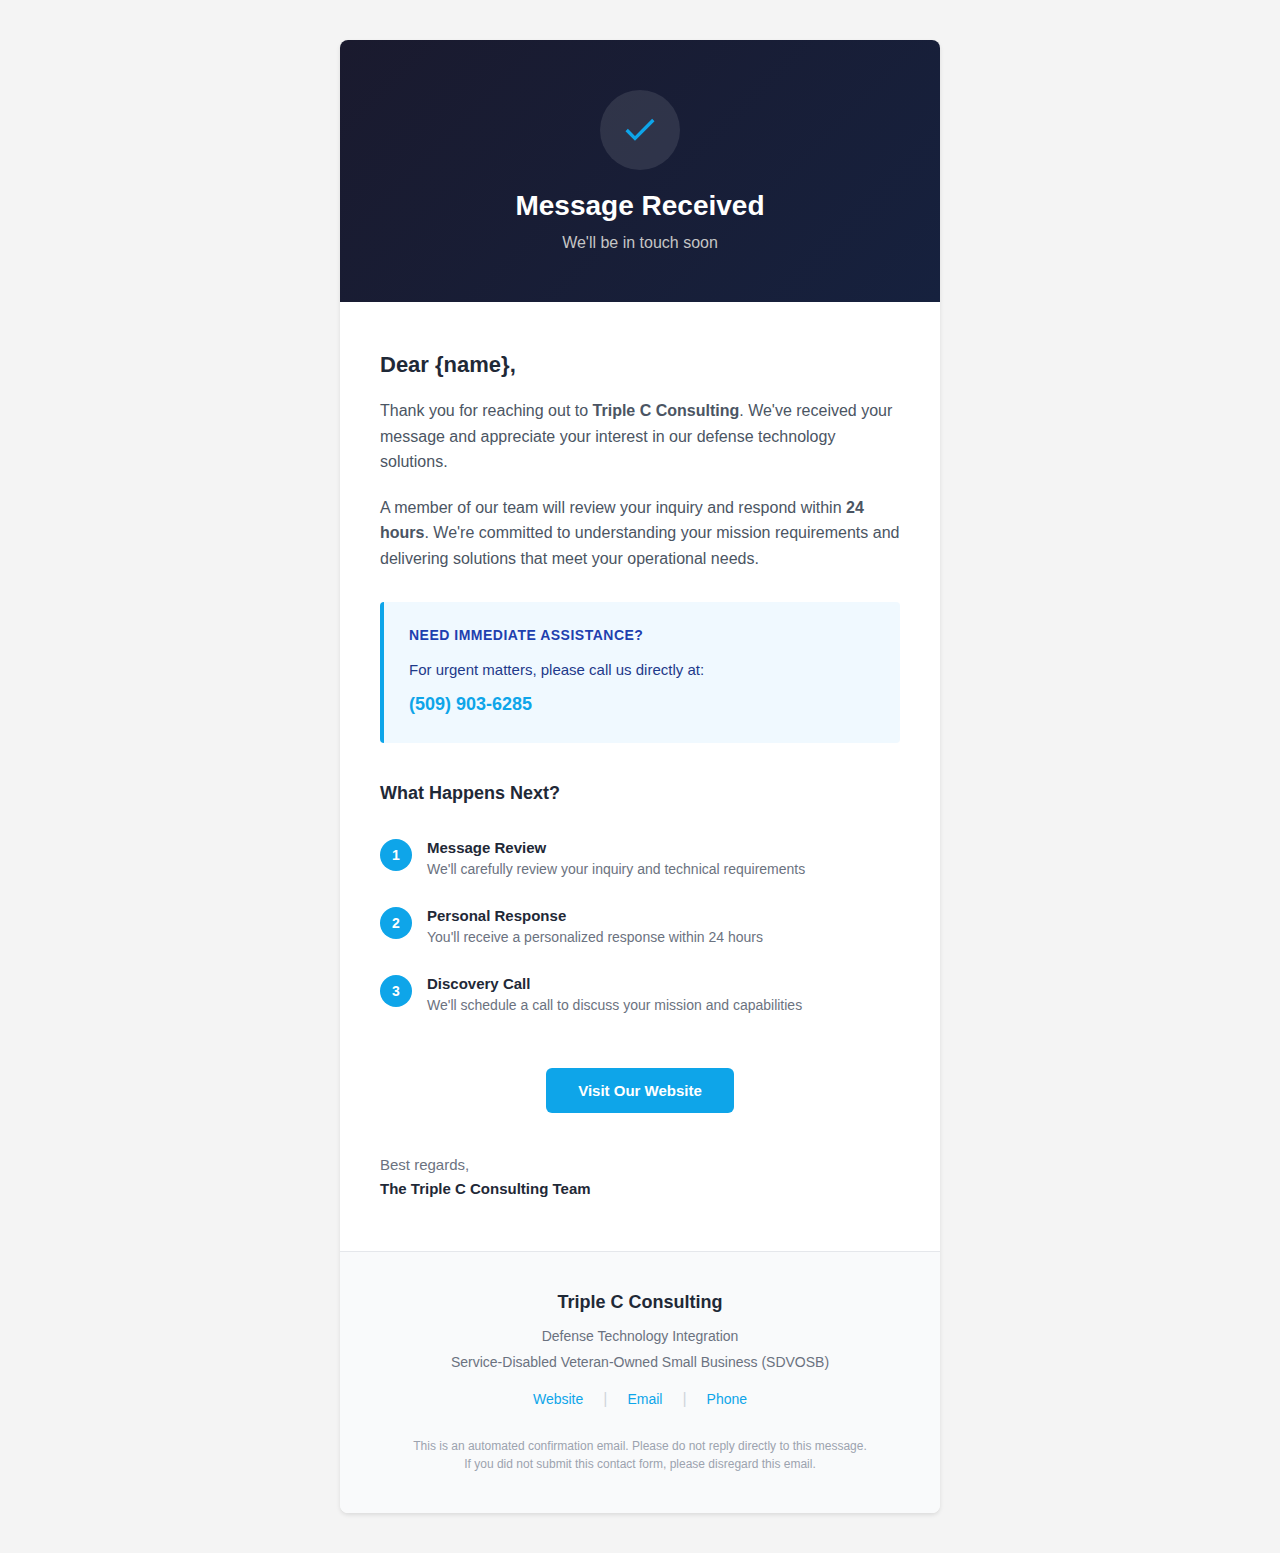
<file: contact-api/templates/customer_confirmation.html>
<!DOCTYPE html>
<html lang="en">
<head>
    <meta charset="UTF-8">
    <meta name="viewport" content="width=device-width, initial-scale=1.0">
    <title>Thank You - Triple C Consulting</title>
</head>
<body style="margin: 0; padding: 0; font-family: -apple-system, BlinkMacSystemFont, 'Segoe UI', Roboto, 'Helvetica Neue', Arial, sans-serif; background-color: #f4f4f4;">
    <table role="presentation" width="100%" cellspacing="0" cellpadding="0" border="0" style="background-color: #f4f4f4; padding: 40px 20px;">
        <tr>
            <td align="center">
                <table role="presentation" width="600" cellspacing="0" cellpadding="0" border="0" style="background-color: #ffffff; border-radius: 8px; box-shadow: 0 2px 4px rgba(0,0,0,0.1);">
                    <!-- Header -->
                    <tr>
                        <td style="background: linear-gradient(135deg, #1a1a2e 0%, #16213e 100%); padding: 50px 40px; text-align: center; border-radius: 8px 8px 0 0;">
                            <div style="background-color: rgba(255,255,255,0.1); width: 80px; height: 80px; margin: 0 auto 20px; border-radius: 50%; display: flex; align-items: center; justify-content: center;">
                                <svg width="40" height="40" viewBox="0 0 24 24" fill="none" stroke="#0ea5e9" stroke-width="2">
                                    <polyline points="20 6 9 17 4 12"></polyline>
                                </svg>
                            </div>
                            <h1 style="margin: 0; color: #ffffff; font-size: 28px; font-weight: 600;">Message Received</h1>
                            <p style="margin: 12px 0 0; color: #c5c5c5; font-size: 16px;">We'll be in touch soon</p>
                        </td>
                    </tr>

                    <!-- Content -->
                    <tr>
                        <td style="padding: 50px 40px;">
                            <h2 style="margin: 0 0 20px; color: #1f2937; font-size: 22px; font-weight: 600;">Dear {name},</h2>

                            <p style="margin: 0 0 20px; color: #4b5563; font-size: 16px; line-height: 1.6;">
                                Thank you for reaching out to <strong>Triple C Consulting</strong>. We've received your message and appreciate your interest in our defense technology solutions.
                            </p>

                            <p style="margin: 0 0 30px; color: #4b5563; font-size: 16px; line-height: 1.6;">
                                A member of our team will review your inquiry and respond within <strong>24 hours</strong>. We're committed to understanding your mission requirements and delivering solutions that meet your operational needs.
                            </p>

                            <!-- Info Box -->
                            <div style="background-color: #f0f9ff; border-left: 4px solid #0ea5e9; padding: 25px; margin: 30px 0; border-radius: 4px;">
                                <p style="margin: 0 0 15px; color: #1e40af; font-size: 14px; font-weight: 600; text-transform: uppercase; letter-spacing: 0.5px;">Need Immediate Assistance?</p>
                                <p style="margin: 0; color: #1e3a8a; font-size: 15px; line-height: 1.6;">
                                    For urgent matters, please call us directly at:<br>
                                    <a href="tel:+15099036285" style="color: #0ea5e9; text-decoration: none; font-weight: 600; font-size: 18px; display: inline-block; margin-top: 8px;">(509) 903-6285</a>
                                </p>
                            </div>

                            <!-- What Happens Next -->
                            <h3 style="margin: 40px 0 20px; color: #1f2937; font-size: 18px; font-weight: 600;">What Happens Next?</h3>

                            <table role="presentation" width="100%" cellspacing="0" cellpadding="0" border="0">
                                <tr>
                                    <td style="padding: 15px 0;">
                                        <table role="presentation" cellspacing="0" cellpadding="0" border="0">
                                            <tr>
                                                <td style="vertical-align: top; padding-right: 15px;">
                                                    <div style="background-color: #0ea5e9; color: #ffffff; width: 32px; height: 32px; border-radius: 50%; text-align: center; line-height: 32px; font-weight: 600; font-size: 14px;">1</div>
                                                </td>
                                                <td style="vertical-align: top;">
                                                    <p style="margin: 0; color: #1f2937; font-size: 15px; font-weight: 600;">Message Review</p>
                                                    <p style="margin: 5px 0 0; color: #6b7280; font-size: 14px;">We'll carefully review your inquiry and technical requirements</p>
                                                </td>
                                            </tr>
                                        </table>
                                    </td>
                                </tr>
                                <tr>
                                    <td style="padding: 15px 0;">
                                        <table role="presentation" cellspacing="0" cellpadding="0" border="0">
                                            <tr>
                                                <td style="vertical-align: top; padding-right: 15px;">
                                                    <div style="background-color: #0ea5e9; color: #ffffff; width: 32px; height: 32px; border-radius: 50%; text-align: center; line-height: 32px; font-weight: 600; font-size: 14px;">2</div>
                                                </td>
                                                <td style="vertical-align: top;">
                                                    <p style="margin: 0; color: #1f2937; font-size: 15px; font-weight: 600;">Personal Response</p>
                                                    <p style="margin: 5px 0 0; color: #6b7280; font-size: 14px;">You'll receive a personalized response within 24 hours</p>
                                                </td>
                                            </tr>
                                        </table>
                                    </td>
                                </tr>
                                <tr>
                                    <td style="padding: 15px 0;">
                                        <table role="presentation" cellspacing="0" cellpadding="0" border="0">
                                            <tr>
                                                <td style="vertical-align: top; padding-right: 15px;">
                                                    <div style="background-color: #0ea5e9; color: #ffffff; width: 32px; height: 32px; border-radius: 50%; text-align: center; line-height: 32px; font-weight: 600; font-size: 14px;">3</div>
                                                </td>
                                                <td style="vertical-align: top;">
                                                    <p style="margin: 0; color: #1f2937; font-size: 15px; font-weight: 600;">Discovery Call</p>
                                                    <p style="margin: 5px 0 0; color: #6b7280; font-size: 14px;">We'll schedule a call to discuss your mission and capabilities</p>
                                                </td>
                                            </tr>
                                        </table>
                                    </td>
                                </tr>
                            </table>

                            <!-- CTA Button -->
                            <table role="presentation" width="100%" cellspacing="0" cellpadding="0" border="0" style="margin-top: 40px;">
                                <tr>
                                    <td align="center">
                                        <a href="https://cccops.com" style="display: inline-block; background-color: #0ea5e9; color: #ffffff; padding: 14px 32px; text-decoration: none; border-radius: 6px; font-weight: 600; font-size: 15px;">Visit Our Website</a>
                                    </td>
                                </tr>
                            </table>

                            <p style="margin: 40px 0 0; color: #6b7280; font-size: 15px; line-height: 1.6;">
                                Best regards,<br>
                                <strong style="color: #1f2937;">The Triple C Consulting Team</strong>
                            </p>
                        </td>
                    </tr>

                    <!-- Footer -->
                    <tr>
                        <td style="background-color: #f9fafb; padding: 40px; text-align: center; border-radius: 0 0 8px 8px; border-top: 1px solid #e5e7eb;">
                            <h3 style="margin: 0 0 15px; color: #1f2937; font-size: 18px; font-weight: 600;">Triple C Consulting</h3>
                            <p style="margin: 0 0 10px; color: #6b7280; font-size: 14px;">Defense Technology Integration</p>
                            <p style="margin: 0 0 20px; color: #6b7280; font-size: 14px;">Service-Disabled Veteran-Owned Small Business (SDVOSB)</p>

                            <table role="presentation" width="100%" cellspacing="0" cellpadding="0" border="0">
                                <tr>
                                    <td align="center">
                                        <table role="presentation" cellspacing="0" cellpadding="0" border="0" style="display: inline-block;">
                                            <tr>
                                                <td style="padding: 0 10px;">
                                                    <a href="https://cccops.com" style="color: #0ea5e9; text-decoration: none; font-size: 14px;">Website</a>
                                                </td>
                                                <td style="padding: 0 10px; color: #d1d5db;">|</td>
                                                <td style="padding: 0 10px;">
                                                    <a href="mailto:consultingbytriplec@gmail.com" style="color: #0ea5e9; text-decoration: none; font-size: 14px;">Email</a>
                                                </td>
                                                <td style="padding: 0 10px; color: #d1d5db;">|</td>
                                                <td style="padding: 0 10px;">
                                                    <a href="tel:+15099036285" style="color: #0ea5e9; text-decoration: none; font-size: 14px;">Phone</a>
                                                </td>
                                            </tr>
                                        </table>
                                    </td>
                                </tr>
                            </table>

                            <p style="margin: 25px 0 0; color: #9ca3af; font-size: 12px; line-height: 1.5;">
                                This is an automated confirmation email. Please do not reply directly to this message.<br>
                                If you did not submit this contact form, please disregard this email.
                            </p>
                        </td>
                    </tr>
                </table>
            </td>
        </tr>
    </table>
</body>
</html>
</file>
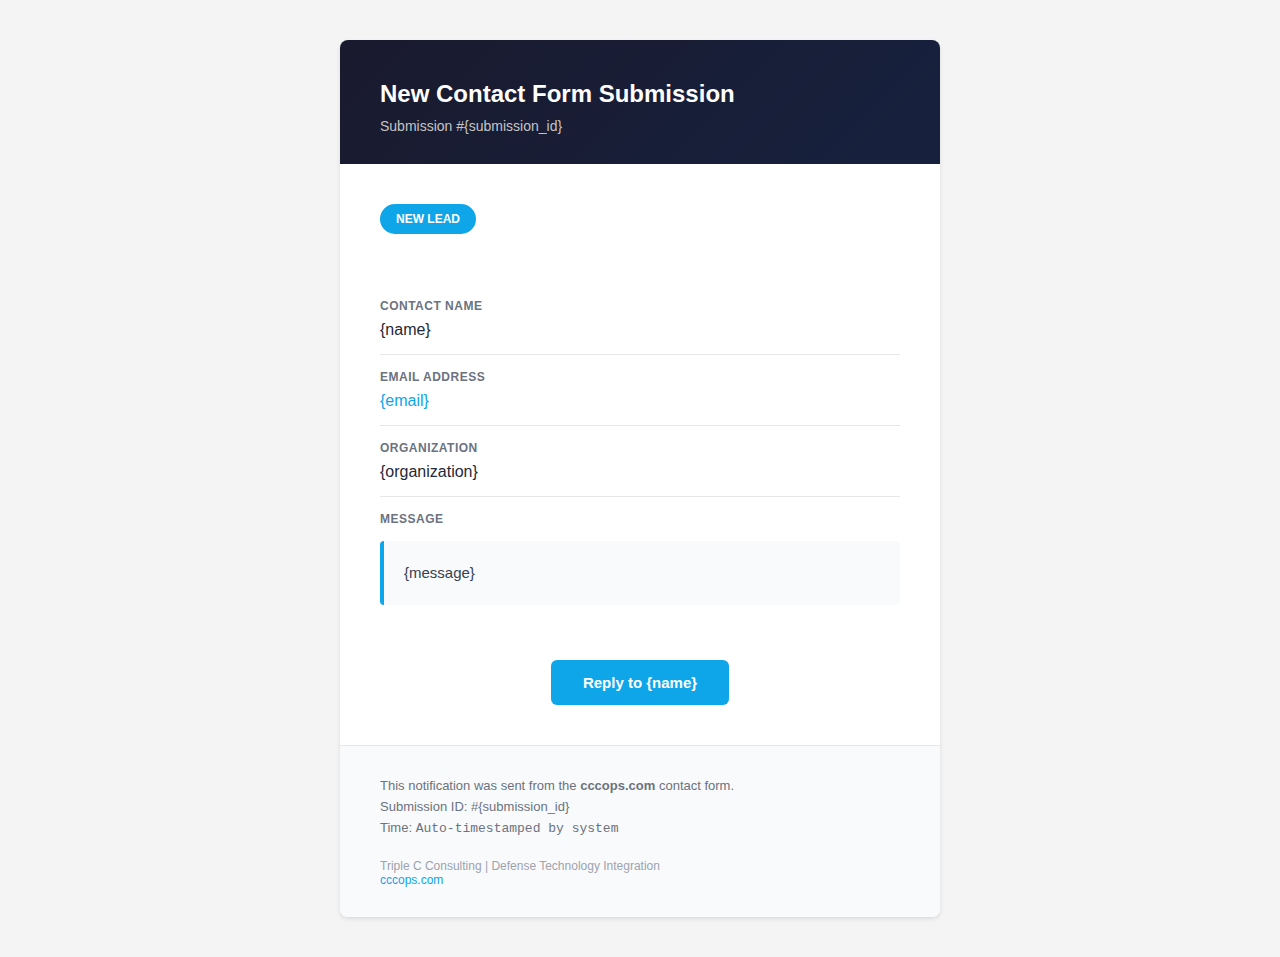
<file: contact-api/templates/owner_notification.html>
<!DOCTYPE html>
<html lang="en">
<head>
    <meta charset="UTF-8">
    <meta name="viewport" content="width=device-width, initial-scale=1.0">
    <title>New Contact Form Submission</title>
</head>
<body style="margin: 0; padding: 0; font-family: -apple-system, BlinkMacSystemFont, 'Segoe UI', Roboto, 'Helvetica Neue', Arial, sans-serif; background-color: #f4f4f4;">
    <table role="presentation" width="100%" cellspacing="0" cellpadding="0" border="0" style="background-color: #f4f4f4; padding: 40px 20px;">
        <tr>
            <td align="center">
                <table role="presentation" width="600" cellspacing="0" cellpadding="0" border="0" style="background-color: #ffffff; border-radius: 8px; box-shadow: 0 2px 4px rgba(0,0,0,0.1);">
                    <!-- Header -->
                    <tr>
                        <td style="background: linear-gradient(135deg, #1a1a2e 0%, #16213e 100%); padding: 40px 40px 30px; border-radius: 8px 8px 0 0;">
                            <h1 style="margin: 0; color: #ffffff; font-size: 24px; font-weight: 600;">New Contact Form Submission</h1>
                            <p style="margin: 10px 0 0; color: #c5c5c5; font-size: 14px;">Submission #{submission_id}</p>
                        </td>
                    </tr>

                    <!-- Content -->
                    <tr>
                        <td style="padding: 40px;">
                            <!-- Alert Badge -->
                            <div style="display: inline-block; background-color: #0ea5e9; color: #ffffff; padding: 8px 16px; border-radius: 20px; font-size: 12px; font-weight: 600; text-transform: uppercase; margin-bottom: 30px;">
                                New Lead
                            </div>

                            <!-- Submission Details -->
                            <table role="presentation" width="100%" cellspacing="0" cellpadding="0" border="0" style="margin-top: 20px;">
                                <tr>
                                    <td style="padding: 15px 0; border-bottom: 1px solid #e5e7eb;">
                                        <p style="margin: 0; color: #6b7280; font-size: 12px; text-transform: uppercase; letter-spacing: 0.5px; font-weight: 600;">Contact Name</p>
                                        <p style="margin: 8px 0 0; color: #1f2937; font-size: 16px; font-weight: 500;">{name}</p>
                                    </td>
                                </tr>
                                <tr>
                                    <td style="padding: 15px 0; border-bottom: 1px solid #e5e7eb;">
                                        <p style="margin: 0; color: #6b7280; font-size: 12px; text-transform: uppercase; letter-spacing: 0.5px; font-weight: 600;">Email Address</p>
                                        <p style="margin: 8px 0 0;">
                                            <a href="mailto:{email}" style="color: #0ea5e9; font-size: 16px; text-decoration: none; font-weight: 500;">{email}</a>
                                        </p>
                                    </td>
                                </tr>
                                <tr>
                                    <td style="padding: 15px 0; border-bottom: 1px solid #e5e7eb;">
                                        <p style="margin: 0; color: #6b7280; font-size: 12px; text-transform: uppercase; letter-spacing: 0.5px; font-weight: 600;">Organization</p>
                                        <p style="margin: 8px 0 0; color: #1f2937; font-size: 16px; font-weight: 500;">{organization}</p>
                                    </td>
                                </tr>
                                <tr>
                                    <td style="padding: 15px 0;">
                                        <p style="margin: 0; color: #6b7280; font-size: 12px; text-transform: uppercase; letter-spacing: 0.5px; font-weight: 600;">Message</p>
                                        <div style="margin: 15px 0 0; padding: 20px; background-color: #f9fafb; border-left: 4px solid #0ea5e9; border-radius: 4px;">
                                            <p style="margin: 0; color: #374151; font-size: 15px; line-height: 1.6; white-space: pre-wrap;">{message}</p>
                                        </div>
                                    </td>
                                </tr>
                            </table>

                            <!-- Action Buttons -->
                            <table role="presentation" width="100%" cellspacing="0" cellpadding="0" border="0" style="margin-top: 40px;">
                                <tr>
                                    <td align="center">
                                        <a href="mailto:{email}?subject=Re: Your inquiry to Triple C Consulting" style="display: inline-block; background-color: #0ea5e9; color: #ffffff; padding: 14px 32px; text-decoration: none; border-radius: 6px; font-weight: 600; font-size: 15px; margin: 0 10px;">Reply to {name}</a>
                                    </td>
                                </tr>
                            </table>
                        </td>
                    </tr>

                    <!-- Footer -->
                    <tr>
                        <td style="background-color: #f9fafb; padding: 30px 40px; border-radius: 0 0 8px 8px; border-top: 1px solid #e5e7eb;">
                            <p style="margin: 0; color: #6b7280; font-size: 13px; line-height: 1.6;">
                                This notification was sent from the <strong>cccops.com</strong> contact form.<br>
                                Submission ID: #{submission_id}<br>
                                Time: <span style="font-family: 'Courier New', monospace;">Auto-timestamped by system</span>
                            </p>
                            <p style="margin: 20px 0 0; color: #9ca3af; font-size: 12px;">
                                Triple C Consulting | Defense Technology Integration<br>
                                <a href="https://cccops.com" style="color: #0ea5e9; text-decoration: none;">cccops.com</a>
                            </p>
                        </td>
                    </tr>
                </table>
            </td>
        </tr>
    </table>
</body>
</html>
</file>
<file: css/style-v2.css>
/* Triple C Consulting - Enterprise Defense Contractor Styling v2 */
/* Inspired by L3Harris and WARCRY design patterns */

:root {
    /* Primary palette - Dark professional */
    --primary-dark: #0a0e17;
    --primary-mid: #121828;
    --primary-light: #1a2332;

    /* Accent colors - Gold/Amber for premium feel */
    --accent-gold: #c9a227;
    --accent-gold-light: #e4c76b;
    --accent-gold-dark: #8b7019;

    /* Secondary accent - Cyan for tech elements */
    --accent-cyan: #00c8ff;
    --accent-cyan-dark: #0099cc;

    /* Text colors */
    --text-primary: #ffffff;
    --text-secondary: #9ca3af;
    --text-muted: #6b7280;

    /* Status colors */
    --status-live: #22c55e;
    --status-dev: #f59e0b;
    --status-pending: #6b7280;

    /* Spacing */
    --section-padding: 6rem;
    --container-max: 1280px;

    /* Transitions */
    --transition-fast: 0.2s ease;
    --transition-med: 0.3s ease;
}

/* Accessibility - Skip link and visually hidden */
.skip-link {
    position: absolute;
    top: -40px;
    left: 0;
    background: var(--accent-gold);
    color: var(--primary-dark);
    padding: 8px 16px;
    z-index: 10000;
    font-weight: 600;
    text-decoration: none;
    border-radius: 0 0 4px 0;
}

.skip-link:focus {
    top: 0;
    outline: 3px solid var(--accent-cyan);
    outline-offset: 2px;
}

.visually-hidden {
    position: absolute;
    width: 1px;
    height: 1px;
    padding: 0;
    margin: -1px;
    overflow: hidden;
    clip: rect(0, 0, 0, 0);
    white-space: nowrap;
    border: 0;
}

/* Focus styles for accessibility */
a:focus,
button:focus,
input:focus,
textarea:focus,
select:focus {
    outline: 3px solid var(--accent-cyan);
    outline-offset: 2px;
}

/* Reset & Base */
*, *::before, *::after {
    margin: 0;
    padding: 0;
    box-sizing: border-box;
}

html {
    scroll-behavior: smooth;
    font-size: 16px;
}

body {
    font-family: 'Inter', -apple-system, BlinkMacSystemFont, 'Segoe UI', Roboto, sans-serif;
    background: var(--primary-dark);
    color: var(--text-primary);
    line-height: 1.6;
    overflow-x: hidden;
}

.container {
    max-width: var(--container-max);
    margin: 0 auto;
    padding: 0 2rem;
}

/* Typography */
h1, h2, h3, h4 {
    font-weight: 700;
    line-height: 1.2;
    letter-spacing: -0.02em;
}

h2 {
    font-size: 2.5rem;
    color: var(--text-primary);
}

h3 {
    font-size: 1.5rem;
    color: var(--text-primary);
}

p {
    color: var(--text-secondary);
}

/* Section Headers */
.section-header {
    text-align: center;
    margin-bottom: 4rem;
}

.section-header h2 {
    margin-bottom: 1rem;
    position: relative;
    display: inline-block;
}

.section-header h2::after {
    content: '';
    position: absolute;
    bottom: -0.5rem;
    left: 50%;
    transform: translateX(-50%);
    width: 60px;
    height: 3px;
    background: var(--accent-gold);
}

.section-header p {
    font-size: 1.1rem;
    max-width: 600px;
    margin: 0 auto;
}

/* ==================== NAVIGATION ==================== */
.navbar {
    position: fixed;
    top: 0;
    width: 100%;
    background: rgba(10, 14, 23, 0.95);
    backdrop-filter: blur(20px);
    z-index: 1000;
    border-bottom: 1px solid rgba(201, 162, 39, 0.1);
}

.navbar .container {
    display: flex;
    justify-content: space-between;
    align-items: center;
    padding: 1rem 2rem;
}

.logo {
    display: flex;
    align-items: center;
    gap: 0.75rem;
}

.logo-img {
    width: 40px;
    height: 40px;
}

.logo-text {
    font-size: 1.25rem;
    font-weight: 800;
    letter-spacing: 2px;
    color: var(--accent-gold);
}

.nav-links {
    display: flex;
    list-style: none;
    gap: 2.5rem;
    align-items: center;
}

.nav-links a {
    color: var(--text-secondary);
    text-decoration: none;
    font-size: 0.875rem;
    font-weight: 500;
    text-transform: uppercase;
    letter-spacing: 1px;
    transition: color var(--transition-fast);
    position: relative;
}

.nav-links a:hover {
    color: var(--accent-gold);
}

.nav-links a::after {
    content: '';
    position: absolute;
    bottom: -4px;
    left: 0;
    width: 0;
    height: 2px;
    background: var(--accent-gold);
    transition: width var(--transition-med);
}

.nav-links a:hover::after {
    width: 100%;
}

.nav-cta {
    background: var(--accent-gold);
    color: var(--primary-dark) !important;
    padding: 0.5rem 1.25rem;
    border-radius: 4px;
    font-weight: 600;
}

.nav-cta:hover {
    background: var(--accent-gold-light);
}

.nav-cta::after {
    display: none !important;
}

.mobile-menu-btn {
    display: none;
    flex-direction: column;
    gap: 5px;
    background: none;
    border: none;
    cursor: pointer;
    padding: 5px;
}

.mobile-menu-btn span {
    width: 24px;
    height: 2px;
    background: var(--text-primary);
    transition: var(--transition-fast);
}

/* ==================== HERO SECTION ==================== */
.hero {
    position: relative;
    min-height: 100vh;
    display: flex;
    align-items: center;
    justify-content: center;
    background: linear-gradient(180deg, var(--primary-dark) 0%, var(--primary-mid) 100%);
    overflow: hidden;
}

.hero::before {
    content: '';
    position: absolute;
    top: 0;
    left: 0;
    right: 0;
    bottom: 0;
    background:
        radial-gradient(ellipse at 20% 30%, rgba(201, 162, 39, 0.08) 0%, transparent 50%),
        radial-gradient(ellipse at 80% 70%, rgba(0, 200, 255, 0.05) 0%, transparent 50%);
}

.hero-overlay {
    position: absolute;
    top: 0;
    left: 0;
    right: 0;
    bottom: 0;
    background-image:
        linear-gradient(rgba(201, 162, 39, 0.03) 1px, transparent 1px),
        linear-gradient(90deg, rgba(201, 162, 39, 0.03) 1px, transparent 1px);
    background-size: 50px 50px;
    opacity: 0.5;
}

.hero-content {
    position: relative;
    text-align: center;
    z-index: 10;
    padding: 0 2rem;
    animation: fadeInUp 1s ease-out;
}

@keyframes fadeInUp {
    from {
        opacity: 0;
        transform: translateY(30px);
    }
    to {
        opacity: 1;
        transform: translateY(0);
    }
}

.hero-badge {
    display: inline-block;
    padding: 0.5rem 1.5rem;
    background: rgba(201, 162, 39, 0.1);
    border: 1px solid rgba(201, 162, 39, 0.3);
    border-radius: 50px;
    font-size: 0.75rem;
    font-weight: 600;
    letter-spacing: 2px;
    text-transform: uppercase;
    color: var(--accent-gold);
    margin-bottom: 2rem;
}

.hero-title {
    font-size: clamp(2.5rem, 6vw, 5rem);
    font-weight: 900;
    letter-spacing: 4px;
    margin-bottom: 1rem;
    background: linear-gradient(135deg, var(--text-primary) 0%, var(--accent-gold) 100%);
    -webkit-background-clip: text;
    -webkit-text-fill-color: transparent;
    background-clip: text;
}

.hero-subtitle {
    font-size: 1.5rem;
    color: var(--text-secondary);
    margin-bottom: 1rem;
    letter-spacing: 2px;
    font-weight: 300;
}

.hero-tagline {
    font-size: 1.1rem;
    color: var(--text-muted);
    margin-bottom: 3rem;
    font-style: italic;
}

.hero-cta-group {
    display: flex;
    gap: 1rem;
    justify-content: center;
    flex-wrap: wrap;
}

.cta-button {
    display: inline-block;
    padding: 1rem 2rem;
    font-size: 0.875rem;
    font-weight: 600;
    text-transform: uppercase;
    letter-spacing: 1px;
    text-decoration: none;
    border-radius: 4px;
    transition: all var(--transition-med);
    cursor: pointer;
    border: none;
}

.cta-button.primary {
    background: var(--accent-gold);
    color: var(--primary-dark);
}

.cta-button.primary:hover {
    background: var(--accent-gold-light);
    transform: translateY(-2px);
    box-shadow: 0 10px 30px rgba(201, 162, 39, 0.3);
}

.cta-button.secondary {
    background: transparent;
    color: var(--text-primary);
    border: 1px solid var(--text-secondary);
}

.cta-button.secondary:hover {
    border-color: var(--accent-gold);
    color: var(--accent-gold);
}

.hero-scroll-indicator {
    position: absolute;
    bottom: 2rem;
    left: 50%;
    transform: translateX(-50%);
    display: flex;
    flex-direction: column;
    align-items: center;
    gap: 0.5rem;
    color: var(--text-muted);
    font-size: 0.75rem;
    letter-spacing: 2px;
    text-transform: uppercase;
}

.scroll-line {
    width: 1px;
    height: 40px;
    background: linear-gradient(to bottom, var(--accent-gold), transparent);
    animation: scrollPulse 2s ease-in-out infinite;
}

@keyframes scrollPulse {
    0%, 100% { opacity: 0.3; }
    50% { opacity: 1; }
}

/* ==================== STATS BANNER ==================== */
.stats-banner {
    background: var(--primary-mid);
    padding: 3rem 0;
    border-top: 1px solid rgba(201, 162, 39, 0.1);
    border-bottom: 1px solid rgba(201, 162, 39, 0.1);
}

.stats-grid {
    display: grid;
    grid-template-columns: repeat(4, 1fr);
    gap: 2rem;
    text-align: center;
}

.stat-item {
    padding: 1rem;
}

.stat-number {
    display: block;
    font-size: 3rem;
    font-weight: 800;
    color: var(--accent-gold);
    line-height: 1;
    margin-bottom: 0.5rem;
}

.stat-label {
    font-size: 0.875rem;
    color: var(--text-secondary);
    text-transform: uppercase;
    letter-spacing: 1px;
}

/* ==================== MISSION SECTION ==================== */
.mission {
    padding: var(--section-padding) 0;
    background: var(--primary-dark);
}

.mission-content {
    display: grid;
    grid-template-columns: 1.2fr 1fr;
    gap: 4rem;
    align-items: center;
}

.mission-text h2 {
    margin-bottom: 1.5rem;
    position: relative;
}

.mission-text h2::before {
    content: '';
    position: absolute;
    left: 0;
    top: -1rem;
    width: 40px;
    height: 3px;
    background: var(--accent-gold);
}

.mission-text > p {
    font-size: 1.1rem;
    line-height: 1.8;
    margin-bottom: 2rem;
}

.mission-highlights {
    display: flex;
    flex-direction: column;
    gap: 1rem;
}

.highlight {
    display: flex;
    align-items: center;
    gap: 1rem;
    color: var(--text-secondary);
}

.highlight-icon {
    color: var(--accent-gold);
    font-size: 0.75rem;
}

.visual-card {
    background: var(--primary-mid);
    border: 1px solid rgba(201, 162, 39, 0.2);
    border-radius: 8px;
    padding: 2rem;
}

.visual-header {
    font-size: 0.875rem;
    font-weight: 600;
    text-transform: uppercase;
    letter-spacing: 1px;
    color: var(--accent-gold);
    margin-bottom: 1.5rem;
}

.focus-list {
    list-style: none;
}

.focus-list li {
    padding: 0.75rem 0;
    padding-left: 1.5rem;
    position: relative;
    color: var(--text-muted);
    border-bottom: 1px solid rgba(255, 255, 255, 0.05);
}

.focus-list li:last-child {
    border-bottom: none;
}

.focus-list li::before {
    content: '';
    position: absolute;
    left: 0;
    top: 50%;
    transform: translateY(-50%);
    width: 8px;
    height: 8px;
    border-radius: 50%;
    background: var(--text-muted);
}

.focus-list li.active {
    color: var(--text-primary);
}

.focus-list li.active::before {
    background: var(--accent-gold);
    box-shadow: 0 0 10px var(--accent-gold);
}

/* ==================== DOMAINS SECTION ==================== */
.domains {
    padding: var(--section-padding) 0;
    background: var(--primary-mid);
}

.domain-grid {
    display: grid;
    grid-template-columns: repeat(4, 1fr);
    gap: 1.5rem;
}

.domain-card {
    background: var(--primary-dark);
    border: 1px solid rgba(255, 255, 255, 0.05);
    border-radius: 8px;
    padding: 2rem;
    transition: all var(--transition-med);
    text-align: center;
}

.domain-card:hover {
    border-color: var(--accent-gold);
    transform: translateY(-5px);
    box-shadow: 0 20px 40px rgba(0, 0, 0, 0.3);
}

.domain-icon {
    color: var(--accent-gold);
    margin-bottom: 1.5rem;
}

.domain-card h3 {
    font-size: 1.25rem;
    margin-bottom: 1rem;
}

.domain-card > p {
    font-size: 0.9rem;
    margin-bottom: 1.5rem;
    line-height: 1.6;
}

.domain-capabilities {
    list-style: none;
    text-align: left;
}

.domain-capabilities li {
    padding: 0.5rem 0;
    padding-left: 1rem;
    position: relative;
    font-size: 0.85rem;
    color: var(--text-secondary);
}

.domain-capabilities li::before {
    content: '\25B8';
    position: absolute;
    left: 0;
    color: var(--accent-gold);
    font-size: 0.6rem;
}

/* ==================== CAPABILITIES SECTION ==================== */
.capabilities {
    padding: var(--section-padding) 0;
    background: var(--primary-dark);
}

.capability-grid {
    display: grid;
    grid-template-columns: repeat(3, 1fr);
    gap: 1.5rem;
}

.capability-card {
    background: var(--primary-mid);
    border: 1px solid rgba(255, 255, 255, 0.05);
    border-radius: 8px;
    overflow: hidden;
    transition: all var(--transition-med);
}

.capability-card:hover {
    border-color: rgba(201, 162, 39, 0.3);
    transform: translateY(-3px);
}

.capability-card.featured {
    grid-column: span 1;
    grid-row: span 2;
    border-color: rgba(201, 162, 39, 0.2);
}

.capability-image-header {
    position: relative;
    height: 200px;
    overflow: hidden;
}

.capability-img {
    width: 100%;
    height: 100%;
    object-fit: cover;
    transition: transform var(--transition-med);
}

.capability-card:hover .capability-img {
    transform: scale(1.05);
}

.capability-badge {
    position: absolute;
    top: 1rem;
    left: 1rem;
    padding: 0.25rem 0.75rem;
    background: var(--accent-gold);
    color: var(--primary-dark);
    font-size: 0.7rem;
    font-weight: 600;
    text-transform: uppercase;
    letter-spacing: 1px;
    border-radius: 3px;
}

.capability-content {
    padding: 1.5rem;
}

.capability-content h3 {
    font-size: 1.2rem;
    margin-bottom: 0.75rem;
    color: var(--text-primary);
}

.capability-content > p {
    font-size: 0.9rem;
    margin-bottom: 1rem;
    color: var(--text-secondary);
}

.capability-content ul {
    list-style: none;
    margin-bottom: 1.5rem;
}

.capability-content ul li {
    padding: 0.4rem 0;
    padding-left: 1.25rem;
    position: relative;
    font-size: 0.85rem;
    color: var(--text-secondary);
}

.capability-content ul li::before {
    content: '\25B8';
    position: absolute;
    left: 0;
    color: var(--accent-gold);
    font-size: 0.6rem;
}

.capability-tech {
    display: flex;
    flex-wrap: wrap;
    gap: 0.5rem;
}

.capability-tech span {
    padding: 0.25rem 0.75rem;
    background: rgba(201, 162, 39, 0.1);
    border: 1px solid rgba(201, 162, 39, 0.2);
    border-radius: 3px;
    font-size: 0.75rem;
    color: var(--accent-gold);
}

/* ==================== SOLUTIONS SECTION ==================== */
.solutions {
    padding: var(--section-padding) 0;
    background: var(--primary-mid);
}

.solutions-grid {
    display: grid;
    grid-template-columns: 1fr 1fr;
    gap: 1.5rem;
}

.solution-card {
    background: var(--primary-dark);
    border: 1px solid rgba(255, 255, 255, 0.05);
    border-radius: 8px;
    overflow: hidden;
    transition: all var(--transition-med);
    position: relative;
}

.solution-card:hover {
    border-color: rgba(201, 162, 39, 0.3);
}

.solution-card.featured {
    grid-column: span 2;
    display: grid;
    grid-template-columns: 1fr 1fr;
}

.solution-status {
    position: absolute;
    top: 1rem;
    right: 1rem;
    padding: 0.25rem 0.75rem;
    border-radius: 3px;
    font-size: 0.7rem;
    font-weight: 600;
    text-transform: uppercase;
    letter-spacing: 1px;
    z-index: 5;
}

.solution-status.live {
    background: rgba(34, 197, 94, 0.2);
    color: var(--status-live);
    border: 1px solid var(--status-live);
}

.solution-status.development {
    background: rgba(245, 158, 11, 0.2);
    color: var(--status-dev);
    border: 1px solid var(--status-dev);
}

.solution-image {
    height: 100%;
    min-height: 250px;
}

.solution-image img {
    width: 100%;
    height: 100%;
    object-fit: cover;
}

.solution-content {
    padding: 2rem;
}

.solution-content h3 {
    margin-bottom: 1rem;
}

.solution-content > p {
    margin-bottom: 1.5rem;
    line-height: 1.7;
}

.solution-features {
    display: flex;
    flex-wrap: wrap;
    gap: 0.5rem;
    margin-bottom: 1.5rem;
}

.solution-features span {
    padding: 0.3rem 0.75rem;
    background: rgba(0, 200, 255, 0.1);
    border: 1px solid rgba(0, 200, 255, 0.2);
    border-radius: 3px;
    font-size: 0.75rem;
    color: var(--accent-cyan);
}

.solution-link {
    color: var(--accent-gold);
    text-decoration: none;
    font-size: 0.875rem;
    font-weight: 500;
    transition: color var(--transition-fast);
}

.solution-link:hover {
    color: var(--accent-gold-light);
}

/* ==================== PERFORMANCE SECTION ==================== */
.performance {
    padding: var(--section-padding) 0;
    background: var(--primary-dark);
}

.performance-grid {
    display: grid;
    grid-template-columns: repeat(3, 1fr);
    gap: 1.5rem;
}

.performance-card {
    background: var(--primary-mid);
    border: 1px solid rgba(255, 255, 255, 0.05);
    border-radius: 8px;
    padding: 2rem;
    transition: all var(--transition-med);
}

.performance-card:hover {
    border-color: rgba(201, 162, 39, 0.3);
}

.performance-header {
    margin-bottom: 1rem;
}

.performance-type {
    padding: 0.25rem 0.75rem;
    background: rgba(201, 162, 39, 0.1);
    border: 1px solid rgba(201, 162, 39, 0.2);
    border-radius: 3px;
    font-size: 0.7rem;
    font-weight: 600;
    text-transform: uppercase;
    letter-spacing: 1px;
    color: var(--accent-gold);
}

.performance-card h3 {
    font-size: 1.2rem;
    margin-bottom: 1rem;
}

.performance-card > p {
    font-size: 0.9rem;
    line-height: 1.6;
    margin-bottom: 1.5rem;
}

.performance-details {
    border-top: 1px solid rgba(255, 255, 255, 0.05);
    padding-top: 1rem;
}

.detail {
    display: flex;
    justify-content: space-between;
    padding: 0.5rem 0;
    font-size: 0.85rem;
}

.detail-label {
    color: var(--text-muted);
}

.detail-value {
    color: var(--text-secondary);
}

.experience-disclaimer {
    font-size: 0.9rem;
    color: var(--accent-gold);
    margin-top: 0.5rem;
    padding: 0.75rem 1rem;
    background: rgba(201, 162, 39, 0.1);
    border-left: 3px solid var(--accent-gold);
    border-radius: 4px;
}

/* ==================== WHO WE SERVE - BRANCHES ==================== */
.branches {
    padding: 4rem 0;
    background: linear-gradient(135deg, var(--primary-dark) 0%, #0d1420 100%);
    border-top: 1px solid rgba(201, 162, 39, 0.2);
    border-bottom: 1px solid rgba(201, 162, 39, 0.2);
}

.branches-grid {
    display: grid;
    grid-template-columns: repeat(8, 1fr);
    gap: 1rem;
    margin-top: 2rem;
}

.branch-item {
    display: flex;
    flex-direction: column;
    align-items: center;
    padding: 1.5rem 1rem;
    background: rgba(255, 255, 255, 0.03);
    border: 1px solid rgba(255, 255, 255, 0.08);
    border-radius: 8px;
    transition: var(--transition-med);
    text-align: center;
}

.branch-item:hover {
    background: rgba(201, 162, 39, 0.1);
    border-color: var(--accent-gold);
    transform: translateY(-3px);
}

.branch-icon {
    font-size: 2rem;
    margin-bottom: 0.75rem;
}

.branch-item span {
    font-size: 0.8rem;
    font-weight: 600;
    color: var(--text-secondary);
    text-transform: uppercase;
    letter-spacing: 0.5px;
}

.branch-item:hover span {
    color: var(--accent-gold);
}

@media (max-width: 1024px) {
    .branches-grid {
        grid-template-columns: repeat(4, 1fr);
    }
}

@media (max-width: 640px) {
    .branches-grid {
        grid-template-columns: repeat(2, 1fr);
    }
}

/* ==================== COMPLIANCE SECTION ==================== */
.compliance {
    padding: var(--section-padding) 0;
    background: var(--primary-mid);
}

.compliance-grid {
    display: grid;
    grid-template-columns: repeat(6, 1fr);
    gap: 1rem;
}

.compliance-item {
    background: var(--primary-dark);
    border: 1px solid rgba(201, 162, 39, 0.2);
    border-radius: 8px;
    padding: 1.5rem;
    text-align: center;
    transition: all var(--transition-med);
}

.compliance-item:hover {
    border-color: var(--accent-gold);
    transform: translateY(-3px);
}

.compliance-item.pending {
    border-color: rgba(255, 255, 255, 0.1);
    opacity: 0.7;
}

.compliance-icon {
    font-size: 1.5rem;
    color: var(--accent-gold);
    margin-bottom: 0.75rem;
}

.compliance-item.pending .compliance-icon {
    color: var(--text-muted);
}

.compliance-item h4 {
    font-size: 0.9rem;
    margin-bottom: 0.5rem;
}

.compliance-item p {
    font-size: 0.75rem;
    color: var(--text-muted);
}

/* ==================== TEAM SECTION ==================== */
.team {
    padding: var(--section-padding) 0;
    background: var(--primary-dark);
}

.team-grid {
    display: flex;
    justify-content: center;
    margin-bottom: 3rem;
}

.team-card {
    background: var(--primary-mid);
    border: 1px solid rgba(201, 162, 39, 0.2);
    border-radius: 8px;
    padding: 2.5rem;
    text-align: center;
    max-width: 400px;
}

.team-avatar {
    margin-bottom: 1.5rem;
}

.avatar-placeholder {
    width: 100px;
    height: 100px;
    margin: 0 auto;
    background: linear-gradient(135deg, var(--accent-gold), var(--accent-gold-dark));
    border-radius: 50%;
    display: flex;
    align-items: center;
    justify-content: center;
    font-size: 1.5rem;
    font-weight: 800;
    color: var(--primary-dark);
}

.team-card h3 {
    margin-bottom: 0.25rem;
}

.team-title {
    color: var(--accent-gold);
    font-size: 0.9rem;
    margin-bottom: 1rem;
}

.team-bio {
    font-size: 0.9rem;
    line-height: 1.7;
    margin-bottom: 1.5rem;
}

.team-expertise {
    display: flex;
    flex-wrap: wrap;
    gap: 0.5rem;
    justify-content: center;
}

.team-expertise span {
    padding: 0.3rem 0.75rem;
    background: rgba(201, 162, 39, 0.1);
    border: 1px solid rgba(201, 162, 39, 0.2);
    border-radius: 3px;
    font-size: 0.75rem;
    color: var(--accent-gold);
}

.team-cta {
    text-align: center;
    max-width: 600px;
    margin: 0 auto;
}

.team-cta p {
    font-style: italic;
    color: var(--text-muted);
}

/* ==================== PROCUREMENT SECTION ==================== */
.procurement {
    padding: var(--section-padding) 0;
    background: linear-gradient(135deg, var(--primary-mid) 0%, var(--primary-dark) 100%);
    border-top: 1px solid rgba(201, 162, 39, 0.1);
}

.procurement-content {
    display: grid;
    grid-template-columns: 1fr 1fr;
    gap: 4rem;
    align-items: center;
}

.procurement-text h2 {
    margin-bottom: 1rem;
    position: relative;
}

.procurement-text h2::before {
    content: '';
    position: absolute;
    left: 0;
    top: -1rem;
    width: 40px;
    height: 3px;
    background: var(--accent-gold);
}

.procurement-text > p {
    margin-bottom: 2rem;
}

.procurement-vehicles {
    display: flex;
    flex-direction: column;
    gap: 1rem;
}

.vehicle {
    padding: 1rem;
    background: rgba(255, 255, 255, 0.02);
    border-left: 3px solid var(--accent-gold);
    border-radius: 0 4px 4px 0;
}

.vehicle h4 {
    font-size: 1rem;
    margin-bottom: 0.25rem;
    color: var(--text-primary);
}

.vehicle p {
    font-size: 0.875rem;
    color: var(--text-muted);
}

.action-card {
    background: var(--primary-dark);
    border: 1px solid rgba(201, 162, 39, 0.2);
    border-radius: 8px;
    padding: 2.5rem;
    text-align: center;
}

.action-card h3 {
    margin-bottom: 1rem;
}

.action-card p {
    margin-bottom: 2rem;
}

/* ==================== CONTACT SECTION ==================== */
.contact {
    padding: var(--section-padding) 0;
    background: var(--primary-dark);
}

.contact-grid {
    display: grid;
    grid-template-columns: 1fr 1fr;
    gap: 4rem;
}

.contact-info h2 {
    margin-bottom: 1rem;
    position: relative;
}

.contact-info h2::before {
    content: '';
    position: absolute;
    left: 0;
    top: -1rem;
    width: 40px;
    height: 3px;
    background: var(--accent-gold);
}

.contact-info > p {
    margin-bottom: 2rem;
}

.contact-details {
    margin-bottom: 2rem;
}

.contact-item {
    padding: 1rem 0;
    border-bottom: 1px solid rgba(255, 255, 255, 0.05);
}

.contact-label {
    display: block;
    font-size: 0.75rem;
    text-transform: uppercase;
    letter-spacing: 1px;
    color: var(--text-muted);
    margin-bottom: 0.25rem;
}

.contact-item a {
    color: var(--text-primary);
    text-decoration: none;
    transition: color var(--transition-fast);
}

.contact-item a:hover {
    color: var(--accent-gold);
}

.contact-social {
    display: flex;
    gap: 1rem;
}

.social-link {
    padding: 0.5rem 1rem;
    background: rgba(255, 255, 255, 0.05);
    border: 1px solid rgba(255, 255, 255, 0.1);
    border-radius: 4px;
    color: var(--text-secondary);
    text-decoration: none;
    font-size: 0.875rem;
    transition: all var(--transition-fast);
}

.social-link:hover {
    border-color: var(--accent-gold);
    color: var(--accent-gold);
}

.contact-form {
    background: var(--primary-mid);
    padding: 2rem;
    border-radius: 8px;
    border: 1px solid rgba(255, 255, 255, 0.05);
}

.form-group {
    margin-bottom: 1.5rem;
}

.form-group label {
    display: block;
    font-size: 0.875rem;
    color: var(--text-secondary);
    margin-bottom: 0.5rem;
}

.form-group input,
.form-group textarea {
    width: 100%;
    padding: 0.75rem 1rem;
    background: var(--primary-dark);
    border: 1px solid rgba(255, 255, 255, 0.1);
    border-radius: 4px;
    color: var(--text-primary);
    font-family: inherit;
    font-size: 1rem;
    transition: border-color var(--transition-fast);
}

.form-group input:focus,
.form-group textarea:focus {
    outline: none;
    border-color: var(--accent-gold);
}

.form-group textarea {
    resize: vertical;
    min-height: 120px;
}

.form-group input::placeholder,
.form-group textarea::placeholder {
    color: var(--text-muted);
    opacity: 0.7;
}

.form-note {
    margin-top: 1rem;
    font-size: 0.875rem;
    color: var(--text-muted);
    text-align: center;
}

/* ==================== FOOTER ==================== */
.footer {
    background: var(--primary-mid);
    padding: 4rem 0 2rem;
    border-top: 1px solid rgba(201, 162, 39, 0.1);
}

.footer-content {
    display: grid;
    grid-template-columns: 1fr 2fr;
    gap: 4rem;
    margin-bottom: 3rem;
}

.footer-brand {
    max-width: 300px;
}

.footer-logo {
    display: flex;
    align-items: center;
    gap: 0.75rem;
    margin-bottom: 1rem;
}

.logo-mark {
    color: var(--accent-gold);
    font-size: 1.5rem;
}

.footer-logo .logo-text {
    font-weight: 700;
    font-size: 1.1rem;
    color: var(--text-primary);
}

.footer-tagline {
    font-size: 0.9rem;
    color: var(--text-muted);
}

.footer-links-grid {
    display: grid;
    grid-template-columns: repeat(3, 1fr);
    gap: 2rem;
}

.footer-column h4 {
    font-size: 0.875rem;
    text-transform: uppercase;
    letter-spacing: 1px;
    color: var(--accent-gold);
    margin-bottom: 1rem;
}

.footer-column ul {
    list-style: none;
}

.footer-column ul li {
    margin-bottom: 0.5rem;
}

.footer-column ul a {
    color: var(--text-secondary);
    text-decoration: none;
    font-size: 0.9rem;
    transition: color var(--transition-fast);
}

.footer-column ul a:hover {
    color: var(--accent-gold);
}

.footer-bottom {
    padding-top: 2rem;
    border-top: 1px solid rgba(255, 255, 255, 0.05);
    text-align: center;
}

.footer-bottom p {
    font-size: 0.85rem;
    color: var(--text-muted);
    margin-bottom: 0.5rem;
}

.footer-legal {
    font-size: 0.75rem;
}

/* ==================== RESPONSIVE DESIGN ==================== */
@media (max-width: 1024px) {
    .stats-grid {
        grid-template-columns: repeat(2, 1fr);
    }

    .domain-grid {
        grid-template-columns: repeat(2, 1fr);
    }

    .capability-grid {
        grid-template-columns: repeat(2, 1fr);
    }

    .capability-card.featured {
        grid-column: span 2;
        grid-row: span 1;
    }

    .compliance-grid {
        grid-template-columns: repeat(3, 1fr);
    }

    .performance-grid {
        grid-template-columns: repeat(2, 1fr);
    }
}

@media (max-width: 768px) {
    :root {
        --section-padding: 4rem;
    }

    .nav-links {
        display: none;
    }

    .mobile-menu-btn {
        display: flex;
    }

    .hero-title {
        font-size: 2.5rem;
    }

    .stats-grid,
    .domain-grid,
    .capability-grid,
    .solutions-grid,
    .performance-grid {
        grid-template-columns: 1fr;
    }

    .solution-card.featured {
        grid-column: span 1;
        grid-template-columns: 1fr;
    }

    .capability-card.featured {
        grid-column: span 1;
    }

    .mission-content,
    .procurement-content,
    .contact-grid,
    .footer-content {
        grid-template-columns: 1fr;
        gap: 2rem;
    }

    .compliance-grid {
        grid-template-columns: repeat(2, 1fr);
    }

    .footer-links-grid {
        grid-template-columns: repeat(2, 1fr);
    }

    .hero-cta-group {
        flex-direction: column;
        align-items: center;
    }
}

@media (max-width: 480px) {
    .compliance-grid,
    .footer-links-grid {
        grid-template-columns: 1fr;
    }

    .stat-number {
        font-size: 2rem;
    }

    h2 {
        font-size: 2rem;
    }
}
</file>
